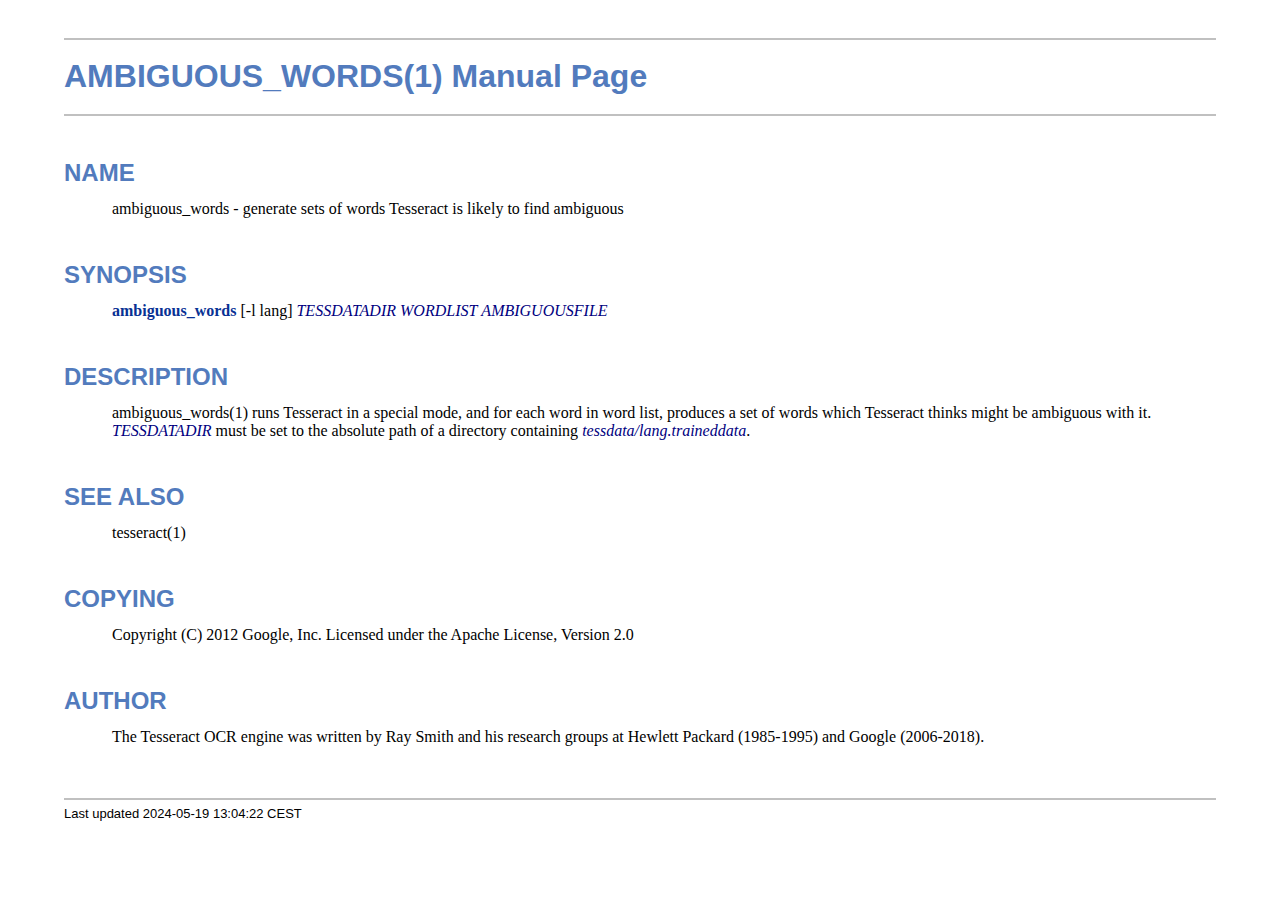
<file: Drawing_question_solving/ambiguous_words.1.html>
<!DOCTYPE html>
<html lang="en">
<head>
<meta http-equiv="Content-Type" content="text/html; charset=UTF-8">
<meta name="generator" content="AsciiDoc 10.2.0">
<title>AMBIGUOUS_WORDS(1)</title>
<style type="text/css">
/* Shared CSS for AsciiDoc xhtml11 and html5 backends */

/* Default font. */
body {
  font-family: Georgia,serif;
}

/* Title font. */
h1, h2, h3, h4, h5, h6,
div.title, caption.title,
thead, p.table.header,
#toctitle,
#author, #revnumber, #revdate, #revremark,
#footer {
  font-family: Arial,Helvetica,sans-serif;
}

body {
  margin: 1em 5% 1em 5%;
}

a {
  color: blue;
  text-decoration: underline;
}
a:visited {
  color: fuchsia;
}

em {
  font-style: italic;
  color: navy;
}

strong {
  font-weight: bold;
  color: #083194;
}

h1, h2, h3, h4, h5, h6 {
  color: #527bbd;
  margin-top: 1.2em;
  margin-bottom: 0.5em;
  line-height: 1.3;
}

h1, h2, h3 {
  border-bottom: 2px solid silver;
}
h2 {
  padding-top: 0.5em;
}
h3 {
  float: left;
}
h3 + * {
  clear: left;
}
h5 {
  font-size: 1.0em;
}

div.sectionbody {
  margin-left: 0;
}

hr {
  border: 1px solid silver;
}

p {
  margin-top: 0.5em;
  margin-bottom: 0.5em;
}

ul, ol, li > p {
  margin-top: 0;
}
ul > li     { color: #aaa; }
ul > li > * { color: black; }

.monospaced, code, pre {
  font-family: "Courier New", Courier, monospace;
  font-size: inherit;
  color: navy;
  padding: 0;
  margin: 0;
}
pre {
  white-space: pre-wrap;
}

#author {
  color: #527bbd;
  font-weight: bold;
  font-size: 1.1em;
}
#email {
}
#revnumber, #revdate, #revremark {
}

#footer {
  font-size: small;
  border-top: 2px solid silver;
  padding-top: 0.5em;
  margin-top: 4.0em;
}
#footer-text {
  float: left;
  padding-bottom: 0.5em;
}
#footer-badges {
  float: right;
  padding-bottom: 0.5em;
}

#preamble {
  margin-top: 1.5em;
  margin-bottom: 1.5em;
}
div.imageblock, div.exampleblock, div.verseblock,
div.quoteblock, div.literalblock, div.listingblock, div.sidebarblock,
div.admonitionblock {
  margin-top: 1.0em;
  margin-bottom: 1.5em;
}
div.admonitionblock {
  margin-top: 2.0em;
  margin-bottom: 2.0em;
  margin-right: 10%;
  color: #606060;
}

div.content { /* Block element content. */
  padding: 0;
}

/* Block element titles. */
div.title, caption.title {
  color: #527bbd;
  font-weight: bold;
  text-align: left;
  margin-top: 1.0em;
  margin-bottom: 0.5em;
}
div.title + * {
  margin-top: 0;
}

td div.title:first-child {
  margin-top: 0.0em;
}
div.content div.title:first-child {
  margin-top: 0.0em;
}
div.content + div.title {
  margin-top: 0.0em;
}

div.sidebarblock > div.content {
  background: #ffffee;
  border: 1px solid #dddddd;
  border-left: 4px solid #f0f0f0;
  padding: 0.5em;
}

div.listingblock > div.content {
  border: 1px solid #dddddd;
  border-left: 5px solid #f0f0f0;
  background: #f8f8f8;
  padding: 0.5em;
}

div.quoteblock, div.verseblock {
  padding-left: 1.0em;
  margin-left: 1.0em;
  margin-right: 10%;
  border-left: 5px solid #f0f0f0;
  color: #888;
}

div.quoteblock > div.attribution {
  padding-top: 0.5em;
  text-align: right;
}

div.verseblock > pre.content {
  font-family: inherit;
  font-size: inherit;
}
div.verseblock > div.attribution {
  padding-top: 0.75em;
  text-align: left;
}
/* DEPRECATED: Pre version 8.2.7 verse style literal block. */
div.verseblock + div.attribution {
  text-align: left;
}

div.admonitionblock .icon {
  vertical-align: top;
  font-size: 1.1em;
  font-weight: bold;
  text-decoration: underline;
  color: #527bbd;
  padding-right: 0.5em;
}
div.admonitionblock td.content {
  padding-left: 0.5em;
  border-left: 3px solid #dddddd;
}

div.exampleblock > div.content {
  border-left: 3px solid #dddddd;
  padding-left: 0.5em;
}

div.imageblock div.content { padding-left: 0; }
span.image img { border-style: none; vertical-align: text-bottom; }
a.image:visited { color: white; }

dl {
  margin-top: 0.8em;
  margin-bottom: 0.8em;
}
dt {
  margin-top: 0.5em;
  margin-bottom: 0;
  font-style: normal;
  color: navy;
}
dd > *:first-child {
  margin-top: 0.1em;
}

ul, ol {
    list-style-position: outside;
}
ol.arabic {
  list-style-type: decimal;
}
ol.loweralpha {
  list-style-type: lower-alpha;
}
ol.upperalpha {
  list-style-type: upper-alpha;
}
ol.lowerroman {
  list-style-type: lower-roman;
}
ol.upperroman {
  list-style-type: upper-roman;
}

div.compact ul, div.compact ol,
div.compact p, div.compact p,
div.compact div, div.compact div {
  margin-top: 0.1em;
  margin-bottom: 0.1em;
}

tfoot {
  font-weight: bold;
}
td > div.verse {
  white-space: pre;
}

div.hdlist {
  margin-top: 0.8em;
  margin-bottom: 0.8em;
}
div.hdlist tr {
  padding-bottom: 15px;
}
dt.hdlist1.strong, td.hdlist1.strong {
  font-weight: bold;
}
td.hdlist1 {
  vertical-align: top;
  font-style: normal;
  padding-right: 0.8em;
  color: navy;
}
td.hdlist2 {
  vertical-align: top;
}
div.hdlist.compact tr {
  margin: 0;
  padding-bottom: 0;
}

.comment {
  background: yellow;
}

.footnote, .footnoteref {
  font-size: 0.8em;
}

span.footnote, span.footnoteref {
  vertical-align: super;
}

#footnotes {
  margin: 20px 0 20px 0;
  padding: 7px 0 0 0;
}

#footnotes div.footnote {
  margin: 0 0 5px 0;
}

#footnotes hr {
  border: none;
  border-top: 1px solid silver;
  height: 1px;
  text-align: left;
  margin-left: 0;
  width: 20%;
  min-width: 100px;
}

div.colist td {
  padding-right: 0.5em;
  padding-bottom: 0.3em;
  vertical-align: top;
}
div.colist td img {
  margin-top: 0.3em;
}

@media print {
  #footer-badges { display: none; }
}

#toc {
  margin-bottom: 2.5em;
}

#toctitle {
  color: #527bbd;
  font-size: 1.1em;
  font-weight: bold;
  margin-top: 1.0em;
  margin-bottom: 0.1em;
}

div.toclevel0, div.toclevel1, div.toclevel2, div.toclevel3, div.toclevel4 {
  margin-top: 0;
  margin-bottom: 0;
}
div.toclevel2 {
  margin-left: 2em;
  font-size: 0.9em;
}
div.toclevel3 {
  margin-left: 4em;
  font-size: 0.9em;
}
div.toclevel4 {
  margin-left: 6em;
  font-size: 0.9em;
}

span.aqua { color: aqua; }
span.black { color: black; }
span.blue { color: blue; }
span.fuchsia { color: fuchsia; }
span.gray { color: gray; }
span.green { color: green; }
span.lime { color: lime; }
span.maroon { color: maroon; }
span.navy { color: navy; }
span.olive { color: olive; }
span.purple { color: purple; }
span.red { color: red; }
span.silver { color: silver; }
span.teal { color: teal; }
span.white { color: white; }
span.yellow { color: yellow; }

span.aqua-background { background: aqua; }
span.black-background { background: black; }
span.blue-background { background: blue; }
span.fuchsia-background { background: fuchsia; }
span.gray-background { background: gray; }
span.green-background { background: green; }
span.lime-background { background: lime; }
span.maroon-background { background: maroon; }
span.navy-background { background: navy; }
span.olive-background { background: olive; }
span.purple-background { background: purple; }
span.red-background { background: red; }
span.silver-background { background: silver; }
span.teal-background { background: teal; }
span.white-background { background: white; }
span.yellow-background { background: yellow; }

span.big { font-size: 2em; }
span.small { font-size: 0.6em; }

span.underline { text-decoration: underline; }
span.overline { text-decoration: overline; }
span.line-through { text-decoration: line-through; }

div.unbreakable { page-break-inside: avoid; }


/*
 * xhtml11 specific
 *
 * */

div.tableblock {
  margin-top: 1.0em;
  margin-bottom: 1.5em;
}
div.tableblock > table {
  border: 3px solid #527bbd;
}
thead, p.table.header {
  font-weight: bold;
  color: #527bbd;
}
p.table {
  margin-top: 0;
}
/* Because the table frame attribute is overridden by CSS in most browsers. */
div.tableblock > table[frame="void"] {
  border-style: none;
}
div.tableblock > table[frame="hsides"] {
  border-left-style: none;
  border-right-style: none;
}
div.tableblock > table[frame="vsides"] {
  border-top-style: none;
  border-bottom-style: none;
}


/*
 * html5 specific
 *
 * */

table.tableblock {
  margin-top: 1.0em;
  margin-bottom: 1.5em;
}
thead, p.tableblock.header {
  font-weight: bold;
  color: #527bbd;
}
p.tableblock {
  margin-top: 0;
}
table.tableblock {
  border-width: 3px;
  border-spacing: 0px;
  border-style: solid;
  border-color: #527bbd;
  border-collapse: collapse;
}
th.tableblock, td.tableblock {
  border-width: 1px;
  padding: 4px;
  border-style: solid;
  border-color: #527bbd;
}

table.tableblock.frame-topbot {
  border-left-style: hidden;
  border-right-style: hidden;
}
table.tableblock.frame-sides {
  border-top-style: hidden;
  border-bottom-style: hidden;
}
table.tableblock.frame-none {
  border-style: hidden;
}

th.tableblock.halign-left, td.tableblock.halign-left {
  text-align: left;
}
th.tableblock.halign-center, td.tableblock.halign-center {
  text-align: center;
}
th.tableblock.halign-right, td.tableblock.halign-right {
  text-align: right;
}

th.tableblock.valign-top, td.tableblock.valign-top {
  vertical-align: top;
}
th.tableblock.valign-middle, td.tableblock.valign-middle {
  vertical-align: middle;
}
th.tableblock.valign-bottom, td.tableblock.valign-bottom {
  vertical-align: bottom;
}


/*
 * manpage specific
 *
 * */

body.manpage h1 {
  padding-top: 0.5em;
  padding-bottom: 0.5em;
  border-top: 2px solid silver;
  border-bottom: 2px solid silver;
}
body.manpage h2 {
  border-style: none;
}
body.manpage div.sectionbody {
  margin-left: 3em;
}

@media print {
  body.manpage div#toc { display: none; }
}


</style>
<script type="text/javascript">
/*<![CDATA[*/
var asciidoc = {  // Namespace.

/////////////////////////////////////////////////////////////////////
// Table Of Contents generator
/////////////////////////////////////////////////////////////////////

/* Author: Mihai Bazon, September 2002
 * http://students.infoiasi.ro/~mishoo
 *
 * Table Of Content generator
 * Version: 0.4
 *
 * Feel free to use this script under the terms of the GNU General Public
 * License, as long as you do not remove or alter this notice.
 */

 /* modified by Troy D. Hanson, September 2006. License: GPL */
 /* modified by Stuart Rackham, 2006, 2009. License: GPL */

// toclevels = 1..4.
toc: function (toclevels) {

  function getText(el) {
    var text = "";
    for (var i = el.firstChild; i != null; i = i.nextSibling) {
      if (i.nodeType == 3 /* Node.TEXT_NODE */) // IE doesn't speak constants.
        text += i.data;
      else if (i.firstChild != null)
        text += getText(i);
    }
    return text;
  }

  function TocEntry(el, text, toclevel) {
    this.element = el;
    this.text = text;
    this.toclevel = toclevel;
  }

  function tocEntries(el, toclevels) {
    var result = new Array;
    var re = new RegExp('[hH]([1-'+(toclevels+1)+'])');
    // Function that scans the DOM tree for header elements (the DOM2
    // nodeIterator API would be a better technique but not supported by all
    // browsers).
    var iterate = function (el) {
      for (var i = el.firstChild; i != null; i = i.nextSibling) {
        if (i.nodeType == 1 /* Node.ELEMENT_NODE */) {
          var mo = re.exec(i.tagName);
          if (mo && (i.getAttribute("class") || i.getAttribute("className")) != "float") {
            result[result.length] = new TocEntry(i, getText(i), mo[1]-1);
          }
          iterate(i);
        }
      }
    }
    iterate(el);
    return result;
  }

  var toc = document.getElementById("toc");
  if (!toc) {
    return;
  }

  // Delete existing TOC entries in case we're reloading the TOC.
  var tocEntriesToRemove = [];
  var i;
  for (i = 0; i < toc.childNodes.length; i++) {
    var entry = toc.childNodes[i];
    if (entry.nodeName.toLowerCase() == 'div'
     && entry.getAttribute("class")
     && entry.getAttribute("class").match(/^toclevel/))
      tocEntriesToRemove.push(entry);
  }
  for (i = 0; i < tocEntriesToRemove.length; i++) {
    toc.removeChild(tocEntriesToRemove[i]);
  }

  // Rebuild TOC entries.
  var entries = tocEntries(document.getElementById("content"), toclevels);
  for (var i = 0; i < entries.length; ++i) {
    var entry = entries[i];
    if (entry.element.id == "")
      entry.element.id = "_toc_" + i;
    var a = document.createElement("a");
    a.href = "#" + entry.element.id;
    a.appendChild(document.createTextNode(entry.text));
    var div = document.createElement("div");
    div.appendChild(a);
    div.className = "toclevel" + entry.toclevel;
    toc.appendChild(div);
  }
  if (entries.length == 0)
    toc.parentNode.removeChild(toc);
},


/////////////////////////////////////////////////////////////////////
// Footnotes generator
/////////////////////////////////////////////////////////////////////

/* Based on footnote generation code from:
 * http://www.brandspankingnew.net/archive/2005/07/format_footnote.html
 */

footnotes: function () {
  // Delete existing footnote entries in case we're reloading the footnodes.
  var i;
  var noteholder = document.getElementById("footnotes");
  if (!noteholder) {
    return;
  }
  var entriesToRemove = [];
  for (i = 0; i < noteholder.childNodes.length; i++) {
    var entry = noteholder.childNodes[i];
    if (entry.nodeName.toLowerCase() == 'div' && entry.getAttribute("class") == "footnote")
      entriesToRemove.push(entry);
  }
  for (i = 0; i < entriesToRemove.length; i++) {
    noteholder.removeChild(entriesToRemove[i]);
  }

  // Rebuild footnote entries.
  var cont = document.getElementById("content");
  var spans = cont.getElementsByTagName("span");
  var refs = {};
  var n = 0;
  for (i=0; i<spans.length; i++) {
    if (spans[i].className == "footnote") {
      n++;
      var note = spans[i].getAttribute("data-note");
      if (!note) {
        // Use [\s\S] in place of . so multi-line matches work.
        // Because JavaScript has no s (dotall) regex flag.
        note = spans[i].innerHTML.match(/\s*\[([\s\S]*)]\s*/)[1];
        spans[i].innerHTML =
          "[<a id='_footnoteref_" + n + "' href='#_footnote_" + n +
          "' title='View footnote' class='footnote'>" + n + "</a>]";
        spans[i].setAttribute("data-note", note);
      }
      noteholder.innerHTML +=
        "<div class='footnote' id='_footnote_" + n + "'>" +
        "<a href='#_footnoteref_" + n + "' title='Return to text'>" +
        n + "</a>. " + note + "</div>";
      var id =spans[i].getAttribute("id");
      if (id != null) refs["#"+id] = n;
    }
  }
  if (n == 0)
    noteholder.parentNode.removeChild(noteholder);
  else {
    // Process footnoterefs.
    for (i=0; i<spans.length; i++) {
      if (spans[i].className == "footnoteref") {
        var href = spans[i].getElementsByTagName("a")[0].getAttribute("href");
        href = href.match(/#.*/)[0];  // Because IE return full URL.
        n = refs[href];
        spans[i].innerHTML =
          "[<a href='#_footnote_" + n +
          "' title='View footnote' class='footnote'>" + n + "</a>]";
      }
    }
  }
},

install: function(toclevels) {
  var timerId;

  function reinstall() {
    asciidoc.footnotes();
    if (toclevels) {
      asciidoc.toc(toclevels);
    }
  }

  function reinstallAndRemoveTimer() {
    clearInterval(timerId);
    reinstall();
  }

  timerId = setInterval(reinstall, 500);
  if (document.addEventListener)
    document.addEventListener("DOMContentLoaded", reinstallAndRemoveTimer, false);
  else
    window.onload = reinstallAndRemoveTimer;
}

}
asciidoc.install();
/*]]>*/
</script>
</head>
<body class="manpage">
<div id="header">
<h1>
AMBIGUOUS_WORDS(1) Manual Page
</h1>
<h2>NAME</h2>
<div class="sectionbody">
<p>ambiguous_words -
   generate sets of words Tesseract is likely to find ambiguous
</p>
</div>
</div>
<div id="content">
<div class="sect1">
<h2 id="_synopsis">SYNOPSIS</h2>
<div class="sectionbody">
<div class="paragraph"><p><strong>ambiguous_words</strong> [-l lang] <em>TESSDATADIR</em> <em>WORDLIST</em> <em>AMBIGUOUSFILE</em></p></div>
</div>
</div>
<div class="sect1">
<h2 id="_description">DESCRIPTION</h2>
<div class="sectionbody">
<div class="paragraph"><p>ambiguous_words(1) runs Tesseract in a special mode, and for each word
in word list, produces a set of words which Tesseract thinks might be
ambiguous with it.   <em>TESSDATADIR</em> must be set to the absolute path of
a directory containing <em>tessdata/lang.traineddata</em>.</p></div>
</div>
</div>
<div class="sect1">
<h2 id="_see_also">SEE ALSO</h2>
<div class="sectionbody">
<div class="paragraph"><p>tesseract(1)</p></div>
</div>
</div>
<div class="sect1">
<h2 id="_copying">COPYING</h2>
<div class="sectionbody">
<div class="paragraph"><p>Copyright (C) 2012 Google, Inc.
Licensed under the Apache License, Version 2.0</p></div>
</div>
</div>
<div class="sect1">
<h2 id="_author">AUTHOR</h2>
<div class="sectionbody">
<div class="paragraph"><p>The Tesseract OCR engine was written by Ray Smith and his research groups
at Hewlett Packard (1985-1995) and Google (2006-2018).</p></div>
</div>
</div>
</div>
<div id="footnotes"><hr></div>
<div id="footer">
<div id="footer-text">
Last updated
 2024-05-19 13:04:22 CEST
</div>
</div>
</body>
</html>
</file>
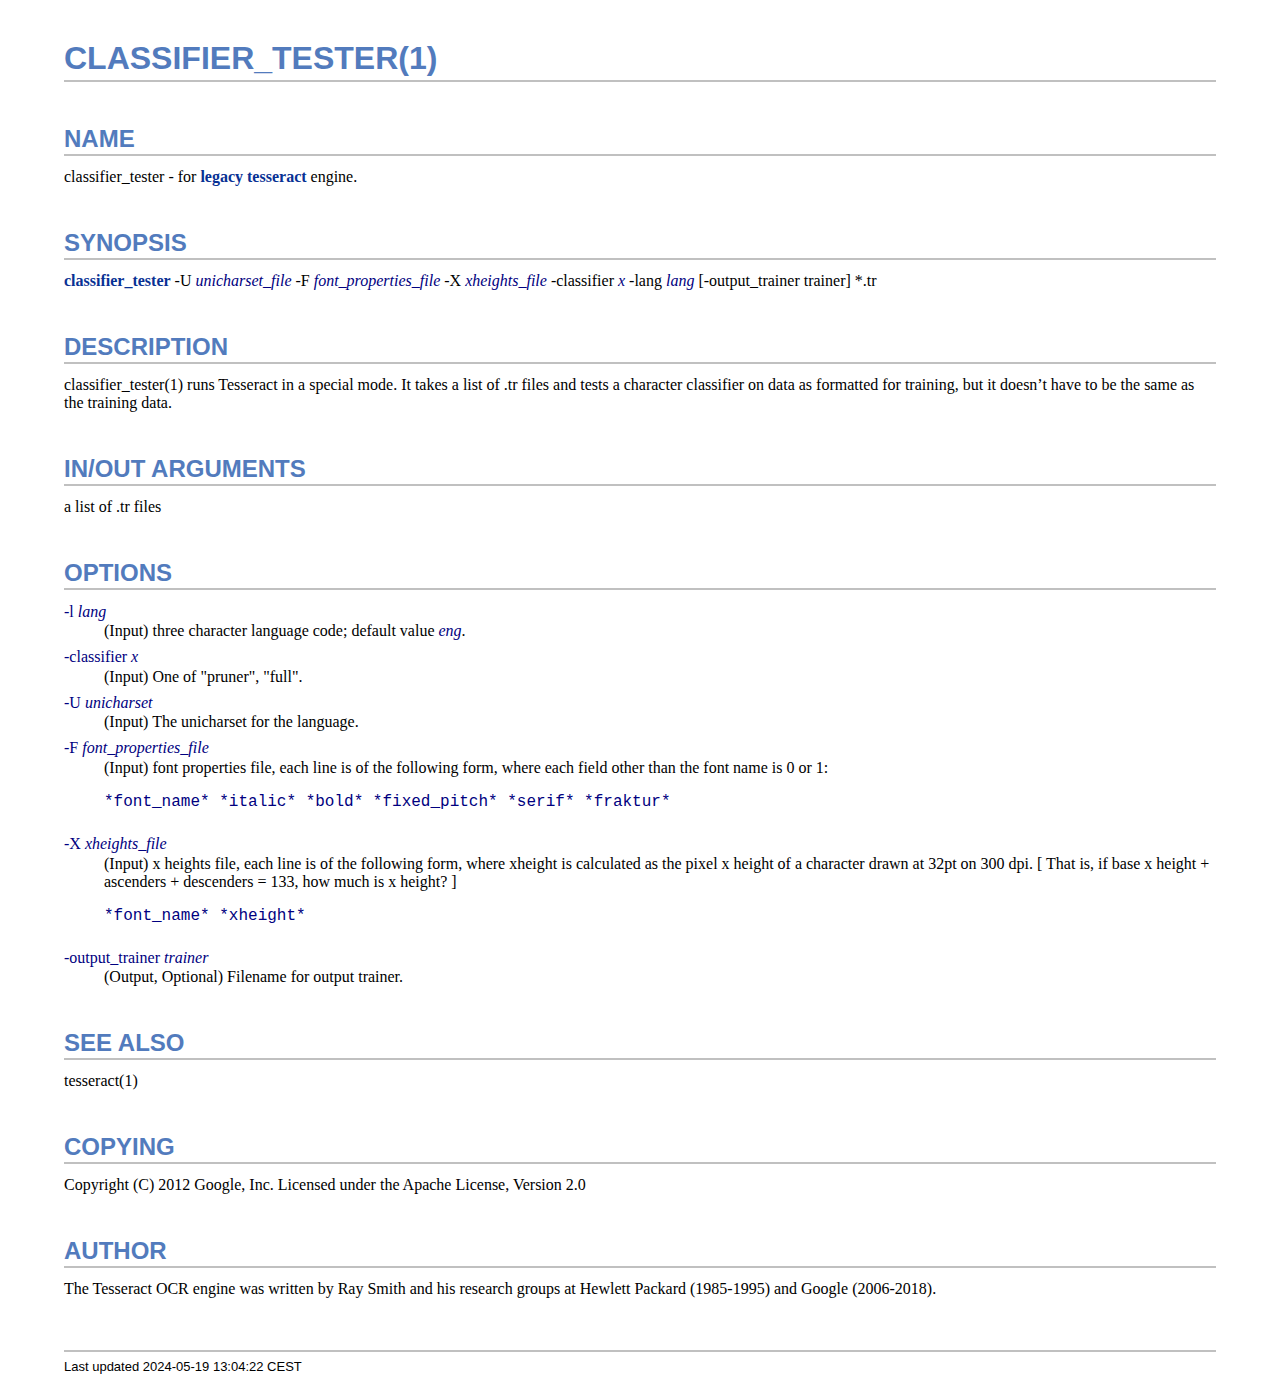
<file: Drawing_question_solving/classifier_tester.1.html>
<!DOCTYPE html>
<html lang="en">
<head>
<meta http-equiv="Content-Type" content="text/html; charset=UTF-8">
<meta name="generator" content="AsciiDoc 10.2.0">
<title>CLASSIFIER_TESTER(1)</title>
<style type="text/css">
/* Shared CSS for AsciiDoc xhtml11 and html5 backends */

/* Default font. */
body {
  font-family: Georgia,serif;
}

/* Title font. */
h1, h2, h3, h4, h5, h6,
div.title, caption.title,
thead, p.table.header,
#toctitle,
#author, #revnumber, #revdate, #revremark,
#footer {
  font-family: Arial,Helvetica,sans-serif;
}

body {
  margin: 1em 5% 1em 5%;
}

a {
  color: blue;
  text-decoration: underline;
}
a:visited {
  color: fuchsia;
}

em {
  font-style: italic;
  color: navy;
}

strong {
  font-weight: bold;
  color: #083194;
}

h1, h2, h3, h4, h5, h6 {
  color: #527bbd;
  margin-top: 1.2em;
  margin-bottom: 0.5em;
  line-height: 1.3;
}

h1, h2, h3 {
  border-bottom: 2px solid silver;
}
h2 {
  padding-top: 0.5em;
}
h3 {
  float: left;
}
h3 + * {
  clear: left;
}
h5 {
  font-size: 1.0em;
}

div.sectionbody {
  margin-left: 0;
}

hr {
  border: 1px solid silver;
}

p {
  margin-top: 0.5em;
  margin-bottom: 0.5em;
}

ul, ol, li > p {
  margin-top: 0;
}
ul > li     { color: #aaa; }
ul > li > * { color: black; }

.monospaced, code, pre {
  font-family: "Courier New", Courier, monospace;
  font-size: inherit;
  color: navy;
  padding: 0;
  margin: 0;
}
pre {
  white-space: pre-wrap;
}

#author {
  color: #527bbd;
  font-weight: bold;
  font-size: 1.1em;
}
#email {
}
#revnumber, #revdate, #revremark {
}

#footer {
  font-size: small;
  border-top: 2px solid silver;
  padding-top: 0.5em;
  margin-top: 4.0em;
}
#footer-text {
  float: left;
  padding-bottom: 0.5em;
}
#footer-badges {
  float: right;
  padding-bottom: 0.5em;
}

#preamble {
  margin-top: 1.5em;
  margin-bottom: 1.5em;
}
div.imageblock, div.exampleblock, div.verseblock,
div.quoteblock, div.literalblock, div.listingblock, div.sidebarblock,
div.admonitionblock {
  margin-top: 1.0em;
  margin-bottom: 1.5em;
}
div.admonitionblock {
  margin-top: 2.0em;
  margin-bottom: 2.0em;
  margin-right: 10%;
  color: #606060;
}

div.content { /* Block element content. */
  padding: 0;
}

/* Block element titles. */
div.title, caption.title {
  color: #527bbd;
  font-weight: bold;
  text-align: left;
  margin-top: 1.0em;
  margin-bottom: 0.5em;
}
div.title + * {
  margin-top: 0;
}

td div.title:first-child {
  margin-top: 0.0em;
}
div.content div.title:first-child {
  margin-top: 0.0em;
}
div.content + div.title {
  margin-top: 0.0em;
}

div.sidebarblock > div.content {
  background: #ffffee;
  border: 1px solid #dddddd;
  border-left: 4px solid #f0f0f0;
  padding: 0.5em;
}

div.listingblock > div.content {
  border: 1px solid #dddddd;
  border-left: 5px solid #f0f0f0;
  background: #f8f8f8;
  padding: 0.5em;
}

div.quoteblock, div.verseblock {
  padding-left: 1.0em;
  margin-left: 1.0em;
  margin-right: 10%;
  border-left: 5px solid #f0f0f0;
  color: #888;
}

div.quoteblock > div.attribution {
  padding-top: 0.5em;
  text-align: right;
}

div.verseblock > pre.content {
  font-family: inherit;
  font-size: inherit;
}
div.verseblock > div.attribution {
  padding-top: 0.75em;
  text-align: left;
}
/* DEPRECATED: Pre version 8.2.7 verse style literal block. */
div.verseblock + div.attribution {
  text-align: left;
}

div.admonitionblock .icon {
  vertical-align: top;
  font-size: 1.1em;
  font-weight: bold;
  text-decoration: underline;
  color: #527bbd;
  padding-right: 0.5em;
}
div.admonitionblock td.content {
  padding-left: 0.5em;
  border-left: 3px solid #dddddd;
}

div.exampleblock > div.content {
  border-left: 3px solid #dddddd;
  padding-left: 0.5em;
}

div.imageblock div.content { padding-left: 0; }
span.image img { border-style: none; vertical-align: text-bottom; }
a.image:visited { color: white; }

dl {
  margin-top: 0.8em;
  margin-bottom: 0.8em;
}
dt {
  margin-top: 0.5em;
  margin-bottom: 0;
  font-style: normal;
  color: navy;
}
dd > *:first-child {
  margin-top: 0.1em;
}

ul, ol {
    list-style-position: outside;
}
ol.arabic {
  list-style-type: decimal;
}
ol.loweralpha {
  list-style-type: lower-alpha;
}
ol.upperalpha {
  list-style-type: upper-alpha;
}
ol.lowerroman {
  list-style-type: lower-roman;
}
ol.upperroman {
  list-style-type: upper-roman;
}

div.compact ul, div.compact ol,
div.compact p, div.compact p,
div.compact div, div.compact div {
  margin-top: 0.1em;
  margin-bottom: 0.1em;
}

tfoot {
  font-weight: bold;
}
td > div.verse {
  white-space: pre;
}

div.hdlist {
  margin-top: 0.8em;
  margin-bottom: 0.8em;
}
div.hdlist tr {
  padding-bottom: 15px;
}
dt.hdlist1.strong, td.hdlist1.strong {
  font-weight: bold;
}
td.hdlist1 {
  vertical-align: top;
  font-style: normal;
  padding-right: 0.8em;
  color: navy;
}
td.hdlist2 {
  vertical-align: top;
}
div.hdlist.compact tr {
  margin: 0;
  padding-bottom: 0;
}

.comment {
  background: yellow;
}

.footnote, .footnoteref {
  font-size: 0.8em;
}

span.footnote, span.footnoteref {
  vertical-align: super;
}

#footnotes {
  margin: 20px 0 20px 0;
  padding: 7px 0 0 0;
}

#footnotes div.footnote {
  margin: 0 0 5px 0;
}

#footnotes hr {
  border: none;
  border-top: 1px solid silver;
  height: 1px;
  text-align: left;
  margin-left: 0;
  width: 20%;
  min-width: 100px;
}

div.colist td {
  padding-right: 0.5em;
  padding-bottom: 0.3em;
  vertical-align: top;
}
div.colist td img {
  margin-top: 0.3em;
}

@media print {
  #footer-badges { display: none; }
}

#toc {
  margin-bottom: 2.5em;
}

#toctitle {
  color: #527bbd;
  font-size: 1.1em;
  font-weight: bold;
  margin-top: 1.0em;
  margin-bottom: 0.1em;
}

div.toclevel0, div.toclevel1, div.toclevel2, div.toclevel3, div.toclevel4 {
  margin-top: 0;
  margin-bottom: 0;
}
div.toclevel2 {
  margin-left: 2em;
  font-size: 0.9em;
}
div.toclevel3 {
  margin-left: 4em;
  font-size: 0.9em;
}
div.toclevel4 {
  margin-left: 6em;
  font-size: 0.9em;
}

span.aqua { color: aqua; }
span.black { color: black; }
span.blue { color: blue; }
span.fuchsia { color: fuchsia; }
span.gray { color: gray; }
span.green { color: green; }
span.lime { color: lime; }
span.maroon { color: maroon; }
span.navy { color: navy; }
span.olive { color: olive; }
span.purple { color: purple; }
span.red { color: red; }
span.silver { color: silver; }
span.teal { color: teal; }
span.white { color: white; }
span.yellow { color: yellow; }

span.aqua-background { background: aqua; }
span.black-background { background: black; }
span.blue-background { background: blue; }
span.fuchsia-background { background: fuchsia; }
span.gray-background { background: gray; }
span.green-background { background: green; }
span.lime-background { background: lime; }
span.maroon-background { background: maroon; }
span.navy-background { background: navy; }
span.olive-background { background: olive; }
span.purple-background { background: purple; }
span.red-background { background: red; }
span.silver-background { background: silver; }
span.teal-background { background: teal; }
span.white-background { background: white; }
span.yellow-background { background: yellow; }

span.big { font-size: 2em; }
span.small { font-size: 0.6em; }

span.underline { text-decoration: underline; }
span.overline { text-decoration: overline; }
span.line-through { text-decoration: line-through; }

div.unbreakable { page-break-inside: avoid; }


/*
 * xhtml11 specific
 *
 * */

div.tableblock {
  margin-top: 1.0em;
  margin-bottom: 1.5em;
}
div.tableblock > table {
  border: 3px solid #527bbd;
}
thead, p.table.header {
  font-weight: bold;
  color: #527bbd;
}
p.table {
  margin-top: 0;
}
/* Because the table frame attribute is overridden by CSS in most browsers. */
div.tableblock > table[frame="void"] {
  border-style: none;
}
div.tableblock > table[frame="hsides"] {
  border-left-style: none;
  border-right-style: none;
}
div.tableblock > table[frame="vsides"] {
  border-top-style: none;
  border-bottom-style: none;
}


/*
 * html5 specific
 *
 * */

table.tableblock {
  margin-top: 1.0em;
  margin-bottom: 1.5em;
}
thead, p.tableblock.header {
  font-weight: bold;
  color: #527bbd;
}
p.tableblock {
  margin-top: 0;
}
table.tableblock {
  border-width: 3px;
  border-spacing: 0px;
  border-style: solid;
  border-color: #527bbd;
  border-collapse: collapse;
}
th.tableblock, td.tableblock {
  border-width: 1px;
  padding: 4px;
  border-style: solid;
  border-color: #527bbd;
}

table.tableblock.frame-topbot {
  border-left-style: hidden;
  border-right-style: hidden;
}
table.tableblock.frame-sides {
  border-top-style: hidden;
  border-bottom-style: hidden;
}
table.tableblock.frame-none {
  border-style: hidden;
}

th.tableblock.halign-left, td.tableblock.halign-left {
  text-align: left;
}
th.tableblock.halign-center, td.tableblock.halign-center {
  text-align: center;
}
th.tableblock.halign-right, td.tableblock.halign-right {
  text-align: right;
}

th.tableblock.valign-top, td.tableblock.valign-top {
  vertical-align: top;
}
th.tableblock.valign-middle, td.tableblock.valign-middle {
  vertical-align: middle;
}
th.tableblock.valign-bottom, td.tableblock.valign-bottom {
  vertical-align: bottom;
}


/*
 * manpage specific
 *
 * */

body.manpage h1 {
  padding-top: 0.5em;
  padding-bottom: 0.5em;
  border-top: 2px solid silver;
  border-bottom: 2px solid silver;
}
body.manpage h2 {
  border-style: none;
}
body.manpage div.sectionbody {
  margin-left: 3em;
}

@media print {
  body.manpage div#toc { display: none; }
}


</style>
<script type="text/javascript">
/*<![CDATA[*/
var asciidoc = {  // Namespace.

/////////////////////////////////////////////////////////////////////
// Table Of Contents generator
/////////////////////////////////////////////////////////////////////

/* Author: Mihai Bazon, September 2002
 * http://students.infoiasi.ro/~mishoo
 *
 * Table Of Content generator
 * Version: 0.4
 *
 * Feel free to use this script under the terms of the GNU General Public
 * License, as long as you do not remove or alter this notice.
 */

 /* modified by Troy D. Hanson, September 2006. License: GPL */
 /* modified by Stuart Rackham, 2006, 2009. License: GPL */

// toclevels = 1..4.
toc: function (toclevels) {

  function getText(el) {
    var text = "";
    for (var i = el.firstChild; i != null; i = i.nextSibling) {
      if (i.nodeType == 3 /* Node.TEXT_NODE */) // IE doesn't speak constants.
        text += i.data;
      else if (i.firstChild != null)
        text += getText(i);
    }
    return text;
  }

  function TocEntry(el, text, toclevel) {
    this.element = el;
    this.text = text;
    this.toclevel = toclevel;
  }

  function tocEntries(el, toclevels) {
    var result = new Array;
    var re = new RegExp('[hH]([1-'+(toclevels+1)+'])');
    // Function that scans the DOM tree for header elements (the DOM2
    // nodeIterator API would be a better technique but not supported by all
    // browsers).
    var iterate = function (el) {
      for (var i = el.firstChild; i != null; i = i.nextSibling) {
        if (i.nodeType == 1 /* Node.ELEMENT_NODE */) {
          var mo = re.exec(i.tagName);
          if (mo && (i.getAttribute("class") || i.getAttribute("className")) != "float") {
            result[result.length] = new TocEntry(i, getText(i), mo[1]-1);
          }
          iterate(i);
        }
      }
    }
    iterate(el);
    return result;
  }

  var toc = document.getElementById("toc");
  if (!toc) {
    return;
  }

  // Delete existing TOC entries in case we're reloading the TOC.
  var tocEntriesToRemove = [];
  var i;
  for (i = 0; i < toc.childNodes.length; i++) {
    var entry = toc.childNodes[i];
    if (entry.nodeName.toLowerCase() == 'div'
     && entry.getAttribute("class")
     && entry.getAttribute("class").match(/^toclevel/))
      tocEntriesToRemove.push(entry);
  }
  for (i = 0; i < tocEntriesToRemove.length; i++) {
    toc.removeChild(tocEntriesToRemove[i]);
  }

  // Rebuild TOC entries.
  var entries = tocEntries(document.getElementById("content"), toclevels);
  for (var i = 0; i < entries.length; ++i) {
    var entry = entries[i];
    if (entry.element.id == "")
      entry.element.id = "_toc_" + i;
    var a = document.createElement("a");
    a.href = "#" + entry.element.id;
    a.appendChild(document.createTextNode(entry.text));
    var div = document.createElement("div");
    div.appendChild(a);
    div.className = "toclevel" + entry.toclevel;
    toc.appendChild(div);
  }
  if (entries.length == 0)
    toc.parentNode.removeChild(toc);
},


/////////////////////////////////////////////////////////////////////
// Footnotes generator
/////////////////////////////////////////////////////////////////////

/* Based on footnote generation code from:
 * http://www.brandspankingnew.net/archive/2005/07/format_footnote.html
 */

footnotes: function () {
  // Delete existing footnote entries in case we're reloading the footnodes.
  var i;
  var noteholder = document.getElementById("footnotes");
  if (!noteholder) {
    return;
  }
  var entriesToRemove = [];
  for (i = 0; i < noteholder.childNodes.length; i++) {
    var entry = noteholder.childNodes[i];
    if (entry.nodeName.toLowerCase() == 'div' && entry.getAttribute("class") == "footnote")
      entriesToRemove.push(entry);
  }
  for (i = 0; i < entriesToRemove.length; i++) {
    noteholder.removeChild(entriesToRemove[i]);
  }

  // Rebuild footnote entries.
  var cont = document.getElementById("content");
  var spans = cont.getElementsByTagName("span");
  var refs = {};
  var n = 0;
  for (i=0; i<spans.length; i++) {
    if (spans[i].className == "footnote") {
      n++;
      var note = spans[i].getAttribute("data-note");
      if (!note) {
        // Use [\s\S] in place of . so multi-line matches work.
        // Because JavaScript has no s (dotall) regex flag.
        note = spans[i].innerHTML.match(/\s*\[([\s\S]*)]\s*/)[1];
        spans[i].innerHTML =
          "[<a id='_footnoteref_" + n + "' href='#_footnote_" + n +
          "' title='View footnote' class='footnote'>" + n + "</a>]";
        spans[i].setAttribute("data-note", note);
      }
      noteholder.innerHTML +=
        "<div class='footnote' id='_footnote_" + n + "'>" +
        "<a href='#_footnoteref_" + n + "' title='Return to text'>" +
        n + "</a>. " + note + "</div>";
      var id =spans[i].getAttribute("id");
      if (id != null) refs["#"+id] = n;
    }
  }
  if (n == 0)
    noteholder.parentNode.removeChild(noteholder);
  else {
    // Process footnoterefs.
    for (i=0; i<spans.length; i++) {
      if (spans[i].className == "footnoteref") {
        var href = spans[i].getElementsByTagName("a")[0].getAttribute("href");
        href = href.match(/#.*/)[0];  // Because IE return full URL.
        n = refs[href];
        spans[i].innerHTML =
          "[<a href='#_footnote_" + n +
          "' title='View footnote' class='footnote'>" + n + "</a>]";
      }
    }
  }
},

install: function(toclevels) {
  var timerId;

  function reinstall() {
    asciidoc.footnotes();
    if (toclevels) {
      asciidoc.toc(toclevels);
    }
  }

  function reinstallAndRemoveTimer() {
    clearInterval(timerId);
    reinstall();
  }

  timerId = setInterval(reinstall, 500);
  if (document.addEventListener)
    document.addEventListener("DOMContentLoaded", reinstallAndRemoveTimer, false);
  else
    window.onload = reinstallAndRemoveTimer;
}

}
asciidoc.install();
/*]]>*/
</script>
</head>
<body class="article">
<div id="header">
<h1>CLASSIFIER_TESTER(1)</h1>
</div>
<div id="content">
<div class="sect1">
<h2 id="_name">NAME</h2>
<div class="sectionbody">
<div class="paragraph"><p>classifier_tester - for <strong>legacy tesseract</strong> engine.</p></div>
</div>
</div>
<div class="sect1">
<h2 id="_synopsis">SYNOPSIS</h2>
<div class="sectionbody">
<div class="paragraph"><p><strong>classifier_tester</strong> -U <em>unicharset_file</em> -F <em>font_properties_file</em> -X <em>xheights_file</em>  -classifier <em>x</em> -lang <em>lang</em> [-output_trainer trainer] *.tr</p></div>
</div>
</div>
<div class="sect1">
<h2 id="_description">DESCRIPTION</h2>
<div class="sectionbody">
<div class="paragraph"><p>classifier_tester(1) runs Tesseract in a special mode.
It takes a list of .tr files and tests a character classifier
on data as formatted for training,
but it doesn&#8217;t have to be the same as the training data.</p></div>
</div>
</div>
<div class="sect1">
<h2 id="_in_out_arguments">IN/OUT ARGUMENTS</h2>
<div class="sectionbody">
<div class="paragraph"><p>a list of .tr files</p></div>
</div>
</div>
<div class="sect1">
<h2 id="_options">OPTIONS</h2>
<div class="sectionbody">
<div class="dlist"><dl>
<dt class="hdlist1">
-l <em>lang</em>
</dt>
<dd>
<p>
        (Input) three character language code; default value <em>eng</em>.
</p>
</dd>
<dt class="hdlist1">
-classifier <em>x</em>
</dt>
<dd>
<p>
        (Input) One of "pruner", "full".
</p>
</dd>
<dt class="hdlist1">
-U <em>unicharset</em>
</dt>
<dd>
<p>
        (Input) The unicharset for the language.
</p>
</dd>
<dt class="hdlist1">
-F <em>font_properties_file</em>
</dt>
<dd>
<p>
        (Input) font properties file, each line is of the following form, where each field other than the font name is 0 or 1:
</p>
<div class="literalblock">
<div class="content monospaced">
<pre>*font_name* *italic* *bold* *fixed_pitch* *serif* *fraktur*</pre>
</div></div>
</dd>
<dt class="hdlist1">
-X <em>xheights_file</em>
</dt>
<dd>
<p>
        (Input) x heights file, each line is of the following form, where xheight is calculated as the pixel x height of a character drawn at 32pt on 300 dpi. [ That is, if base x height + ascenders + descenders = 133, how much is x height? ]
</p>
<div class="literalblock">
<div class="content monospaced">
<pre>*font_name* *xheight*</pre>
</div></div>
</dd>
<dt class="hdlist1">
-output_trainer <em>trainer</em>
</dt>
<dd>
<p>
        (Output, Optional) Filename for output trainer.
</p>
</dd>
</dl></div>
</div>
</div>
<div class="sect1">
<h2 id="_see_also">SEE ALSO</h2>
<div class="sectionbody">
<div class="paragraph"><p>tesseract(1)</p></div>
</div>
</div>
<div class="sect1">
<h2 id="_copying">COPYING</h2>
<div class="sectionbody">
<div class="paragraph"><p>Copyright (C) 2012 Google, Inc.
Licensed under the Apache License, Version 2.0</p></div>
</div>
</div>
<div class="sect1">
<h2 id="_author">AUTHOR</h2>
<div class="sectionbody">
<div class="paragraph"><p>The Tesseract OCR engine was written by Ray Smith and his research groups
at Hewlett Packard (1985-1995) and Google (2006-2018).</p></div>
</div>
</div>
</div>
<div id="footnotes"><hr></div>
<div id="footer">
<div id="footer-text">
Last updated
 2024-05-19 13:04:22 CEST
</div>
</div>
</body>
</html>
</file>
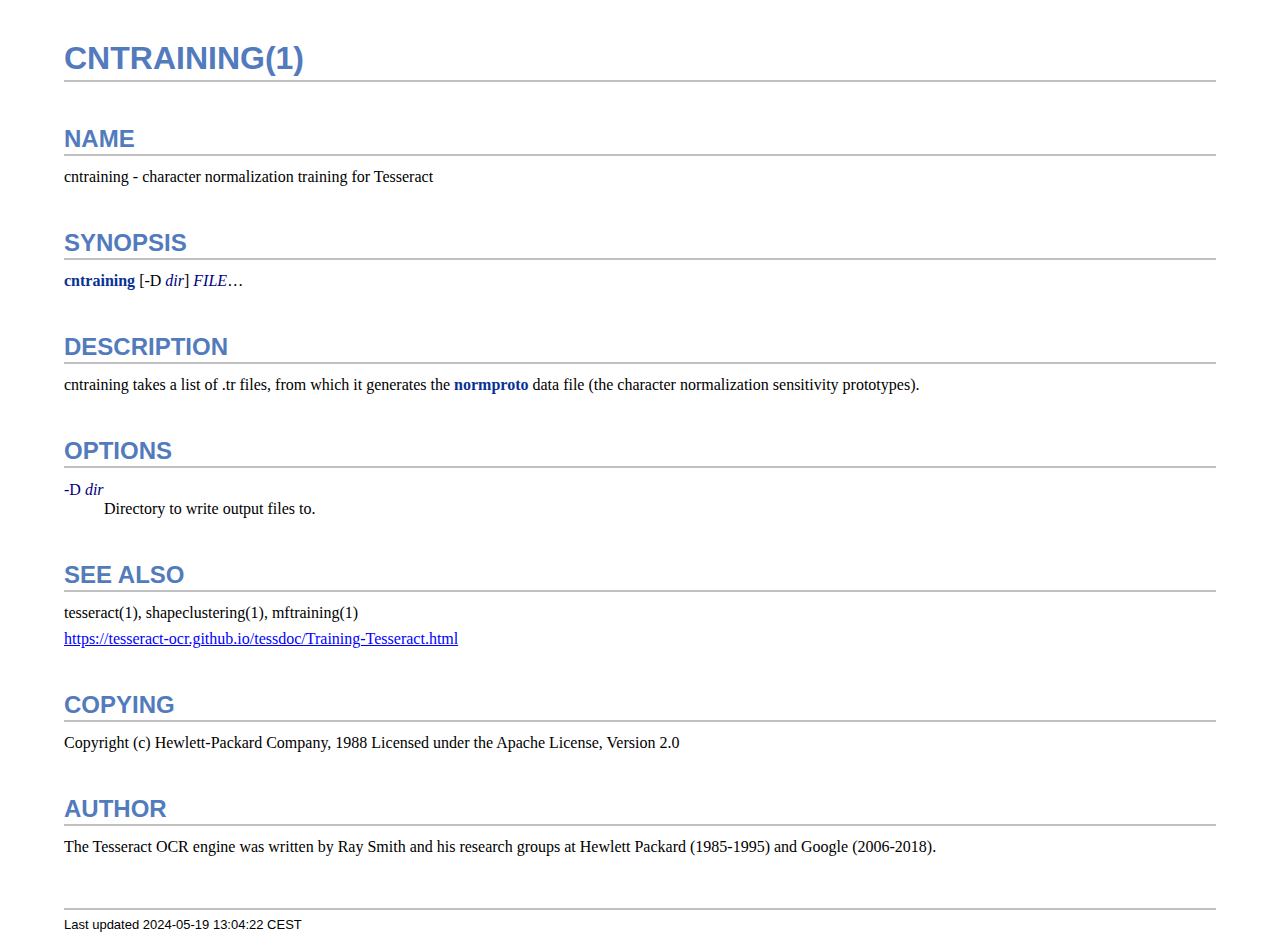
<file: Drawing_question_solving/cntraining.1.html>
<!DOCTYPE html>
<html lang="en">
<head>
<meta http-equiv="Content-Type" content="text/html; charset=UTF-8">
<meta name="generator" content="AsciiDoc 10.2.0">
<title>CNTRAINING(1)</title>
<style type="text/css">
/* Shared CSS for AsciiDoc xhtml11 and html5 backends */

/* Default font. */
body {
  font-family: Georgia,serif;
}

/* Title font. */
h1, h2, h3, h4, h5, h6,
div.title, caption.title,
thead, p.table.header,
#toctitle,
#author, #revnumber, #revdate, #revremark,
#footer {
  font-family: Arial,Helvetica,sans-serif;
}

body {
  margin: 1em 5% 1em 5%;
}

a {
  color: blue;
  text-decoration: underline;
}
a:visited {
  color: fuchsia;
}

em {
  font-style: italic;
  color: navy;
}

strong {
  font-weight: bold;
  color: #083194;
}

h1, h2, h3, h4, h5, h6 {
  color: #527bbd;
  margin-top: 1.2em;
  margin-bottom: 0.5em;
  line-height: 1.3;
}

h1, h2, h3 {
  border-bottom: 2px solid silver;
}
h2 {
  padding-top: 0.5em;
}
h3 {
  float: left;
}
h3 + * {
  clear: left;
}
h5 {
  font-size: 1.0em;
}

div.sectionbody {
  margin-left: 0;
}

hr {
  border: 1px solid silver;
}

p {
  margin-top: 0.5em;
  margin-bottom: 0.5em;
}

ul, ol, li > p {
  margin-top: 0;
}
ul > li     { color: #aaa; }
ul > li > * { color: black; }

.monospaced, code, pre {
  font-family: "Courier New", Courier, monospace;
  font-size: inherit;
  color: navy;
  padding: 0;
  margin: 0;
}
pre {
  white-space: pre-wrap;
}

#author {
  color: #527bbd;
  font-weight: bold;
  font-size: 1.1em;
}
#email {
}
#revnumber, #revdate, #revremark {
}

#footer {
  font-size: small;
  border-top: 2px solid silver;
  padding-top: 0.5em;
  margin-top: 4.0em;
}
#footer-text {
  float: left;
  padding-bottom: 0.5em;
}
#footer-badges {
  float: right;
  padding-bottom: 0.5em;
}

#preamble {
  margin-top: 1.5em;
  margin-bottom: 1.5em;
}
div.imageblock, div.exampleblock, div.verseblock,
div.quoteblock, div.literalblock, div.listingblock, div.sidebarblock,
div.admonitionblock {
  margin-top: 1.0em;
  margin-bottom: 1.5em;
}
div.admonitionblock {
  margin-top: 2.0em;
  margin-bottom: 2.0em;
  margin-right: 10%;
  color: #606060;
}

div.content { /* Block element content. */
  padding: 0;
}

/* Block element titles. */
div.title, caption.title {
  color: #527bbd;
  font-weight: bold;
  text-align: left;
  margin-top: 1.0em;
  margin-bottom: 0.5em;
}
div.title + * {
  margin-top: 0;
}

td div.title:first-child {
  margin-top: 0.0em;
}
div.content div.title:first-child {
  margin-top: 0.0em;
}
div.content + div.title {
  margin-top: 0.0em;
}

div.sidebarblock > div.content {
  background: #ffffee;
  border: 1px solid #dddddd;
  border-left: 4px solid #f0f0f0;
  padding: 0.5em;
}

div.listingblock > div.content {
  border: 1px solid #dddddd;
  border-left: 5px solid #f0f0f0;
  background: #f8f8f8;
  padding: 0.5em;
}

div.quoteblock, div.verseblock {
  padding-left: 1.0em;
  margin-left: 1.0em;
  margin-right: 10%;
  border-left: 5px solid #f0f0f0;
  color: #888;
}

div.quoteblock > div.attribution {
  padding-top: 0.5em;
  text-align: right;
}

div.verseblock > pre.content {
  font-family: inherit;
  font-size: inherit;
}
div.verseblock > div.attribution {
  padding-top: 0.75em;
  text-align: left;
}
/* DEPRECATED: Pre version 8.2.7 verse style literal block. */
div.verseblock + div.attribution {
  text-align: left;
}

div.admonitionblock .icon {
  vertical-align: top;
  font-size: 1.1em;
  font-weight: bold;
  text-decoration: underline;
  color: #527bbd;
  padding-right: 0.5em;
}
div.admonitionblock td.content {
  padding-left: 0.5em;
  border-left: 3px solid #dddddd;
}

div.exampleblock > div.content {
  border-left: 3px solid #dddddd;
  padding-left: 0.5em;
}

div.imageblock div.content { padding-left: 0; }
span.image img { border-style: none; vertical-align: text-bottom; }
a.image:visited { color: white; }

dl {
  margin-top: 0.8em;
  margin-bottom: 0.8em;
}
dt {
  margin-top: 0.5em;
  margin-bottom: 0;
  font-style: normal;
  color: navy;
}
dd > *:first-child {
  margin-top: 0.1em;
}

ul, ol {
    list-style-position: outside;
}
ol.arabic {
  list-style-type: decimal;
}
ol.loweralpha {
  list-style-type: lower-alpha;
}
ol.upperalpha {
  list-style-type: upper-alpha;
}
ol.lowerroman {
  list-style-type: lower-roman;
}
ol.upperroman {
  list-style-type: upper-roman;
}

div.compact ul, div.compact ol,
div.compact p, div.compact p,
div.compact div, div.compact div {
  margin-top: 0.1em;
  margin-bottom: 0.1em;
}

tfoot {
  font-weight: bold;
}
td > div.verse {
  white-space: pre;
}

div.hdlist {
  margin-top: 0.8em;
  margin-bottom: 0.8em;
}
div.hdlist tr {
  padding-bottom: 15px;
}
dt.hdlist1.strong, td.hdlist1.strong {
  font-weight: bold;
}
td.hdlist1 {
  vertical-align: top;
  font-style: normal;
  padding-right: 0.8em;
  color: navy;
}
td.hdlist2 {
  vertical-align: top;
}
div.hdlist.compact tr {
  margin: 0;
  padding-bottom: 0;
}

.comment {
  background: yellow;
}

.footnote, .footnoteref {
  font-size: 0.8em;
}

span.footnote, span.footnoteref {
  vertical-align: super;
}

#footnotes {
  margin: 20px 0 20px 0;
  padding: 7px 0 0 0;
}

#footnotes div.footnote {
  margin: 0 0 5px 0;
}

#footnotes hr {
  border: none;
  border-top: 1px solid silver;
  height: 1px;
  text-align: left;
  margin-left: 0;
  width: 20%;
  min-width: 100px;
}

div.colist td {
  padding-right: 0.5em;
  padding-bottom: 0.3em;
  vertical-align: top;
}
div.colist td img {
  margin-top: 0.3em;
}

@media print {
  #footer-badges { display: none; }
}

#toc {
  margin-bottom: 2.5em;
}

#toctitle {
  color: #527bbd;
  font-size: 1.1em;
  font-weight: bold;
  margin-top: 1.0em;
  margin-bottom: 0.1em;
}

div.toclevel0, div.toclevel1, div.toclevel2, div.toclevel3, div.toclevel4 {
  margin-top: 0;
  margin-bottom: 0;
}
div.toclevel2 {
  margin-left: 2em;
  font-size: 0.9em;
}
div.toclevel3 {
  margin-left: 4em;
  font-size: 0.9em;
}
div.toclevel4 {
  margin-left: 6em;
  font-size: 0.9em;
}

span.aqua { color: aqua; }
span.black { color: black; }
span.blue { color: blue; }
span.fuchsia { color: fuchsia; }
span.gray { color: gray; }
span.green { color: green; }
span.lime { color: lime; }
span.maroon { color: maroon; }
span.navy { color: navy; }
span.olive { color: olive; }
span.purple { color: purple; }
span.red { color: red; }
span.silver { color: silver; }
span.teal { color: teal; }
span.white { color: white; }
span.yellow { color: yellow; }

span.aqua-background { background: aqua; }
span.black-background { background: black; }
span.blue-background { background: blue; }
span.fuchsia-background { background: fuchsia; }
span.gray-background { background: gray; }
span.green-background { background: green; }
span.lime-background { background: lime; }
span.maroon-background { background: maroon; }
span.navy-background { background: navy; }
span.olive-background { background: olive; }
span.purple-background { background: purple; }
span.red-background { background: red; }
span.silver-background { background: silver; }
span.teal-background { background: teal; }
span.white-background { background: white; }
span.yellow-background { background: yellow; }

span.big { font-size: 2em; }
span.small { font-size: 0.6em; }

span.underline { text-decoration: underline; }
span.overline { text-decoration: overline; }
span.line-through { text-decoration: line-through; }

div.unbreakable { page-break-inside: avoid; }


/*
 * xhtml11 specific
 *
 * */

div.tableblock {
  margin-top: 1.0em;
  margin-bottom: 1.5em;
}
div.tableblock > table {
  border: 3px solid #527bbd;
}
thead, p.table.header {
  font-weight: bold;
  color: #527bbd;
}
p.table {
  margin-top: 0;
}
/* Because the table frame attribute is overridden by CSS in most browsers. */
div.tableblock > table[frame="void"] {
  border-style: none;
}
div.tableblock > table[frame="hsides"] {
  border-left-style: none;
  border-right-style: none;
}
div.tableblock > table[frame="vsides"] {
  border-top-style: none;
  border-bottom-style: none;
}


/*
 * html5 specific
 *
 * */

table.tableblock {
  margin-top: 1.0em;
  margin-bottom: 1.5em;
}
thead, p.tableblock.header {
  font-weight: bold;
  color: #527bbd;
}
p.tableblock {
  margin-top: 0;
}
table.tableblock {
  border-width: 3px;
  border-spacing: 0px;
  border-style: solid;
  border-color: #527bbd;
  border-collapse: collapse;
}
th.tableblock, td.tableblock {
  border-width: 1px;
  padding: 4px;
  border-style: solid;
  border-color: #527bbd;
}

table.tableblock.frame-topbot {
  border-left-style: hidden;
  border-right-style: hidden;
}
table.tableblock.frame-sides {
  border-top-style: hidden;
  border-bottom-style: hidden;
}
table.tableblock.frame-none {
  border-style: hidden;
}

th.tableblock.halign-left, td.tableblock.halign-left {
  text-align: left;
}
th.tableblock.halign-center, td.tableblock.halign-center {
  text-align: center;
}
th.tableblock.halign-right, td.tableblock.halign-right {
  text-align: right;
}

th.tableblock.valign-top, td.tableblock.valign-top {
  vertical-align: top;
}
th.tableblock.valign-middle, td.tableblock.valign-middle {
  vertical-align: middle;
}
th.tableblock.valign-bottom, td.tableblock.valign-bottom {
  vertical-align: bottom;
}


/*
 * manpage specific
 *
 * */

body.manpage h1 {
  padding-top: 0.5em;
  padding-bottom: 0.5em;
  border-top: 2px solid silver;
  border-bottom: 2px solid silver;
}
body.manpage h2 {
  border-style: none;
}
body.manpage div.sectionbody {
  margin-left: 3em;
}

@media print {
  body.manpage div#toc { display: none; }
}


</style>
<script type="text/javascript">
/*<![CDATA[*/
var asciidoc = {  // Namespace.

/////////////////////////////////////////////////////////////////////
// Table Of Contents generator
/////////////////////////////////////////////////////////////////////

/* Author: Mihai Bazon, September 2002
 * http://students.infoiasi.ro/~mishoo
 *
 * Table Of Content generator
 * Version: 0.4
 *
 * Feel free to use this script under the terms of the GNU General Public
 * License, as long as you do not remove or alter this notice.
 */

 /* modified by Troy D. Hanson, September 2006. License: GPL */
 /* modified by Stuart Rackham, 2006, 2009. License: GPL */

// toclevels = 1..4.
toc: function (toclevels) {

  function getText(el) {
    var text = "";
    for (var i = el.firstChild; i != null; i = i.nextSibling) {
      if (i.nodeType == 3 /* Node.TEXT_NODE */) // IE doesn't speak constants.
        text += i.data;
      else if (i.firstChild != null)
        text += getText(i);
    }
    return text;
  }

  function TocEntry(el, text, toclevel) {
    this.element = el;
    this.text = text;
    this.toclevel = toclevel;
  }

  function tocEntries(el, toclevels) {
    var result = new Array;
    var re = new RegExp('[hH]([1-'+(toclevels+1)+'])');
    // Function that scans the DOM tree for header elements (the DOM2
    // nodeIterator API would be a better technique but not supported by all
    // browsers).
    var iterate = function (el) {
      for (var i = el.firstChild; i != null; i = i.nextSibling) {
        if (i.nodeType == 1 /* Node.ELEMENT_NODE */) {
          var mo = re.exec(i.tagName);
          if (mo && (i.getAttribute("class") || i.getAttribute("className")) != "float") {
            result[result.length] = new TocEntry(i, getText(i), mo[1]-1);
          }
          iterate(i);
        }
      }
    }
    iterate(el);
    return result;
  }

  var toc = document.getElementById("toc");
  if (!toc) {
    return;
  }

  // Delete existing TOC entries in case we're reloading the TOC.
  var tocEntriesToRemove = [];
  var i;
  for (i = 0; i < toc.childNodes.length; i++) {
    var entry = toc.childNodes[i];
    if (entry.nodeName.toLowerCase() == 'div'
     && entry.getAttribute("class")
     && entry.getAttribute("class").match(/^toclevel/))
      tocEntriesToRemove.push(entry);
  }
  for (i = 0; i < tocEntriesToRemove.length; i++) {
    toc.removeChild(tocEntriesToRemove[i]);
  }

  // Rebuild TOC entries.
  var entries = tocEntries(document.getElementById("content"), toclevels);
  for (var i = 0; i < entries.length; ++i) {
    var entry = entries[i];
    if (entry.element.id == "")
      entry.element.id = "_toc_" + i;
    var a = document.createElement("a");
    a.href = "#" + entry.element.id;
    a.appendChild(document.createTextNode(entry.text));
    var div = document.createElement("div");
    div.appendChild(a);
    div.className = "toclevel" + entry.toclevel;
    toc.appendChild(div);
  }
  if (entries.length == 0)
    toc.parentNode.removeChild(toc);
},


/////////////////////////////////////////////////////////////////////
// Footnotes generator
/////////////////////////////////////////////////////////////////////

/* Based on footnote generation code from:
 * http://www.brandspankingnew.net/archive/2005/07/format_footnote.html
 */

footnotes: function () {
  // Delete existing footnote entries in case we're reloading the footnodes.
  var i;
  var noteholder = document.getElementById("footnotes");
  if (!noteholder) {
    return;
  }
  var entriesToRemove = [];
  for (i = 0; i < noteholder.childNodes.length; i++) {
    var entry = noteholder.childNodes[i];
    if (entry.nodeName.toLowerCase() == 'div' && entry.getAttribute("class") == "footnote")
      entriesToRemove.push(entry);
  }
  for (i = 0; i < entriesToRemove.length; i++) {
    noteholder.removeChild(entriesToRemove[i]);
  }

  // Rebuild footnote entries.
  var cont = document.getElementById("content");
  var spans = cont.getElementsByTagName("span");
  var refs = {};
  var n = 0;
  for (i=0; i<spans.length; i++) {
    if (spans[i].className == "footnote") {
      n++;
      var note = spans[i].getAttribute("data-note");
      if (!note) {
        // Use [\s\S] in place of . so multi-line matches work.
        // Because JavaScript has no s (dotall) regex flag.
        note = spans[i].innerHTML.match(/\s*\[([\s\S]*)]\s*/)[1];
        spans[i].innerHTML =
          "[<a id='_footnoteref_" + n + "' href='#_footnote_" + n +
          "' title='View footnote' class='footnote'>" + n + "</a>]";
        spans[i].setAttribute("data-note", note);
      }
      noteholder.innerHTML +=
        "<div class='footnote' id='_footnote_" + n + "'>" +
        "<a href='#_footnoteref_" + n + "' title='Return to text'>" +
        n + "</a>. " + note + "</div>";
      var id =spans[i].getAttribute("id");
      if (id != null) refs["#"+id] = n;
    }
  }
  if (n == 0)
    noteholder.parentNode.removeChild(noteholder);
  else {
    // Process footnoterefs.
    for (i=0; i<spans.length; i++) {
      if (spans[i].className == "footnoteref") {
        var href = spans[i].getElementsByTagName("a")[0].getAttribute("href");
        href = href.match(/#.*/)[0];  // Because IE return full URL.
        n = refs[href];
        spans[i].innerHTML =
          "[<a href='#_footnote_" + n +
          "' title='View footnote' class='footnote'>" + n + "</a>]";
      }
    }
  }
},

install: function(toclevels) {
  var timerId;

  function reinstall() {
    asciidoc.footnotes();
    if (toclevels) {
      asciidoc.toc(toclevels);
    }
  }

  function reinstallAndRemoveTimer() {
    clearInterval(timerId);
    reinstall();
  }

  timerId = setInterval(reinstall, 500);
  if (document.addEventListener)
    document.addEventListener("DOMContentLoaded", reinstallAndRemoveTimer, false);
  else
    window.onload = reinstallAndRemoveTimer;
}

}
asciidoc.install();
/*]]>*/
</script>
</head>
<body class="article">
<div id="header">
<h1>CNTRAINING(1)</h1>
</div>
<div id="content">
<div class="sect1">
<h2 id="_name">NAME</h2>
<div class="sectionbody">
<div class="paragraph"><p>cntraining - character normalization training for Tesseract</p></div>
</div>
</div>
<div class="sect1">
<h2 id="_synopsis">SYNOPSIS</h2>
<div class="sectionbody">
<div class="paragraph"><p><strong>cntraining</strong> [-D <em>dir</em>] <em>FILE</em>&#8230;</p></div>
</div>
</div>
<div class="sect1">
<h2 id="_description">DESCRIPTION</h2>
<div class="sectionbody">
<div class="paragraph"><p>cntraining takes a list of .tr files, from which it generates the
<strong>normproto</strong> data file (the character normalization sensitivity
prototypes).</p></div>
</div>
</div>
<div class="sect1">
<h2 id="_options">OPTIONS</h2>
<div class="sectionbody">
<div class="dlist"><dl>
<dt class="hdlist1">
-D <em>dir</em>
</dt>
<dd>
<p>
        Directory to write output files to.
</p>
</dd>
</dl></div>
</div>
</div>
<div class="sect1">
<h2 id="_see_also">SEE ALSO</h2>
<div class="sectionbody">
<div class="paragraph"><p>tesseract(1), shapeclustering(1), mftraining(1)</p></div>
<div class="paragraph"><p><a href="https://tesseract-ocr.github.io/tessdoc/Training-Tesseract.html">https://tesseract-ocr.github.io/tessdoc/Training-Tesseract.html</a></p></div>
</div>
</div>
<div class="sect1">
<h2 id="_copying">COPYING</h2>
<div class="sectionbody">
<div class="paragraph"><p>Copyright (c) Hewlett-Packard Company, 1988
Licensed under the Apache License, Version 2.0</p></div>
</div>
</div>
<div class="sect1">
<h2 id="_author">AUTHOR</h2>
<div class="sectionbody">
<div class="paragraph"><p>The Tesseract OCR engine was written by Ray Smith and his research groups
at Hewlett Packard (1985-1995) and Google (2006-2018).</p></div>
</div>
</div>
</div>
<div id="footnotes"><hr></div>
<div id="footer">
<div id="footer-text">
Last updated
 2024-05-19 13:04:22 CEST
</div>
</div>
</body>
</html>
</file>
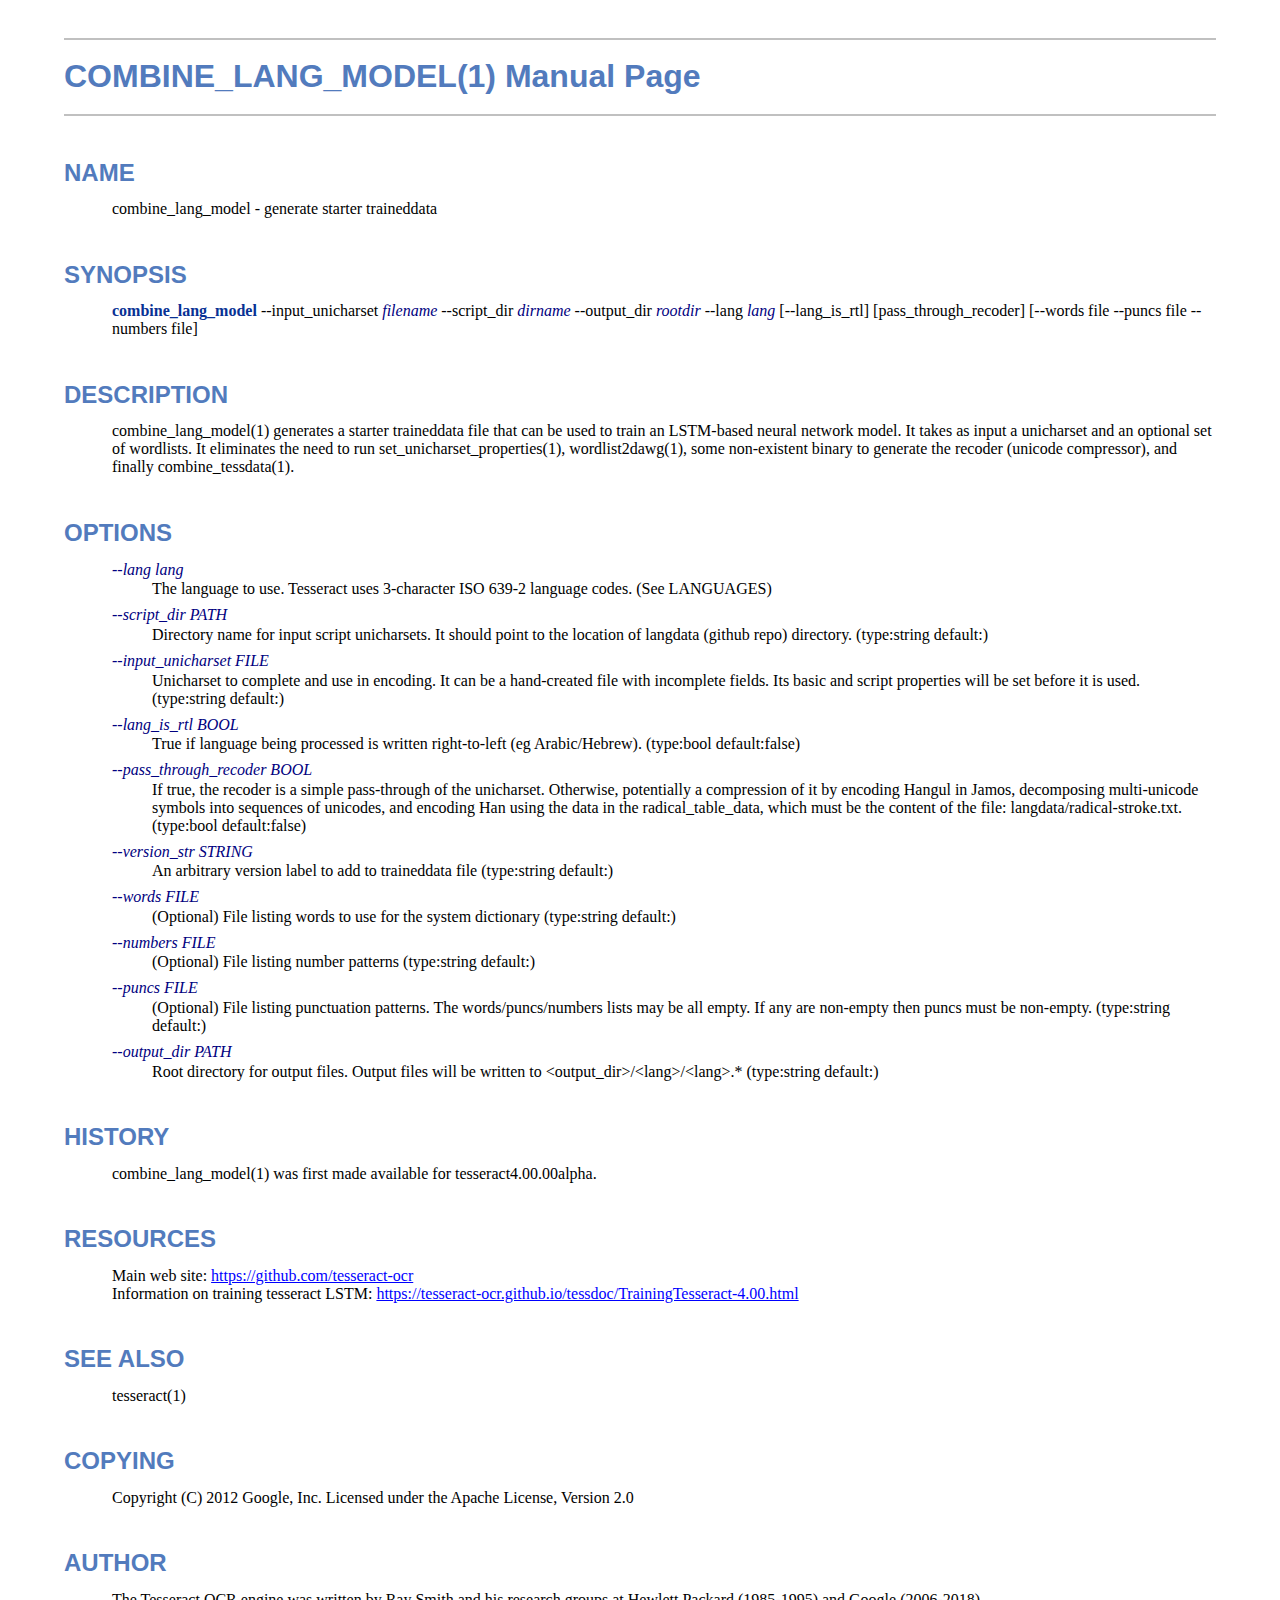
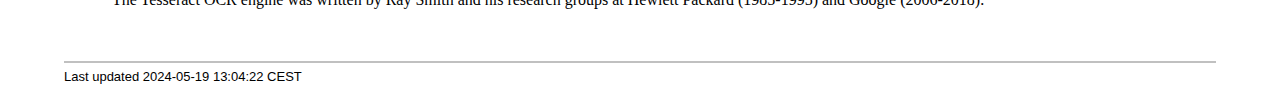
<file: Drawing_question_solving/combine_lang_model.1.html>
<!DOCTYPE html>
<html lang="en">
<head>
<meta http-equiv="Content-Type" content="text/html; charset=UTF-8">
<meta name="generator" content="AsciiDoc 10.2.0">
<title>COMBINE_LANG_MODEL(1)</title>
<style type="text/css">
/* Shared CSS for AsciiDoc xhtml11 and html5 backends */

/* Default font. */
body {
  font-family: Georgia,serif;
}

/* Title font. */
h1, h2, h3, h4, h5, h6,
div.title, caption.title,
thead, p.table.header,
#toctitle,
#author, #revnumber, #revdate, #revremark,
#footer {
  font-family: Arial,Helvetica,sans-serif;
}

body {
  margin: 1em 5% 1em 5%;
}

a {
  color: blue;
  text-decoration: underline;
}
a:visited {
  color: fuchsia;
}

em {
  font-style: italic;
  color: navy;
}

strong {
  font-weight: bold;
  color: #083194;
}

h1, h2, h3, h4, h5, h6 {
  color: #527bbd;
  margin-top: 1.2em;
  margin-bottom: 0.5em;
  line-height: 1.3;
}

h1, h2, h3 {
  border-bottom: 2px solid silver;
}
h2 {
  padding-top: 0.5em;
}
h3 {
  float: left;
}
h3 + * {
  clear: left;
}
h5 {
  font-size: 1.0em;
}

div.sectionbody {
  margin-left: 0;
}

hr {
  border: 1px solid silver;
}

p {
  margin-top: 0.5em;
  margin-bottom: 0.5em;
}

ul, ol, li > p {
  margin-top: 0;
}
ul > li     { color: #aaa; }
ul > li > * { color: black; }

.monospaced, code, pre {
  font-family: "Courier New", Courier, monospace;
  font-size: inherit;
  color: navy;
  padding: 0;
  margin: 0;
}
pre {
  white-space: pre-wrap;
}

#author {
  color: #527bbd;
  font-weight: bold;
  font-size: 1.1em;
}
#email {
}
#revnumber, #revdate, #revremark {
}

#footer {
  font-size: small;
  border-top: 2px solid silver;
  padding-top: 0.5em;
  margin-top: 4.0em;
}
#footer-text {
  float: left;
  padding-bottom: 0.5em;
}
#footer-badges {
  float: right;
  padding-bottom: 0.5em;
}

#preamble {
  margin-top: 1.5em;
  margin-bottom: 1.5em;
}
div.imageblock, div.exampleblock, div.verseblock,
div.quoteblock, div.literalblock, div.listingblock, div.sidebarblock,
div.admonitionblock {
  margin-top: 1.0em;
  margin-bottom: 1.5em;
}
div.admonitionblock {
  margin-top: 2.0em;
  margin-bottom: 2.0em;
  margin-right: 10%;
  color: #606060;
}

div.content { /* Block element content. */
  padding: 0;
}

/* Block element titles. */
div.title, caption.title {
  color: #527bbd;
  font-weight: bold;
  text-align: left;
  margin-top: 1.0em;
  margin-bottom: 0.5em;
}
div.title + * {
  margin-top: 0;
}

td div.title:first-child {
  margin-top: 0.0em;
}
div.content div.title:first-child {
  margin-top: 0.0em;
}
div.content + div.title {
  margin-top: 0.0em;
}

div.sidebarblock > div.content {
  background: #ffffee;
  border: 1px solid #dddddd;
  border-left: 4px solid #f0f0f0;
  padding: 0.5em;
}

div.listingblock > div.content {
  border: 1px solid #dddddd;
  border-left: 5px solid #f0f0f0;
  background: #f8f8f8;
  padding: 0.5em;
}

div.quoteblock, div.verseblock {
  padding-left: 1.0em;
  margin-left: 1.0em;
  margin-right: 10%;
  border-left: 5px solid #f0f0f0;
  color: #888;
}

div.quoteblock > div.attribution {
  padding-top: 0.5em;
  text-align: right;
}

div.verseblock > pre.content {
  font-family: inherit;
  font-size: inherit;
}
div.verseblock > div.attribution {
  padding-top: 0.75em;
  text-align: left;
}
/* DEPRECATED: Pre version 8.2.7 verse style literal block. */
div.verseblock + div.attribution {
  text-align: left;
}

div.admonitionblock .icon {
  vertical-align: top;
  font-size: 1.1em;
  font-weight: bold;
  text-decoration: underline;
  color: #527bbd;
  padding-right: 0.5em;
}
div.admonitionblock td.content {
  padding-left: 0.5em;
  border-left: 3px solid #dddddd;
}

div.exampleblock > div.content {
  border-left: 3px solid #dddddd;
  padding-left: 0.5em;
}

div.imageblock div.content { padding-left: 0; }
span.image img { border-style: none; vertical-align: text-bottom; }
a.image:visited { color: white; }

dl {
  margin-top: 0.8em;
  margin-bottom: 0.8em;
}
dt {
  margin-top: 0.5em;
  margin-bottom: 0;
  font-style: normal;
  color: navy;
}
dd > *:first-child {
  margin-top: 0.1em;
}

ul, ol {
    list-style-position: outside;
}
ol.arabic {
  list-style-type: decimal;
}
ol.loweralpha {
  list-style-type: lower-alpha;
}
ol.upperalpha {
  list-style-type: upper-alpha;
}
ol.lowerroman {
  list-style-type: lower-roman;
}
ol.upperroman {
  list-style-type: upper-roman;
}

div.compact ul, div.compact ol,
div.compact p, div.compact p,
div.compact div, div.compact div {
  margin-top: 0.1em;
  margin-bottom: 0.1em;
}

tfoot {
  font-weight: bold;
}
td > div.verse {
  white-space: pre;
}

div.hdlist {
  margin-top: 0.8em;
  margin-bottom: 0.8em;
}
div.hdlist tr {
  padding-bottom: 15px;
}
dt.hdlist1.strong, td.hdlist1.strong {
  font-weight: bold;
}
td.hdlist1 {
  vertical-align: top;
  font-style: normal;
  padding-right: 0.8em;
  color: navy;
}
td.hdlist2 {
  vertical-align: top;
}
div.hdlist.compact tr {
  margin: 0;
  padding-bottom: 0;
}

.comment {
  background: yellow;
}

.footnote, .footnoteref {
  font-size: 0.8em;
}

span.footnote, span.footnoteref {
  vertical-align: super;
}

#footnotes {
  margin: 20px 0 20px 0;
  padding: 7px 0 0 0;
}

#footnotes div.footnote {
  margin: 0 0 5px 0;
}

#footnotes hr {
  border: none;
  border-top: 1px solid silver;
  height: 1px;
  text-align: left;
  margin-left: 0;
  width: 20%;
  min-width: 100px;
}

div.colist td {
  padding-right: 0.5em;
  padding-bottom: 0.3em;
  vertical-align: top;
}
div.colist td img {
  margin-top: 0.3em;
}

@media print {
  #footer-badges { display: none; }
}

#toc {
  margin-bottom: 2.5em;
}

#toctitle {
  color: #527bbd;
  font-size: 1.1em;
  font-weight: bold;
  margin-top: 1.0em;
  margin-bottom: 0.1em;
}

div.toclevel0, div.toclevel1, div.toclevel2, div.toclevel3, div.toclevel4 {
  margin-top: 0;
  margin-bottom: 0;
}
div.toclevel2 {
  margin-left: 2em;
  font-size: 0.9em;
}
div.toclevel3 {
  margin-left: 4em;
  font-size: 0.9em;
}
div.toclevel4 {
  margin-left: 6em;
  font-size: 0.9em;
}

span.aqua { color: aqua; }
span.black { color: black; }
span.blue { color: blue; }
span.fuchsia { color: fuchsia; }
span.gray { color: gray; }
span.green { color: green; }
span.lime { color: lime; }
span.maroon { color: maroon; }
span.navy { color: navy; }
span.olive { color: olive; }
span.purple { color: purple; }
span.red { color: red; }
span.silver { color: silver; }
span.teal { color: teal; }
span.white { color: white; }
span.yellow { color: yellow; }

span.aqua-background { background: aqua; }
span.black-background { background: black; }
span.blue-background { background: blue; }
span.fuchsia-background { background: fuchsia; }
span.gray-background { background: gray; }
span.green-background { background: green; }
span.lime-background { background: lime; }
span.maroon-background { background: maroon; }
span.navy-background { background: navy; }
span.olive-background { background: olive; }
span.purple-background { background: purple; }
span.red-background { background: red; }
span.silver-background { background: silver; }
span.teal-background { background: teal; }
span.white-background { background: white; }
span.yellow-background { background: yellow; }

span.big { font-size: 2em; }
span.small { font-size: 0.6em; }

span.underline { text-decoration: underline; }
span.overline { text-decoration: overline; }
span.line-through { text-decoration: line-through; }

div.unbreakable { page-break-inside: avoid; }


/*
 * xhtml11 specific
 *
 * */

div.tableblock {
  margin-top: 1.0em;
  margin-bottom: 1.5em;
}
div.tableblock > table {
  border: 3px solid #527bbd;
}
thead, p.table.header {
  font-weight: bold;
  color: #527bbd;
}
p.table {
  margin-top: 0;
}
/* Because the table frame attribute is overridden by CSS in most browsers. */
div.tableblock > table[frame="void"] {
  border-style: none;
}
div.tableblock > table[frame="hsides"] {
  border-left-style: none;
  border-right-style: none;
}
div.tableblock > table[frame="vsides"] {
  border-top-style: none;
  border-bottom-style: none;
}


/*
 * html5 specific
 *
 * */

table.tableblock {
  margin-top: 1.0em;
  margin-bottom: 1.5em;
}
thead, p.tableblock.header {
  font-weight: bold;
  color: #527bbd;
}
p.tableblock {
  margin-top: 0;
}
table.tableblock {
  border-width: 3px;
  border-spacing: 0px;
  border-style: solid;
  border-color: #527bbd;
  border-collapse: collapse;
}
th.tableblock, td.tableblock {
  border-width: 1px;
  padding: 4px;
  border-style: solid;
  border-color: #527bbd;
}

table.tableblock.frame-topbot {
  border-left-style: hidden;
  border-right-style: hidden;
}
table.tableblock.frame-sides {
  border-top-style: hidden;
  border-bottom-style: hidden;
}
table.tableblock.frame-none {
  border-style: hidden;
}

th.tableblock.halign-left, td.tableblock.halign-left {
  text-align: left;
}
th.tableblock.halign-center, td.tableblock.halign-center {
  text-align: center;
}
th.tableblock.halign-right, td.tableblock.halign-right {
  text-align: right;
}

th.tableblock.valign-top, td.tableblock.valign-top {
  vertical-align: top;
}
th.tableblock.valign-middle, td.tableblock.valign-middle {
  vertical-align: middle;
}
th.tableblock.valign-bottom, td.tableblock.valign-bottom {
  vertical-align: bottom;
}


/*
 * manpage specific
 *
 * */

body.manpage h1 {
  padding-top: 0.5em;
  padding-bottom: 0.5em;
  border-top: 2px solid silver;
  border-bottom: 2px solid silver;
}
body.manpage h2 {
  border-style: none;
}
body.manpage div.sectionbody {
  margin-left: 3em;
}

@media print {
  body.manpage div#toc { display: none; }
}


</style>
<script type="text/javascript">
/*<![CDATA[*/
var asciidoc = {  // Namespace.

/////////////////////////////////////////////////////////////////////
// Table Of Contents generator
/////////////////////////////////////////////////////////////////////

/* Author: Mihai Bazon, September 2002
 * http://students.infoiasi.ro/~mishoo
 *
 * Table Of Content generator
 * Version: 0.4
 *
 * Feel free to use this script under the terms of the GNU General Public
 * License, as long as you do not remove or alter this notice.
 */

 /* modified by Troy D. Hanson, September 2006. License: GPL */
 /* modified by Stuart Rackham, 2006, 2009. License: GPL */

// toclevels = 1..4.
toc: function (toclevels) {

  function getText(el) {
    var text = "";
    for (var i = el.firstChild; i != null; i = i.nextSibling) {
      if (i.nodeType == 3 /* Node.TEXT_NODE */) // IE doesn't speak constants.
        text += i.data;
      else if (i.firstChild != null)
        text += getText(i);
    }
    return text;
  }

  function TocEntry(el, text, toclevel) {
    this.element = el;
    this.text = text;
    this.toclevel = toclevel;
  }

  function tocEntries(el, toclevels) {
    var result = new Array;
    var re = new RegExp('[hH]([1-'+(toclevels+1)+'])');
    // Function that scans the DOM tree for header elements (the DOM2
    // nodeIterator API would be a better technique but not supported by all
    // browsers).
    var iterate = function (el) {
      for (var i = el.firstChild; i != null; i = i.nextSibling) {
        if (i.nodeType == 1 /* Node.ELEMENT_NODE */) {
          var mo = re.exec(i.tagName);
          if (mo && (i.getAttribute("class") || i.getAttribute("className")) != "float") {
            result[result.length] = new TocEntry(i, getText(i), mo[1]-1);
          }
          iterate(i);
        }
      }
    }
    iterate(el);
    return result;
  }

  var toc = document.getElementById("toc");
  if (!toc) {
    return;
  }

  // Delete existing TOC entries in case we're reloading the TOC.
  var tocEntriesToRemove = [];
  var i;
  for (i = 0; i < toc.childNodes.length; i++) {
    var entry = toc.childNodes[i];
    if (entry.nodeName.toLowerCase() == 'div'
     && entry.getAttribute("class")
     && entry.getAttribute("class").match(/^toclevel/))
      tocEntriesToRemove.push(entry);
  }
  for (i = 0; i < tocEntriesToRemove.length; i++) {
    toc.removeChild(tocEntriesToRemove[i]);
  }

  // Rebuild TOC entries.
  var entries = tocEntries(document.getElementById("content"), toclevels);
  for (var i = 0; i < entries.length; ++i) {
    var entry = entries[i];
    if (entry.element.id == "")
      entry.element.id = "_toc_" + i;
    var a = document.createElement("a");
    a.href = "#" + entry.element.id;
    a.appendChild(document.createTextNode(entry.text));
    var div = document.createElement("div");
    div.appendChild(a);
    div.className = "toclevel" + entry.toclevel;
    toc.appendChild(div);
  }
  if (entries.length == 0)
    toc.parentNode.removeChild(toc);
},


/////////////////////////////////////////////////////////////////////
// Footnotes generator
/////////////////////////////////////////////////////////////////////

/* Based on footnote generation code from:
 * http://www.brandspankingnew.net/archive/2005/07/format_footnote.html
 */

footnotes: function () {
  // Delete existing footnote entries in case we're reloading the footnodes.
  var i;
  var noteholder = document.getElementById("footnotes");
  if (!noteholder) {
    return;
  }
  var entriesToRemove = [];
  for (i = 0; i < noteholder.childNodes.length; i++) {
    var entry = noteholder.childNodes[i];
    if (entry.nodeName.toLowerCase() == 'div' && entry.getAttribute("class") == "footnote")
      entriesToRemove.push(entry);
  }
  for (i = 0; i < entriesToRemove.length; i++) {
    noteholder.removeChild(entriesToRemove[i]);
  }

  // Rebuild footnote entries.
  var cont = document.getElementById("content");
  var spans = cont.getElementsByTagName("span");
  var refs = {};
  var n = 0;
  for (i=0; i<spans.length; i++) {
    if (spans[i].className == "footnote") {
      n++;
      var note = spans[i].getAttribute("data-note");
      if (!note) {
        // Use [\s\S] in place of . so multi-line matches work.
        // Because JavaScript has no s (dotall) regex flag.
        note = spans[i].innerHTML.match(/\s*\[([\s\S]*)]\s*/)[1];
        spans[i].innerHTML =
          "[<a id='_footnoteref_" + n + "' href='#_footnote_" + n +
          "' title='View footnote' class='footnote'>" + n + "</a>]";
        spans[i].setAttribute("data-note", note);
      }
      noteholder.innerHTML +=
        "<div class='footnote' id='_footnote_" + n + "'>" +
        "<a href='#_footnoteref_" + n + "' title='Return to text'>" +
        n + "</a>. " + note + "</div>";
      var id =spans[i].getAttribute("id");
      if (id != null) refs["#"+id] = n;
    }
  }
  if (n == 0)
    noteholder.parentNode.removeChild(noteholder);
  else {
    // Process footnoterefs.
    for (i=0; i<spans.length; i++) {
      if (spans[i].className == "footnoteref") {
        var href = spans[i].getElementsByTagName("a")[0].getAttribute("href");
        href = href.match(/#.*/)[0];  // Because IE return full URL.
        n = refs[href];
        spans[i].innerHTML =
          "[<a href='#_footnote_" + n +
          "' title='View footnote' class='footnote'>" + n + "</a>]";
      }
    }
  }
},

install: function(toclevels) {
  var timerId;

  function reinstall() {
    asciidoc.footnotes();
    if (toclevels) {
      asciidoc.toc(toclevels);
    }
  }

  function reinstallAndRemoveTimer() {
    clearInterval(timerId);
    reinstall();
  }

  timerId = setInterval(reinstall, 500);
  if (document.addEventListener)
    document.addEventListener("DOMContentLoaded", reinstallAndRemoveTimer, false);
  else
    window.onload = reinstallAndRemoveTimer;
}

}
asciidoc.install();
/*]]>*/
</script>
</head>
<body class="manpage">
<div id="header">
<h1>
COMBINE_LANG_MODEL(1) Manual Page
</h1>
<h2>NAME</h2>
<div class="sectionbody">
<p>combine_lang_model -
   generate starter traineddata
</p>
</div>
</div>
<div id="content">
<div class="sect1">
<h2 id="_synopsis">SYNOPSIS</h2>
<div class="sectionbody">
<div class="paragraph"><p><strong>combine_lang_model</strong>  --input_unicharset <em>filename</em> --script_dir <em>dirname</em> --output_dir <em>rootdir</em> --lang <em>lang</em> [--lang_is_rtl] [pass_through_recoder] [--words file --puncs file --numbers file]</p></div>
</div>
</div>
<div class="sect1">
<h2 id="_description">DESCRIPTION</h2>
<div class="sectionbody">
<div class="paragraph"><p>combine_lang_model(1) generates a starter traineddata file that can be used to train an LSTM-based neural network model. It takes as input a unicharset and an optional set of wordlists. It eliminates the need to run set_unicharset_properties(1), wordlist2dawg(1), some non-existent binary to generate the recoder (unicode compressor), and finally combine_tessdata(1).</p></div>
</div>
</div>
<div class="sect1">
<h2 id="_options">OPTIONS</h2>
<div class="sectionbody">
<div class="dlist"><dl>
<dt class="hdlist1">
<em>--lang lang</em>
</dt>
<dd>
<p>
        The language to use.
        Tesseract uses 3-character ISO 639-2 language codes. (See LANGUAGES)
</p>
</dd>
<dt class="hdlist1">
<em>--script_dir  PATH</em>
</dt>
<dd>
<p>
  Directory name for input script unicharsets. It should point to the location of langdata (github repo) directory.  (type:string default:)
</p>
</dd>
<dt class="hdlist1">
<em>--input_unicharset  FILE</em>
</dt>
<dd>
<p>
  Unicharset to complete and use in encoding. It can be a hand-created file with incomplete fields. Its basic and script properties will be set before it is used.  (type:string default:)
</p>
</dd>
<dt class="hdlist1">
<em>--lang_is_rtl  BOOL</em>
</dt>
<dd>
<p>
  True if language being processed is written right-to-left (eg Arabic/Hebrew). (type:bool default:false)
</p>
</dd>
<dt class="hdlist1">
<em>--pass_through_recoder BOOL</em>
</dt>
<dd>
<p>
  If true, the recoder is a simple pass-through of the unicharset. Otherwise, potentially a compression of it by encoding Hangul in Jamos, decomposing multi-unicode symbols into sequences of unicodes, and encoding Han using the data in the radical_table_data, which must be the content of the file: langdata/radical-stroke.txt. (type:bool default:false)
</p>
</dd>
<dt class="hdlist1">
<em>--version_str  STRING</em>
</dt>
<dd>
<p>
  An arbitrary version label to add to traineddata file  (type:string default:)
</p>
</dd>
<dt class="hdlist1">
<em>--words  FILE</em>
</dt>
<dd>
<p>
  (Optional) File listing words to use for the system dictionary  (type:string default:)
</p>
</dd>
<dt class="hdlist1">
<em>--numbers  FILE</em>
</dt>
<dd>
<p>
  (Optional) File listing number patterns  (type:string default:)
</p>
</dd>
<dt class="hdlist1">
<em>--puncs  FILE</em>
</dt>
<dd>
<p>
  (Optional) File listing punctuation patterns. The words/puncs/numbers lists may be all empty. If any are non-empty then puncs must be non-empty.  (type:string default:)
</p>
</dd>
<dt class="hdlist1">
<em>--output_dir   PATH</em>
</dt>
<dd>
<p>
  Root directory for output files. Output files will be written to &lt;output_dir&gt;/&lt;lang&gt;/&lt;lang&gt;.*  (type:string default:)
</p>
</dd>
</dl></div>
</div>
</div>
<div class="sect1">
<h2 id="_history">HISTORY</h2>
<div class="sectionbody">
<div class="paragraph"><p>combine_lang_model(1) was first made available for tesseract4.00.00alpha.</p></div>
</div>
</div>
<div class="sect1">
<h2 id="_resources">RESOURCES</h2>
<div class="sectionbody">
<div class="paragraph"><p>Main web site: <a href="https://github.com/tesseract-ocr">https://github.com/tesseract-ocr</a><br>
Information on training tesseract LSTM: <a href="https://tesseract-ocr.github.io/tessdoc/TrainingTesseract-4.00.html">https://tesseract-ocr.github.io/tessdoc/TrainingTesseract-4.00.html</a></p></div>
</div>
</div>
<div class="sect1">
<h2 id="_see_also">SEE ALSO</h2>
<div class="sectionbody">
<div class="paragraph"><p>tesseract(1)</p></div>
</div>
</div>
<div class="sect1">
<h2 id="_copying">COPYING</h2>
<div class="sectionbody">
<div class="paragraph"><p>Copyright (C) 2012 Google, Inc.
Licensed under the Apache License, Version 2.0</p></div>
</div>
</div>
<div class="sect1">
<h2 id="_author">AUTHOR</h2>
<div class="sectionbody">
<div class="paragraph"><p>The Tesseract OCR engine was written by Ray Smith and his research groups
at Hewlett Packard (1985-1995) and Google (2006-2018).</p></div>
</div>
</div>
</div>
<div id="footnotes"><hr></div>
<div id="footer">
<div id="footer-text">
Last updated
 2024-05-19 13:04:22 CEST
</div>
</div>
</body>
</html>
</file>
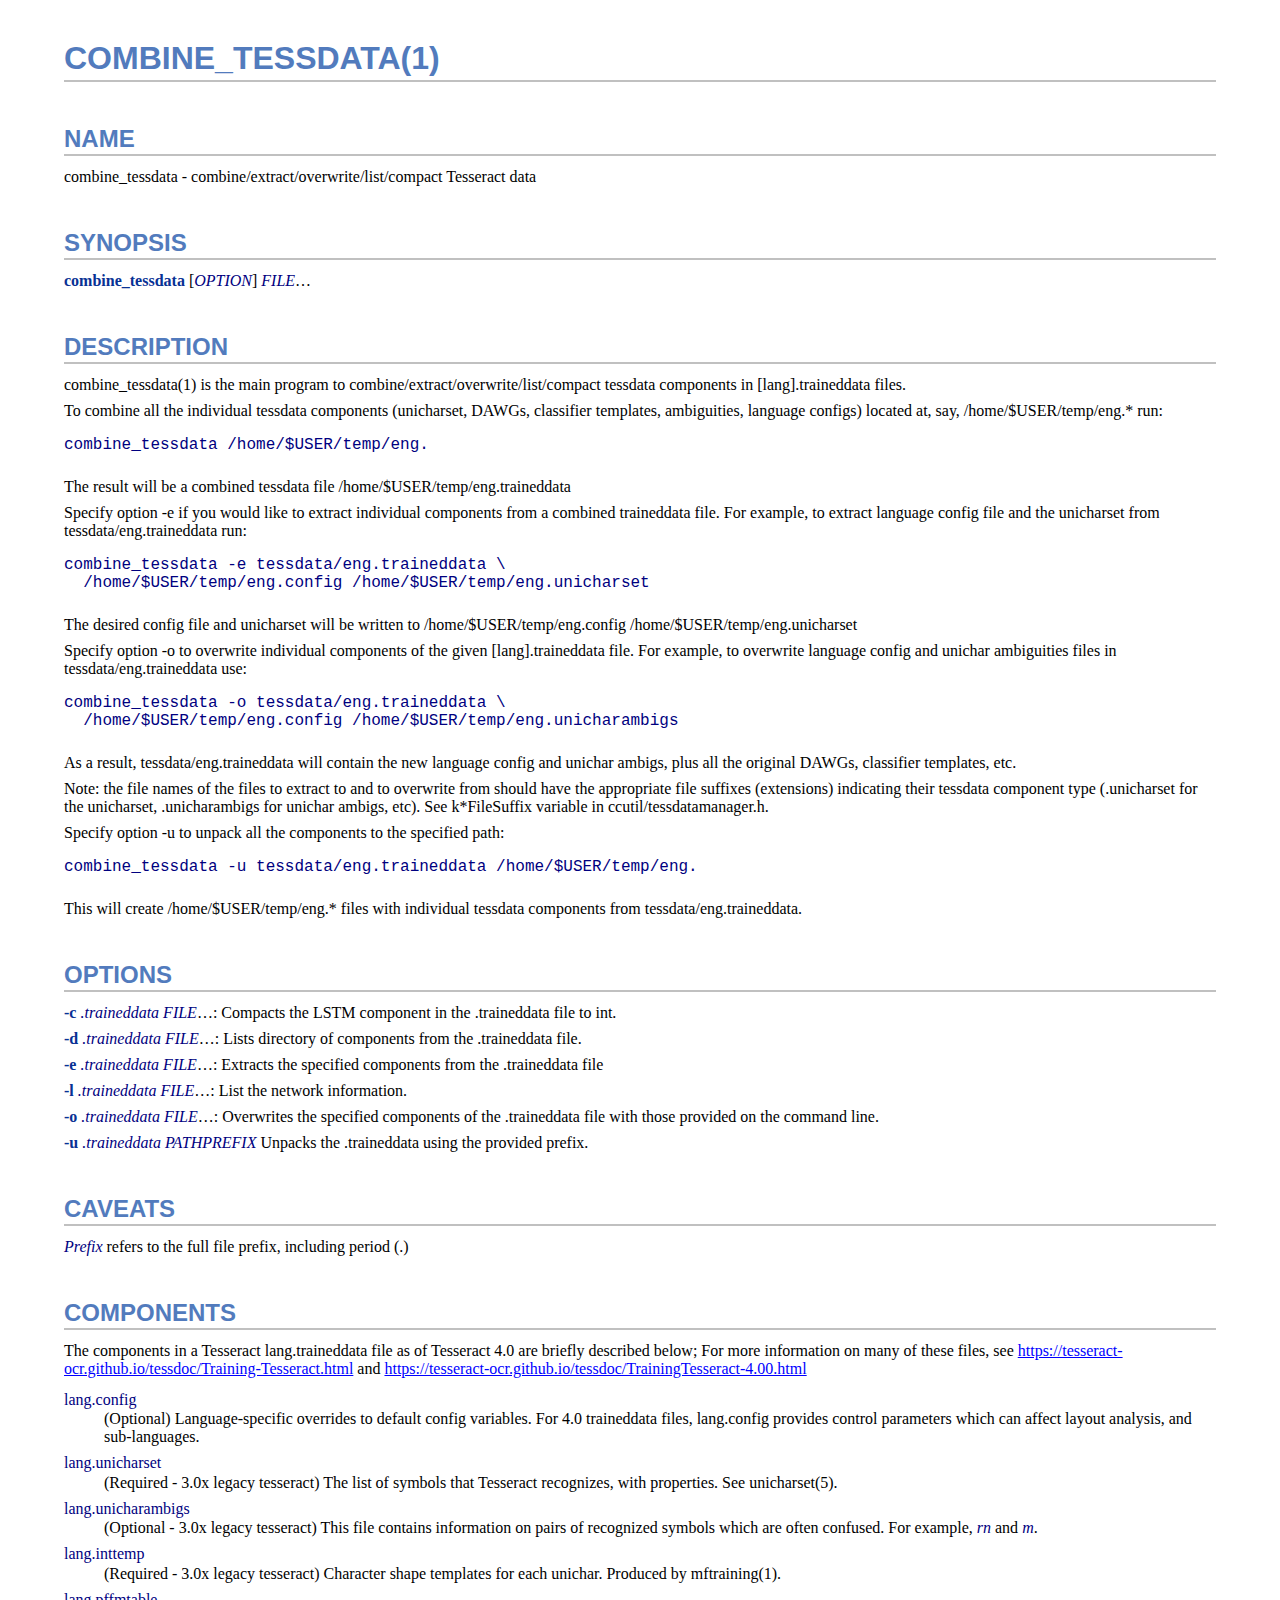
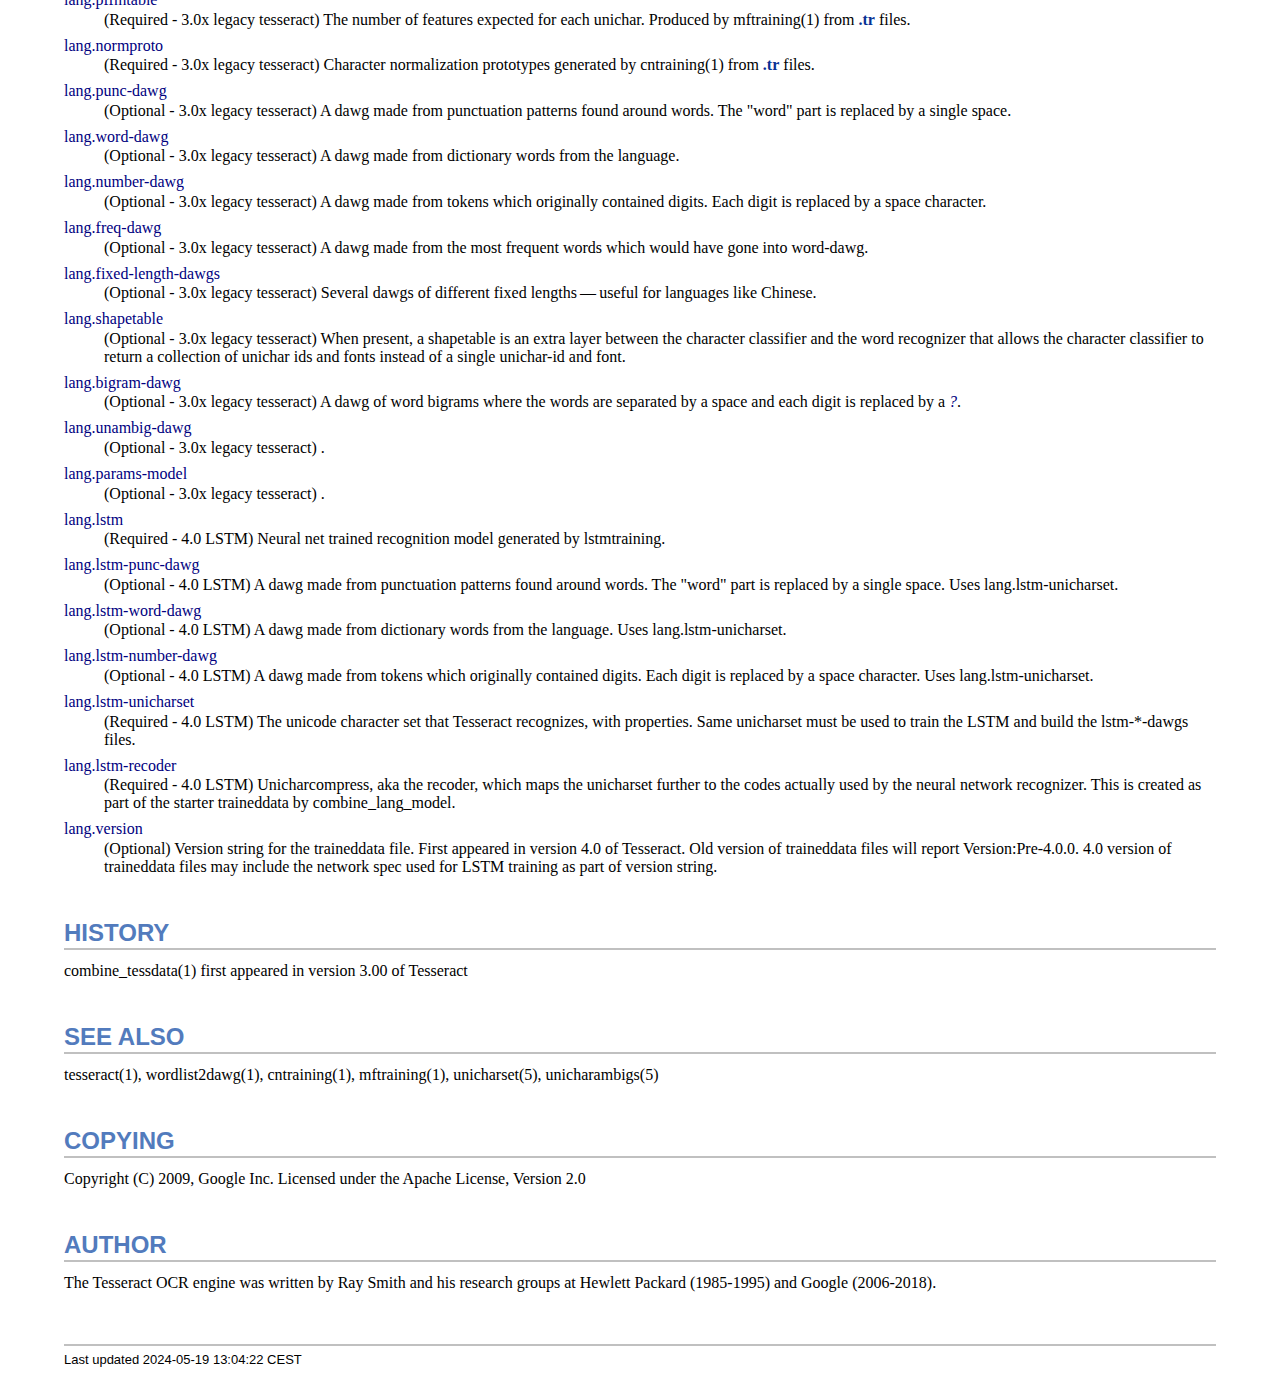
<file: Drawing_question_solving/combine_tessdata.1.html>
<!DOCTYPE html>
<html lang="en">
<head>
<meta http-equiv="Content-Type" content="text/html; charset=UTF-8">
<meta name="generator" content="AsciiDoc 10.2.0">
<title>COMBINE_TESSDATA(1)</title>
<style type="text/css">
/* Shared CSS for AsciiDoc xhtml11 and html5 backends */

/* Default font. */
body {
  font-family: Georgia,serif;
}

/* Title font. */
h1, h2, h3, h4, h5, h6,
div.title, caption.title,
thead, p.table.header,
#toctitle,
#author, #revnumber, #revdate, #revremark,
#footer {
  font-family: Arial,Helvetica,sans-serif;
}

body {
  margin: 1em 5% 1em 5%;
}

a {
  color: blue;
  text-decoration: underline;
}
a:visited {
  color: fuchsia;
}

em {
  font-style: italic;
  color: navy;
}

strong {
  font-weight: bold;
  color: #083194;
}

h1, h2, h3, h4, h5, h6 {
  color: #527bbd;
  margin-top: 1.2em;
  margin-bottom: 0.5em;
  line-height: 1.3;
}

h1, h2, h3 {
  border-bottom: 2px solid silver;
}
h2 {
  padding-top: 0.5em;
}
h3 {
  float: left;
}
h3 + * {
  clear: left;
}
h5 {
  font-size: 1.0em;
}

div.sectionbody {
  margin-left: 0;
}

hr {
  border: 1px solid silver;
}

p {
  margin-top: 0.5em;
  margin-bottom: 0.5em;
}

ul, ol, li > p {
  margin-top: 0;
}
ul > li     { color: #aaa; }
ul > li > * { color: black; }

.monospaced, code, pre {
  font-family: "Courier New", Courier, monospace;
  font-size: inherit;
  color: navy;
  padding: 0;
  margin: 0;
}
pre {
  white-space: pre-wrap;
}

#author {
  color: #527bbd;
  font-weight: bold;
  font-size: 1.1em;
}
#email {
}
#revnumber, #revdate, #revremark {
}

#footer {
  font-size: small;
  border-top: 2px solid silver;
  padding-top: 0.5em;
  margin-top: 4.0em;
}
#footer-text {
  float: left;
  padding-bottom: 0.5em;
}
#footer-badges {
  float: right;
  padding-bottom: 0.5em;
}

#preamble {
  margin-top: 1.5em;
  margin-bottom: 1.5em;
}
div.imageblock, div.exampleblock, div.verseblock,
div.quoteblock, div.literalblock, div.listingblock, div.sidebarblock,
div.admonitionblock {
  margin-top: 1.0em;
  margin-bottom: 1.5em;
}
div.admonitionblock {
  margin-top: 2.0em;
  margin-bottom: 2.0em;
  margin-right: 10%;
  color: #606060;
}

div.content { /* Block element content. */
  padding: 0;
}

/* Block element titles. */
div.title, caption.title {
  color: #527bbd;
  font-weight: bold;
  text-align: left;
  margin-top: 1.0em;
  margin-bottom: 0.5em;
}
div.title + * {
  margin-top: 0;
}

td div.title:first-child {
  margin-top: 0.0em;
}
div.content div.title:first-child {
  margin-top: 0.0em;
}
div.content + div.title {
  margin-top: 0.0em;
}

div.sidebarblock > div.content {
  background: #ffffee;
  border: 1px solid #dddddd;
  border-left: 4px solid #f0f0f0;
  padding: 0.5em;
}

div.listingblock > div.content {
  border: 1px solid #dddddd;
  border-left: 5px solid #f0f0f0;
  background: #f8f8f8;
  padding: 0.5em;
}

div.quoteblock, div.verseblock {
  padding-left: 1.0em;
  margin-left: 1.0em;
  margin-right: 10%;
  border-left: 5px solid #f0f0f0;
  color: #888;
}

div.quoteblock > div.attribution {
  padding-top: 0.5em;
  text-align: right;
}

div.verseblock > pre.content {
  font-family: inherit;
  font-size: inherit;
}
div.verseblock > div.attribution {
  padding-top: 0.75em;
  text-align: left;
}
/* DEPRECATED: Pre version 8.2.7 verse style literal block. */
div.verseblock + div.attribution {
  text-align: left;
}

div.admonitionblock .icon {
  vertical-align: top;
  font-size: 1.1em;
  font-weight: bold;
  text-decoration: underline;
  color: #527bbd;
  padding-right: 0.5em;
}
div.admonitionblock td.content {
  padding-left: 0.5em;
  border-left: 3px solid #dddddd;
}

div.exampleblock > div.content {
  border-left: 3px solid #dddddd;
  padding-left: 0.5em;
}

div.imageblock div.content { padding-left: 0; }
span.image img { border-style: none; vertical-align: text-bottom; }
a.image:visited { color: white; }

dl {
  margin-top: 0.8em;
  margin-bottom: 0.8em;
}
dt {
  margin-top: 0.5em;
  margin-bottom: 0;
  font-style: normal;
  color: navy;
}
dd > *:first-child {
  margin-top: 0.1em;
}

ul, ol {
    list-style-position: outside;
}
ol.arabic {
  list-style-type: decimal;
}
ol.loweralpha {
  list-style-type: lower-alpha;
}
ol.upperalpha {
  list-style-type: upper-alpha;
}
ol.lowerroman {
  list-style-type: lower-roman;
}
ol.upperroman {
  list-style-type: upper-roman;
}

div.compact ul, div.compact ol,
div.compact p, div.compact p,
div.compact div, div.compact div {
  margin-top: 0.1em;
  margin-bottom: 0.1em;
}

tfoot {
  font-weight: bold;
}
td > div.verse {
  white-space: pre;
}

div.hdlist {
  margin-top: 0.8em;
  margin-bottom: 0.8em;
}
div.hdlist tr {
  padding-bottom: 15px;
}
dt.hdlist1.strong, td.hdlist1.strong {
  font-weight: bold;
}
td.hdlist1 {
  vertical-align: top;
  font-style: normal;
  padding-right: 0.8em;
  color: navy;
}
td.hdlist2 {
  vertical-align: top;
}
div.hdlist.compact tr {
  margin: 0;
  padding-bottom: 0;
}

.comment {
  background: yellow;
}

.footnote, .footnoteref {
  font-size: 0.8em;
}

span.footnote, span.footnoteref {
  vertical-align: super;
}

#footnotes {
  margin: 20px 0 20px 0;
  padding: 7px 0 0 0;
}

#footnotes div.footnote {
  margin: 0 0 5px 0;
}

#footnotes hr {
  border: none;
  border-top: 1px solid silver;
  height: 1px;
  text-align: left;
  margin-left: 0;
  width: 20%;
  min-width: 100px;
}

div.colist td {
  padding-right: 0.5em;
  padding-bottom: 0.3em;
  vertical-align: top;
}
div.colist td img {
  margin-top: 0.3em;
}

@media print {
  #footer-badges { display: none; }
}

#toc {
  margin-bottom: 2.5em;
}

#toctitle {
  color: #527bbd;
  font-size: 1.1em;
  font-weight: bold;
  margin-top: 1.0em;
  margin-bottom: 0.1em;
}

div.toclevel0, div.toclevel1, div.toclevel2, div.toclevel3, div.toclevel4 {
  margin-top: 0;
  margin-bottom: 0;
}
div.toclevel2 {
  margin-left: 2em;
  font-size: 0.9em;
}
div.toclevel3 {
  margin-left: 4em;
  font-size: 0.9em;
}
div.toclevel4 {
  margin-left: 6em;
  font-size: 0.9em;
}

span.aqua { color: aqua; }
span.black { color: black; }
span.blue { color: blue; }
span.fuchsia { color: fuchsia; }
span.gray { color: gray; }
span.green { color: green; }
span.lime { color: lime; }
span.maroon { color: maroon; }
span.navy { color: navy; }
span.olive { color: olive; }
span.purple { color: purple; }
span.red { color: red; }
span.silver { color: silver; }
span.teal { color: teal; }
span.white { color: white; }
span.yellow { color: yellow; }

span.aqua-background { background: aqua; }
span.black-background { background: black; }
span.blue-background { background: blue; }
span.fuchsia-background { background: fuchsia; }
span.gray-background { background: gray; }
span.green-background { background: green; }
span.lime-background { background: lime; }
span.maroon-background { background: maroon; }
span.navy-background { background: navy; }
span.olive-background { background: olive; }
span.purple-background { background: purple; }
span.red-background { background: red; }
span.silver-background { background: silver; }
span.teal-background { background: teal; }
span.white-background { background: white; }
span.yellow-background { background: yellow; }

span.big { font-size: 2em; }
span.small { font-size: 0.6em; }

span.underline { text-decoration: underline; }
span.overline { text-decoration: overline; }
span.line-through { text-decoration: line-through; }

div.unbreakable { page-break-inside: avoid; }


/*
 * xhtml11 specific
 *
 * */

div.tableblock {
  margin-top: 1.0em;
  margin-bottom: 1.5em;
}
div.tableblock > table {
  border: 3px solid #527bbd;
}
thead, p.table.header {
  font-weight: bold;
  color: #527bbd;
}
p.table {
  margin-top: 0;
}
/* Because the table frame attribute is overridden by CSS in most browsers. */
div.tableblock > table[frame="void"] {
  border-style: none;
}
div.tableblock > table[frame="hsides"] {
  border-left-style: none;
  border-right-style: none;
}
div.tableblock > table[frame="vsides"] {
  border-top-style: none;
  border-bottom-style: none;
}


/*
 * html5 specific
 *
 * */

table.tableblock {
  margin-top: 1.0em;
  margin-bottom: 1.5em;
}
thead, p.tableblock.header {
  font-weight: bold;
  color: #527bbd;
}
p.tableblock {
  margin-top: 0;
}
table.tableblock {
  border-width: 3px;
  border-spacing: 0px;
  border-style: solid;
  border-color: #527bbd;
  border-collapse: collapse;
}
th.tableblock, td.tableblock {
  border-width: 1px;
  padding: 4px;
  border-style: solid;
  border-color: #527bbd;
}

table.tableblock.frame-topbot {
  border-left-style: hidden;
  border-right-style: hidden;
}
table.tableblock.frame-sides {
  border-top-style: hidden;
  border-bottom-style: hidden;
}
table.tableblock.frame-none {
  border-style: hidden;
}

th.tableblock.halign-left, td.tableblock.halign-left {
  text-align: left;
}
th.tableblock.halign-center, td.tableblock.halign-center {
  text-align: center;
}
th.tableblock.halign-right, td.tableblock.halign-right {
  text-align: right;
}

th.tableblock.valign-top, td.tableblock.valign-top {
  vertical-align: top;
}
th.tableblock.valign-middle, td.tableblock.valign-middle {
  vertical-align: middle;
}
th.tableblock.valign-bottom, td.tableblock.valign-bottom {
  vertical-align: bottom;
}


/*
 * manpage specific
 *
 * */

body.manpage h1 {
  padding-top: 0.5em;
  padding-bottom: 0.5em;
  border-top: 2px solid silver;
  border-bottom: 2px solid silver;
}
body.manpage h2 {
  border-style: none;
}
body.manpage div.sectionbody {
  margin-left: 3em;
}

@media print {
  body.manpage div#toc { display: none; }
}


</style>
<script type="text/javascript">
/*<![CDATA[*/
var asciidoc = {  // Namespace.

/////////////////////////////////////////////////////////////////////
// Table Of Contents generator
/////////////////////////////////////////////////////////////////////

/* Author: Mihai Bazon, September 2002
 * http://students.infoiasi.ro/~mishoo
 *
 * Table Of Content generator
 * Version: 0.4
 *
 * Feel free to use this script under the terms of the GNU General Public
 * License, as long as you do not remove or alter this notice.
 */

 /* modified by Troy D. Hanson, September 2006. License: GPL */
 /* modified by Stuart Rackham, 2006, 2009. License: GPL */

// toclevels = 1..4.
toc: function (toclevels) {

  function getText(el) {
    var text = "";
    for (var i = el.firstChild; i != null; i = i.nextSibling) {
      if (i.nodeType == 3 /* Node.TEXT_NODE */) // IE doesn't speak constants.
        text += i.data;
      else if (i.firstChild != null)
        text += getText(i);
    }
    return text;
  }

  function TocEntry(el, text, toclevel) {
    this.element = el;
    this.text = text;
    this.toclevel = toclevel;
  }

  function tocEntries(el, toclevels) {
    var result = new Array;
    var re = new RegExp('[hH]([1-'+(toclevels+1)+'])');
    // Function that scans the DOM tree for header elements (the DOM2
    // nodeIterator API would be a better technique but not supported by all
    // browsers).
    var iterate = function (el) {
      for (var i = el.firstChild; i != null; i = i.nextSibling) {
        if (i.nodeType == 1 /* Node.ELEMENT_NODE */) {
          var mo = re.exec(i.tagName);
          if (mo && (i.getAttribute("class") || i.getAttribute("className")) != "float") {
            result[result.length] = new TocEntry(i, getText(i), mo[1]-1);
          }
          iterate(i);
        }
      }
    }
    iterate(el);
    return result;
  }

  var toc = document.getElementById("toc");
  if (!toc) {
    return;
  }

  // Delete existing TOC entries in case we're reloading the TOC.
  var tocEntriesToRemove = [];
  var i;
  for (i = 0; i < toc.childNodes.length; i++) {
    var entry = toc.childNodes[i];
    if (entry.nodeName.toLowerCase() == 'div'
     && entry.getAttribute("class")
     && entry.getAttribute("class").match(/^toclevel/))
      tocEntriesToRemove.push(entry);
  }
  for (i = 0; i < tocEntriesToRemove.length; i++) {
    toc.removeChild(tocEntriesToRemove[i]);
  }

  // Rebuild TOC entries.
  var entries = tocEntries(document.getElementById("content"), toclevels);
  for (var i = 0; i < entries.length; ++i) {
    var entry = entries[i];
    if (entry.element.id == "")
      entry.element.id = "_toc_" + i;
    var a = document.createElement("a");
    a.href = "#" + entry.element.id;
    a.appendChild(document.createTextNode(entry.text));
    var div = document.createElement("div");
    div.appendChild(a);
    div.className = "toclevel" + entry.toclevel;
    toc.appendChild(div);
  }
  if (entries.length == 0)
    toc.parentNode.removeChild(toc);
},


/////////////////////////////////////////////////////////////////////
// Footnotes generator
/////////////////////////////////////////////////////////////////////

/* Based on footnote generation code from:
 * http://www.brandspankingnew.net/archive/2005/07/format_footnote.html
 */

footnotes: function () {
  // Delete existing footnote entries in case we're reloading the footnodes.
  var i;
  var noteholder = document.getElementById("footnotes");
  if (!noteholder) {
    return;
  }
  var entriesToRemove = [];
  for (i = 0; i < noteholder.childNodes.length; i++) {
    var entry = noteholder.childNodes[i];
    if (entry.nodeName.toLowerCase() == 'div' && entry.getAttribute("class") == "footnote")
      entriesToRemove.push(entry);
  }
  for (i = 0; i < entriesToRemove.length; i++) {
    noteholder.removeChild(entriesToRemove[i]);
  }

  // Rebuild footnote entries.
  var cont = document.getElementById("content");
  var spans = cont.getElementsByTagName("span");
  var refs = {};
  var n = 0;
  for (i=0; i<spans.length; i++) {
    if (spans[i].className == "footnote") {
      n++;
      var note = spans[i].getAttribute("data-note");
      if (!note) {
        // Use [\s\S] in place of . so multi-line matches work.
        // Because JavaScript has no s (dotall) regex flag.
        note = spans[i].innerHTML.match(/\s*\[([\s\S]*)]\s*/)[1];
        spans[i].innerHTML =
          "[<a id='_footnoteref_" + n + "' href='#_footnote_" + n +
          "' title='View footnote' class='footnote'>" + n + "</a>]";
        spans[i].setAttribute("data-note", note);
      }
      noteholder.innerHTML +=
        "<div class='footnote' id='_footnote_" + n + "'>" +
        "<a href='#_footnoteref_" + n + "' title='Return to text'>" +
        n + "</a>. " + note + "</div>";
      var id =spans[i].getAttribute("id");
      if (id != null) refs["#"+id] = n;
    }
  }
  if (n == 0)
    noteholder.parentNode.removeChild(noteholder);
  else {
    // Process footnoterefs.
    for (i=0; i<spans.length; i++) {
      if (spans[i].className == "footnoteref") {
        var href = spans[i].getElementsByTagName("a")[0].getAttribute("href");
        href = href.match(/#.*/)[0];  // Because IE return full URL.
        n = refs[href];
        spans[i].innerHTML =
          "[<a href='#_footnote_" + n +
          "' title='View footnote' class='footnote'>" + n + "</a>]";
      }
    }
  }
},

install: function(toclevels) {
  var timerId;

  function reinstall() {
    asciidoc.footnotes();
    if (toclevels) {
      asciidoc.toc(toclevels);
    }
  }

  function reinstallAndRemoveTimer() {
    clearInterval(timerId);
    reinstall();
  }

  timerId = setInterval(reinstall, 500);
  if (document.addEventListener)
    document.addEventListener("DOMContentLoaded", reinstallAndRemoveTimer, false);
  else
    window.onload = reinstallAndRemoveTimer;
}

}
asciidoc.install();
/*]]>*/
</script>
</head>
<body class="article">
<div id="header">
<h1>COMBINE_TESSDATA(1)</h1>
</div>
<div id="content">
<div class="sect1">
<h2 id="_name">NAME</h2>
<div class="sectionbody">
<div class="paragraph"><p>combine_tessdata - combine/extract/overwrite/list/compact Tesseract data</p></div>
</div>
</div>
<div class="sect1">
<h2 id="_synopsis">SYNOPSIS</h2>
<div class="sectionbody">
<div class="paragraph"><p><strong>combine_tessdata</strong> [<em>OPTION</em>] <em>FILE</em>&#8230;</p></div>
</div>
</div>
<div class="sect1">
<h2 id="_description">DESCRIPTION</h2>
<div class="sectionbody">
<div class="paragraph"><p>combine_tessdata(1) is the main program to combine/extract/overwrite/list/compact
tessdata components in [lang].traineddata files.</p></div>
<div class="paragraph"><p>To combine all the individual tessdata components (unicharset, DAWGs,
classifier templates, ambiguities, language configs) located at, say,
/home/$USER/temp/eng.* run:</p></div>
<div class="literalblock">
<div class="content monospaced">
<pre>combine_tessdata /home/$USER/temp/eng.</pre>
</div></div>
<div class="paragraph"><p>The result will be a combined tessdata file /home/$USER/temp/eng.traineddata</p></div>
<div class="paragraph"><p>Specify option -e if you would like to extract individual components
from a combined traineddata file. For example, to extract language config
file and the unicharset from tessdata/eng.traineddata run:</p></div>
<div class="literalblock">
<div class="content monospaced">
<pre>combine_tessdata -e tessdata/eng.traineddata \
  /home/$USER/temp/eng.config /home/$USER/temp/eng.unicharset</pre>
</div></div>
<div class="paragraph"><p>The desired config file and unicharset will be written to
/home/$USER/temp/eng.config /home/$USER/temp/eng.unicharset</p></div>
<div class="paragraph"><p>Specify option -o to overwrite individual components of the given
[lang].traineddata file. For example, to overwrite language config
and unichar ambiguities files in tessdata/eng.traineddata use:</p></div>
<div class="literalblock">
<div class="content monospaced">
<pre>combine_tessdata -o tessdata/eng.traineddata \
  /home/$USER/temp/eng.config /home/$USER/temp/eng.unicharambigs</pre>
</div></div>
<div class="paragraph"><p>As a result, tessdata/eng.traineddata will contain the new language config
and unichar ambigs, plus all the original DAWGs, classifier templates, etc.</p></div>
<div class="paragraph"><p>Note: the file names of the files to extract to and to overwrite from should
have the appropriate file suffixes (extensions) indicating their tessdata
component type (.unicharset for the unicharset, .unicharambigs for unichar
ambigs, etc). See k*FileSuffix variable in ccutil/tessdatamanager.h.</p></div>
<div class="paragraph"><p>Specify option -u to unpack all the components to the specified path:</p></div>
<div class="literalblock">
<div class="content monospaced">
<pre>combine_tessdata -u tessdata/eng.traineddata /home/$USER/temp/eng.</pre>
</div></div>
<div class="paragraph"><p>This will create  /home/$USER/temp/eng.* files with individual tessdata
components from tessdata/eng.traineddata.</p></div>
</div>
</div>
<div class="sect1">
<h2 id="_options">OPTIONS</h2>
<div class="sectionbody">
<div class="paragraph"><p><strong>-c</strong> <em>.traineddata</em> <em>FILE</em>&#8230;:
    Compacts the LSTM component in the .traineddata file to int.</p></div>
<div class="paragraph"><p><strong>-d</strong> <em>.traineddata</em> <em>FILE</em>&#8230;:
    Lists directory of components from the .traineddata file.</p></div>
<div class="paragraph"><p><strong>-e</strong> <em>.traineddata</em> <em>FILE</em>&#8230;:
    Extracts the specified components from the .traineddata file</p></div>
<div class="paragraph"><p><strong>-l</strong> <em>.traineddata</em> <em>FILE</em>&#8230;:
   List the network information.</p></div>
<div class="paragraph"><p><strong>-o</strong> <em>.traineddata</em> <em>FILE</em>&#8230;:
    Overwrites the specified components of the .traineddata file
    with those provided on the command line.</p></div>
<div class="paragraph"><p><strong>-u</strong> <em>.traineddata</em> <em>PATHPREFIX</em>
    Unpacks the .traineddata using the provided prefix.</p></div>
</div>
</div>
<div class="sect1">
<h2 id="_caveats">CAVEATS</h2>
<div class="sectionbody">
<div class="paragraph"><p><em>Prefix</em> refers to the full file prefix, including period (.)</p></div>
</div>
</div>
<div class="sect1">
<h2 id="_components">COMPONENTS</h2>
<div class="sectionbody">
<div class="paragraph"><p>The components in a Tesseract lang.traineddata file as of
Tesseract 4.0 are briefly described below; For more information on
many of these files, see
<a href="https://tesseract-ocr.github.io/tessdoc/Training-Tesseract.html">https://tesseract-ocr.github.io/tessdoc/Training-Tesseract.html</a>
and
<a href="https://tesseract-ocr.github.io/tessdoc/TrainingTesseract-4.00.html">https://tesseract-ocr.github.io/tessdoc/TrainingTesseract-4.00.html</a></p></div>
<div class="dlist"><dl>
<dt class="hdlist1">
lang.config
</dt>
<dd>
<p>
  (Optional) Language-specific overrides to default config variables.
  For 4.0 traineddata files, lang.config provides control parameters which
  can affect layout analysis, and sub-languages.
</p>
</dd>
<dt class="hdlist1">
lang.unicharset
</dt>
<dd>
<p>
  (Required - 3.0x  legacy tesseract) The list of symbols that Tesseract recognizes, with properties.
  See unicharset(5).
</p>
</dd>
<dt class="hdlist1">
lang.unicharambigs
</dt>
<dd>
<p>
  (Optional - 3.0x  legacy tesseract) This file contains information on pairs of recognized symbols
  which are often confused.  For example, <em>rn</em> and <em>m</em>.
</p>
</dd>
<dt class="hdlist1">
lang.inttemp
</dt>
<dd>
<p>
  (Required - 3.0x  legacy tesseract) Character shape templates for each unichar.  Produced by
  mftraining(1).
</p>
</dd>
<dt class="hdlist1">
lang.pffmtable
</dt>
<dd>
<p>
  (Required - 3.0x  legacy tesseract) The number of features expected for each unichar.
  Produced by mftraining(1) from <strong>.tr</strong> files.
</p>
</dd>
<dt class="hdlist1">
lang.normproto
</dt>
<dd>
<p>
  (Required - 3.0x  legacy tesseract) Character normalization prototypes generated by cntraining(1)
  from <strong>.tr</strong> files.
</p>
</dd>
<dt class="hdlist1">
lang.punc-dawg
</dt>
<dd>
<p>
  (Optional - 3.0x  legacy tesseract) A dawg made from punctuation patterns found around words.
  The "word" part is replaced by a single space.
</p>
</dd>
<dt class="hdlist1">
lang.word-dawg
</dt>
<dd>
<p>
  (Optional - 3.0x  legacy tesseract) A dawg made from dictionary words from the language.
</p>
</dd>
<dt class="hdlist1">
lang.number-dawg
</dt>
<dd>
<p>
  (Optional - 3.0x  legacy tesseract) A dawg made from tokens which originally contained digits.
  Each digit is replaced by a space character.
</p>
</dd>
<dt class="hdlist1">
lang.freq-dawg
</dt>
<dd>
<p>
  (Optional - 3.0x  legacy tesseract) A dawg made from the most frequent words which would have
  gone into word-dawg.
</p>
</dd>
<dt class="hdlist1">
lang.fixed-length-dawgs
</dt>
<dd>
<p>
  (Optional - 3.0x  legacy tesseract) Several dawgs of different fixed lengths&#8201;&#8212;&#8201;useful for
  languages like Chinese.
</p>
</dd>
<dt class="hdlist1">
lang.shapetable
</dt>
<dd>
<p>
  (Optional - 3.0x  legacy tesseract) When present, a shapetable is an extra layer between the character
  classifier and the word recognizer that allows the character classifier to
  return a collection of unichar ids and fonts instead of a single unichar-id
  and font.
</p>
</dd>
<dt class="hdlist1">
lang.bigram-dawg
</dt>
<dd>
<p>
  (Optional - 3.0x  legacy tesseract) A dawg of word bigrams where the words are separated by a space
  and each digit is replaced by a <em>?</em>.
</p>
</dd>
<dt class="hdlist1">
lang.unambig-dawg
</dt>
<dd>
<p>
  (Optional - 3.0x  legacy tesseract) .
</p>
</dd>
<dt class="hdlist1">
lang.params-model
</dt>
<dd>
<p>
  (Optional - 3.0x  legacy tesseract) .
</p>
</dd>
<dt class="hdlist1">
lang.lstm
</dt>
<dd>
<p>
  (Required - 4.0 LSTM) Neural net trained recognition model generated by lstmtraining.
</p>
</dd>
<dt class="hdlist1">
lang.lstm-punc-dawg
</dt>
<dd>
<p>
  (Optional - 4.0 LSTM) A dawg made from punctuation patterns found around words.
  The "word" part is replaced by a single space. Uses lang.lstm-unicharset.
</p>
</dd>
<dt class="hdlist1">
lang.lstm-word-dawg
</dt>
<dd>
<p>
  (Optional - 4.0 LSTM) A dawg made from dictionary words from the language.
  Uses lang.lstm-unicharset.
</p>
</dd>
<dt class="hdlist1">
lang.lstm-number-dawg
</dt>
<dd>
<p>
  (Optional - 4.0 LSTM) A dawg made from tokens which originally contained digits.
  Each digit is replaced by a space character. Uses lang.lstm-unicharset.
</p>
</dd>
<dt class="hdlist1">
lang.lstm-unicharset
</dt>
<dd>
<p>
  (Required - 4.0 LSTM) The unicode character set that Tesseract recognizes, with properties.
  Same unicharset must be used to train the LSTM and build the lstm-*-dawgs files.
</p>
</dd>
<dt class="hdlist1">
lang.lstm-recoder
</dt>
<dd>
<p>
  (Required - 4.0 LSTM) Unicharcompress, aka the recoder, which maps the unicharset
  further to the codes actually used by the neural network recognizer. This is created as
  part of the starter traineddata by combine_lang_model.
</p>
</dd>
<dt class="hdlist1">
lang.version
</dt>
<dd>
<p>
  (Optional) Version string for the traineddata file.
  First appeared in version 4.0 of Tesseract.
  Old version of traineddata files will report Version:Pre-4.0.0.
  4.0 version of traineddata files may include the network spec
  used for LSTM training as part of version string.
</p>
</dd>
</dl></div>
</div>
</div>
<div class="sect1">
<h2 id="_history">HISTORY</h2>
<div class="sectionbody">
<div class="paragraph"><p>combine_tessdata(1) first appeared in version 3.00 of Tesseract</p></div>
</div>
</div>
<div class="sect1">
<h2 id="_see_also">SEE ALSO</h2>
<div class="sectionbody">
<div class="paragraph"><p>tesseract(1), wordlist2dawg(1), cntraining(1), mftraining(1), unicharset(5),
unicharambigs(5)</p></div>
</div>
</div>
<div class="sect1">
<h2 id="_copying">COPYING</h2>
<div class="sectionbody">
<div class="paragraph"><p>Copyright (C) 2009, Google Inc.
Licensed under the Apache License, Version 2.0</p></div>
</div>
</div>
<div class="sect1">
<h2 id="_author">AUTHOR</h2>
<div class="sectionbody">
<div class="paragraph"><p>The Tesseract OCR engine was written by Ray Smith and his research groups
at Hewlett Packard (1985-1995) and Google (2006-2018).</p></div>
</div>
</div>
</div>
<div id="footnotes"><hr></div>
<div id="footer">
<div id="footer-text">
Last updated
 2024-05-19 13:04:22 CEST
</div>
</div>
</body>
</html>
</file>
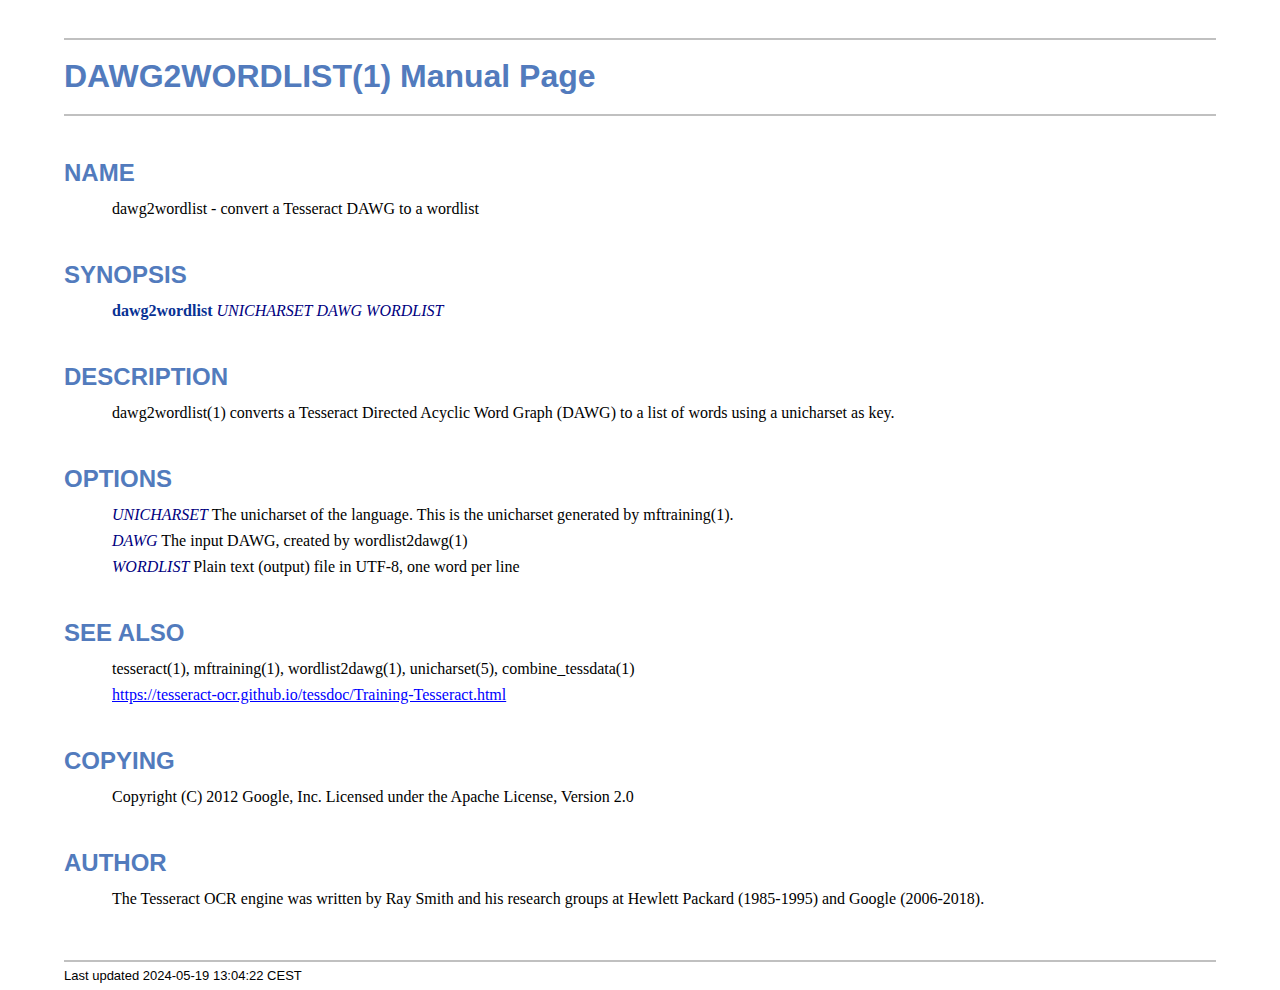
<file: Drawing_question_solving/dawg2wordlist.1.html>
<!DOCTYPE html>
<html lang="en">
<head>
<meta http-equiv="Content-Type" content="text/html; charset=UTF-8">
<meta name="generator" content="AsciiDoc 10.2.0">
<title>DAWG2WORDLIST(1)</title>
<style type="text/css">
/* Shared CSS for AsciiDoc xhtml11 and html5 backends */

/* Default font. */
body {
  font-family: Georgia,serif;
}

/* Title font. */
h1, h2, h3, h4, h5, h6,
div.title, caption.title,
thead, p.table.header,
#toctitle,
#author, #revnumber, #revdate, #revremark,
#footer {
  font-family: Arial,Helvetica,sans-serif;
}

body {
  margin: 1em 5% 1em 5%;
}

a {
  color: blue;
  text-decoration: underline;
}
a:visited {
  color: fuchsia;
}

em {
  font-style: italic;
  color: navy;
}

strong {
  font-weight: bold;
  color: #083194;
}

h1, h2, h3, h4, h5, h6 {
  color: #527bbd;
  margin-top: 1.2em;
  margin-bottom: 0.5em;
  line-height: 1.3;
}

h1, h2, h3 {
  border-bottom: 2px solid silver;
}
h2 {
  padding-top: 0.5em;
}
h3 {
  float: left;
}
h3 + * {
  clear: left;
}
h5 {
  font-size: 1.0em;
}

div.sectionbody {
  margin-left: 0;
}

hr {
  border: 1px solid silver;
}

p {
  margin-top: 0.5em;
  margin-bottom: 0.5em;
}

ul, ol, li > p {
  margin-top: 0;
}
ul > li     { color: #aaa; }
ul > li > * { color: black; }

.monospaced, code, pre {
  font-family: "Courier New", Courier, monospace;
  font-size: inherit;
  color: navy;
  padding: 0;
  margin: 0;
}
pre {
  white-space: pre-wrap;
}

#author {
  color: #527bbd;
  font-weight: bold;
  font-size: 1.1em;
}
#email {
}
#revnumber, #revdate, #revremark {
}

#footer {
  font-size: small;
  border-top: 2px solid silver;
  padding-top: 0.5em;
  margin-top: 4.0em;
}
#footer-text {
  float: left;
  padding-bottom: 0.5em;
}
#footer-badges {
  float: right;
  padding-bottom: 0.5em;
}

#preamble {
  margin-top: 1.5em;
  margin-bottom: 1.5em;
}
div.imageblock, div.exampleblock, div.verseblock,
div.quoteblock, div.literalblock, div.listingblock, div.sidebarblock,
div.admonitionblock {
  margin-top: 1.0em;
  margin-bottom: 1.5em;
}
div.admonitionblock {
  margin-top: 2.0em;
  margin-bottom: 2.0em;
  margin-right: 10%;
  color: #606060;
}

div.content { /* Block element content. */
  padding: 0;
}

/* Block element titles. */
div.title, caption.title {
  color: #527bbd;
  font-weight: bold;
  text-align: left;
  margin-top: 1.0em;
  margin-bottom: 0.5em;
}
div.title + * {
  margin-top: 0;
}

td div.title:first-child {
  margin-top: 0.0em;
}
div.content div.title:first-child {
  margin-top: 0.0em;
}
div.content + div.title {
  margin-top: 0.0em;
}

div.sidebarblock > div.content {
  background: #ffffee;
  border: 1px solid #dddddd;
  border-left: 4px solid #f0f0f0;
  padding: 0.5em;
}

div.listingblock > div.content {
  border: 1px solid #dddddd;
  border-left: 5px solid #f0f0f0;
  background: #f8f8f8;
  padding: 0.5em;
}

div.quoteblock, div.verseblock {
  padding-left: 1.0em;
  margin-left: 1.0em;
  margin-right: 10%;
  border-left: 5px solid #f0f0f0;
  color: #888;
}

div.quoteblock > div.attribution {
  padding-top: 0.5em;
  text-align: right;
}

div.verseblock > pre.content {
  font-family: inherit;
  font-size: inherit;
}
div.verseblock > div.attribution {
  padding-top: 0.75em;
  text-align: left;
}
/* DEPRECATED: Pre version 8.2.7 verse style literal block. */
div.verseblock + div.attribution {
  text-align: left;
}

div.admonitionblock .icon {
  vertical-align: top;
  font-size: 1.1em;
  font-weight: bold;
  text-decoration: underline;
  color: #527bbd;
  padding-right: 0.5em;
}
div.admonitionblock td.content {
  padding-left: 0.5em;
  border-left: 3px solid #dddddd;
}

div.exampleblock > div.content {
  border-left: 3px solid #dddddd;
  padding-left: 0.5em;
}

div.imageblock div.content { padding-left: 0; }
span.image img { border-style: none; vertical-align: text-bottom; }
a.image:visited { color: white; }

dl {
  margin-top: 0.8em;
  margin-bottom: 0.8em;
}
dt {
  margin-top: 0.5em;
  margin-bottom: 0;
  font-style: normal;
  color: navy;
}
dd > *:first-child {
  margin-top: 0.1em;
}

ul, ol {
    list-style-position: outside;
}
ol.arabic {
  list-style-type: decimal;
}
ol.loweralpha {
  list-style-type: lower-alpha;
}
ol.upperalpha {
  list-style-type: upper-alpha;
}
ol.lowerroman {
  list-style-type: lower-roman;
}
ol.upperroman {
  list-style-type: upper-roman;
}

div.compact ul, div.compact ol,
div.compact p, div.compact p,
div.compact div, div.compact div {
  margin-top: 0.1em;
  margin-bottom: 0.1em;
}

tfoot {
  font-weight: bold;
}
td > div.verse {
  white-space: pre;
}

div.hdlist {
  margin-top: 0.8em;
  margin-bottom: 0.8em;
}
div.hdlist tr {
  padding-bottom: 15px;
}
dt.hdlist1.strong, td.hdlist1.strong {
  font-weight: bold;
}
td.hdlist1 {
  vertical-align: top;
  font-style: normal;
  padding-right: 0.8em;
  color: navy;
}
td.hdlist2 {
  vertical-align: top;
}
div.hdlist.compact tr {
  margin: 0;
  padding-bottom: 0;
}

.comment {
  background: yellow;
}

.footnote, .footnoteref {
  font-size: 0.8em;
}

span.footnote, span.footnoteref {
  vertical-align: super;
}

#footnotes {
  margin: 20px 0 20px 0;
  padding: 7px 0 0 0;
}

#footnotes div.footnote {
  margin: 0 0 5px 0;
}

#footnotes hr {
  border: none;
  border-top: 1px solid silver;
  height: 1px;
  text-align: left;
  margin-left: 0;
  width: 20%;
  min-width: 100px;
}

div.colist td {
  padding-right: 0.5em;
  padding-bottom: 0.3em;
  vertical-align: top;
}
div.colist td img {
  margin-top: 0.3em;
}

@media print {
  #footer-badges { display: none; }
}

#toc {
  margin-bottom: 2.5em;
}

#toctitle {
  color: #527bbd;
  font-size: 1.1em;
  font-weight: bold;
  margin-top: 1.0em;
  margin-bottom: 0.1em;
}

div.toclevel0, div.toclevel1, div.toclevel2, div.toclevel3, div.toclevel4 {
  margin-top: 0;
  margin-bottom: 0;
}
div.toclevel2 {
  margin-left: 2em;
  font-size: 0.9em;
}
div.toclevel3 {
  margin-left: 4em;
  font-size: 0.9em;
}
div.toclevel4 {
  margin-left: 6em;
  font-size: 0.9em;
}

span.aqua { color: aqua; }
span.black { color: black; }
span.blue { color: blue; }
span.fuchsia { color: fuchsia; }
span.gray { color: gray; }
span.green { color: green; }
span.lime { color: lime; }
span.maroon { color: maroon; }
span.navy { color: navy; }
span.olive { color: olive; }
span.purple { color: purple; }
span.red { color: red; }
span.silver { color: silver; }
span.teal { color: teal; }
span.white { color: white; }
span.yellow { color: yellow; }

span.aqua-background { background: aqua; }
span.black-background { background: black; }
span.blue-background { background: blue; }
span.fuchsia-background { background: fuchsia; }
span.gray-background { background: gray; }
span.green-background { background: green; }
span.lime-background { background: lime; }
span.maroon-background { background: maroon; }
span.navy-background { background: navy; }
span.olive-background { background: olive; }
span.purple-background { background: purple; }
span.red-background { background: red; }
span.silver-background { background: silver; }
span.teal-background { background: teal; }
span.white-background { background: white; }
span.yellow-background { background: yellow; }

span.big { font-size: 2em; }
span.small { font-size: 0.6em; }

span.underline { text-decoration: underline; }
span.overline { text-decoration: overline; }
span.line-through { text-decoration: line-through; }

div.unbreakable { page-break-inside: avoid; }


/*
 * xhtml11 specific
 *
 * */

div.tableblock {
  margin-top: 1.0em;
  margin-bottom: 1.5em;
}
div.tableblock > table {
  border: 3px solid #527bbd;
}
thead, p.table.header {
  font-weight: bold;
  color: #527bbd;
}
p.table {
  margin-top: 0;
}
/* Because the table frame attribute is overridden by CSS in most browsers. */
div.tableblock > table[frame="void"] {
  border-style: none;
}
div.tableblock > table[frame="hsides"] {
  border-left-style: none;
  border-right-style: none;
}
div.tableblock > table[frame="vsides"] {
  border-top-style: none;
  border-bottom-style: none;
}


/*
 * html5 specific
 *
 * */

table.tableblock {
  margin-top: 1.0em;
  margin-bottom: 1.5em;
}
thead, p.tableblock.header {
  font-weight: bold;
  color: #527bbd;
}
p.tableblock {
  margin-top: 0;
}
table.tableblock {
  border-width: 3px;
  border-spacing: 0px;
  border-style: solid;
  border-color: #527bbd;
  border-collapse: collapse;
}
th.tableblock, td.tableblock {
  border-width: 1px;
  padding: 4px;
  border-style: solid;
  border-color: #527bbd;
}

table.tableblock.frame-topbot {
  border-left-style: hidden;
  border-right-style: hidden;
}
table.tableblock.frame-sides {
  border-top-style: hidden;
  border-bottom-style: hidden;
}
table.tableblock.frame-none {
  border-style: hidden;
}

th.tableblock.halign-left, td.tableblock.halign-left {
  text-align: left;
}
th.tableblock.halign-center, td.tableblock.halign-center {
  text-align: center;
}
th.tableblock.halign-right, td.tableblock.halign-right {
  text-align: right;
}

th.tableblock.valign-top, td.tableblock.valign-top {
  vertical-align: top;
}
th.tableblock.valign-middle, td.tableblock.valign-middle {
  vertical-align: middle;
}
th.tableblock.valign-bottom, td.tableblock.valign-bottom {
  vertical-align: bottom;
}


/*
 * manpage specific
 *
 * */

body.manpage h1 {
  padding-top: 0.5em;
  padding-bottom: 0.5em;
  border-top: 2px solid silver;
  border-bottom: 2px solid silver;
}
body.manpage h2 {
  border-style: none;
}
body.manpage div.sectionbody {
  margin-left: 3em;
}

@media print {
  body.manpage div#toc { display: none; }
}


</style>
<script type="text/javascript">
/*<![CDATA[*/
var asciidoc = {  // Namespace.

/////////////////////////////////////////////////////////////////////
// Table Of Contents generator
/////////////////////////////////////////////////////////////////////

/* Author: Mihai Bazon, September 2002
 * http://students.infoiasi.ro/~mishoo
 *
 * Table Of Content generator
 * Version: 0.4
 *
 * Feel free to use this script under the terms of the GNU General Public
 * License, as long as you do not remove or alter this notice.
 */

 /* modified by Troy D. Hanson, September 2006. License: GPL */
 /* modified by Stuart Rackham, 2006, 2009. License: GPL */

// toclevels = 1..4.
toc: function (toclevels) {

  function getText(el) {
    var text = "";
    for (var i = el.firstChild; i != null; i = i.nextSibling) {
      if (i.nodeType == 3 /* Node.TEXT_NODE */) // IE doesn't speak constants.
        text += i.data;
      else if (i.firstChild != null)
        text += getText(i);
    }
    return text;
  }

  function TocEntry(el, text, toclevel) {
    this.element = el;
    this.text = text;
    this.toclevel = toclevel;
  }

  function tocEntries(el, toclevels) {
    var result = new Array;
    var re = new RegExp('[hH]([1-'+(toclevels+1)+'])');
    // Function that scans the DOM tree for header elements (the DOM2
    // nodeIterator API would be a better technique but not supported by all
    // browsers).
    var iterate = function (el) {
      for (var i = el.firstChild; i != null; i = i.nextSibling) {
        if (i.nodeType == 1 /* Node.ELEMENT_NODE */) {
          var mo = re.exec(i.tagName);
          if (mo && (i.getAttribute("class") || i.getAttribute("className")) != "float") {
            result[result.length] = new TocEntry(i, getText(i), mo[1]-1);
          }
          iterate(i);
        }
      }
    }
    iterate(el);
    return result;
  }

  var toc = document.getElementById("toc");
  if (!toc) {
    return;
  }

  // Delete existing TOC entries in case we're reloading the TOC.
  var tocEntriesToRemove = [];
  var i;
  for (i = 0; i < toc.childNodes.length; i++) {
    var entry = toc.childNodes[i];
    if (entry.nodeName.toLowerCase() == 'div'
     && entry.getAttribute("class")
     && entry.getAttribute("class").match(/^toclevel/))
      tocEntriesToRemove.push(entry);
  }
  for (i = 0; i < tocEntriesToRemove.length; i++) {
    toc.removeChild(tocEntriesToRemove[i]);
  }

  // Rebuild TOC entries.
  var entries = tocEntries(document.getElementById("content"), toclevels);
  for (var i = 0; i < entries.length; ++i) {
    var entry = entries[i];
    if (entry.element.id == "")
      entry.element.id = "_toc_" + i;
    var a = document.createElement("a");
    a.href = "#" + entry.element.id;
    a.appendChild(document.createTextNode(entry.text));
    var div = document.createElement("div");
    div.appendChild(a);
    div.className = "toclevel" + entry.toclevel;
    toc.appendChild(div);
  }
  if (entries.length == 0)
    toc.parentNode.removeChild(toc);
},


/////////////////////////////////////////////////////////////////////
// Footnotes generator
/////////////////////////////////////////////////////////////////////

/* Based on footnote generation code from:
 * http://www.brandspankingnew.net/archive/2005/07/format_footnote.html
 */

footnotes: function () {
  // Delete existing footnote entries in case we're reloading the footnodes.
  var i;
  var noteholder = document.getElementById("footnotes");
  if (!noteholder) {
    return;
  }
  var entriesToRemove = [];
  for (i = 0; i < noteholder.childNodes.length; i++) {
    var entry = noteholder.childNodes[i];
    if (entry.nodeName.toLowerCase() == 'div' && entry.getAttribute("class") == "footnote")
      entriesToRemove.push(entry);
  }
  for (i = 0; i < entriesToRemove.length; i++) {
    noteholder.removeChild(entriesToRemove[i]);
  }

  // Rebuild footnote entries.
  var cont = document.getElementById("content");
  var spans = cont.getElementsByTagName("span");
  var refs = {};
  var n = 0;
  for (i=0; i<spans.length; i++) {
    if (spans[i].className == "footnote") {
      n++;
      var note = spans[i].getAttribute("data-note");
      if (!note) {
        // Use [\s\S] in place of . so multi-line matches work.
        // Because JavaScript has no s (dotall) regex flag.
        note = spans[i].innerHTML.match(/\s*\[([\s\S]*)]\s*/)[1];
        spans[i].innerHTML =
          "[<a id='_footnoteref_" + n + "' href='#_footnote_" + n +
          "' title='View footnote' class='footnote'>" + n + "</a>]";
        spans[i].setAttribute("data-note", note);
      }
      noteholder.innerHTML +=
        "<div class='footnote' id='_footnote_" + n + "'>" +
        "<a href='#_footnoteref_" + n + "' title='Return to text'>" +
        n + "</a>. " + note + "</div>";
      var id =spans[i].getAttribute("id");
      if (id != null) refs["#"+id] = n;
    }
  }
  if (n == 0)
    noteholder.parentNode.removeChild(noteholder);
  else {
    // Process footnoterefs.
    for (i=0; i<spans.length; i++) {
      if (spans[i].className == "footnoteref") {
        var href = spans[i].getElementsByTagName("a")[0].getAttribute("href");
        href = href.match(/#.*/)[0];  // Because IE return full URL.
        n = refs[href];
        spans[i].innerHTML =
          "[<a href='#_footnote_" + n +
          "' title='View footnote' class='footnote'>" + n + "</a>]";
      }
    }
  }
},

install: function(toclevels) {
  var timerId;

  function reinstall() {
    asciidoc.footnotes();
    if (toclevels) {
      asciidoc.toc(toclevels);
    }
  }

  function reinstallAndRemoveTimer() {
    clearInterval(timerId);
    reinstall();
  }

  timerId = setInterval(reinstall, 500);
  if (document.addEventListener)
    document.addEventListener("DOMContentLoaded", reinstallAndRemoveTimer, false);
  else
    window.onload = reinstallAndRemoveTimer;
}

}
asciidoc.install();
/*]]>*/
</script>
</head>
<body class="manpage">
<div id="header">
<h1>
DAWG2WORDLIST(1) Manual Page
</h1>
<h2>NAME</h2>
<div class="sectionbody">
<p>dawg2wordlist -
   convert a Tesseract DAWG to a wordlist
</p>
</div>
</div>
<div id="content">
<div class="sect1">
<h2 id="_synopsis">SYNOPSIS</h2>
<div class="sectionbody">
<div class="paragraph"><p><strong>dawg2wordlist</strong> <em>UNICHARSET</em> <em>DAWG</em> <em>WORDLIST</em></p></div>
</div>
</div>
<div class="sect1">
<h2 id="_description">DESCRIPTION</h2>
<div class="sectionbody">
<div class="paragraph"><p>dawg2wordlist(1) converts a Tesseract Directed Acyclic Word
Graph (DAWG) to a list of words using a unicharset as key.</p></div>
</div>
</div>
<div class="sect1">
<h2 id="_options">OPTIONS</h2>
<div class="sectionbody">
<div class="paragraph"><p><em>UNICHARSET</em>
        The unicharset of the language. This is the unicharset
        generated by mftraining(1).</p></div>
<div class="paragraph"><p><em>DAWG</em>
        The input DAWG, created by wordlist2dawg(1)</p></div>
<div class="paragraph"><p><em>WORDLIST</em>
        Plain text (output) file in UTF-8, one word per line</p></div>
</div>
</div>
<div class="sect1">
<h2 id="_see_also">SEE ALSO</h2>
<div class="sectionbody">
<div class="paragraph"><p>tesseract(1), mftraining(1), wordlist2dawg(1), unicharset(5),
combine_tessdata(1)</p></div>
<div class="paragraph"><p><a href="https://tesseract-ocr.github.io/tessdoc/Training-Tesseract.html">https://tesseract-ocr.github.io/tessdoc/Training-Tesseract.html</a></p></div>
</div>
</div>
<div class="sect1">
<h2 id="_copying">COPYING</h2>
<div class="sectionbody">
<div class="paragraph"><p>Copyright (C) 2012 Google, Inc.
Licensed under the Apache License, Version 2.0</p></div>
</div>
</div>
<div class="sect1">
<h2 id="_author">AUTHOR</h2>
<div class="sectionbody">
<div class="paragraph"><p>The Tesseract OCR engine was written by Ray Smith and his research groups
at Hewlett Packard (1985-1995) and Google (2006-2018).</p></div>
</div>
</div>
</div>
<div id="footnotes"><hr></div>
<div id="footer">
<div id="footer-text">
Last updated
 2024-05-19 13:04:22 CEST
</div>
</div>
</body>
</html>
</file>
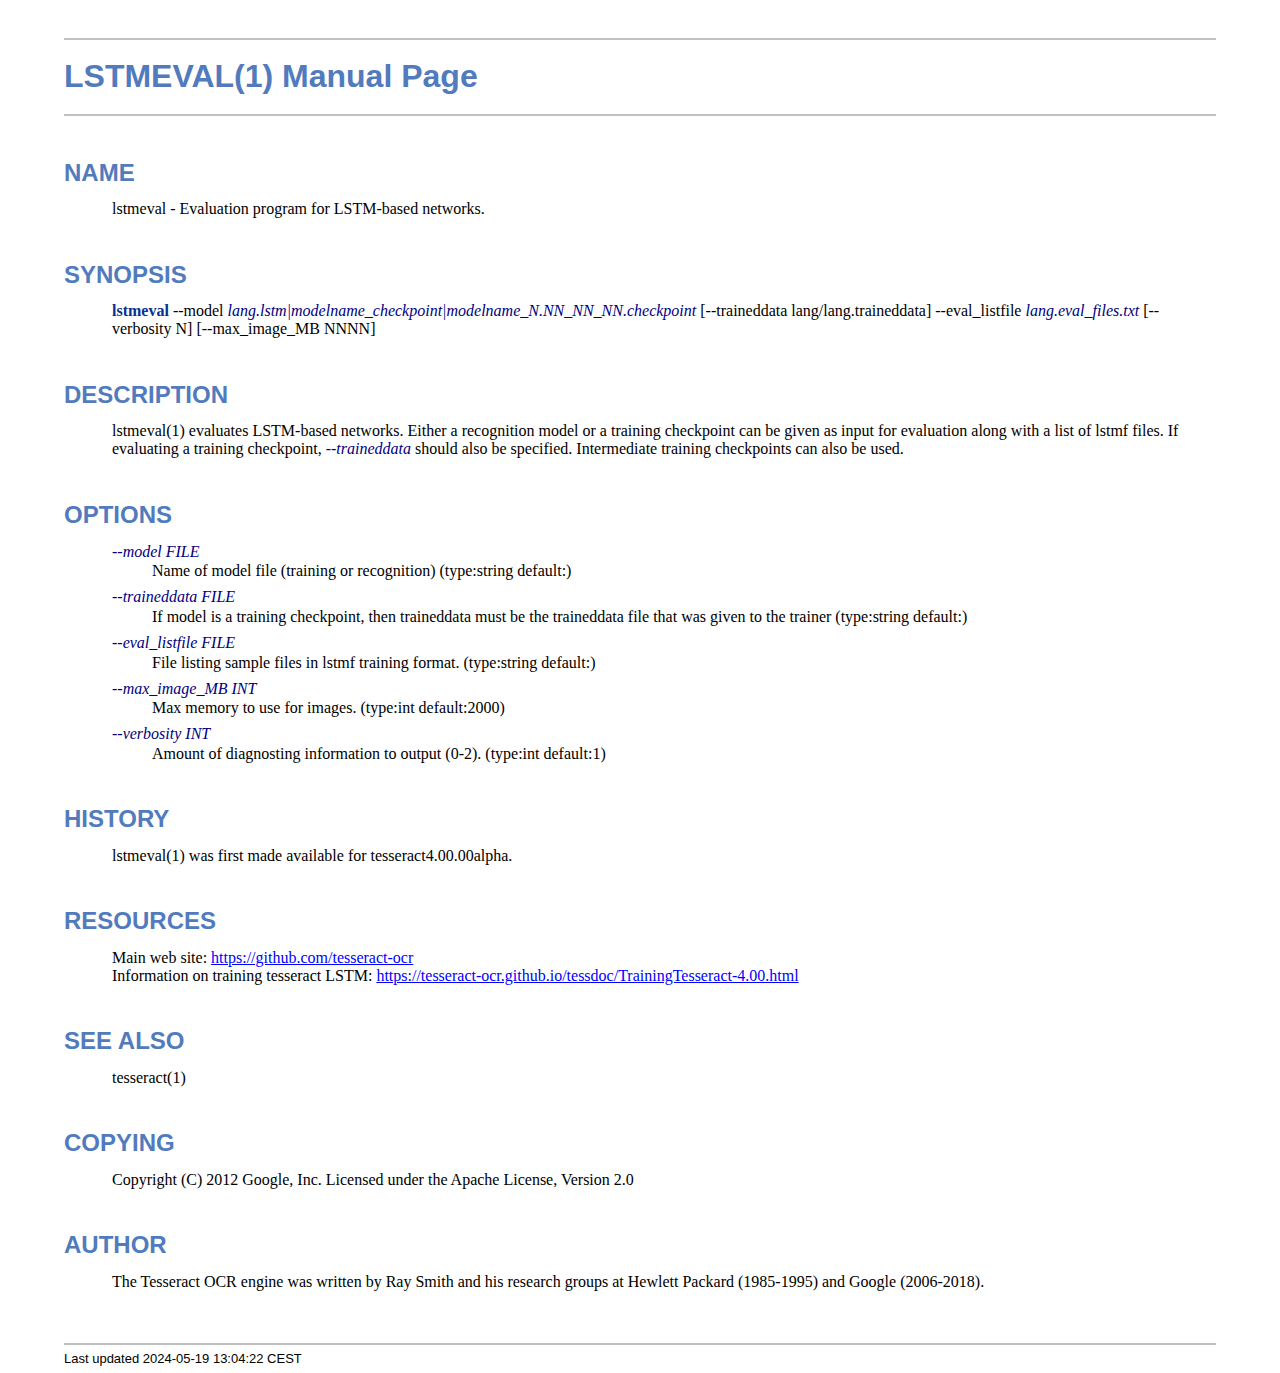
<file: Drawing_question_solving/lstmeval.1.html>
<!DOCTYPE html>
<html lang="en">
<head>
<meta http-equiv="Content-Type" content="text/html; charset=UTF-8">
<meta name="generator" content="AsciiDoc 10.2.0">
<title>LSTMEVAL(1)</title>
<style type="text/css">
/* Shared CSS for AsciiDoc xhtml11 and html5 backends */

/* Default font. */
body {
  font-family: Georgia,serif;
}

/* Title font. */
h1, h2, h3, h4, h5, h6,
div.title, caption.title,
thead, p.table.header,
#toctitle,
#author, #revnumber, #revdate, #revremark,
#footer {
  font-family: Arial,Helvetica,sans-serif;
}

body {
  margin: 1em 5% 1em 5%;
}

a {
  color: blue;
  text-decoration: underline;
}
a:visited {
  color: fuchsia;
}

em {
  font-style: italic;
  color: navy;
}

strong {
  font-weight: bold;
  color: #083194;
}

h1, h2, h3, h4, h5, h6 {
  color: #527bbd;
  margin-top: 1.2em;
  margin-bottom: 0.5em;
  line-height: 1.3;
}

h1, h2, h3 {
  border-bottom: 2px solid silver;
}
h2 {
  padding-top: 0.5em;
}
h3 {
  float: left;
}
h3 + * {
  clear: left;
}
h5 {
  font-size: 1.0em;
}

div.sectionbody {
  margin-left: 0;
}

hr {
  border: 1px solid silver;
}

p {
  margin-top: 0.5em;
  margin-bottom: 0.5em;
}

ul, ol, li > p {
  margin-top: 0;
}
ul > li     { color: #aaa; }
ul > li > * { color: black; }

.monospaced, code, pre {
  font-family: "Courier New", Courier, monospace;
  font-size: inherit;
  color: navy;
  padding: 0;
  margin: 0;
}
pre {
  white-space: pre-wrap;
}

#author {
  color: #527bbd;
  font-weight: bold;
  font-size: 1.1em;
}
#email {
}
#revnumber, #revdate, #revremark {
}

#footer {
  font-size: small;
  border-top: 2px solid silver;
  padding-top: 0.5em;
  margin-top: 4.0em;
}
#footer-text {
  float: left;
  padding-bottom: 0.5em;
}
#footer-badges {
  float: right;
  padding-bottom: 0.5em;
}

#preamble {
  margin-top: 1.5em;
  margin-bottom: 1.5em;
}
div.imageblock, div.exampleblock, div.verseblock,
div.quoteblock, div.literalblock, div.listingblock, div.sidebarblock,
div.admonitionblock {
  margin-top: 1.0em;
  margin-bottom: 1.5em;
}
div.admonitionblock {
  margin-top: 2.0em;
  margin-bottom: 2.0em;
  margin-right: 10%;
  color: #606060;
}

div.content { /* Block element content. */
  padding: 0;
}

/* Block element titles. */
div.title, caption.title {
  color: #527bbd;
  font-weight: bold;
  text-align: left;
  margin-top: 1.0em;
  margin-bottom: 0.5em;
}
div.title + * {
  margin-top: 0;
}

td div.title:first-child {
  margin-top: 0.0em;
}
div.content div.title:first-child {
  margin-top: 0.0em;
}
div.content + div.title {
  margin-top: 0.0em;
}

div.sidebarblock > div.content {
  background: #ffffee;
  border: 1px solid #dddddd;
  border-left: 4px solid #f0f0f0;
  padding: 0.5em;
}

div.listingblock > div.content {
  border: 1px solid #dddddd;
  border-left: 5px solid #f0f0f0;
  background: #f8f8f8;
  padding: 0.5em;
}

div.quoteblock, div.verseblock {
  padding-left: 1.0em;
  margin-left: 1.0em;
  margin-right: 10%;
  border-left: 5px solid #f0f0f0;
  color: #888;
}

div.quoteblock > div.attribution {
  padding-top: 0.5em;
  text-align: right;
}

div.verseblock > pre.content {
  font-family: inherit;
  font-size: inherit;
}
div.verseblock > div.attribution {
  padding-top: 0.75em;
  text-align: left;
}
/* DEPRECATED: Pre version 8.2.7 verse style literal block. */
div.verseblock + div.attribution {
  text-align: left;
}

div.admonitionblock .icon {
  vertical-align: top;
  font-size: 1.1em;
  font-weight: bold;
  text-decoration: underline;
  color: #527bbd;
  padding-right: 0.5em;
}
div.admonitionblock td.content {
  padding-left: 0.5em;
  border-left: 3px solid #dddddd;
}

div.exampleblock > div.content {
  border-left: 3px solid #dddddd;
  padding-left: 0.5em;
}

div.imageblock div.content { padding-left: 0; }
span.image img { border-style: none; vertical-align: text-bottom; }
a.image:visited { color: white; }

dl {
  margin-top: 0.8em;
  margin-bottom: 0.8em;
}
dt {
  margin-top: 0.5em;
  margin-bottom: 0;
  font-style: normal;
  color: navy;
}
dd > *:first-child {
  margin-top: 0.1em;
}

ul, ol {
    list-style-position: outside;
}
ol.arabic {
  list-style-type: decimal;
}
ol.loweralpha {
  list-style-type: lower-alpha;
}
ol.upperalpha {
  list-style-type: upper-alpha;
}
ol.lowerroman {
  list-style-type: lower-roman;
}
ol.upperroman {
  list-style-type: upper-roman;
}

div.compact ul, div.compact ol,
div.compact p, div.compact p,
div.compact div, div.compact div {
  margin-top: 0.1em;
  margin-bottom: 0.1em;
}

tfoot {
  font-weight: bold;
}
td > div.verse {
  white-space: pre;
}

div.hdlist {
  margin-top: 0.8em;
  margin-bottom: 0.8em;
}
div.hdlist tr {
  padding-bottom: 15px;
}
dt.hdlist1.strong, td.hdlist1.strong {
  font-weight: bold;
}
td.hdlist1 {
  vertical-align: top;
  font-style: normal;
  padding-right: 0.8em;
  color: navy;
}
td.hdlist2 {
  vertical-align: top;
}
div.hdlist.compact tr {
  margin: 0;
  padding-bottom: 0;
}

.comment {
  background: yellow;
}

.footnote, .footnoteref {
  font-size: 0.8em;
}

span.footnote, span.footnoteref {
  vertical-align: super;
}

#footnotes {
  margin: 20px 0 20px 0;
  padding: 7px 0 0 0;
}

#footnotes div.footnote {
  margin: 0 0 5px 0;
}

#footnotes hr {
  border: none;
  border-top: 1px solid silver;
  height: 1px;
  text-align: left;
  margin-left: 0;
  width: 20%;
  min-width: 100px;
}

div.colist td {
  padding-right: 0.5em;
  padding-bottom: 0.3em;
  vertical-align: top;
}
div.colist td img {
  margin-top: 0.3em;
}

@media print {
  #footer-badges { display: none; }
}

#toc {
  margin-bottom: 2.5em;
}

#toctitle {
  color: #527bbd;
  font-size: 1.1em;
  font-weight: bold;
  margin-top: 1.0em;
  margin-bottom: 0.1em;
}

div.toclevel0, div.toclevel1, div.toclevel2, div.toclevel3, div.toclevel4 {
  margin-top: 0;
  margin-bottom: 0;
}
div.toclevel2 {
  margin-left: 2em;
  font-size: 0.9em;
}
div.toclevel3 {
  margin-left: 4em;
  font-size: 0.9em;
}
div.toclevel4 {
  margin-left: 6em;
  font-size: 0.9em;
}

span.aqua { color: aqua; }
span.black { color: black; }
span.blue { color: blue; }
span.fuchsia { color: fuchsia; }
span.gray { color: gray; }
span.green { color: green; }
span.lime { color: lime; }
span.maroon { color: maroon; }
span.navy { color: navy; }
span.olive { color: olive; }
span.purple { color: purple; }
span.red { color: red; }
span.silver { color: silver; }
span.teal { color: teal; }
span.white { color: white; }
span.yellow { color: yellow; }

span.aqua-background { background: aqua; }
span.black-background { background: black; }
span.blue-background { background: blue; }
span.fuchsia-background { background: fuchsia; }
span.gray-background { background: gray; }
span.green-background { background: green; }
span.lime-background { background: lime; }
span.maroon-background { background: maroon; }
span.navy-background { background: navy; }
span.olive-background { background: olive; }
span.purple-background { background: purple; }
span.red-background { background: red; }
span.silver-background { background: silver; }
span.teal-background { background: teal; }
span.white-background { background: white; }
span.yellow-background { background: yellow; }

span.big { font-size: 2em; }
span.small { font-size: 0.6em; }

span.underline { text-decoration: underline; }
span.overline { text-decoration: overline; }
span.line-through { text-decoration: line-through; }

div.unbreakable { page-break-inside: avoid; }


/*
 * xhtml11 specific
 *
 * */

div.tableblock {
  margin-top: 1.0em;
  margin-bottom: 1.5em;
}
div.tableblock > table {
  border: 3px solid #527bbd;
}
thead, p.table.header {
  font-weight: bold;
  color: #527bbd;
}
p.table {
  margin-top: 0;
}
/* Because the table frame attribute is overridden by CSS in most browsers. */
div.tableblock > table[frame="void"] {
  border-style: none;
}
div.tableblock > table[frame="hsides"] {
  border-left-style: none;
  border-right-style: none;
}
div.tableblock > table[frame="vsides"] {
  border-top-style: none;
  border-bottom-style: none;
}


/*
 * html5 specific
 *
 * */

table.tableblock {
  margin-top: 1.0em;
  margin-bottom: 1.5em;
}
thead, p.tableblock.header {
  font-weight: bold;
  color: #527bbd;
}
p.tableblock {
  margin-top: 0;
}
table.tableblock {
  border-width: 3px;
  border-spacing: 0px;
  border-style: solid;
  border-color: #527bbd;
  border-collapse: collapse;
}
th.tableblock, td.tableblock {
  border-width: 1px;
  padding: 4px;
  border-style: solid;
  border-color: #527bbd;
}

table.tableblock.frame-topbot {
  border-left-style: hidden;
  border-right-style: hidden;
}
table.tableblock.frame-sides {
  border-top-style: hidden;
  border-bottom-style: hidden;
}
table.tableblock.frame-none {
  border-style: hidden;
}

th.tableblock.halign-left, td.tableblock.halign-left {
  text-align: left;
}
th.tableblock.halign-center, td.tableblock.halign-center {
  text-align: center;
}
th.tableblock.halign-right, td.tableblock.halign-right {
  text-align: right;
}

th.tableblock.valign-top, td.tableblock.valign-top {
  vertical-align: top;
}
th.tableblock.valign-middle, td.tableblock.valign-middle {
  vertical-align: middle;
}
th.tableblock.valign-bottom, td.tableblock.valign-bottom {
  vertical-align: bottom;
}


/*
 * manpage specific
 *
 * */

body.manpage h1 {
  padding-top: 0.5em;
  padding-bottom: 0.5em;
  border-top: 2px solid silver;
  border-bottom: 2px solid silver;
}
body.manpage h2 {
  border-style: none;
}
body.manpage div.sectionbody {
  margin-left: 3em;
}

@media print {
  body.manpage div#toc { display: none; }
}


</style>
<script type="text/javascript">
/*<![CDATA[*/
var asciidoc = {  // Namespace.

/////////////////////////////////////////////////////////////////////
// Table Of Contents generator
/////////////////////////////////////////////////////////////////////

/* Author: Mihai Bazon, September 2002
 * http://students.infoiasi.ro/~mishoo
 *
 * Table Of Content generator
 * Version: 0.4
 *
 * Feel free to use this script under the terms of the GNU General Public
 * License, as long as you do not remove or alter this notice.
 */

 /* modified by Troy D. Hanson, September 2006. License: GPL */
 /* modified by Stuart Rackham, 2006, 2009. License: GPL */

// toclevels = 1..4.
toc: function (toclevels) {

  function getText(el) {
    var text = "";
    for (var i = el.firstChild; i != null; i = i.nextSibling) {
      if (i.nodeType == 3 /* Node.TEXT_NODE */) // IE doesn't speak constants.
        text += i.data;
      else if (i.firstChild != null)
        text += getText(i);
    }
    return text;
  }

  function TocEntry(el, text, toclevel) {
    this.element = el;
    this.text = text;
    this.toclevel = toclevel;
  }

  function tocEntries(el, toclevels) {
    var result = new Array;
    var re = new RegExp('[hH]([1-'+(toclevels+1)+'])');
    // Function that scans the DOM tree for header elements (the DOM2
    // nodeIterator API would be a better technique but not supported by all
    // browsers).
    var iterate = function (el) {
      for (var i = el.firstChild; i != null; i = i.nextSibling) {
        if (i.nodeType == 1 /* Node.ELEMENT_NODE */) {
          var mo = re.exec(i.tagName);
          if (mo && (i.getAttribute("class") || i.getAttribute("className")) != "float") {
            result[result.length] = new TocEntry(i, getText(i), mo[1]-1);
          }
          iterate(i);
        }
      }
    }
    iterate(el);
    return result;
  }

  var toc = document.getElementById("toc");
  if (!toc) {
    return;
  }

  // Delete existing TOC entries in case we're reloading the TOC.
  var tocEntriesToRemove = [];
  var i;
  for (i = 0; i < toc.childNodes.length; i++) {
    var entry = toc.childNodes[i];
    if (entry.nodeName.toLowerCase() == 'div'
     && entry.getAttribute("class")
     && entry.getAttribute("class").match(/^toclevel/))
      tocEntriesToRemove.push(entry);
  }
  for (i = 0; i < tocEntriesToRemove.length; i++) {
    toc.removeChild(tocEntriesToRemove[i]);
  }

  // Rebuild TOC entries.
  var entries = tocEntries(document.getElementById("content"), toclevels);
  for (var i = 0; i < entries.length; ++i) {
    var entry = entries[i];
    if (entry.element.id == "")
      entry.element.id = "_toc_" + i;
    var a = document.createElement("a");
    a.href = "#" + entry.element.id;
    a.appendChild(document.createTextNode(entry.text));
    var div = document.createElement("div");
    div.appendChild(a);
    div.className = "toclevel" + entry.toclevel;
    toc.appendChild(div);
  }
  if (entries.length == 0)
    toc.parentNode.removeChild(toc);
},


/////////////////////////////////////////////////////////////////////
// Footnotes generator
/////////////////////////////////////////////////////////////////////

/* Based on footnote generation code from:
 * http://www.brandspankingnew.net/archive/2005/07/format_footnote.html
 */

footnotes: function () {
  // Delete existing footnote entries in case we're reloading the footnodes.
  var i;
  var noteholder = document.getElementById("footnotes");
  if (!noteholder) {
    return;
  }
  var entriesToRemove = [];
  for (i = 0; i < noteholder.childNodes.length; i++) {
    var entry = noteholder.childNodes[i];
    if (entry.nodeName.toLowerCase() == 'div' && entry.getAttribute("class") == "footnote")
      entriesToRemove.push(entry);
  }
  for (i = 0; i < entriesToRemove.length; i++) {
    noteholder.removeChild(entriesToRemove[i]);
  }

  // Rebuild footnote entries.
  var cont = document.getElementById("content");
  var spans = cont.getElementsByTagName("span");
  var refs = {};
  var n = 0;
  for (i=0; i<spans.length; i++) {
    if (spans[i].className == "footnote") {
      n++;
      var note = spans[i].getAttribute("data-note");
      if (!note) {
        // Use [\s\S] in place of . so multi-line matches work.
        // Because JavaScript has no s (dotall) regex flag.
        note = spans[i].innerHTML.match(/\s*\[([\s\S]*)]\s*/)[1];
        spans[i].innerHTML =
          "[<a id='_footnoteref_" + n + "' href='#_footnote_" + n +
          "' title='View footnote' class='footnote'>" + n + "</a>]";
        spans[i].setAttribute("data-note", note);
      }
      noteholder.innerHTML +=
        "<div class='footnote' id='_footnote_" + n + "'>" +
        "<a href='#_footnoteref_" + n + "' title='Return to text'>" +
        n + "</a>. " + note + "</div>";
      var id =spans[i].getAttribute("id");
      if (id != null) refs["#"+id] = n;
    }
  }
  if (n == 0)
    noteholder.parentNode.removeChild(noteholder);
  else {
    // Process footnoterefs.
    for (i=0; i<spans.length; i++) {
      if (spans[i].className == "footnoteref") {
        var href = spans[i].getElementsByTagName("a")[0].getAttribute("href");
        href = href.match(/#.*/)[0];  // Because IE return full URL.
        n = refs[href];
        spans[i].innerHTML =
          "[<a href='#_footnote_" + n +
          "' title='View footnote' class='footnote'>" + n + "</a>]";
      }
    }
  }
},

install: function(toclevels) {
  var timerId;

  function reinstall() {
    asciidoc.footnotes();
    if (toclevels) {
      asciidoc.toc(toclevels);
    }
  }

  function reinstallAndRemoveTimer() {
    clearInterval(timerId);
    reinstall();
  }

  timerId = setInterval(reinstall, 500);
  if (document.addEventListener)
    document.addEventListener("DOMContentLoaded", reinstallAndRemoveTimer, false);
  else
    window.onload = reinstallAndRemoveTimer;
}

}
asciidoc.install();
/*]]>*/
</script>
</head>
<body class="manpage">
<div id="header">
<h1>
LSTMEVAL(1) Manual Page
</h1>
<h2>NAME</h2>
<div class="sectionbody">
<p>lstmeval -
   Evaluation program for LSTM-based networks.
</p>
</div>
</div>
<div id="content">
<div class="sect1">
<h2 id="_synopsis">SYNOPSIS</h2>
<div class="sectionbody">
<div class="paragraph"><p><strong>lstmeval</strong> --model <em>lang.lstm|modelname_checkpoint|modelname_N.NN_NN_NN.checkpoint</em> [--traineddata lang/lang.traineddata] --eval_listfile <em>lang.eval_files.txt</em> [--verbosity N] [--max_image_MB NNNN]</p></div>
</div>
</div>
<div class="sect1">
<h2 id="_description">DESCRIPTION</h2>
<div class="sectionbody">
<div class="paragraph"><p>lstmeval(1) evaluates LSTM-based networks. Either a recognition model or a training checkpoint can be given as input for evaluation along with a list of lstmf files. If evaluating a training checkpoint, <em>--traineddata</em> should also be specified. Intermediate training checkpoints can also be used.</p></div>
</div>
</div>
<div class="sect1">
<h2 id="_options">OPTIONS</h2>
<div class="sectionbody">
<div class="dlist"><dl>
<dt class="hdlist1">
<em>--model  FILE</em>
</dt>
<dd>
<p>
  Name of model file (training or recognition)  (type:string default:)
</p>
</dd>
<dt class="hdlist1">
<em>--traineddata  FILE</em>
</dt>
<dd>
<p>
  If model is a training checkpoint, then traineddata must be the traineddata file that was given to the trainer  (type:string default:)
</p>
</dd>
<dt class="hdlist1">
<em>--eval_listfile  FILE</em>
</dt>
<dd>
<p>
  File listing sample files in lstmf training format.  (type:string default:)
</p>
</dd>
<dt class="hdlist1">
<em>--max_image_MB  INT</em>
</dt>
<dd>
<p>
  Max memory to use for images.  (type:int default:2000)
</p>
</dd>
<dt class="hdlist1">
<em>--verbosity  INT</em>
</dt>
<dd>
<p>
  Amount of diagnosting information to output (0-2).  (type:int default:1)
</p>
</dd>
</dl></div>
</div>
</div>
<div class="sect1">
<h2 id="_history">HISTORY</h2>
<div class="sectionbody">
<div class="paragraph"><p>lstmeval(1) was first made available for tesseract4.00.00alpha.</p></div>
</div>
</div>
<div class="sect1">
<h2 id="_resources">RESOURCES</h2>
<div class="sectionbody">
<div class="paragraph"><p>Main web site: <a href="https://github.com/tesseract-ocr">https://github.com/tesseract-ocr</a><br>
Information on training tesseract LSTM: <a href="https://tesseract-ocr.github.io/tessdoc/TrainingTesseract-4.00.html">https://tesseract-ocr.github.io/tessdoc/TrainingTesseract-4.00.html</a></p></div>
</div>
</div>
<div class="sect1">
<h2 id="_see_also">SEE ALSO</h2>
<div class="sectionbody">
<div class="paragraph"><p>tesseract(1)</p></div>
</div>
</div>
<div class="sect1">
<h2 id="_copying">COPYING</h2>
<div class="sectionbody">
<div class="paragraph"><p>Copyright (C) 2012 Google, Inc.
Licensed under the Apache License, Version 2.0</p></div>
</div>
</div>
<div class="sect1">
<h2 id="_author">AUTHOR</h2>
<div class="sectionbody">
<div class="paragraph"><p>The Tesseract OCR engine was written by Ray Smith and his research groups
at Hewlett Packard (1985-1995) and Google (2006-2018).</p></div>
</div>
</div>
</div>
<div id="footnotes"><hr></div>
<div id="footer">
<div id="footer-text">
Last updated
 2024-05-19 13:04:22 CEST
</div>
</div>
</body>
</html>
</file>
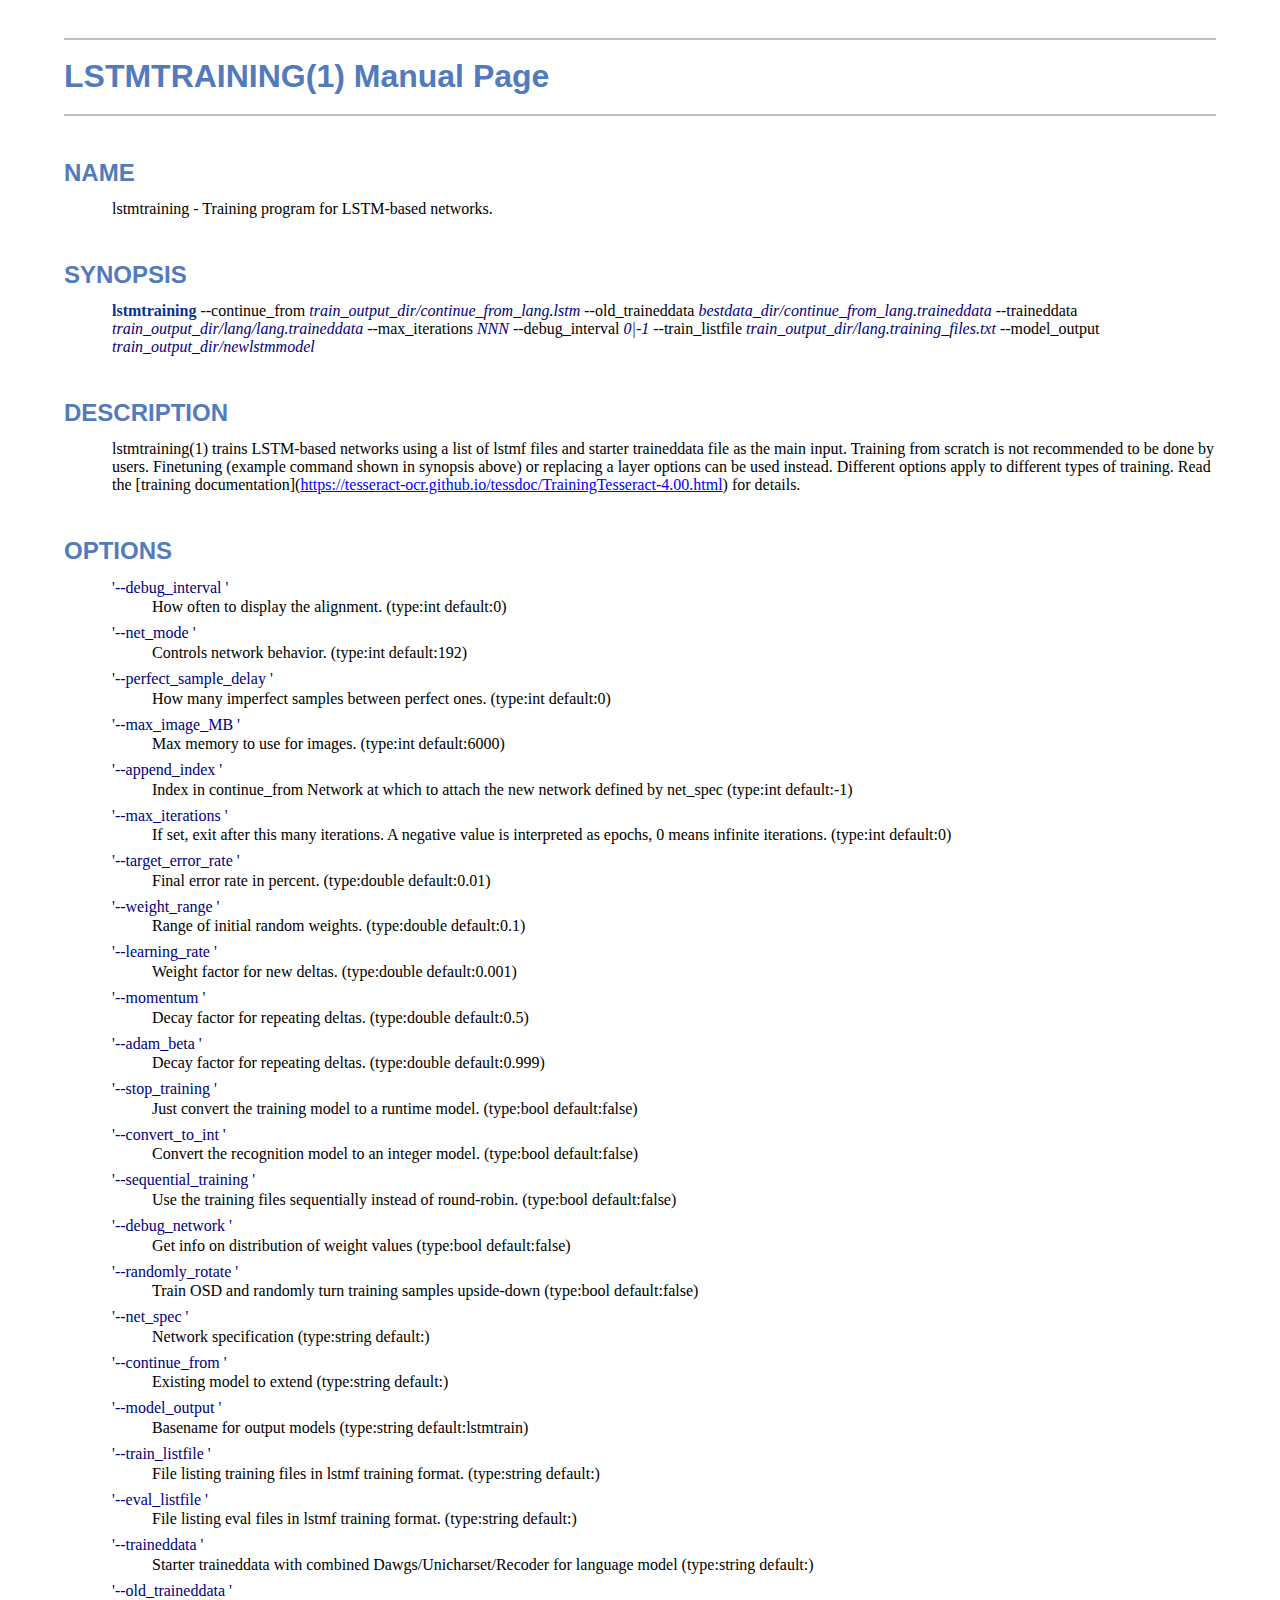
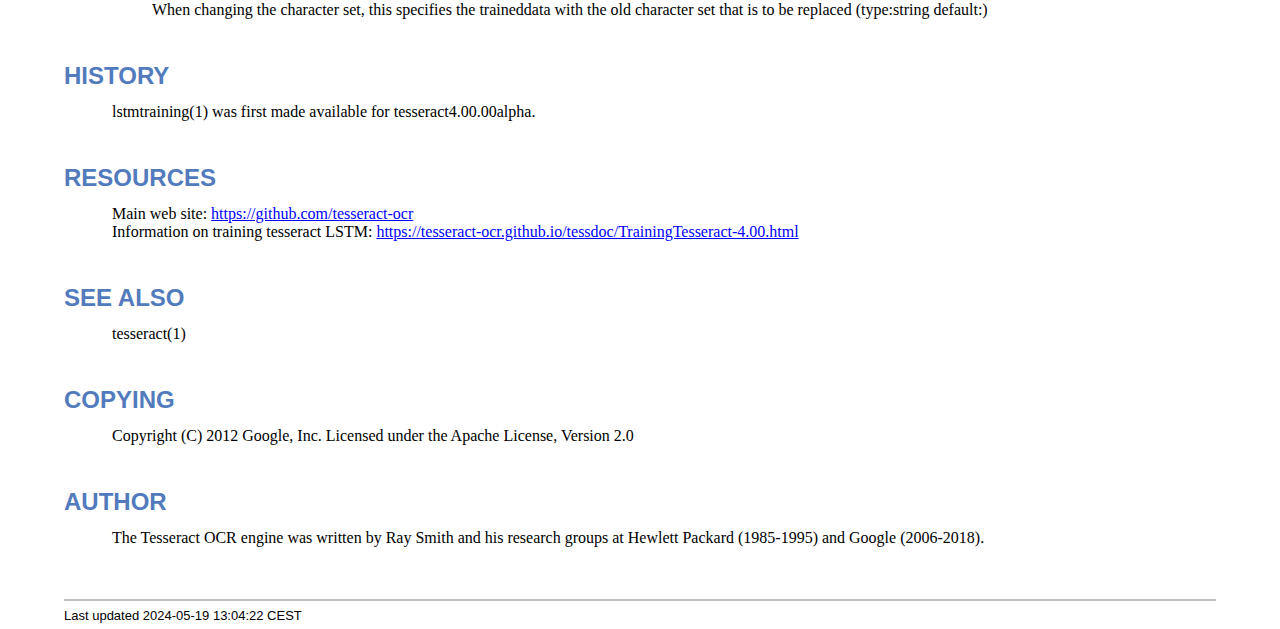
<file: Drawing_question_solving/lstmtraining.1.html>
<!DOCTYPE html>
<html lang="en">
<head>
<meta http-equiv="Content-Type" content="text/html; charset=UTF-8">
<meta name="generator" content="AsciiDoc 10.2.0">
<title>LSTMTRAINING(1)</title>
<style type="text/css">
/* Shared CSS for AsciiDoc xhtml11 and html5 backends */

/* Default font. */
body {
  font-family: Georgia,serif;
}

/* Title font. */
h1, h2, h3, h4, h5, h6,
div.title, caption.title,
thead, p.table.header,
#toctitle,
#author, #revnumber, #revdate, #revremark,
#footer {
  font-family: Arial,Helvetica,sans-serif;
}

body {
  margin: 1em 5% 1em 5%;
}

a {
  color: blue;
  text-decoration: underline;
}
a:visited {
  color: fuchsia;
}

em {
  font-style: italic;
  color: navy;
}

strong {
  font-weight: bold;
  color: #083194;
}

h1, h2, h3, h4, h5, h6 {
  color: #527bbd;
  margin-top: 1.2em;
  margin-bottom: 0.5em;
  line-height: 1.3;
}

h1, h2, h3 {
  border-bottom: 2px solid silver;
}
h2 {
  padding-top: 0.5em;
}
h3 {
  float: left;
}
h3 + * {
  clear: left;
}
h5 {
  font-size: 1.0em;
}

div.sectionbody {
  margin-left: 0;
}

hr {
  border: 1px solid silver;
}

p {
  margin-top: 0.5em;
  margin-bottom: 0.5em;
}

ul, ol, li > p {
  margin-top: 0;
}
ul > li     { color: #aaa; }
ul > li > * { color: black; }

.monospaced, code, pre {
  font-family: "Courier New", Courier, monospace;
  font-size: inherit;
  color: navy;
  padding: 0;
  margin: 0;
}
pre {
  white-space: pre-wrap;
}

#author {
  color: #527bbd;
  font-weight: bold;
  font-size: 1.1em;
}
#email {
}
#revnumber, #revdate, #revremark {
}

#footer {
  font-size: small;
  border-top: 2px solid silver;
  padding-top: 0.5em;
  margin-top: 4.0em;
}
#footer-text {
  float: left;
  padding-bottom: 0.5em;
}
#footer-badges {
  float: right;
  padding-bottom: 0.5em;
}

#preamble {
  margin-top: 1.5em;
  margin-bottom: 1.5em;
}
div.imageblock, div.exampleblock, div.verseblock,
div.quoteblock, div.literalblock, div.listingblock, div.sidebarblock,
div.admonitionblock {
  margin-top: 1.0em;
  margin-bottom: 1.5em;
}
div.admonitionblock {
  margin-top: 2.0em;
  margin-bottom: 2.0em;
  margin-right: 10%;
  color: #606060;
}

div.content { /* Block element content. */
  padding: 0;
}

/* Block element titles. */
div.title, caption.title {
  color: #527bbd;
  font-weight: bold;
  text-align: left;
  margin-top: 1.0em;
  margin-bottom: 0.5em;
}
div.title + * {
  margin-top: 0;
}

td div.title:first-child {
  margin-top: 0.0em;
}
div.content div.title:first-child {
  margin-top: 0.0em;
}
div.content + div.title {
  margin-top: 0.0em;
}

div.sidebarblock > div.content {
  background: #ffffee;
  border: 1px solid #dddddd;
  border-left: 4px solid #f0f0f0;
  padding: 0.5em;
}

div.listingblock > div.content {
  border: 1px solid #dddddd;
  border-left: 5px solid #f0f0f0;
  background: #f8f8f8;
  padding: 0.5em;
}

div.quoteblock, div.verseblock {
  padding-left: 1.0em;
  margin-left: 1.0em;
  margin-right: 10%;
  border-left: 5px solid #f0f0f0;
  color: #888;
}

div.quoteblock > div.attribution {
  padding-top: 0.5em;
  text-align: right;
}

div.verseblock > pre.content {
  font-family: inherit;
  font-size: inherit;
}
div.verseblock > div.attribution {
  padding-top: 0.75em;
  text-align: left;
}
/* DEPRECATED: Pre version 8.2.7 verse style literal block. */
div.verseblock + div.attribution {
  text-align: left;
}

div.admonitionblock .icon {
  vertical-align: top;
  font-size: 1.1em;
  font-weight: bold;
  text-decoration: underline;
  color: #527bbd;
  padding-right: 0.5em;
}
div.admonitionblock td.content {
  padding-left: 0.5em;
  border-left: 3px solid #dddddd;
}

div.exampleblock > div.content {
  border-left: 3px solid #dddddd;
  padding-left: 0.5em;
}

div.imageblock div.content { padding-left: 0; }
span.image img { border-style: none; vertical-align: text-bottom; }
a.image:visited { color: white; }

dl {
  margin-top: 0.8em;
  margin-bottom: 0.8em;
}
dt {
  margin-top: 0.5em;
  margin-bottom: 0;
  font-style: normal;
  color: navy;
}
dd > *:first-child {
  margin-top: 0.1em;
}

ul, ol {
    list-style-position: outside;
}
ol.arabic {
  list-style-type: decimal;
}
ol.loweralpha {
  list-style-type: lower-alpha;
}
ol.upperalpha {
  list-style-type: upper-alpha;
}
ol.lowerroman {
  list-style-type: lower-roman;
}
ol.upperroman {
  list-style-type: upper-roman;
}

div.compact ul, div.compact ol,
div.compact p, div.compact p,
div.compact div, div.compact div {
  margin-top: 0.1em;
  margin-bottom: 0.1em;
}

tfoot {
  font-weight: bold;
}
td > div.verse {
  white-space: pre;
}

div.hdlist {
  margin-top: 0.8em;
  margin-bottom: 0.8em;
}
div.hdlist tr {
  padding-bottom: 15px;
}
dt.hdlist1.strong, td.hdlist1.strong {
  font-weight: bold;
}
td.hdlist1 {
  vertical-align: top;
  font-style: normal;
  padding-right: 0.8em;
  color: navy;
}
td.hdlist2 {
  vertical-align: top;
}
div.hdlist.compact tr {
  margin: 0;
  padding-bottom: 0;
}

.comment {
  background: yellow;
}

.footnote, .footnoteref {
  font-size: 0.8em;
}

span.footnote, span.footnoteref {
  vertical-align: super;
}

#footnotes {
  margin: 20px 0 20px 0;
  padding: 7px 0 0 0;
}

#footnotes div.footnote {
  margin: 0 0 5px 0;
}

#footnotes hr {
  border: none;
  border-top: 1px solid silver;
  height: 1px;
  text-align: left;
  margin-left: 0;
  width: 20%;
  min-width: 100px;
}

div.colist td {
  padding-right: 0.5em;
  padding-bottom: 0.3em;
  vertical-align: top;
}
div.colist td img {
  margin-top: 0.3em;
}

@media print {
  #footer-badges { display: none; }
}

#toc {
  margin-bottom: 2.5em;
}

#toctitle {
  color: #527bbd;
  font-size: 1.1em;
  font-weight: bold;
  margin-top: 1.0em;
  margin-bottom: 0.1em;
}

div.toclevel0, div.toclevel1, div.toclevel2, div.toclevel3, div.toclevel4 {
  margin-top: 0;
  margin-bottom: 0;
}
div.toclevel2 {
  margin-left: 2em;
  font-size: 0.9em;
}
div.toclevel3 {
  margin-left: 4em;
  font-size: 0.9em;
}
div.toclevel4 {
  margin-left: 6em;
  font-size: 0.9em;
}

span.aqua { color: aqua; }
span.black { color: black; }
span.blue { color: blue; }
span.fuchsia { color: fuchsia; }
span.gray { color: gray; }
span.green { color: green; }
span.lime { color: lime; }
span.maroon { color: maroon; }
span.navy { color: navy; }
span.olive { color: olive; }
span.purple { color: purple; }
span.red { color: red; }
span.silver { color: silver; }
span.teal { color: teal; }
span.white { color: white; }
span.yellow { color: yellow; }

span.aqua-background { background: aqua; }
span.black-background { background: black; }
span.blue-background { background: blue; }
span.fuchsia-background { background: fuchsia; }
span.gray-background { background: gray; }
span.green-background { background: green; }
span.lime-background { background: lime; }
span.maroon-background { background: maroon; }
span.navy-background { background: navy; }
span.olive-background { background: olive; }
span.purple-background { background: purple; }
span.red-background { background: red; }
span.silver-background { background: silver; }
span.teal-background { background: teal; }
span.white-background { background: white; }
span.yellow-background { background: yellow; }

span.big { font-size: 2em; }
span.small { font-size: 0.6em; }

span.underline { text-decoration: underline; }
span.overline { text-decoration: overline; }
span.line-through { text-decoration: line-through; }

div.unbreakable { page-break-inside: avoid; }


/*
 * xhtml11 specific
 *
 * */

div.tableblock {
  margin-top: 1.0em;
  margin-bottom: 1.5em;
}
div.tableblock > table {
  border: 3px solid #527bbd;
}
thead, p.table.header {
  font-weight: bold;
  color: #527bbd;
}
p.table {
  margin-top: 0;
}
/* Because the table frame attribute is overridden by CSS in most browsers. */
div.tableblock > table[frame="void"] {
  border-style: none;
}
div.tableblock > table[frame="hsides"] {
  border-left-style: none;
  border-right-style: none;
}
div.tableblock > table[frame="vsides"] {
  border-top-style: none;
  border-bottom-style: none;
}


/*
 * html5 specific
 *
 * */

table.tableblock {
  margin-top: 1.0em;
  margin-bottom: 1.5em;
}
thead, p.tableblock.header {
  font-weight: bold;
  color: #527bbd;
}
p.tableblock {
  margin-top: 0;
}
table.tableblock {
  border-width: 3px;
  border-spacing: 0px;
  border-style: solid;
  border-color: #527bbd;
  border-collapse: collapse;
}
th.tableblock, td.tableblock {
  border-width: 1px;
  padding: 4px;
  border-style: solid;
  border-color: #527bbd;
}

table.tableblock.frame-topbot {
  border-left-style: hidden;
  border-right-style: hidden;
}
table.tableblock.frame-sides {
  border-top-style: hidden;
  border-bottom-style: hidden;
}
table.tableblock.frame-none {
  border-style: hidden;
}

th.tableblock.halign-left, td.tableblock.halign-left {
  text-align: left;
}
th.tableblock.halign-center, td.tableblock.halign-center {
  text-align: center;
}
th.tableblock.halign-right, td.tableblock.halign-right {
  text-align: right;
}

th.tableblock.valign-top, td.tableblock.valign-top {
  vertical-align: top;
}
th.tableblock.valign-middle, td.tableblock.valign-middle {
  vertical-align: middle;
}
th.tableblock.valign-bottom, td.tableblock.valign-bottom {
  vertical-align: bottom;
}


/*
 * manpage specific
 *
 * */

body.manpage h1 {
  padding-top: 0.5em;
  padding-bottom: 0.5em;
  border-top: 2px solid silver;
  border-bottom: 2px solid silver;
}
body.manpage h2 {
  border-style: none;
}
body.manpage div.sectionbody {
  margin-left: 3em;
}

@media print {
  body.manpage div#toc { display: none; }
}


</style>
<script type="text/javascript">
/*<![CDATA[*/
var asciidoc = {  // Namespace.

/////////////////////////////////////////////////////////////////////
// Table Of Contents generator
/////////////////////////////////////////////////////////////////////

/* Author: Mihai Bazon, September 2002
 * http://students.infoiasi.ro/~mishoo
 *
 * Table Of Content generator
 * Version: 0.4
 *
 * Feel free to use this script under the terms of the GNU General Public
 * License, as long as you do not remove or alter this notice.
 */

 /* modified by Troy D. Hanson, September 2006. License: GPL */
 /* modified by Stuart Rackham, 2006, 2009. License: GPL */

// toclevels = 1..4.
toc: function (toclevels) {

  function getText(el) {
    var text = "";
    for (var i = el.firstChild; i != null; i = i.nextSibling) {
      if (i.nodeType == 3 /* Node.TEXT_NODE */) // IE doesn't speak constants.
        text += i.data;
      else if (i.firstChild != null)
        text += getText(i);
    }
    return text;
  }

  function TocEntry(el, text, toclevel) {
    this.element = el;
    this.text = text;
    this.toclevel = toclevel;
  }

  function tocEntries(el, toclevels) {
    var result = new Array;
    var re = new RegExp('[hH]([1-'+(toclevels+1)+'])');
    // Function that scans the DOM tree for header elements (the DOM2
    // nodeIterator API would be a better technique but not supported by all
    // browsers).
    var iterate = function (el) {
      for (var i = el.firstChild; i != null; i = i.nextSibling) {
        if (i.nodeType == 1 /* Node.ELEMENT_NODE */) {
          var mo = re.exec(i.tagName);
          if (mo && (i.getAttribute("class") || i.getAttribute("className")) != "float") {
            result[result.length] = new TocEntry(i, getText(i), mo[1]-1);
          }
          iterate(i);
        }
      }
    }
    iterate(el);
    return result;
  }

  var toc = document.getElementById("toc");
  if (!toc) {
    return;
  }

  // Delete existing TOC entries in case we're reloading the TOC.
  var tocEntriesToRemove = [];
  var i;
  for (i = 0; i < toc.childNodes.length; i++) {
    var entry = toc.childNodes[i];
    if (entry.nodeName.toLowerCase() == 'div'
     && entry.getAttribute("class")
     && entry.getAttribute("class").match(/^toclevel/))
      tocEntriesToRemove.push(entry);
  }
  for (i = 0; i < tocEntriesToRemove.length; i++) {
    toc.removeChild(tocEntriesToRemove[i]);
  }

  // Rebuild TOC entries.
  var entries = tocEntries(document.getElementById("content"), toclevels);
  for (var i = 0; i < entries.length; ++i) {
    var entry = entries[i];
    if (entry.element.id == "")
      entry.element.id = "_toc_" + i;
    var a = document.createElement("a");
    a.href = "#" + entry.element.id;
    a.appendChild(document.createTextNode(entry.text));
    var div = document.createElement("div");
    div.appendChild(a);
    div.className = "toclevel" + entry.toclevel;
    toc.appendChild(div);
  }
  if (entries.length == 0)
    toc.parentNode.removeChild(toc);
},


/////////////////////////////////////////////////////////////////////
// Footnotes generator
/////////////////////////////////////////////////////////////////////

/* Based on footnote generation code from:
 * http://www.brandspankingnew.net/archive/2005/07/format_footnote.html
 */

footnotes: function () {
  // Delete existing footnote entries in case we're reloading the footnodes.
  var i;
  var noteholder = document.getElementById("footnotes");
  if (!noteholder) {
    return;
  }
  var entriesToRemove = [];
  for (i = 0; i < noteholder.childNodes.length; i++) {
    var entry = noteholder.childNodes[i];
    if (entry.nodeName.toLowerCase() == 'div' && entry.getAttribute("class") == "footnote")
      entriesToRemove.push(entry);
  }
  for (i = 0; i < entriesToRemove.length; i++) {
    noteholder.removeChild(entriesToRemove[i]);
  }

  // Rebuild footnote entries.
  var cont = document.getElementById("content");
  var spans = cont.getElementsByTagName("span");
  var refs = {};
  var n = 0;
  for (i=0; i<spans.length; i++) {
    if (spans[i].className == "footnote") {
      n++;
      var note = spans[i].getAttribute("data-note");
      if (!note) {
        // Use [\s\S] in place of . so multi-line matches work.
        // Because JavaScript has no s (dotall) regex flag.
        note = spans[i].innerHTML.match(/\s*\[([\s\S]*)]\s*/)[1];
        spans[i].innerHTML =
          "[<a id='_footnoteref_" + n + "' href='#_footnote_" + n +
          "' title='View footnote' class='footnote'>" + n + "</a>]";
        spans[i].setAttribute("data-note", note);
      }
      noteholder.innerHTML +=
        "<div class='footnote' id='_footnote_" + n + "'>" +
        "<a href='#_footnoteref_" + n + "' title='Return to text'>" +
        n + "</a>. " + note + "</div>";
      var id =spans[i].getAttribute("id");
      if (id != null) refs["#"+id] = n;
    }
  }
  if (n == 0)
    noteholder.parentNode.removeChild(noteholder);
  else {
    // Process footnoterefs.
    for (i=0; i<spans.length; i++) {
      if (spans[i].className == "footnoteref") {
        var href = spans[i].getElementsByTagName("a")[0].getAttribute("href");
        href = href.match(/#.*/)[0];  // Because IE return full URL.
        n = refs[href];
        spans[i].innerHTML =
          "[<a href='#_footnote_" + n +
          "' title='View footnote' class='footnote'>" + n + "</a>]";
      }
    }
  }
},

install: function(toclevels) {
  var timerId;

  function reinstall() {
    asciidoc.footnotes();
    if (toclevels) {
      asciidoc.toc(toclevels);
    }
  }

  function reinstallAndRemoveTimer() {
    clearInterval(timerId);
    reinstall();
  }

  timerId = setInterval(reinstall, 500);
  if (document.addEventListener)
    document.addEventListener("DOMContentLoaded", reinstallAndRemoveTimer, false);
  else
    window.onload = reinstallAndRemoveTimer;
}

}
asciidoc.install();
/*]]>*/
</script>
</head>
<body class="manpage">
<div id="header">
<h1>
LSTMTRAINING(1) Manual Page
</h1>
<h2>NAME</h2>
<div class="sectionbody">
<p>lstmtraining -
   Training program for LSTM-based networks.
</p>
</div>
</div>
<div id="content">
<div class="sect1">
<h2 id="_synopsis">SYNOPSIS</h2>
<div class="sectionbody">
<div class="paragraph"><p><strong>lstmtraining</strong>
  --continue_from  <em>train_output_dir/continue_from_lang.lstm</em>
  --old_traineddata <em>bestdata_dir/continue_from_lang.traineddata</em>
  --traineddata   <em>train_output_dir/lang/lang.traineddata</em>
  --max_iterations <em>NNN</em>
  --debug_interval <em>0|-1</em>
  --train_listfile <em>train_output_dir/lang.training_files.txt</em>
  --model_output  <em>train_output_dir/newlstmmodel</em></p></div>
</div>
</div>
<div class="sect1">
<h2 id="_description">DESCRIPTION</h2>
<div class="sectionbody">
<div class="paragraph"><p>lstmtraining(1)  trains LSTM-based networks using a list of lstmf files and starter traineddata file as the main input. Training from scratch is not recommended to be done by users. Finetuning (example command shown in synopsis above) or replacing a layer options can be used instead. Different options apply to different types of training.
Read the [training documentation](<a href="https://tesseract-ocr.github.io/tessdoc/TrainingTesseract-4.00.html">https://tesseract-ocr.github.io/tessdoc/TrainingTesseract-4.00.html</a>) for details.</p></div>
</div>
</div>
<div class="sect1">
<h2 id="_options">OPTIONS</h2>
<div class="sectionbody">
<div class="dlist"><dl>
<dt class="hdlist1">
'--debug_interval  '
</dt>
<dd>
<p>
  How often to display the alignment.  (type:int default:0)
</p>
</dd>
<dt class="hdlist1">
'--net_mode  '
</dt>
<dd>
<p>
  Controls network behavior.  (type:int default:192)
</p>
</dd>
<dt class="hdlist1">
'--perfect_sample_delay  '
</dt>
<dd>
<p>
  How many imperfect samples between perfect ones.  (type:int default:0)
</p>
</dd>
<dt class="hdlist1">
'--max_image_MB  '
</dt>
<dd>
<p>
  Max memory to use for images.  (type:int default:6000)
</p>
</dd>
<dt class="hdlist1">
'--append_index  '
</dt>
<dd>
<p>
  Index in continue_from Network at which to attach the new network defined by net_spec  (type:int default:-1)
</p>
</dd>
<dt class="hdlist1">
'--max_iterations  '
</dt>
<dd>
<p>
  If set, exit after this many iterations. A negative value is interpreted as epochs, 0 means infinite iterations.  (type:int default:0)
</p>
</dd>
<dt class="hdlist1">
'--target_error_rate  '
</dt>
<dd>
<p>
  Final error rate in percent.  (type:double default:0.01)
</p>
</dd>
<dt class="hdlist1">
'--weight_range  '
</dt>
<dd>
<p>
  Range of initial random weights.  (type:double default:0.1)
</p>
</dd>
<dt class="hdlist1">
'--learning_rate  '
</dt>
<dd>
<p>
  Weight factor for new deltas.  (type:double default:0.001)
</p>
</dd>
<dt class="hdlist1">
'--momentum  '
</dt>
<dd>
<p>
  Decay factor for repeating deltas.  (type:double default:0.5)
</p>
</dd>
<dt class="hdlist1">
'--adam_beta  '
</dt>
<dd>
<p>
  Decay factor for repeating deltas.  (type:double default:0.999)
</p>
</dd>
<dt class="hdlist1">
'--stop_training  '
</dt>
<dd>
<p>
  Just convert the training model to a runtime model.  (type:bool default:false)
</p>
</dd>
<dt class="hdlist1">
'--convert_to_int  '
</dt>
<dd>
<p>
  Convert the recognition model to an integer model.  (type:bool default:false)
</p>
</dd>
<dt class="hdlist1">
'--sequential_training  '
</dt>
<dd>
<p>
  Use the training files sequentially instead of round-robin.  (type:bool default:false)
</p>
</dd>
<dt class="hdlist1">
'--debug_network  '
</dt>
<dd>
<p>
  Get info on distribution of weight values  (type:bool default:false)
</p>
</dd>
<dt class="hdlist1">
'--randomly_rotate  '
</dt>
<dd>
<p>
  Train OSD and randomly turn training samples upside-down  (type:bool default:false)
</p>
</dd>
<dt class="hdlist1">
'--net_spec  '
</dt>
<dd>
<p>
  Network specification  (type:string default:)
</p>
</dd>
<dt class="hdlist1">
'--continue_from  '
</dt>
<dd>
<p>
  Existing model to extend  (type:string default:)
</p>
</dd>
<dt class="hdlist1">
'--model_output  '
</dt>
<dd>
<p>
  Basename for output models  (type:string default:lstmtrain)
</p>
</dd>
<dt class="hdlist1">
'--train_listfile  '
</dt>
<dd>
<p>
  File listing training files in lstmf training format.  (type:string default:)
</p>
</dd>
<dt class="hdlist1">
'--eval_listfile  '
</dt>
<dd>
<p>
  File listing eval files in lstmf training format.  (type:string default:)
</p>
</dd>
<dt class="hdlist1">
'--traineddata  '
</dt>
<dd>
<p>
  Starter traineddata with combined Dawgs/Unicharset/Recoder for language model  (type:string default:)
</p>
</dd>
<dt class="hdlist1">
'--old_traineddata  '
</dt>
<dd>
<p>
  When changing the character set, this specifies the traineddata with the old character set that is to be replaced  (type:string default:)
</p>
</dd>
</dl></div>
</div>
</div>
<div class="sect1">
<h2 id="_history">HISTORY</h2>
<div class="sectionbody">
<div class="paragraph"><p>lstmtraining(1) was first made available for tesseract4.00.00alpha.</p></div>
</div>
</div>
<div class="sect1">
<h2 id="_resources">RESOURCES</h2>
<div class="sectionbody">
<div class="paragraph"><p>Main web site: <a href="https://github.com/tesseract-ocr">https://github.com/tesseract-ocr</a><br>
Information on training tesseract LSTM: <a href="https://tesseract-ocr.github.io/tessdoc/TrainingTesseract-4.00.html">https://tesseract-ocr.github.io/tessdoc/TrainingTesseract-4.00.html</a></p></div>
</div>
</div>
<div class="sect1">
<h2 id="_see_also">SEE ALSO</h2>
<div class="sectionbody">
<div class="paragraph"><p>tesseract(1)</p></div>
</div>
</div>
<div class="sect1">
<h2 id="_copying">COPYING</h2>
<div class="sectionbody">
<div class="paragraph"><p>Copyright (C) 2012 Google, Inc.
Licensed under the Apache License, Version 2.0</p></div>
</div>
</div>
<div class="sect1">
<h2 id="_author">AUTHOR</h2>
<div class="sectionbody">
<div class="paragraph"><p>The Tesseract OCR engine was written by Ray Smith and his research groups
at Hewlett Packard (1985-1995) and Google (2006-2018).</p></div>
</div>
</div>
</div>
<div id="footnotes"><hr></div>
<div id="footer">
<div id="footer-text">
Last updated
 2024-05-19 13:04:22 CEST
</div>
</div>
</body>
</html>
</file>
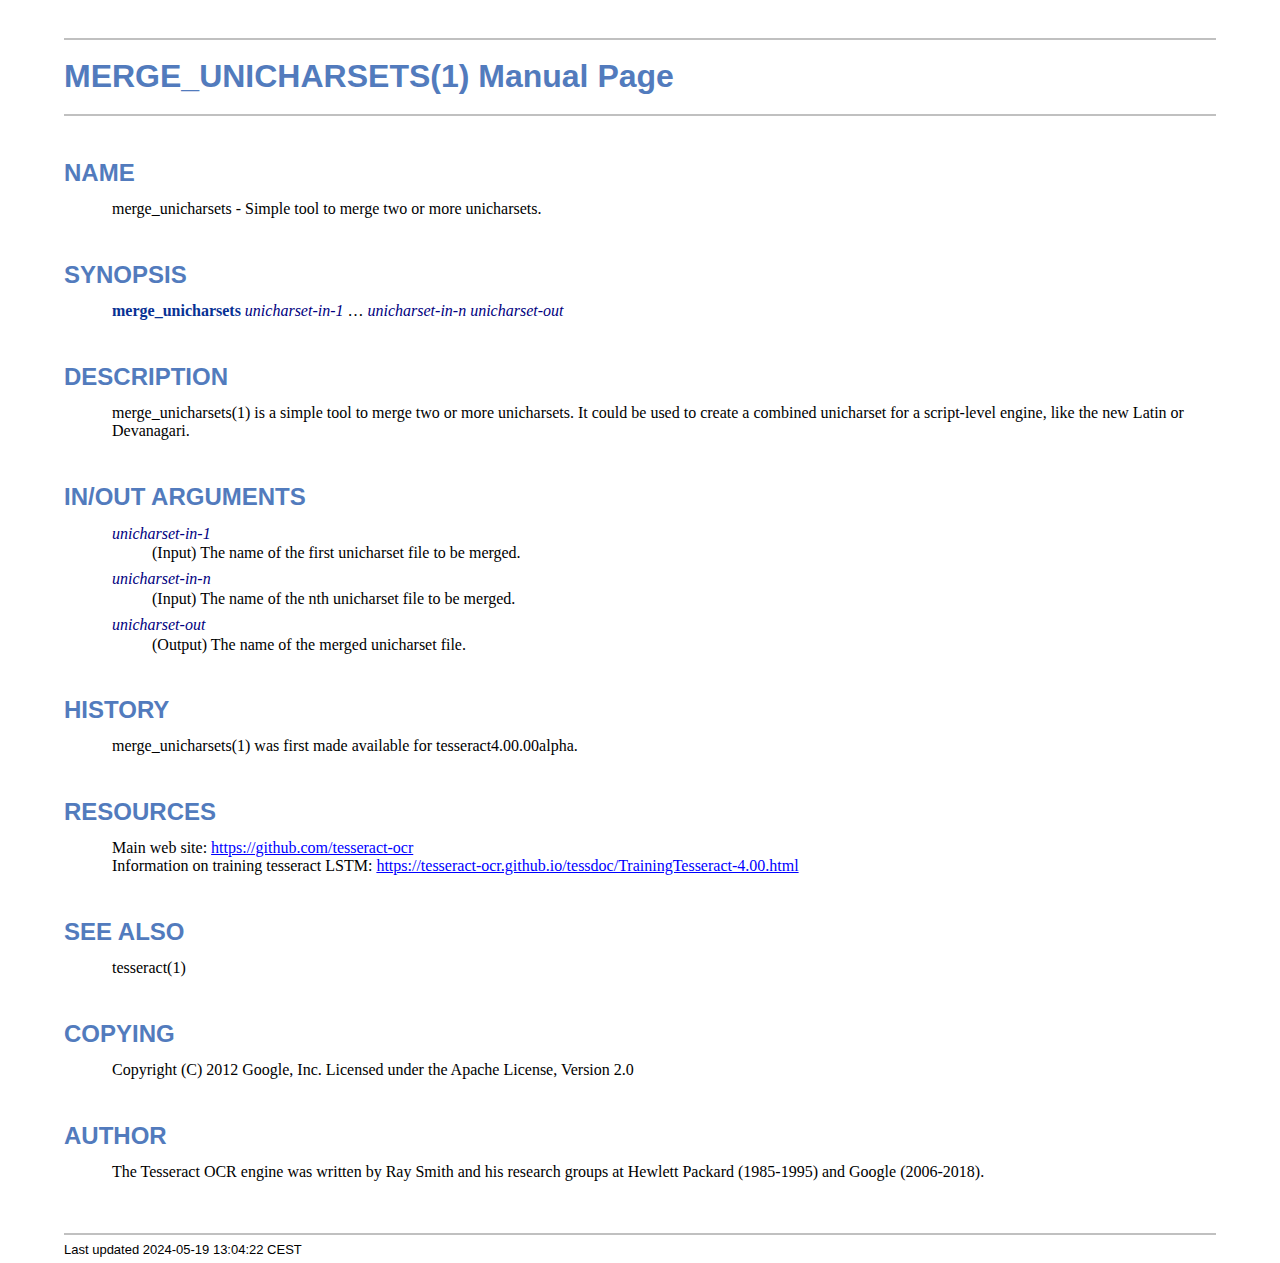
<file: Drawing_question_solving/merge_unicharsets.1.html>
<!DOCTYPE html>
<html lang="en">
<head>
<meta http-equiv="Content-Type" content="text/html; charset=UTF-8">
<meta name="generator" content="AsciiDoc 10.2.0">
<title>MERGE_UNICHARSETS(1)</title>
<style type="text/css">
/* Shared CSS for AsciiDoc xhtml11 and html5 backends */

/* Default font. */
body {
  font-family: Georgia,serif;
}

/* Title font. */
h1, h2, h3, h4, h5, h6,
div.title, caption.title,
thead, p.table.header,
#toctitle,
#author, #revnumber, #revdate, #revremark,
#footer {
  font-family: Arial,Helvetica,sans-serif;
}

body {
  margin: 1em 5% 1em 5%;
}

a {
  color: blue;
  text-decoration: underline;
}
a:visited {
  color: fuchsia;
}

em {
  font-style: italic;
  color: navy;
}

strong {
  font-weight: bold;
  color: #083194;
}

h1, h2, h3, h4, h5, h6 {
  color: #527bbd;
  margin-top: 1.2em;
  margin-bottom: 0.5em;
  line-height: 1.3;
}

h1, h2, h3 {
  border-bottom: 2px solid silver;
}
h2 {
  padding-top: 0.5em;
}
h3 {
  float: left;
}
h3 + * {
  clear: left;
}
h5 {
  font-size: 1.0em;
}

div.sectionbody {
  margin-left: 0;
}

hr {
  border: 1px solid silver;
}

p {
  margin-top: 0.5em;
  margin-bottom: 0.5em;
}

ul, ol, li > p {
  margin-top: 0;
}
ul > li     { color: #aaa; }
ul > li > * { color: black; }

.monospaced, code, pre {
  font-family: "Courier New", Courier, monospace;
  font-size: inherit;
  color: navy;
  padding: 0;
  margin: 0;
}
pre {
  white-space: pre-wrap;
}

#author {
  color: #527bbd;
  font-weight: bold;
  font-size: 1.1em;
}
#email {
}
#revnumber, #revdate, #revremark {
}

#footer {
  font-size: small;
  border-top: 2px solid silver;
  padding-top: 0.5em;
  margin-top: 4.0em;
}
#footer-text {
  float: left;
  padding-bottom: 0.5em;
}
#footer-badges {
  float: right;
  padding-bottom: 0.5em;
}

#preamble {
  margin-top: 1.5em;
  margin-bottom: 1.5em;
}
div.imageblock, div.exampleblock, div.verseblock,
div.quoteblock, div.literalblock, div.listingblock, div.sidebarblock,
div.admonitionblock {
  margin-top: 1.0em;
  margin-bottom: 1.5em;
}
div.admonitionblock {
  margin-top: 2.0em;
  margin-bottom: 2.0em;
  margin-right: 10%;
  color: #606060;
}

div.content { /* Block element content. */
  padding: 0;
}

/* Block element titles. */
div.title, caption.title {
  color: #527bbd;
  font-weight: bold;
  text-align: left;
  margin-top: 1.0em;
  margin-bottom: 0.5em;
}
div.title + * {
  margin-top: 0;
}

td div.title:first-child {
  margin-top: 0.0em;
}
div.content div.title:first-child {
  margin-top: 0.0em;
}
div.content + div.title {
  margin-top: 0.0em;
}

div.sidebarblock > div.content {
  background: #ffffee;
  border: 1px solid #dddddd;
  border-left: 4px solid #f0f0f0;
  padding: 0.5em;
}

div.listingblock > div.content {
  border: 1px solid #dddddd;
  border-left: 5px solid #f0f0f0;
  background: #f8f8f8;
  padding: 0.5em;
}

div.quoteblock, div.verseblock {
  padding-left: 1.0em;
  margin-left: 1.0em;
  margin-right: 10%;
  border-left: 5px solid #f0f0f0;
  color: #888;
}

div.quoteblock > div.attribution {
  padding-top: 0.5em;
  text-align: right;
}

div.verseblock > pre.content {
  font-family: inherit;
  font-size: inherit;
}
div.verseblock > div.attribution {
  padding-top: 0.75em;
  text-align: left;
}
/* DEPRECATED: Pre version 8.2.7 verse style literal block. */
div.verseblock + div.attribution {
  text-align: left;
}

div.admonitionblock .icon {
  vertical-align: top;
  font-size: 1.1em;
  font-weight: bold;
  text-decoration: underline;
  color: #527bbd;
  padding-right: 0.5em;
}
div.admonitionblock td.content {
  padding-left: 0.5em;
  border-left: 3px solid #dddddd;
}

div.exampleblock > div.content {
  border-left: 3px solid #dddddd;
  padding-left: 0.5em;
}

div.imageblock div.content { padding-left: 0; }
span.image img { border-style: none; vertical-align: text-bottom; }
a.image:visited { color: white; }

dl {
  margin-top: 0.8em;
  margin-bottom: 0.8em;
}
dt {
  margin-top: 0.5em;
  margin-bottom: 0;
  font-style: normal;
  color: navy;
}
dd > *:first-child {
  margin-top: 0.1em;
}

ul, ol {
    list-style-position: outside;
}
ol.arabic {
  list-style-type: decimal;
}
ol.loweralpha {
  list-style-type: lower-alpha;
}
ol.upperalpha {
  list-style-type: upper-alpha;
}
ol.lowerroman {
  list-style-type: lower-roman;
}
ol.upperroman {
  list-style-type: upper-roman;
}

div.compact ul, div.compact ol,
div.compact p, div.compact p,
div.compact div, div.compact div {
  margin-top: 0.1em;
  margin-bottom: 0.1em;
}

tfoot {
  font-weight: bold;
}
td > div.verse {
  white-space: pre;
}

div.hdlist {
  margin-top: 0.8em;
  margin-bottom: 0.8em;
}
div.hdlist tr {
  padding-bottom: 15px;
}
dt.hdlist1.strong, td.hdlist1.strong {
  font-weight: bold;
}
td.hdlist1 {
  vertical-align: top;
  font-style: normal;
  padding-right: 0.8em;
  color: navy;
}
td.hdlist2 {
  vertical-align: top;
}
div.hdlist.compact tr {
  margin: 0;
  padding-bottom: 0;
}

.comment {
  background: yellow;
}

.footnote, .footnoteref {
  font-size: 0.8em;
}

span.footnote, span.footnoteref {
  vertical-align: super;
}

#footnotes {
  margin: 20px 0 20px 0;
  padding: 7px 0 0 0;
}

#footnotes div.footnote {
  margin: 0 0 5px 0;
}

#footnotes hr {
  border: none;
  border-top: 1px solid silver;
  height: 1px;
  text-align: left;
  margin-left: 0;
  width: 20%;
  min-width: 100px;
}

div.colist td {
  padding-right: 0.5em;
  padding-bottom: 0.3em;
  vertical-align: top;
}
div.colist td img {
  margin-top: 0.3em;
}

@media print {
  #footer-badges { display: none; }
}

#toc {
  margin-bottom: 2.5em;
}

#toctitle {
  color: #527bbd;
  font-size: 1.1em;
  font-weight: bold;
  margin-top: 1.0em;
  margin-bottom: 0.1em;
}

div.toclevel0, div.toclevel1, div.toclevel2, div.toclevel3, div.toclevel4 {
  margin-top: 0;
  margin-bottom: 0;
}
div.toclevel2 {
  margin-left: 2em;
  font-size: 0.9em;
}
div.toclevel3 {
  margin-left: 4em;
  font-size: 0.9em;
}
div.toclevel4 {
  margin-left: 6em;
  font-size: 0.9em;
}

span.aqua { color: aqua; }
span.black { color: black; }
span.blue { color: blue; }
span.fuchsia { color: fuchsia; }
span.gray { color: gray; }
span.green { color: green; }
span.lime { color: lime; }
span.maroon { color: maroon; }
span.navy { color: navy; }
span.olive { color: olive; }
span.purple { color: purple; }
span.red { color: red; }
span.silver { color: silver; }
span.teal { color: teal; }
span.white { color: white; }
span.yellow { color: yellow; }

span.aqua-background { background: aqua; }
span.black-background { background: black; }
span.blue-background { background: blue; }
span.fuchsia-background { background: fuchsia; }
span.gray-background { background: gray; }
span.green-background { background: green; }
span.lime-background { background: lime; }
span.maroon-background { background: maroon; }
span.navy-background { background: navy; }
span.olive-background { background: olive; }
span.purple-background { background: purple; }
span.red-background { background: red; }
span.silver-background { background: silver; }
span.teal-background { background: teal; }
span.white-background { background: white; }
span.yellow-background { background: yellow; }

span.big { font-size: 2em; }
span.small { font-size: 0.6em; }

span.underline { text-decoration: underline; }
span.overline { text-decoration: overline; }
span.line-through { text-decoration: line-through; }

div.unbreakable { page-break-inside: avoid; }


/*
 * xhtml11 specific
 *
 * */

div.tableblock {
  margin-top: 1.0em;
  margin-bottom: 1.5em;
}
div.tableblock > table {
  border: 3px solid #527bbd;
}
thead, p.table.header {
  font-weight: bold;
  color: #527bbd;
}
p.table {
  margin-top: 0;
}
/* Because the table frame attribute is overridden by CSS in most browsers. */
div.tableblock > table[frame="void"] {
  border-style: none;
}
div.tableblock > table[frame="hsides"] {
  border-left-style: none;
  border-right-style: none;
}
div.tableblock > table[frame="vsides"] {
  border-top-style: none;
  border-bottom-style: none;
}


/*
 * html5 specific
 *
 * */

table.tableblock {
  margin-top: 1.0em;
  margin-bottom: 1.5em;
}
thead, p.tableblock.header {
  font-weight: bold;
  color: #527bbd;
}
p.tableblock {
  margin-top: 0;
}
table.tableblock {
  border-width: 3px;
  border-spacing: 0px;
  border-style: solid;
  border-color: #527bbd;
  border-collapse: collapse;
}
th.tableblock, td.tableblock {
  border-width: 1px;
  padding: 4px;
  border-style: solid;
  border-color: #527bbd;
}

table.tableblock.frame-topbot {
  border-left-style: hidden;
  border-right-style: hidden;
}
table.tableblock.frame-sides {
  border-top-style: hidden;
  border-bottom-style: hidden;
}
table.tableblock.frame-none {
  border-style: hidden;
}

th.tableblock.halign-left, td.tableblock.halign-left {
  text-align: left;
}
th.tableblock.halign-center, td.tableblock.halign-center {
  text-align: center;
}
th.tableblock.halign-right, td.tableblock.halign-right {
  text-align: right;
}

th.tableblock.valign-top, td.tableblock.valign-top {
  vertical-align: top;
}
th.tableblock.valign-middle, td.tableblock.valign-middle {
  vertical-align: middle;
}
th.tableblock.valign-bottom, td.tableblock.valign-bottom {
  vertical-align: bottom;
}


/*
 * manpage specific
 *
 * */

body.manpage h1 {
  padding-top: 0.5em;
  padding-bottom: 0.5em;
  border-top: 2px solid silver;
  border-bottom: 2px solid silver;
}
body.manpage h2 {
  border-style: none;
}
body.manpage div.sectionbody {
  margin-left: 3em;
}

@media print {
  body.manpage div#toc { display: none; }
}


</style>
<script type="text/javascript">
/*<![CDATA[*/
var asciidoc = {  // Namespace.

/////////////////////////////////////////////////////////////////////
// Table Of Contents generator
/////////////////////////////////////////////////////////////////////

/* Author: Mihai Bazon, September 2002
 * http://students.infoiasi.ro/~mishoo
 *
 * Table Of Content generator
 * Version: 0.4
 *
 * Feel free to use this script under the terms of the GNU General Public
 * License, as long as you do not remove or alter this notice.
 */

 /* modified by Troy D. Hanson, September 2006. License: GPL */
 /* modified by Stuart Rackham, 2006, 2009. License: GPL */

// toclevels = 1..4.
toc: function (toclevels) {

  function getText(el) {
    var text = "";
    for (var i = el.firstChild; i != null; i = i.nextSibling) {
      if (i.nodeType == 3 /* Node.TEXT_NODE */) // IE doesn't speak constants.
        text += i.data;
      else if (i.firstChild != null)
        text += getText(i);
    }
    return text;
  }

  function TocEntry(el, text, toclevel) {
    this.element = el;
    this.text = text;
    this.toclevel = toclevel;
  }

  function tocEntries(el, toclevels) {
    var result = new Array;
    var re = new RegExp('[hH]([1-'+(toclevels+1)+'])');
    // Function that scans the DOM tree for header elements (the DOM2
    // nodeIterator API would be a better technique but not supported by all
    // browsers).
    var iterate = function (el) {
      for (var i = el.firstChild; i != null; i = i.nextSibling) {
        if (i.nodeType == 1 /* Node.ELEMENT_NODE */) {
          var mo = re.exec(i.tagName);
          if (mo && (i.getAttribute("class") || i.getAttribute("className")) != "float") {
            result[result.length] = new TocEntry(i, getText(i), mo[1]-1);
          }
          iterate(i);
        }
      }
    }
    iterate(el);
    return result;
  }

  var toc = document.getElementById("toc");
  if (!toc) {
    return;
  }

  // Delete existing TOC entries in case we're reloading the TOC.
  var tocEntriesToRemove = [];
  var i;
  for (i = 0; i < toc.childNodes.length; i++) {
    var entry = toc.childNodes[i];
    if (entry.nodeName.toLowerCase() == 'div'
     && entry.getAttribute("class")
     && entry.getAttribute("class").match(/^toclevel/))
      tocEntriesToRemove.push(entry);
  }
  for (i = 0; i < tocEntriesToRemove.length; i++) {
    toc.removeChild(tocEntriesToRemove[i]);
  }

  // Rebuild TOC entries.
  var entries = tocEntries(document.getElementById("content"), toclevels);
  for (var i = 0; i < entries.length; ++i) {
    var entry = entries[i];
    if (entry.element.id == "")
      entry.element.id = "_toc_" + i;
    var a = document.createElement("a");
    a.href = "#" + entry.element.id;
    a.appendChild(document.createTextNode(entry.text));
    var div = document.createElement("div");
    div.appendChild(a);
    div.className = "toclevel" + entry.toclevel;
    toc.appendChild(div);
  }
  if (entries.length == 0)
    toc.parentNode.removeChild(toc);
},


/////////////////////////////////////////////////////////////////////
// Footnotes generator
/////////////////////////////////////////////////////////////////////

/* Based on footnote generation code from:
 * http://www.brandspankingnew.net/archive/2005/07/format_footnote.html
 */

footnotes: function () {
  // Delete existing footnote entries in case we're reloading the footnodes.
  var i;
  var noteholder = document.getElementById("footnotes");
  if (!noteholder) {
    return;
  }
  var entriesToRemove = [];
  for (i = 0; i < noteholder.childNodes.length; i++) {
    var entry = noteholder.childNodes[i];
    if (entry.nodeName.toLowerCase() == 'div' && entry.getAttribute("class") == "footnote")
      entriesToRemove.push(entry);
  }
  for (i = 0; i < entriesToRemove.length; i++) {
    noteholder.removeChild(entriesToRemove[i]);
  }

  // Rebuild footnote entries.
  var cont = document.getElementById("content");
  var spans = cont.getElementsByTagName("span");
  var refs = {};
  var n = 0;
  for (i=0; i<spans.length; i++) {
    if (spans[i].className == "footnote") {
      n++;
      var note = spans[i].getAttribute("data-note");
      if (!note) {
        // Use [\s\S] in place of . so multi-line matches work.
        // Because JavaScript has no s (dotall) regex flag.
        note = spans[i].innerHTML.match(/\s*\[([\s\S]*)]\s*/)[1];
        spans[i].innerHTML =
          "[<a id='_footnoteref_" + n + "' href='#_footnote_" + n +
          "' title='View footnote' class='footnote'>" + n + "</a>]";
        spans[i].setAttribute("data-note", note);
      }
      noteholder.innerHTML +=
        "<div class='footnote' id='_footnote_" + n + "'>" +
        "<a href='#_footnoteref_" + n + "' title='Return to text'>" +
        n + "</a>. " + note + "</div>";
      var id =spans[i].getAttribute("id");
      if (id != null) refs["#"+id] = n;
    }
  }
  if (n == 0)
    noteholder.parentNode.removeChild(noteholder);
  else {
    // Process footnoterefs.
    for (i=0; i<spans.length; i++) {
      if (spans[i].className == "footnoteref") {
        var href = spans[i].getElementsByTagName("a")[0].getAttribute("href");
        href = href.match(/#.*/)[0];  // Because IE return full URL.
        n = refs[href];
        spans[i].innerHTML =
          "[<a href='#_footnote_" + n +
          "' title='View footnote' class='footnote'>" + n + "</a>]";
      }
    }
  }
},

install: function(toclevels) {
  var timerId;

  function reinstall() {
    asciidoc.footnotes();
    if (toclevels) {
      asciidoc.toc(toclevels);
    }
  }

  function reinstallAndRemoveTimer() {
    clearInterval(timerId);
    reinstall();
  }

  timerId = setInterval(reinstall, 500);
  if (document.addEventListener)
    document.addEventListener("DOMContentLoaded", reinstallAndRemoveTimer, false);
  else
    window.onload = reinstallAndRemoveTimer;
}

}
asciidoc.install();
/*]]>*/
</script>
</head>
<body class="manpage">
<div id="header">
<h1>
MERGE_UNICHARSETS(1) Manual Page
</h1>
<h2>NAME</h2>
<div class="sectionbody">
<p>merge_unicharsets -
   Simple tool to merge two or more unicharsets.
</p>
</div>
</div>
<div id="content">
<div class="sect1">
<h2 id="_synopsis">SYNOPSIS</h2>
<div class="sectionbody">
<div class="paragraph"><p><strong>merge_unicharsets</strong> <em>unicharset-in-1</em> &#8230; <em>unicharset-in-n</em> <em>unicharset-out</em></p></div>
</div>
</div>
<div class="sect1">
<h2 id="_description">DESCRIPTION</h2>
<div class="sectionbody">
<div class="paragraph"><p>merge_unicharsets(1) is a simple tool to merge two or more unicharsets.
It could be used to create a combined unicharset for a script-level engine,
like the new Latin or Devanagari.</p></div>
</div>
</div>
<div class="sect1">
<h2 id="_in_out_arguments">IN/OUT ARGUMENTS</h2>
<div class="sectionbody">
<div class="dlist"><dl>
<dt class="hdlist1">
<em>unicharset-in-1</em>
</dt>
<dd>
<p>
        (Input) The name of the first unicharset file to be merged.
</p>
</dd>
<dt class="hdlist1">
<em>unicharset-in-n</em>
</dt>
<dd>
<p>
        (Input) The name of the nth unicharset file to be merged.
</p>
</dd>
<dt class="hdlist1">
<em>unicharset-out</em>
</dt>
<dd>
<p>
        (Output) The name of the merged unicharset file.
</p>
</dd>
</dl></div>
</div>
</div>
<div class="sect1">
<h2 id="_history">HISTORY</h2>
<div class="sectionbody">
<div class="paragraph"><p>merge_unicharsets(1) was first made available for tesseract4.00.00alpha.</p></div>
</div>
</div>
<div class="sect1">
<h2 id="_resources">RESOURCES</h2>
<div class="sectionbody">
<div class="paragraph"><p>Main web site: <a href="https://github.com/tesseract-ocr">https://github.com/tesseract-ocr</a><br>
Information on training tesseract LSTM: <a href="https://tesseract-ocr.github.io/tessdoc/TrainingTesseract-4.00.html">https://tesseract-ocr.github.io/tessdoc/TrainingTesseract-4.00.html</a></p></div>
</div>
</div>
<div class="sect1">
<h2 id="_see_also">SEE ALSO</h2>
<div class="sectionbody">
<div class="paragraph"><p>tesseract(1)</p></div>
</div>
</div>
<div class="sect1">
<h2 id="_copying">COPYING</h2>
<div class="sectionbody">
<div class="paragraph"><p>Copyright (C) 2012 Google, Inc.
Licensed under the Apache License, Version 2.0</p></div>
</div>
</div>
<div class="sect1">
<h2 id="_author">AUTHOR</h2>
<div class="sectionbody">
<div class="paragraph"><p>The Tesseract OCR engine was written by Ray Smith and his research groups
at Hewlett Packard (1985-1995) and Google (2006-2018).</p></div>
</div>
</div>
</div>
<div id="footnotes"><hr></div>
<div id="footer">
<div id="footer-text">
Last updated
 2024-05-19 13:04:22 CEST
</div>
</div>
</body>
</html>
</file>
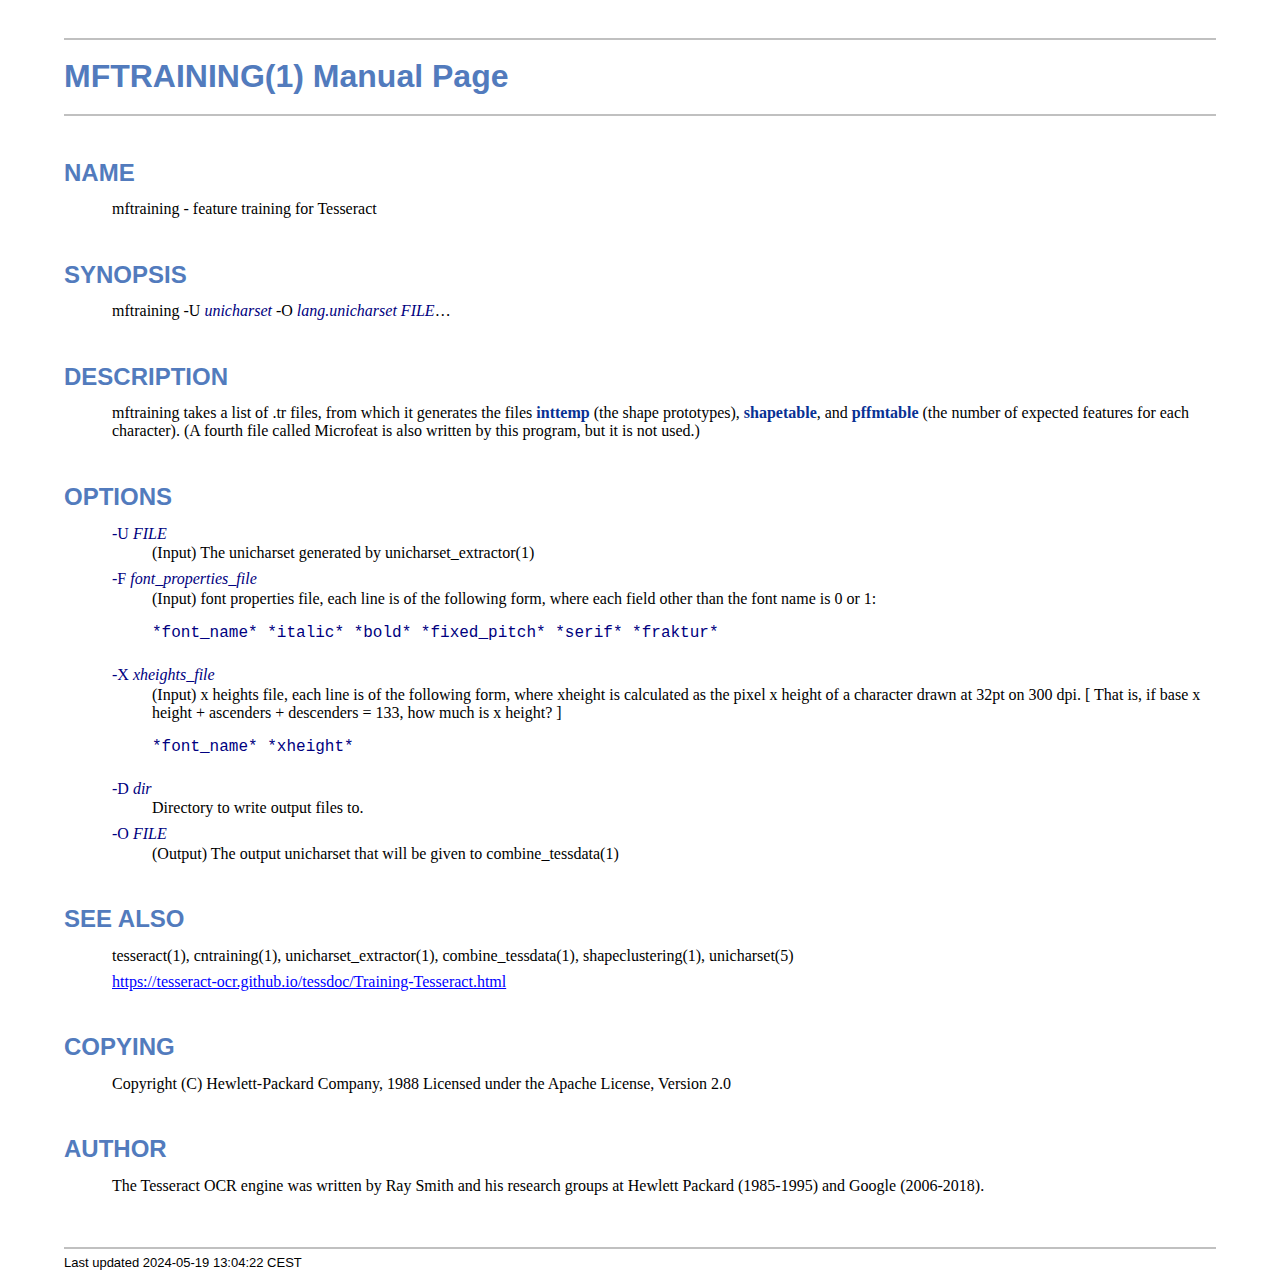
<file: Drawing_question_solving/mftraining.1.html>
<!DOCTYPE html>
<html lang="en">
<head>
<meta http-equiv="Content-Type" content="text/html; charset=UTF-8">
<meta name="generator" content="AsciiDoc 10.2.0">
<title>MFTRAINING(1)</title>
<style type="text/css">
/* Shared CSS for AsciiDoc xhtml11 and html5 backends */

/* Default font. */
body {
  font-family: Georgia,serif;
}

/* Title font. */
h1, h2, h3, h4, h5, h6,
div.title, caption.title,
thead, p.table.header,
#toctitle,
#author, #revnumber, #revdate, #revremark,
#footer {
  font-family: Arial,Helvetica,sans-serif;
}

body {
  margin: 1em 5% 1em 5%;
}

a {
  color: blue;
  text-decoration: underline;
}
a:visited {
  color: fuchsia;
}

em {
  font-style: italic;
  color: navy;
}

strong {
  font-weight: bold;
  color: #083194;
}

h1, h2, h3, h4, h5, h6 {
  color: #527bbd;
  margin-top: 1.2em;
  margin-bottom: 0.5em;
  line-height: 1.3;
}

h1, h2, h3 {
  border-bottom: 2px solid silver;
}
h2 {
  padding-top: 0.5em;
}
h3 {
  float: left;
}
h3 + * {
  clear: left;
}
h5 {
  font-size: 1.0em;
}

div.sectionbody {
  margin-left: 0;
}

hr {
  border: 1px solid silver;
}

p {
  margin-top: 0.5em;
  margin-bottom: 0.5em;
}

ul, ol, li > p {
  margin-top: 0;
}
ul > li     { color: #aaa; }
ul > li > * { color: black; }

.monospaced, code, pre {
  font-family: "Courier New", Courier, monospace;
  font-size: inherit;
  color: navy;
  padding: 0;
  margin: 0;
}
pre {
  white-space: pre-wrap;
}

#author {
  color: #527bbd;
  font-weight: bold;
  font-size: 1.1em;
}
#email {
}
#revnumber, #revdate, #revremark {
}

#footer {
  font-size: small;
  border-top: 2px solid silver;
  padding-top: 0.5em;
  margin-top: 4.0em;
}
#footer-text {
  float: left;
  padding-bottom: 0.5em;
}
#footer-badges {
  float: right;
  padding-bottom: 0.5em;
}

#preamble {
  margin-top: 1.5em;
  margin-bottom: 1.5em;
}
div.imageblock, div.exampleblock, div.verseblock,
div.quoteblock, div.literalblock, div.listingblock, div.sidebarblock,
div.admonitionblock {
  margin-top: 1.0em;
  margin-bottom: 1.5em;
}
div.admonitionblock {
  margin-top: 2.0em;
  margin-bottom: 2.0em;
  margin-right: 10%;
  color: #606060;
}

div.content { /* Block element content. */
  padding: 0;
}

/* Block element titles. */
div.title, caption.title {
  color: #527bbd;
  font-weight: bold;
  text-align: left;
  margin-top: 1.0em;
  margin-bottom: 0.5em;
}
div.title + * {
  margin-top: 0;
}

td div.title:first-child {
  margin-top: 0.0em;
}
div.content div.title:first-child {
  margin-top: 0.0em;
}
div.content + div.title {
  margin-top: 0.0em;
}

div.sidebarblock > div.content {
  background: #ffffee;
  border: 1px solid #dddddd;
  border-left: 4px solid #f0f0f0;
  padding: 0.5em;
}

div.listingblock > div.content {
  border: 1px solid #dddddd;
  border-left: 5px solid #f0f0f0;
  background: #f8f8f8;
  padding: 0.5em;
}

div.quoteblock, div.verseblock {
  padding-left: 1.0em;
  margin-left: 1.0em;
  margin-right: 10%;
  border-left: 5px solid #f0f0f0;
  color: #888;
}

div.quoteblock > div.attribution {
  padding-top: 0.5em;
  text-align: right;
}

div.verseblock > pre.content {
  font-family: inherit;
  font-size: inherit;
}
div.verseblock > div.attribution {
  padding-top: 0.75em;
  text-align: left;
}
/* DEPRECATED: Pre version 8.2.7 verse style literal block. */
div.verseblock + div.attribution {
  text-align: left;
}

div.admonitionblock .icon {
  vertical-align: top;
  font-size: 1.1em;
  font-weight: bold;
  text-decoration: underline;
  color: #527bbd;
  padding-right: 0.5em;
}
div.admonitionblock td.content {
  padding-left: 0.5em;
  border-left: 3px solid #dddddd;
}

div.exampleblock > div.content {
  border-left: 3px solid #dddddd;
  padding-left: 0.5em;
}

div.imageblock div.content { padding-left: 0; }
span.image img { border-style: none; vertical-align: text-bottom; }
a.image:visited { color: white; }

dl {
  margin-top: 0.8em;
  margin-bottom: 0.8em;
}
dt {
  margin-top: 0.5em;
  margin-bottom: 0;
  font-style: normal;
  color: navy;
}
dd > *:first-child {
  margin-top: 0.1em;
}

ul, ol {
    list-style-position: outside;
}
ol.arabic {
  list-style-type: decimal;
}
ol.loweralpha {
  list-style-type: lower-alpha;
}
ol.upperalpha {
  list-style-type: upper-alpha;
}
ol.lowerroman {
  list-style-type: lower-roman;
}
ol.upperroman {
  list-style-type: upper-roman;
}

div.compact ul, div.compact ol,
div.compact p, div.compact p,
div.compact div, div.compact div {
  margin-top: 0.1em;
  margin-bottom: 0.1em;
}

tfoot {
  font-weight: bold;
}
td > div.verse {
  white-space: pre;
}

div.hdlist {
  margin-top: 0.8em;
  margin-bottom: 0.8em;
}
div.hdlist tr {
  padding-bottom: 15px;
}
dt.hdlist1.strong, td.hdlist1.strong {
  font-weight: bold;
}
td.hdlist1 {
  vertical-align: top;
  font-style: normal;
  padding-right: 0.8em;
  color: navy;
}
td.hdlist2 {
  vertical-align: top;
}
div.hdlist.compact tr {
  margin: 0;
  padding-bottom: 0;
}

.comment {
  background: yellow;
}

.footnote, .footnoteref {
  font-size: 0.8em;
}

span.footnote, span.footnoteref {
  vertical-align: super;
}

#footnotes {
  margin: 20px 0 20px 0;
  padding: 7px 0 0 0;
}

#footnotes div.footnote {
  margin: 0 0 5px 0;
}

#footnotes hr {
  border: none;
  border-top: 1px solid silver;
  height: 1px;
  text-align: left;
  margin-left: 0;
  width: 20%;
  min-width: 100px;
}

div.colist td {
  padding-right: 0.5em;
  padding-bottom: 0.3em;
  vertical-align: top;
}
div.colist td img {
  margin-top: 0.3em;
}

@media print {
  #footer-badges { display: none; }
}

#toc {
  margin-bottom: 2.5em;
}

#toctitle {
  color: #527bbd;
  font-size: 1.1em;
  font-weight: bold;
  margin-top: 1.0em;
  margin-bottom: 0.1em;
}

div.toclevel0, div.toclevel1, div.toclevel2, div.toclevel3, div.toclevel4 {
  margin-top: 0;
  margin-bottom: 0;
}
div.toclevel2 {
  margin-left: 2em;
  font-size: 0.9em;
}
div.toclevel3 {
  margin-left: 4em;
  font-size: 0.9em;
}
div.toclevel4 {
  margin-left: 6em;
  font-size: 0.9em;
}

span.aqua { color: aqua; }
span.black { color: black; }
span.blue { color: blue; }
span.fuchsia { color: fuchsia; }
span.gray { color: gray; }
span.green { color: green; }
span.lime { color: lime; }
span.maroon { color: maroon; }
span.navy { color: navy; }
span.olive { color: olive; }
span.purple { color: purple; }
span.red { color: red; }
span.silver { color: silver; }
span.teal { color: teal; }
span.white { color: white; }
span.yellow { color: yellow; }

span.aqua-background { background: aqua; }
span.black-background { background: black; }
span.blue-background { background: blue; }
span.fuchsia-background { background: fuchsia; }
span.gray-background { background: gray; }
span.green-background { background: green; }
span.lime-background { background: lime; }
span.maroon-background { background: maroon; }
span.navy-background { background: navy; }
span.olive-background { background: olive; }
span.purple-background { background: purple; }
span.red-background { background: red; }
span.silver-background { background: silver; }
span.teal-background { background: teal; }
span.white-background { background: white; }
span.yellow-background { background: yellow; }

span.big { font-size: 2em; }
span.small { font-size: 0.6em; }

span.underline { text-decoration: underline; }
span.overline { text-decoration: overline; }
span.line-through { text-decoration: line-through; }

div.unbreakable { page-break-inside: avoid; }


/*
 * xhtml11 specific
 *
 * */

div.tableblock {
  margin-top: 1.0em;
  margin-bottom: 1.5em;
}
div.tableblock > table {
  border: 3px solid #527bbd;
}
thead, p.table.header {
  font-weight: bold;
  color: #527bbd;
}
p.table {
  margin-top: 0;
}
/* Because the table frame attribute is overridden by CSS in most browsers. */
div.tableblock > table[frame="void"] {
  border-style: none;
}
div.tableblock > table[frame="hsides"] {
  border-left-style: none;
  border-right-style: none;
}
div.tableblock > table[frame="vsides"] {
  border-top-style: none;
  border-bottom-style: none;
}


/*
 * html5 specific
 *
 * */

table.tableblock {
  margin-top: 1.0em;
  margin-bottom: 1.5em;
}
thead, p.tableblock.header {
  font-weight: bold;
  color: #527bbd;
}
p.tableblock {
  margin-top: 0;
}
table.tableblock {
  border-width: 3px;
  border-spacing: 0px;
  border-style: solid;
  border-color: #527bbd;
  border-collapse: collapse;
}
th.tableblock, td.tableblock {
  border-width: 1px;
  padding: 4px;
  border-style: solid;
  border-color: #527bbd;
}

table.tableblock.frame-topbot {
  border-left-style: hidden;
  border-right-style: hidden;
}
table.tableblock.frame-sides {
  border-top-style: hidden;
  border-bottom-style: hidden;
}
table.tableblock.frame-none {
  border-style: hidden;
}

th.tableblock.halign-left, td.tableblock.halign-left {
  text-align: left;
}
th.tableblock.halign-center, td.tableblock.halign-center {
  text-align: center;
}
th.tableblock.halign-right, td.tableblock.halign-right {
  text-align: right;
}

th.tableblock.valign-top, td.tableblock.valign-top {
  vertical-align: top;
}
th.tableblock.valign-middle, td.tableblock.valign-middle {
  vertical-align: middle;
}
th.tableblock.valign-bottom, td.tableblock.valign-bottom {
  vertical-align: bottom;
}


/*
 * manpage specific
 *
 * */

body.manpage h1 {
  padding-top: 0.5em;
  padding-bottom: 0.5em;
  border-top: 2px solid silver;
  border-bottom: 2px solid silver;
}
body.manpage h2 {
  border-style: none;
}
body.manpage div.sectionbody {
  margin-left: 3em;
}

@media print {
  body.manpage div#toc { display: none; }
}


</style>
<script type="text/javascript">
/*<![CDATA[*/
var asciidoc = {  // Namespace.

/////////////////////////////////////////////////////////////////////
// Table Of Contents generator
/////////////////////////////////////////////////////////////////////

/* Author: Mihai Bazon, September 2002
 * http://students.infoiasi.ro/~mishoo
 *
 * Table Of Content generator
 * Version: 0.4
 *
 * Feel free to use this script under the terms of the GNU General Public
 * License, as long as you do not remove or alter this notice.
 */

 /* modified by Troy D. Hanson, September 2006. License: GPL */
 /* modified by Stuart Rackham, 2006, 2009. License: GPL */

// toclevels = 1..4.
toc: function (toclevels) {

  function getText(el) {
    var text = "";
    for (var i = el.firstChild; i != null; i = i.nextSibling) {
      if (i.nodeType == 3 /* Node.TEXT_NODE */) // IE doesn't speak constants.
        text += i.data;
      else if (i.firstChild != null)
        text += getText(i);
    }
    return text;
  }

  function TocEntry(el, text, toclevel) {
    this.element = el;
    this.text = text;
    this.toclevel = toclevel;
  }

  function tocEntries(el, toclevels) {
    var result = new Array;
    var re = new RegExp('[hH]([1-'+(toclevels+1)+'])');
    // Function that scans the DOM tree for header elements (the DOM2
    // nodeIterator API would be a better technique but not supported by all
    // browsers).
    var iterate = function (el) {
      for (var i = el.firstChild; i != null; i = i.nextSibling) {
        if (i.nodeType == 1 /* Node.ELEMENT_NODE */) {
          var mo = re.exec(i.tagName);
          if (mo && (i.getAttribute("class") || i.getAttribute("className")) != "float") {
            result[result.length] = new TocEntry(i, getText(i), mo[1]-1);
          }
          iterate(i);
        }
      }
    }
    iterate(el);
    return result;
  }

  var toc = document.getElementById("toc");
  if (!toc) {
    return;
  }

  // Delete existing TOC entries in case we're reloading the TOC.
  var tocEntriesToRemove = [];
  var i;
  for (i = 0; i < toc.childNodes.length; i++) {
    var entry = toc.childNodes[i];
    if (entry.nodeName.toLowerCase() == 'div'
     && entry.getAttribute("class")
     && entry.getAttribute("class").match(/^toclevel/))
      tocEntriesToRemove.push(entry);
  }
  for (i = 0; i < tocEntriesToRemove.length; i++) {
    toc.removeChild(tocEntriesToRemove[i]);
  }

  // Rebuild TOC entries.
  var entries = tocEntries(document.getElementById("content"), toclevels);
  for (var i = 0; i < entries.length; ++i) {
    var entry = entries[i];
    if (entry.element.id == "")
      entry.element.id = "_toc_" + i;
    var a = document.createElement("a");
    a.href = "#" + entry.element.id;
    a.appendChild(document.createTextNode(entry.text));
    var div = document.createElement("div");
    div.appendChild(a);
    div.className = "toclevel" + entry.toclevel;
    toc.appendChild(div);
  }
  if (entries.length == 0)
    toc.parentNode.removeChild(toc);
},


/////////////////////////////////////////////////////////////////////
// Footnotes generator
/////////////////////////////////////////////////////////////////////

/* Based on footnote generation code from:
 * http://www.brandspankingnew.net/archive/2005/07/format_footnote.html
 */

footnotes: function () {
  // Delete existing footnote entries in case we're reloading the footnodes.
  var i;
  var noteholder = document.getElementById("footnotes");
  if (!noteholder) {
    return;
  }
  var entriesToRemove = [];
  for (i = 0; i < noteholder.childNodes.length; i++) {
    var entry = noteholder.childNodes[i];
    if (entry.nodeName.toLowerCase() == 'div' && entry.getAttribute("class") == "footnote")
      entriesToRemove.push(entry);
  }
  for (i = 0; i < entriesToRemove.length; i++) {
    noteholder.removeChild(entriesToRemove[i]);
  }

  // Rebuild footnote entries.
  var cont = document.getElementById("content");
  var spans = cont.getElementsByTagName("span");
  var refs = {};
  var n = 0;
  for (i=0; i<spans.length; i++) {
    if (spans[i].className == "footnote") {
      n++;
      var note = spans[i].getAttribute("data-note");
      if (!note) {
        // Use [\s\S] in place of . so multi-line matches work.
        // Because JavaScript has no s (dotall) regex flag.
        note = spans[i].innerHTML.match(/\s*\[([\s\S]*)]\s*/)[1];
        spans[i].innerHTML =
          "[<a id='_footnoteref_" + n + "' href='#_footnote_" + n +
          "' title='View footnote' class='footnote'>" + n + "</a>]";
        spans[i].setAttribute("data-note", note);
      }
      noteholder.innerHTML +=
        "<div class='footnote' id='_footnote_" + n + "'>" +
        "<a href='#_footnoteref_" + n + "' title='Return to text'>" +
        n + "</a>. " + note + "</div>";
      var id =spans[i].getAttribute("id");
      if (id != null) refs["#"+id] = n;
    }
  }
  if (n == 0)
    noteholder.parentNode.removeChild(noteholder);
  else {
    // Process footnoterefs.
    for (i=0; i<spans.length; i++) {
      if (spans[i].className == "footnoteref") {
        var href = spans[i].getElementsByTagName("a")[0].getAttribute("href");
        href = href.match(/#.*/)[0];  // Because IE return full URL.
        n = refs[href];
        spans[i].innerHTML =
          "[<a href='#_footnote_" + n +
          "' title='View footnote' class='footnote'>" + n + "</a>]";
      }
    }
  }
},

install: function(toclevels) {
  var timerId;

  function reinstall() {
    asciidoc.footnotes();
    if (toclevels) {
      asciidoc.toc(toclevels);
    }
  }

  function reinstallAndRemoveTimer() {
    clearInterval(timerId);
    reinstall();
  }

  timerId = setInterval(reinstall, 500);
  if (document.addEventListener)
    document.addEventListener("DOMContentLoaded", reinstallAndRemoveTimer, false);
  else
    window.onload = reinstallAndRemoveTimer;
}

}
asciidoc.install();
/*]]>*/
</script>
</head>
<body class="manpage">
<div id="header">
<h1>
MFTRAINING(1) Manual Page
</h1>
<h2>NAME</h2>
<div class="sectionbody">
<p>mftraining -
   feature training for Tesseract
</p>
</div>
</div>
<div id="content">
<div class="sect1">
<h2 id="_synopsis">SYNOPSIS</h2>
<div class="sectionbody">
<div class="paragraph"><p>mftraining -U <em>unicharset</em> -O <em>lang.unicharset</em> <em>FILE</em>&#8230;</p></div>
</div>
</div>
<div class="sect1">
<h2 id="_description">DESCRIPTION</h2>
<div class="sectionbody">
<div class="paragraph"><p>mftraining takes a list of .tr files, from which it generates the
files <strong>inttemp</strong> (the shape prototypes), <strong>shapetable</strong>, and <strong>pffmtable</strong>
(the number of expected features for each character).  (A fourth file
called Microfeat is also written by this program, but it is not used.)</p></div>
</div>
</div>
<div class="sect1">
<h2 id="_options">OPTIONS</h2>
<div class="sectionbody">
<div class="dlist"><dl>
<dt class="hdlist1">
-U <em>FILE</em>
</dt>
<dd>
<p>
        (Input) The unicharset generated by unicharset_extractor(1)
</p>
</dd>
<dt class="hdlist1">
-F <em>font_properties_file</em>
</dt>
<dd>
<p>
        (Input) font properties file, each line is of the following form, where each field other than the font name is 0 or 1:
</p>
<div class="literalblock">
<div class="content monospaced">
<pre>*font_name* *italic* *bold* *fixed_pitch* *serif* *fraktur*</pre>
</div></div>
</dd>
<dt class="hdlist1">
-X <em>xheights_file</em>
</dt>
<dd>
<p>
        (Input) x heights file, each line is of the following form, where xheight is calculated as the pixel x height of a character drawn at 32pt on 300 dpi. [ That is, if base x height + ascenders + descenders = 133, how much is x height? ]
</p>
<div class="literalblock">
<div class="content monospaced">
<pre>*font_name* *xheight*</pre>
</div></div>
</dd>
<dt class="hdlist1">
-D <em>dir</em>
</dt>
<dd>
<p>
        Directory to write output files to.
</p>
</dd>
<dt class="hdlist1">
-O <em>FILE</em>
</dt>
<dd>
<p>
        (Output) The output unicharset that will be given to combine_tessdata(1)
</p>
</dd>
</dl></div>
</div>
</div>
<div class="sect1">
<h2 id="_see_also">SEE ALSO</h2>
<div class="sectionbody">
<div class="paragraph"><p>tesseract(1), cntraining(1), unicharset_extractor(1), combine_tessdata(1),
shapeclustering(1), unicharset(5)</p></div>
<div class="paragraph"><p><a href="https://tesseract-ocr.github.io/tessdoc/Training-Tesseract.html">https://tesseract-ocr.github.io/tessdoc/Training-Tesseract.html</a></p></div>
</div>
</div>
<div class="sect1">
<h2 id="_copying">COPYING</h2>
<div class="sectionbody">
<div class="paragraph"><p>Copyright (C) Hewlett-Packard Company, 1988
Licensed under the Apache License, Version 2.0</p></div>
</div>
</div>
<div class="sect1">
<h2 id="_author">AUTHOR</h2>
<div class="sectionbody">
<div class="paragraph"><p>The Tesseract OCR engine was written by Ray Smith and his research groups
at Hewlett Packard (1985-1995) and Google (2006-2018).</p></div>
</div>
</div>
</div>
<div id="footnotes"><hr></div>
<div id="footer">
<div id="footer-text">
Last updated
 2024-05-19 13:04:22 CEST
</div>
</div>
</body>
</html>
</file>
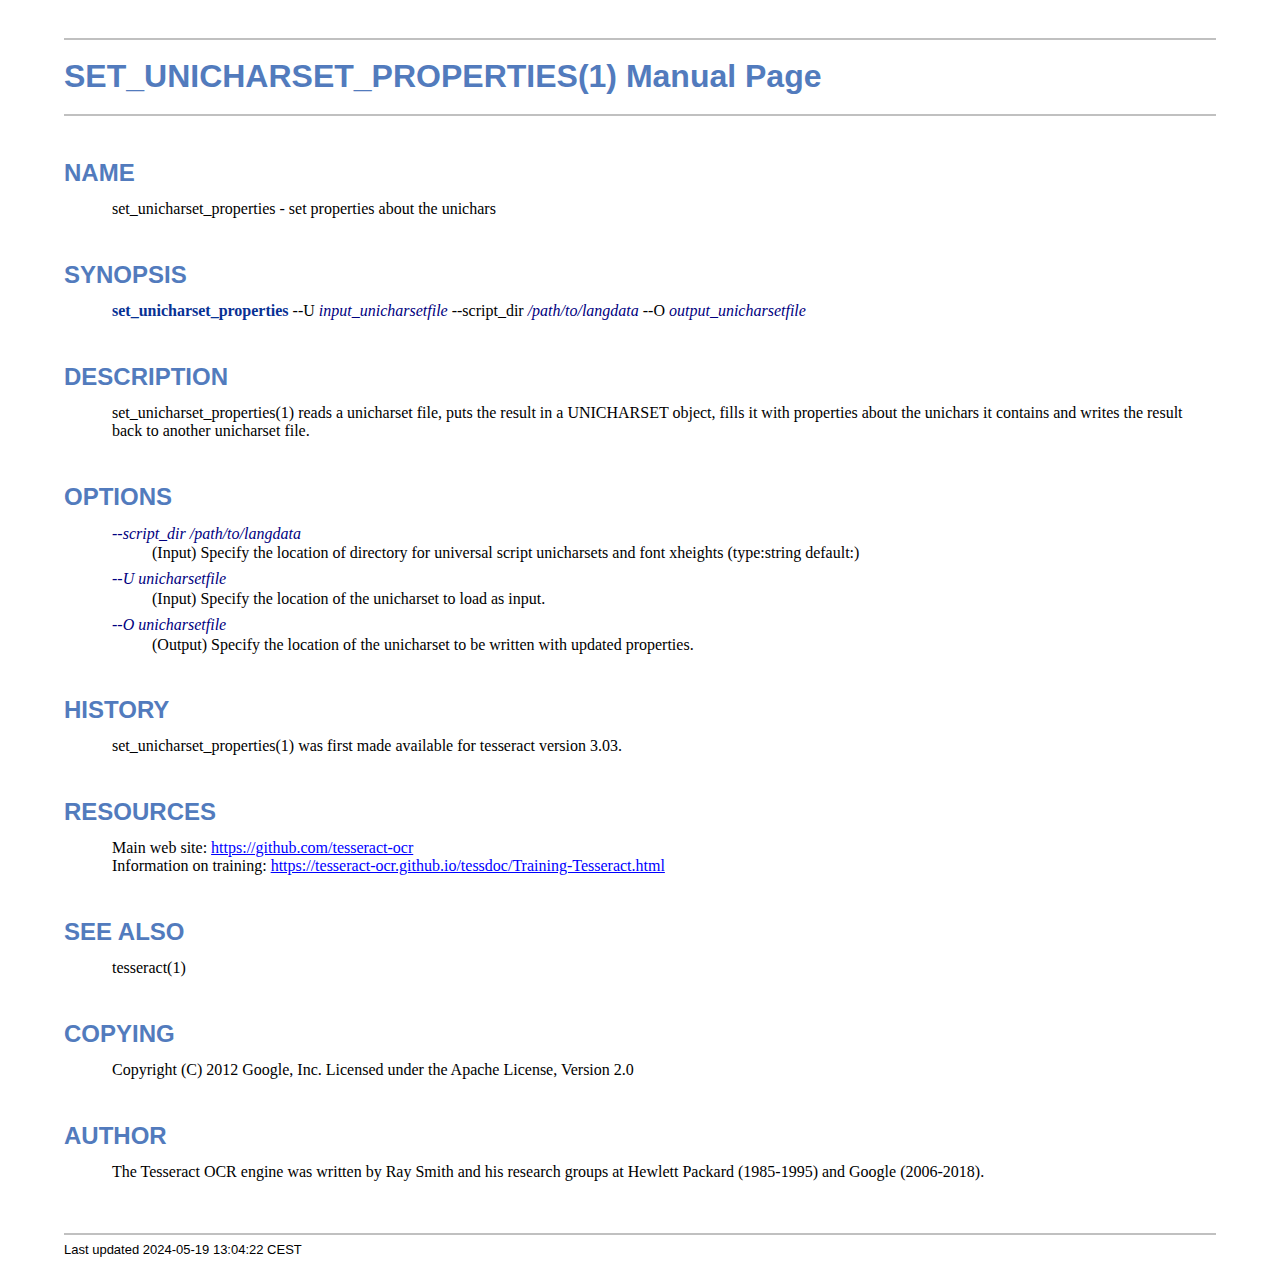
<file: Drawing_question_solving/set_unicharset_properties.1.html>
<!DOCTYPE html>
<html lang="en">
<head>
<meta http-equiv="Content-Type" content="text/html; charset=UTF-8">
<meta name="generator" content="AsciiDoc 10.2.0">
<title>SET_UNICHARSET_PROPERTIES(1)</title>
<style type="text/css">
/* Shared CSS for AsciiDoc xhtml11 and html5 backends */

/* Default font. */
body {
  font-family: Georgia,serif;
}

/* Title font. */
h1, h2, h3, h4, h5, h6,
div.title, caption.title,
thead, p.table.header,
#toctitle,
#author, #revnumber, #revdate, #revremark,
#footer {
  font-family: Arial,Helvetica,sans-serif;
}

body {
  margin: 1em 5% 1em 5%;
}

a {
  color: blue;
  text-decoration: underline;
}
a:visited {
  color: fuchsia;
}

em {
  font-style: italic;
  color: navy;
}

strong {
  font-weight: bold;
  color: #083194;
}

h1, h2, h3, h4, h5, h6 {
  color: #527bbd;
  margin-top: 1.2em;
  margin-bottom: 0.5em;
  line-height: 1.3;
}

h1, h2, h3 {
  border-bottom: 2px solid silver;
}
h2 {
  padding-top: 0.5em;
}
h3 {
  float: left;
}
h3 + * {
  clear: left;
}
h5 {
  font-size: 1.0em;
}

div.sectionbody {
  margin-left: 0;
}

hr {
  border: 1px solid silver;
}

p {
  margin-top: 0.5em;
  margin-bottom: 0.5em;
}

ul, ol, li > p {
  margin-top: 0;
}
ul > li     { color: #aaa; }
ul > li > * { color: black; }

.monospaced, code, pre {
  font-family: "Courier New", Courier, monospace;
  font-size: inherit;
  color: navy;
  padding: 0;
  margin: 0;
}
pre {
  white-space: pre-wrap;
}

#author {
  color: #527bbd;
  font-weight: bold;
  font-size: 1.1em;
}
#email {
}
#revnumber, #revdate, #revremark {
}

#footer {
  font-size: small;
  border-top: 2px solid silver;
  padding-top: 0.5em;
  margin-top: 4.0em;
}
#footer-text {
  float: left;
  padding-bottom: 0.5em;
}
#footer-badges {
  float: right;
  padding-bottom: 0.5em;
}

#preamble {
  margin-top: 1.5em;
  margin-bottom: 1.5em;
}
div.imageblock, div.exampleblock, div.verseblock,
div.quoteblock, div.literalblock, div.listingblock, div.sidebarblock,
div.admonitionblock {
  margin-top: 1.0em;
  margin-bottom: 1.5em;
}
div.admonitionblock {
  margin-top: 2.0em;
  margin-bottom: 2.0em;
  margin-right: 10%;
  color: #606060;
}

div.content { /* Block element content. */
  padding: 0;
}

/* Block element titles. */
div.title, caption.title {
  color: #527bbd;
  font-weight: bold;
  text-align: left;
  margin-top: 1.0em;
  margin-bottom: 0.5em;
}
div.title + * {
  margin-top: 0;
}

td div.title:first-child {
  margin-top: 0.0em;
}
div.content div.title:first-child {
  margin-top: 0.0em;
}
div.content + div.title {
  margin-top: 0.0em;
}

div.sidebarblock > div.content {
  background: #ffffee;
  border: 1px solid #dddddd;
  border-left: 4px solid #f0f0f0;
  padding: 0.5em;
}

div.listingblock > div.content {
  border: 1px solid #dddddd;
  border-left: 5px solid #f0f0f0;
  background: #f8f8f8;
  padding: 0.5em;
}

div.quoteblock, div.verseblock {
  padding-left: 1.0em;
  margin-left: 1.0em;
  margin-right: 10%;
  border-left: 5px solid #f0f0f0;
  color: #888;
}

div.quoteblock > div.attribution {
  padding-top: 0.5em;
  text-align: right;
}

div.verseblock > pre.content {
  font-family: inherit;
  font-size: inherit;
}
div.verseblock > div.attribution {
  padding-top: 0.75em;
  text-align: left;
}
/* DEPRECATED: Pre version 8.2.7 verse style literal block. */
div.verseblock + div.attribution {
  text-align: left;
}

div.admonitionblock .icon {
  vertical-align: top;
  font-size: 1.1em;
  font-weight: bold;
  text-decoration: underline;
  color: #527bbd;
  padding-right: 0.5em;
}
div.admonitionblock td.content {
  padding-left: 0.5em;
  border-left: 3px solid #dddddd;
}

div.exampleblock > div.content {
  border-left: 3px solid #dddddd;
  padding-left: 0.5em;
}

div.imageblock div.content { padding-left: 0; }
span.image img { border-style: none; vertical-align: text-bottom; }
a.image:visited { color: white; }

dl {
  margin-top: 0.8em;
  margin-bottom: 0.8em;
}
dt {
  margin-top: 0.5em;
  margin-bottom: 0;
  font-style: normal;
  color: navy;
}
dd > *:first-child {
  margin-top: 0.1em;
}

ul, ol {
    list-style-position: outside;
}
ol.arabic {
  list-style-type: decimal;
}
ol.loweralpha {
  list-style-type: lower-alpha;
}
ol.upperalpha {
  list-style-type: upper-alpha;
}
ol.lowerroman {
  list-style-type: lower-roman;
}
ol.upperroman {
  list-style-type: upper-roman;
}

div.compact ul, div.compact ol,
div.compact p, div.compact p,
div.compact div, div.compact div {
  margin-top: 0.1em;
  margin-bottom: 0.1em;
}

tfoot {
  font-weight: bold;
}
td > div.verse {
  white-space: pre;
}

div.hdlist {
  margin-top: 0.8em;
  margin-bottom: 0.8em;
}
div.hdlist tr {
  padding-bottom: 15px;
}
dt.hdlist1.strong, td.hdlist1.strong {
  font-weight: bold;
}
td.hdlist1 {
  vertical-align: top;
  font-style: normal;
  padding-right: 0.8em;
  color: navy;
}
td.hdlist2 {
  vertical-align: top;
}
div.hdlist.compact tr {
  margin: 0;
  padding-bottom: 0;
}

.comment {
  background: yellow;
}

.footnote, .footnoteref {
  font-size: 0.8em;
}

span.footnote, span.footnoteref {
  vertical-align: super;
}

#footnotes {
  margin: 20px 0 20px 0;
  padding: 7px 0 0 0;
}

#footnotes div.footnote {
  margin: 0 0 5px 0;
}

#footnotes hr {
  border: none;
  border-top: 1px solid silver;
  height: 1px;
  text-align: left;
  margin-left: 0;
  width: 20%;
  min-width: 100px;
}

div.colist td {
  padding-right: 0.5em;
  padding-bottom: 0.3em;
  vertical-align: top;
}
div.colist td img {
  margin-top: 0.3em;
}

@media print {
  #footer-badges { display: none; }
}

#toc {
  margin-bottom: 2.5em;
}

#toctitle {
  color: #527bbd;
  font-size: 1.1em;
  font-weight: bold;
  margin-top: 1.0em;
  margin-bottom: 0.1em;
}

div.toclevel0, div.toclevel1, div.toclevel2, div.toclevel3, div.toclevel4 {
  margin-top: 0;
  margin-bottom: 0;
}
div.toclevel2 {
  margin-left: 2em;
  font-size: 0.9em;
}
div.toclevel3 {
  margin-left: 4em;
  font-size: 0.9em;
}
div.toclevel4 {
  margin-left: 6em;
  font-size: 0.9em;
}

span.aqua { color: aqua; }
span.black { color: black; }
span.blue { color: blue; }
span.fuchsia { color: fuchsia; }
span.gray { color: gray; }
span.green { color: green; }
span.lime { color: lime; }
span.maroon { color: maroon; }
span.navy { color: navy; }
span.olive { color: olive; }
span.purple { color: purple; }
span.red { color: red; }
span.silver { color: silver; }
span.teal { color: teal; }
span.white { color: white; }
span.yellow { color: yellow; }

span.aqua-background { background: aqua; }
span.black-background { background: black; }
span.blue-background { background: blue; }
span.fuchsia-background { background: fuchsia; }
span.gray-background { background: gray; }
span.green-background { background: green; }
span.lime-background { background: lime; }
span.maroon-background { background: maroon; }
span.navy-background { background: navy; }
span.olive-background { background: olive; }
span.purple-background { background: purple; }
span.red-background { background: red; }
span.silver-background { background: silver; }
span.teal-background { background: teal; }
span.white-background { background: white; }
span.yellow-background { background: yellow; }

span.big { font-size: 2em; }
span.small { font-size: 0.6em; }

span.underline { text-decoration: underline; }
span.overline { text-decoration: overline; }
span.line-through { text-decoration: line-through; }

div.unbreakable { page-break-inside: avoid; }


/*
 * xhtml11 specific
 *
 * */

div.tableblock {
  margin-top: 1.0em;
  margin-bottom: 1.5em;
}
div.tableblock > table {
  border: 3px solid #527bbd;
}
thead, p.table.header {
  font-weight: bold;
  color: #527bbd;
}
p.table {
  margin-top: 0;
}
/* Because the table frame attribute is overridden by CSS in most browsers. */
div.tableblock > table[frame="void"] {
  border-style: none;
}
div.tableblock > table[frame="hsides"] {
  border-left-style: none;
  border-right-style: none;
}
div.tableblock > table[frame="vsides"] {
  border-top-style: none;
  border-bottom-style: none;
}


/*
 * html5 specific
 *
 * */

table.tableblock {
  margin-top: 1.0em;
  margin-bottom: 1.5em;
}
thead, p.tableblock.header {
  font-weight: bold;
  color: #527bbd;
}
p.tableblock {
  margin-top: 0;
}
table.tableblock {
  border-width: 3px;
  border-spacing: 0px;
  border-style: solid;
  border-color: #527bbd;
  border-collapse: collapse;
}
th.tableblock, td.tableblock {
  border-width: 1px;
  padding: 4px;
  border-style: solid;
  border-color: #527bbd;
}

table.tableblock.frame-topbot {
  border-left-style: hidden;
  border-right-style: hidden;
}
table.tableblock.frame-sides {
  border-top-style: hidden;
  border-bottom-style: hidden;
}
table.tableblock.frame-none {
  border-style: hidden;
}

th.tableblock.halign-left, td.tableblock.halign-left {
  text-align: left;
}
th.tableblock.halign-center, td.tableblock.halign-center {
  text-align: center;
}
th.tableblock.halign-right, td.tableblock.halign-right {
  text-align: right;
}

th.tableblock.valign-top, td.tableblock.valign-top {
  vertical-align: top;
}
th.tableblock.valign-middle, td.tableblock.valign-middle {
  vertical-align: middle;
}
th.tableblock.valign-bottom, td.tableblock.valign-bottom {
  vertical-align: bottom;
}


/*
 * manpage specific
 *
 * */

body.manpage h1 {
  padding-top: 0.5em;
  padding-bottom: 0.5em;
  border-top: 2px solid silver;
  border-bottom: 2px solid silver;
}
body.manpage h2 {
  border-style: none;
}
body.manpage div.sectionbody {
  margin-left: 3em;
}

@media print {
  body.manpage div#toc { display: none; }
}


</style>
<script type="text/javascript">
/*<![CDATA[*/
var asciidoc = {  // Namespace.

/////////////////////////////////////////////////////////////////////
// Table Of Contents generator
/////////////////////////////////////////////////////////////////////

/* Author: Mihai Bazon, September 2002
 * http://students.infoiasi.ro/~mishoo
 *
 * Table Of Content generator
 * Version: 0.4
 *
 * Feel free to use this script under the terms of the GNU General Public
 * License, as long as you do not remove or alter this notice.
 */

 /* modified by Troy D. Hanson, September 2006. License: GPL */
 /* modified by Stuart Rackham, 2006, 2009. License: GPL */

// toclevels = 1..4.
toc: function (toclevels) {

  function getText(el) {
    var text = "";
    for (var i = el.firstChild; i != null; i = i.nextSibling) {
      if (i.nodeType == 3 /* Node.TEXT_NODE */) // IE doesn't speak constants.
        text += i.data;
      else if (i.firstChild != null)
        text += getText(i);
    }
    return text;
  }

  function TocEntry(el, text, toclevel) {
    this.element = el;
    this.text = text;
    this.toclevel = toclevel;
  }

  function tocEntries(el, toclevels) {
    var result = new Array;
    var re = new RegExp('[hH]([1-'+(toclevels+1)+'])');
    // Function that scans the DOM tree for header elements (the DOM2
    // nodeIterator API would be a better technique but not supported by all
    // browsers).
    var iterate = function (el) {
      for (var i = el.firstChild; i != null; i = i.nextSibling) {
        if (i.nodeType == 1 /* Node.ELEMENT_NODE */) {
          var mo = re.exec(i.tagName);
          if (mo && (i.getAttribute("class") || i.getAttribute("className")) != "float") {
            result[result.length] = new TocEntry(i, getText(i), mo[1]-1);
          }
          iterate(i);
        }
      }
    }
    iterate(el);
    return result;
  }

  var toc = document.getElementById("toc");
  if (!toc) {
    return;
  }

  // Delete existing TOC entries in case we're reloading the TOC.
  var tocEntriesToRemove = [];
  var i;
  for (i = 0; i < toc.childNodes.length; i++) {
    var entry = toc.childNodes[i];
    if (entry.nodeName.toLowerCase() == 'div'
     && entry.getAttribute("class")
     && entry.getAttribute("class").match(/^toclevel/))
      tocEntriesToRemove.push(entry);
  }
  for (i = 0; i < tocEntriesToRemove.length; i++) {
    toc.removeChild(tocEntriesToRemove[i]);
  }

  // Rebuild TOC entries.
  var entries = tocEntries(document.getElementById("content"), toclevels);
  for (var i = 0; i < entries.length; ++i) {
    var entry = entries[i];
    if (entry.element.id == "")
      entry.element.id = "_toc_" + i;
    var a = document.createElement("a");
    a.href = "#" + entry.element.id;
    a.appendChild(document.createTextNode(entry.text));
    var div = document.createElement("div");
    div.appendChild(a);
    div.className = "toclevel" + entry.toclevel;
    toc.appendChild(div);
  }
  if (entries.length == 0)
    toc.parentNode.removeChild(toc);
},


/////////////////////////////////////////////////////////////////////
// Footnotes generator
/////////////////////////////////////////////////////////////////////

/* Based on footnote generation code from:
 * http://www.brandspankingnew.net/archive/2005/07/format_footnote.html
 */

footnotes: function () {
  // Delete existing footnote entries in case we're reloading the footnodes.
  var i;
  var noteholder = document.getElementById("footnotes");
  if (!noteholder) {
    return;
  }
  var entriesToRemove = [];
  for (i = 0; i < noteholder.childNodes.length; i++) {
    var entry = noteholder.childNodes[i];
    if (entry.nodeName.toLowerCase() == 'div' && entry.getAttribute("class") == "footnote")
      entriesToRemove.push(entry);
  }
  for (i = 0; i < entriesToRemove.length; i++) {
    noteholder.removeChild(entriesToRemove[i]);
  }

  // Rebuild footnote entries.
  var cont = document.getElementById("content");
  var spans = cont.getElementsByTagName("span");
  var refs = {};
  var n = 0;
  for (i=0; i<spans.length; i++) {
    if (spans[i].className == "footnote") {
      n++;
      var note = spans[i].getAttribute("data-note");
      if (!note) {
        // Use [\s\S] in place of . so multi-line matches work.
        // Because JavaScript has no s (dotall) regex flag.
        note = spans[i].innerHTML.match(/\s*\[([\s\S]*)]\s*/)[1];
        spans[i].innerHTML =
          "[<a id='_footnoteref_" + n + "' href='#_footnote_" + n +
          "' title='View footnote' class='footnote'>" + n + "</a>]";
        spans[i].setAttribute("data-note", note);
      }
      noteholder.innerHTML +=
        "<div class='footnote' id='_footnote_" + n + "'>" +
        "<a href='#_footnoteref_" + n + "' title='Return to text'>" +
        n + "</a>. " + note + "</div>";
      var id =spans[i].getAttribute("id");
      if (id != null) refs["#"+id] = n;
    }
  }
  if (n == 0)
    noteholder.parentNode.removeChild(noteholder);
  else {
    // Process footnoterefs.
    for (i=0; i<spans.length; i++) {
      if (spans[i].className == "footnoteref") {
        var href = spans[i].getElementsByTagName("a")[0].getAttribute("href");
        href = href.match(/#.*/)[0];  // Because IE return full URL.
        n = refs[href];
        spans[i].innerHTML =
          "[<a href='#_footnote_" + n +
          "' title='View footnote' class='footnote'>" + n + "</a>]";
      }
    }
  }
},

install: function(toclevels) {
  var timerId;

  function reinstall() {
    asciidoc.footnotes();
    if (toclevels) {
      asciidoc.toc(toclevels);
    }
  }

  function reinstallAndRemoveTimer() {
    clearInterval(timerId);
    reinstall();
  }

  timerId = setInterval(reinstall, 500);
  if (document.addEventListener)
    document.addEventListener("DOMContentLoaded", reinstallAndRemoveTimer, false);
  else
    window.onload = reinstallAndRemoveTimer;
}

}
asciidoc.install();
/*]]>*/
</script>
</head>
<body class="manpage">
<div id="header">
<h1>
SET_UNICHARSET_PROPERTIES(1) Manual Page
</h1>
<h2>NAME</h2>
<div class="sectionbody">
<p>set_unicharset_properties -
   set  properties about the unichars
</p>
</div>
</div>
<div id="content">
<div class="sect1">
<h2 id="_synopsis">SYNOPSIS</h2>
<div class="sectionbody">
<div class="paragraph"><p><strong>set_unicharset_properties</strong>  --U <em>input_unicharsetfile</em>  --script_dir <em>/path/to/langdata</em>   --O <em>output_unicharsetfile</em></p></div>
</div>
</div>
<div class="sect1">
<h2 id="_description">DESCRIPTION</h2>
<div class="sectionbody">
<div class="paragraph"><p>set_unicharset_properties(1) reads a unicharset file, puts the result in a UNICHARSET object, fills it with properties about the unichars it contains and writes the result back to another unicharset file.</p></div>
</div>
</div>
<div class="sect1">
<h2 id="_options">OPTIONS</h2>
<div class="sectionbody">
<div class="dlist"><dl>
<dt class="hdlist1">
<em>--script_dir /path/to/langdata</em>
</dt>
<dd>
<p>
        (Input) Specify the location of directory for universal script unicharsets and font xheights  (type:string default:)
</p>
</dd>
<dt class="hdlist1">
<em>--U unicharsetfile</em>
</dt>
<dd>
<p>
        (Input) Specify the location of the unicharset to load as input.
</p>
</dd>
<dt class="hdlist1">
<em>--O unicharsetfile</em>
</dt>
<dd>
<p>
        (Output) Specify the location of the unicharset to be written with updated properties.
</p>
</dd>
</dl></div>
</div>
</div>
<div class="sect1">
<h2 id="_history">HISTORY</h2>
<div class="sectionbody">
<div class="paragraph"><p>set_unicharset_properties(1) was first made available for tesseract version 3.03.</p></div>
</div>
</div>
<div class="sect1">
<h2 id="_resources">RESOURCES</h2>
<div class="sectionbody">
<div class="paragraph"><p>Main web site: <a href="https://github.com/tesseract-ocr">https://github.com/tesseract-ocr</a><br>
Information on training: <a href="https://tesseract-ocr.github.io/tessdoc/Training-Tesseract.html">https://tesseract-ocr.github.io/tessdoc/Training-Tesseract.html</a></p></div>
</div>
</div>
<div class="sect1">
<h2 id="_see_also">SEE ALSO</h2>
<div class="sectionbody">
<div class="paragraph"><p>tesseract(1)</p></div>
</div>
</div>
<div class="sect1">
<h2 id="_copying">COPYING</h2>
<div class="sectionbody">
<div class="paragraph"><p>Copyright (C) 2012 Google, Inc.
Licensed under the Apache License, Version 2.0</p></div>
</div>
</div>
<div class="sect1">
<h2 id="_author">AUTHOR</h2>
<div class="sectionbody">
<div class="paragraph"><p>The Tesseract OCR engine was written by Ray Smith and his research groups
at Hewlett Packard (1985-1995) and Google (2006-2018).</p></div>
</div>
</div>
</div>
<div id="footnotes"><hr></div>
<div id="footer">
<div id="footer-text">
Last updated
 2024-05-19 13:04:22 CEST
</div>
</div>
</body>
</html>
</file>
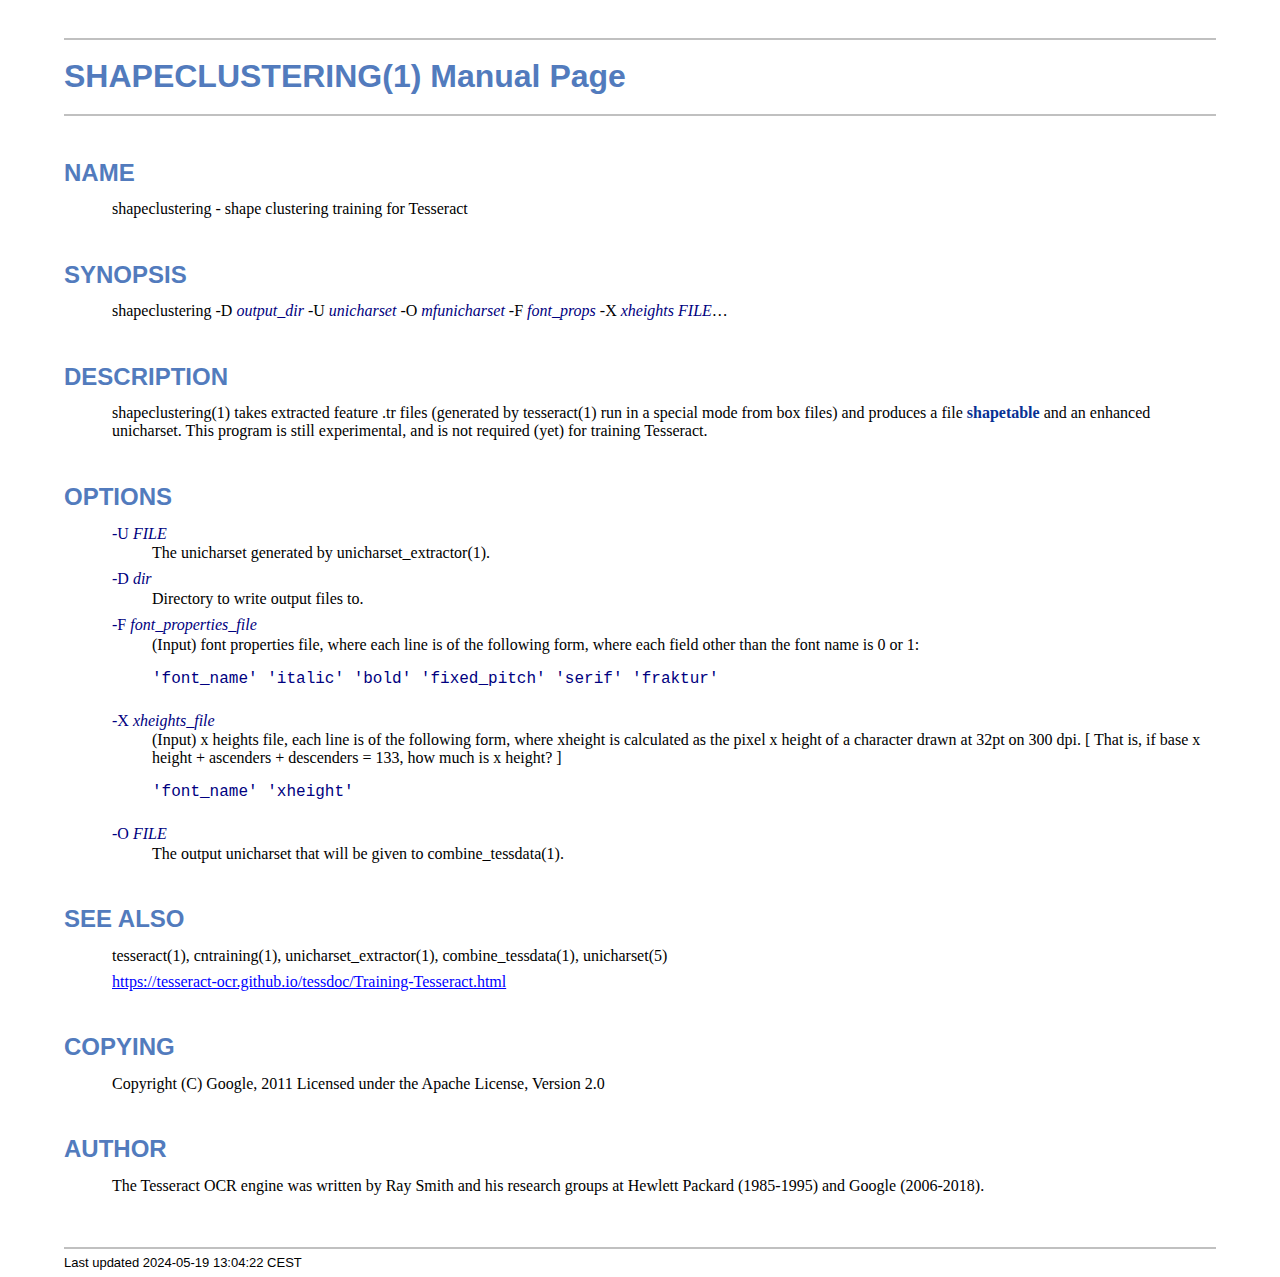
<file: Drawing_question_solving/shapeclustering.1.html>
<!DOCTYPE html>
<html lang="en">
<head>
<meta http-equiv="Content-Type" content="text/html; charset=UTF-8">
<meta name="generator" content="AsciiDoc 10.2.0">
<title>SHAPECLUSTERING(1)</title>
<style type="text/css">
/* Shared CSS for AsciiDoc xhtml11 and html5 backends */

/* Default font. */
body {
  font-family: Georgia,serif;
}

/* Title font. */
h1, h2, h3, h4, h5, h6,
div.title, caption.title,
thead, p.table.header,
#toctitle,
#author, #revnumber, #revdate, #revremark,
#footer {
  font-family: Arial,Helvetica,sans-serif;
}

body {
  margin: 1em 5% 1em 5%;
}

a {
  color: blue;
  text-decoration: underline;
}
a:visited {
  color: fuchsia;
}

em {
  font-style: italic;
  color: navy;
}

strong {
  font-weight: bold;
  color: #083194;
}

h1, h2, h3, h4, h5, h6 {
  color: #527bbd;
  margin-top: 1.2em;
  margin-bottom: 0.5em;
  line-height: 1.3;
}

h1, h2, h3 {
  border-bottom: 2px solid silver;
}
h2 {
  padding-top: 0.5em;
}
h3 {
  float: left;
}
h3 + * {
  clear: left;
}
h5 {
  font-size: 1.0em;
}

div.sectionbody {
  margin-left: 0;
}

hr {
  border: 1px solid silver;
}

p {
  margin-top: 0.5em;
  margin-bottom: 0.5em;
}

ul, ol, li > p {
  margin-top: 0;
}
ul > li     { color: #aaa; }
ul > li > * { color: black; }

.monospaced, code, pre {
  font-family: "Courier New", Courier, monospace;
  font-size: inherit;
  color: navy;
  padding: 0;
  margin: 0;
}
pre {
  white-space: pre-wrap;
}

#author {
  color: #527bbd;
  font-weight: bold;
  font-size: 1.1em;
}
#email {
}
#revnumber, #revdate, #revremark {
}

#footer {
  font-size: small;
  border-top: 2px solid silver;
  padding-top: 0.5em;
  margin-top: 4.0em;
}
#footer-text {
  float: left;
  padding-bottom: 0.5em;
}
#footer-badges {
  float: right;
  padding-bottom: 0.5em;
}

#preamble {
  margin-top: 1.5em;
  margin-bottom: 1.5em;
}
div.imageblock, div.exampleblock, div.verseblock,
div.quoteblock, div.literalblock, div.listingblock, div.sidebarblock,
div.admonitionblock {
  margin-top: 1.0em;
  margin-bottom: 1.5em;
}
div.admonitionblock {
  margin-top: 2.0em;
  margin-bottom: 2.0em;
  margin-right: 10%;
  color: #606060;
}

div.content { /* Block element content. */
  padding: 0;
}

/* Block element titles. */
div.title, caption.title {
  color: #527bbd;
  font-weight: bold;
  text-align: left;
  margin-top: 1.0em;
  margin-bottom: 0.5em;
}
div.title + * {
  margin-top: 0;
}

td div.title:first-child {
  margin-top: 0.0em;
}
div.content div.title:first-child {
  margin-top: 0.0em;
}
div.content + div.title {
  margin-top: 0.0em;
}

div.sidebarblock > div.content {
  background: #ffffee;
  border: 1px solid #dddddd;
  border-left: 4px solid #f0f0f0;
  padding: 0.5em;
}

div.listingblock > div.content {
  border: 1px solid #dddddd;
  border-left: 5px solid #f0f0f0;
  background: #f8f8f8;
  padding: 0.5em;
}

div.quoteblock, div.verseblock {
  padding-left: 1.0em;
  margin-left: 1.0em;
  margin-right: 10%;
  border-left: 5px solid #f0f0f0;
  color: #888;
}

div.quoteblock > div.attribution {
  padding-top: 0.5em;
  text-align: right;
}

div.verseblock > pre.content {
  font-family: inherit;
  font-size: inherit;
}
div.verseblock > div.attribution {
  padding-top: 0.75em;
  text-align: left;
}
/* DEPRECATED: Pre version 8.2.7 verse style literal block. */
div.verseblock + div.attribution {
  text-align: left;
}

div.admonitionblock .icon {
  vertical-align: top;
  font-size: 1.1em;
  font-weight: bold;
  text-decoration: underline;
  color: #527bbd;
  padding-right: 0.5em;
}
div.admonitionblock td.content {
  padding-left: 0.5em;
  border-left: 3px solid #dddddd;
}

div.exampleblock > div.content {
  border-left: 3px solid #dddddd;
  padding-left: 0.5em;
}

div.imageblock div.content { padding-left: 0; }
span.image img { border-style: none; vertical-align: text-bottom; }
a.image:visited { color: white; }

dl {
  margin-top: 0.8em;
  margin-bottom: 0.8em;
}
dt {
  margin-top: 0.5em;
  margin-bottom: 0;
  font-style: normal;
  color: navy;
}
dd > *:first-child {
  margin-top: 0.1em;
}

ul, ol {
    list-style-position: outside;
}
ol.arabic {
  list-style-type: decimal;
}
ol.loweralpha {
  list-style-type: lower-alpha;
}
ol.upperalpha {
  list-style-type: upper-alpha;
}
ol.lowerroman {
  list-style-type: lower-roman;
}
ol.upperroman {
  list-style-type: upper-roman;
}

div.compact ul, div.compact ol,
div.compact p, div.compact p,
div.compact div, div.compact div {
  margin-top: 0.1em;
  margin-bottom: 0.1em;
}

tfoot {
  font-weight: bold;
}
td > div.verse {
  white-space: pre;
}

div.hdlist {
  margin-top: 0.8em;
  margin-bottom: 0.8em;
}
div.hdlist tr {
  padding-bottom: 15px;
}
dt.hdlist1.strong, td.hdlist1.strong {
  font-weight: bold;
}
td.hdlist1 {
  vertical-align: top;
  font-style: normal;
  padding-right: 0.8em;
  color: navy;
}
td.hdlist2 {
  vertical-align: top;
}
div.hdlist.compact tr {
  margin: 0;
  padding-bottom: 0;
}

.comment {
  background: yellow;
}

.footnote, .footnoteref {
  font-size: 0.8em;
}

span.footnote, span.footnoteref {
  vertical-align: super;
}

#footnotes {
  margin: 20px 0 20px 0;
  padding: 7px 0 0 0;
}

#footnotes div.footnote {
  margin: 0 0 5px 0;
}

#footnotes hr {
  border: none;
  border-top: 1px solid silver;
  height: 1px;
  text-align: left;
  margin-left: 0;
  width: 20%;
  min-width: 100px;
}

div.colist td {
  padding-right: 0.5em;
  padding-bottom: 0.3em;
  vertical-align: top;
}
div.colist td img {
  margin-top: 0.3em;
}

@media print {
  #footer-badges { display: none; }
}

#toc {
  margin-bottom: 2.5em;
}

#toctitle {
  color: #527bbd;
  font-size: 1.1em;
  font-weight: bold;
  margin-top: 1.0em;
  margin-bottom: 0.1em;
}

div.toclevel0, div.toclevel1, div.toclevel2, div.toclevel3, div.toclevel4 {
  margin-top: 0;
  margin-bottom: 0;
}
div.toclevel2 {
  margin-left: 2em;
  font-size: 0.9em;
}
div.toclevel3 {
  margin-left: 4em;
  font-size: 0.9em;
}
div.toclevel4 {
  margin-left: 6em;
  font-size: 0.9em;
}

span.aqua { color: aqua; }
span.black { color: black; }
span.blue { color: blue; }
span.fuchsia { color: fuchsia; }
span.gray { color: gray; }
span.green { color: green; }
span.lime { color: lime; }
span.maroon { color: maroon; }
span.navy { color: navy; }
span.olive { color: olive; }
span.purple { color: purple; }
span.red { color: red; }
span.silver { color: silver; }
span.teal { color: teal; }
span.white { color: white; }
span.yellow { color: yellow; }

span.aqua-background { background: aqua; }
span.black-background { background: black; }
span.blue-background { background: blue; }
span.fuchsia-background { background: fuchsia; }
span.gray-background { background: gray; }
span.green-background { background: green; }
span.lime-background { background: lime; }
span.maroon-background { background: maroon; }
span.navy-background { background: navy; }
span.olive-background { background: olive; }
span.purple-background { background: purple; }
span.red-background { background: red; }
span.silver-background { background: silver; }
span.teal-background { background: teal; }
span.white-background { background: white; }
span.yellow-background { background: yellow; }

span.big { font-size: 2em; }
span.small { font-size: 0.6em; }

span.underline { text-decoration: underline; }
span.overline { text-decoration: overline; }
span.line-through { text-decoration: line-through; }

div.unbreakable { page-break-inside: avoid; }


/*
 * xhtml11 specific
 *
 * */

div.tableblock {
  margin-top: 1.0em;
  margin-bottom: 1.5em;
}
div.tableblock > table {
  border: 3px solid #527bbd;
}
thead, p.table.header {
  font-weight: bold;
  color: #527bbd;
}
p.table {
  margin-top: 0;
}
/* Because the table frame attribute is overridden by CSS in most browsers. */
div.tableblock > table[frame="void"] {
  border-style: none;
}
div.tableblock > table[frame="hsides"] {
  border-left-style: none;
  border-right-style: none;
}
div.tableblock > table[frame="vsides"] {
  border-top-style: none;
  border-bottom-style: none;
}


/*
 * html5 specific
 *
 * */

table.tableblock {
  margin-top: 1.0em;
  margin-bottom: 1.5em;
}
thead, p.tableblock.header {
  font-weight: bold;
  color: #527bbd;
}
p.tableblock {
  margin-top: 0;
}
table.tableblock {
  border-width: 3px;
  border-spacing: 0px;
  border-style: solid;
  border-color: #527bbd;
  border-collapse: collapse;
}
th.tableblock, td.tableblock {
  border-width: 1px;
  padding: 4px;
  border-style: solid;
  border-color: #527bbd;
}

table.tableblock.frame-topbot {
  border-left-style: hidden;
  border-right-style: hidden;
}
table.tableblock.frame-sides {
  border-top-style: hidden;
  border-bottom-style: hidden;
}
table.tableblock.frame-none {
  border-style: hidden;
}

th.tableblock.halign-left, td.tableblock.halign-left {
  text-align: left;
}
th.tableblock.halign-center, td.tableblock.halign-center {
  text-align: center;
}
th.tableblock.halign-right, td.tableblock.halign-right {
  text-align: right;
}

th.tableblock.valign-top, td.tableblock.valign-top {
  vertical-align: top;
}
th.tableblock.valign-middle, td.tableblock.valign-middle {
  vertical-align: middle;
}
th.tableblock.valign-bottom, td.tableblock.valign-bottom {
  vertical-align: bottom;
}


/*
 * manpage specific
 *
 * */

body.manpage h1 {
  padding-top: 0.5em;
  padding-bottom: 0.5em;
  border-top: 2px solid silver;
  border-bottom: 2px solid silver;
}
body.manpage h2 {
  border-style: none;
}
body.manpage div.sectionbody {
  margin-left: 3em;
}

@media print {
  body.manpage div#toc { display: none; }
}


</style>
<script type="text/javascript">
/*<![CDATA[*/
var asciidoc = {  // Namespace.

/////////////////////////////////////////////////////////////////////
// Table Of Contents generator
/////////////////////////////////////////////////////////////////////

/* Author: Mihai Bazon, September 2002
 * http://students.infoiasi.ro/~mishoo
 *
 * Table Of Content generator
 * Version: 0.4
 *
 * Feel free to use this script under the terms of the GNU General Public
 * License, as long as you do not remove or alter this notice.
 */

 /* modified by Troy D. Hanson, September 2006. License: GPL */
 /* modified by Stuart Rackham, 2006, 2009. License: GPL */

// toclevels = 1..4.
toc: function (toclevels) {

  function getText(el) {
    var text = "";
    for (var i = el.firstChild; i != null; i = i.nextSibling) {
      if (i.nodeType == 3 /* Node.TEXT_NODE */) // IE doesn't speak constants.
        text += i.data;
      else if (i.firstChild != null)
        text += getText(i);
    }
    return text;
  }

  function TocEntry(el, text, toclevel) {
    this.element = el;
    this.text = text;
    this.toclevel = toclevel;
  }

  function tocEntries(el, toclevels) {
    var result = new Array;
    var re = new RegExp('[hH]([1-'+(toclevels+1)+'])');
    // Function that scans the DOM tree for header elements (the DOM2
    // nodeIterator API would be a better technique but not supported by all
    // browsers).
    var iterate = function (el) {
      for (var i = el.firstChild; i != null; i = i.nextSibling) {
        if (i.nodeType == 1 /* Node.ELEMENT_NODE */) {
          var mo = re.exec(i.tagName);
          if (mo && (i.getAttribute("class") || i.getAttribute("className")) != "float") {
            result[result.length] = new TocEntry(i, getText(i), mo[1]-1);
          }
          iterate(i);
        }
      }
    }
    iterate(el);
    return result;
  }

  var toc = document.getElementById("toc");
  if (!toc) {
    return;
  }

  // Delete existing TOC entries in case we're reloading the TOC.
  var tocEntriesToRemove = [];
  var i;
  for (i = 0; i < toc.childNodes.length; i++) {
    var entry = toc.childNodes[i];
    if (entry.nodeName.toLowerCase() == 'div'
     && entry.getAttribute("class")
     && entry.getAttribute("class").match(/^toclevel/))
      tocEntriesToRemove.push(entry);
  }
  for (i = 0; i < tocEntriesToRemove.length; i++) {
    toc.removeChild(tocEntriesToRemove[i]);
  }

  // Rebuild TOC entries.
  var entries = tocEntries(document.getElementById("content"), toclevels);
  for (var i = 0; i < entries.length; ++i) {
    var entry = entries[i];
    if (entry.element.id == "")
      entry.element.id = "_toc_" + i;
    var a = document.createElement("a");
    a.href = "#" + entry.element.id;
    a.appendChild(document.createTextNode(entry.text));
    var div = document.createElement("div");
    div.appendChild(a);
    div.className = "toclevel" + entry.toclevel;
    toc.appendChild(div);
  }
  if (entries.length == 0)
    toc.parentNode.removeChild(toc);
},


/////////////////////////////////////////////////////////////////////
// Footnotes generator
/////////////////////////////////////////////////////////////////////

/* Based on footnote generation code from:
 * http://www.brandspankingnew.net/archive/2005/07/format_footnote.html
 */

footnotes: function () {
  // Delete existing footnote entries in case we're reloading the footnodes.
  var i;
  var noteholder = document.getElementById("footnotes");
  if (!noteholder) {
    return;
  }
  var entriesToRemove = [];
  for (i = 0; i < noteholder.childNodes.length; i++) {
    var entry = noteholder.childNodes[i];
    if (entry.nodeName.toLowerCase() == 'div' && entry.getAttribute("class") == "footnote")
      entriesToRemove.push(entry);
  }
  for (i = 0; i < entriesToRemove.length; i++) {
    noteholder.removeChild(entriesToRemove[i]);
  }

  // Rebuild footnote entries.
  var cont = document.getElementById("content");
  var spans = cont.getElementsByTagName("span");
  var refs = {};
  var n = 0;
  for (i=0; i<spans.length; i++) {
    if (spans[i].className == "footnote") {
      n++;
      var note = spans[i].getAttribute("data-note");
      if (!note) {
        // Use [\s\S] in place of . so multi-line matches work.
        // Because JavaScript has no s (dotall) regex flag.
        note = spans[i].innerHTML.match(/\s*\[([\s\S]*)]\s*/)[1];
        spans[i].innerHTML =
          "[<a id='_footnoteref_" + n + "' href='#_footnote_" + n +
          "' title='View footnote' class='footnote'>" + n + "</a>]";
        spans[i].setAttribute("data-note", note);
      }
      noteholder.innerHTML +=
        "<div class='footnote' id='_footnote_" + n + "'>" +
        "<a href='#_footnoteref_" + n + "' title='Return to text'>" +
        n + "</a>. " + note + "</div>";
      var id =spans[i].getAttribute("id");
      if (id != null) refs["#"+id] = n;
    }
  }
  if (n == 0)
    noteholder.parentNode.removeChild(noteholder);
  else {
    // Process footnoterefs.
    for (i=0; i<spans.length; i++) {
      if (spans[i].className == "footnoteref") {
        var href = spans[i].getElementsByTagName("a")[0].getAttribute("href");
        href = href.match(/#.*/)[0];  // Because IE return full URL.
        n = refs[href];
        spans[i].innerHTML =
          "[<a href='#_footnote_" + n +
          "' title='View footnote' class='footnote'>" + n + "</a>]";
      }
    }
  }
},

install: function(toclevels) {
  var timerId;

  function reinstall() {
    asciidoc.footnotes();
    if (toclevels) {
      asciidoc.toc(toclevels);
    }
  }

  function reinstallAndRemoveTimer() {
    clearInterval(timerId);
    reinstall();
  }

  timerId = setInterval(reinstall, 500);
  if (document.addEventListener)
    document.addEventListener("DOMContentLoaded", reinstallAndRemoveTimer, false);
  else
    window.onload = reinstallAndRemoveTimer;
}

}
asciidoc.install();
/*]]>*/
</script>
</head>
<body class="manpage">
<div id="header">
<h1>
SHAPECLUSTERING(1) Manual Page
</h1>
<h2>NAME</h2>
<div class="sectionbody">
<p>shapeclustering -
   shape clustering training for Tesseract
</p>
</div>
</div>
<div id="content">
<div class="sect1">
<h2 id="_synopsis">SYNOPSIS</h2>
<div class="sectionbody">
<div class="paragraph"><p>shapeclustering -D <em>output_dir</em>
    -U <em>unicharset</em> -O <em>mfunicharset</em>
    -F <em>font_props</em> -X <em>xheights</em>
    <em>FILE</em>&#8230;</p></div>
</div>
</div>
<div class="sect1">
<h2 id="_description">DESCRIPTION</h2>
<div class="sectionbody">
<div class="paragraph"><p>shapeclustering(1) takes extracted feature .tr files (generated by
tesseract(1) run in a special mode from box files) and produces a
file <strong>shapetable</strong> and an enhanced unicharset.  This program is still
experimental, and is not required (yet) for training Tesseract.</p></div>
</div>
</div>
<div class="sect1">
<h2 id="_options">OPTIONS</h2>
<div class="sectionbody">
<div class="dlist"><dl>
<dt class="hdlist1">
-U <em>FILE</em>
</dt>
<dd>
<p>
        The unicharset generated by unicharset_extractor(1).
</p>
</dd>
<dt class="hdlist1">
-D <em>dir</em>
</dt>
<dd>
<p>
        Directory to write output files to.
</p>
</dd>
<dt class="hdlist1">
-F <em>font_properties_file</em>
</dt>
<dd>
<p>
        (Input) font properties file, where each line is of the following form, where each field other than the font name is 0 or 1:
</p>
<div class="literalblock">
<div class="content monospaced">
<pre>'font_name' 'italic' 'bold' 'fixed_pitch' 'serif' 'fraktur'</pre>
</div></div>
</dd>
<dt class="hdlist1">
-X <em>xheights_file</em>
</dt>
<dd>
<p>
        (Input) x heights file, each line is of the following form, where xheight is calculated as the pixel x height of a character drawn at 32pt on 300 dpi. [ That is, if base x height + ascenders + descenders = 133, how much is x height? ]
</p>
<div class="literalblock">
<div class="content monospaced">
<pre>'font_name' 'xheight'</pre>
</div></div>
</dd>
<dt class="hdlist1">
-O <em>FILE</em>
</dt>
<dd>
<p>
        The output unicharset that will be given to combine_tessdata(1).
</p>
</dd>
</dl></div>
</div>
</div>
<div class="sect1">
<h2 id="_see_also">SEE ALSO</h2>
<div class="sectionbody">
<div class="paragraph"><p>tesseract(1), cntraining(1), unicharset_extractor(1), combine_tessdata(1),
unicharset(5)</p></div>
<div class="paragraph"><p><a href="https://tesseract-ocr.github.io/tessdoc/Training-Tesseract.html">https://tesseract-ocr.github.io/tessdoc/Training-Tesseract.html</a></p></div>
</div>
</div>
<div class="sect1">
<h2 id="_copying">COPYING</h2>
<div class="sectionbody">
<div class="paragraph"><p>Copyright (C) Google, 2011
Licensed under the Apache License, Version 2.0</p></div>
</div>
</div>
<div class="sect1">
<h2 id="_author">AUTHOR</h2>
<div class="sectionbody">
<div class="paragraph"><p>The Tesseract OCR engine was written by Ray Smith and his research groups
at Hewlett Packard (1985-1995) and Google (2006-2018).</p></div>
</div>
</div>
</div>
<div id="footnotes"><hr></div>
<div id="footer">
<div id="footer-text">
Last updated
 2024-05-19 13:04:22 CEST
</div>
</div>
</body>
</html>
</file>
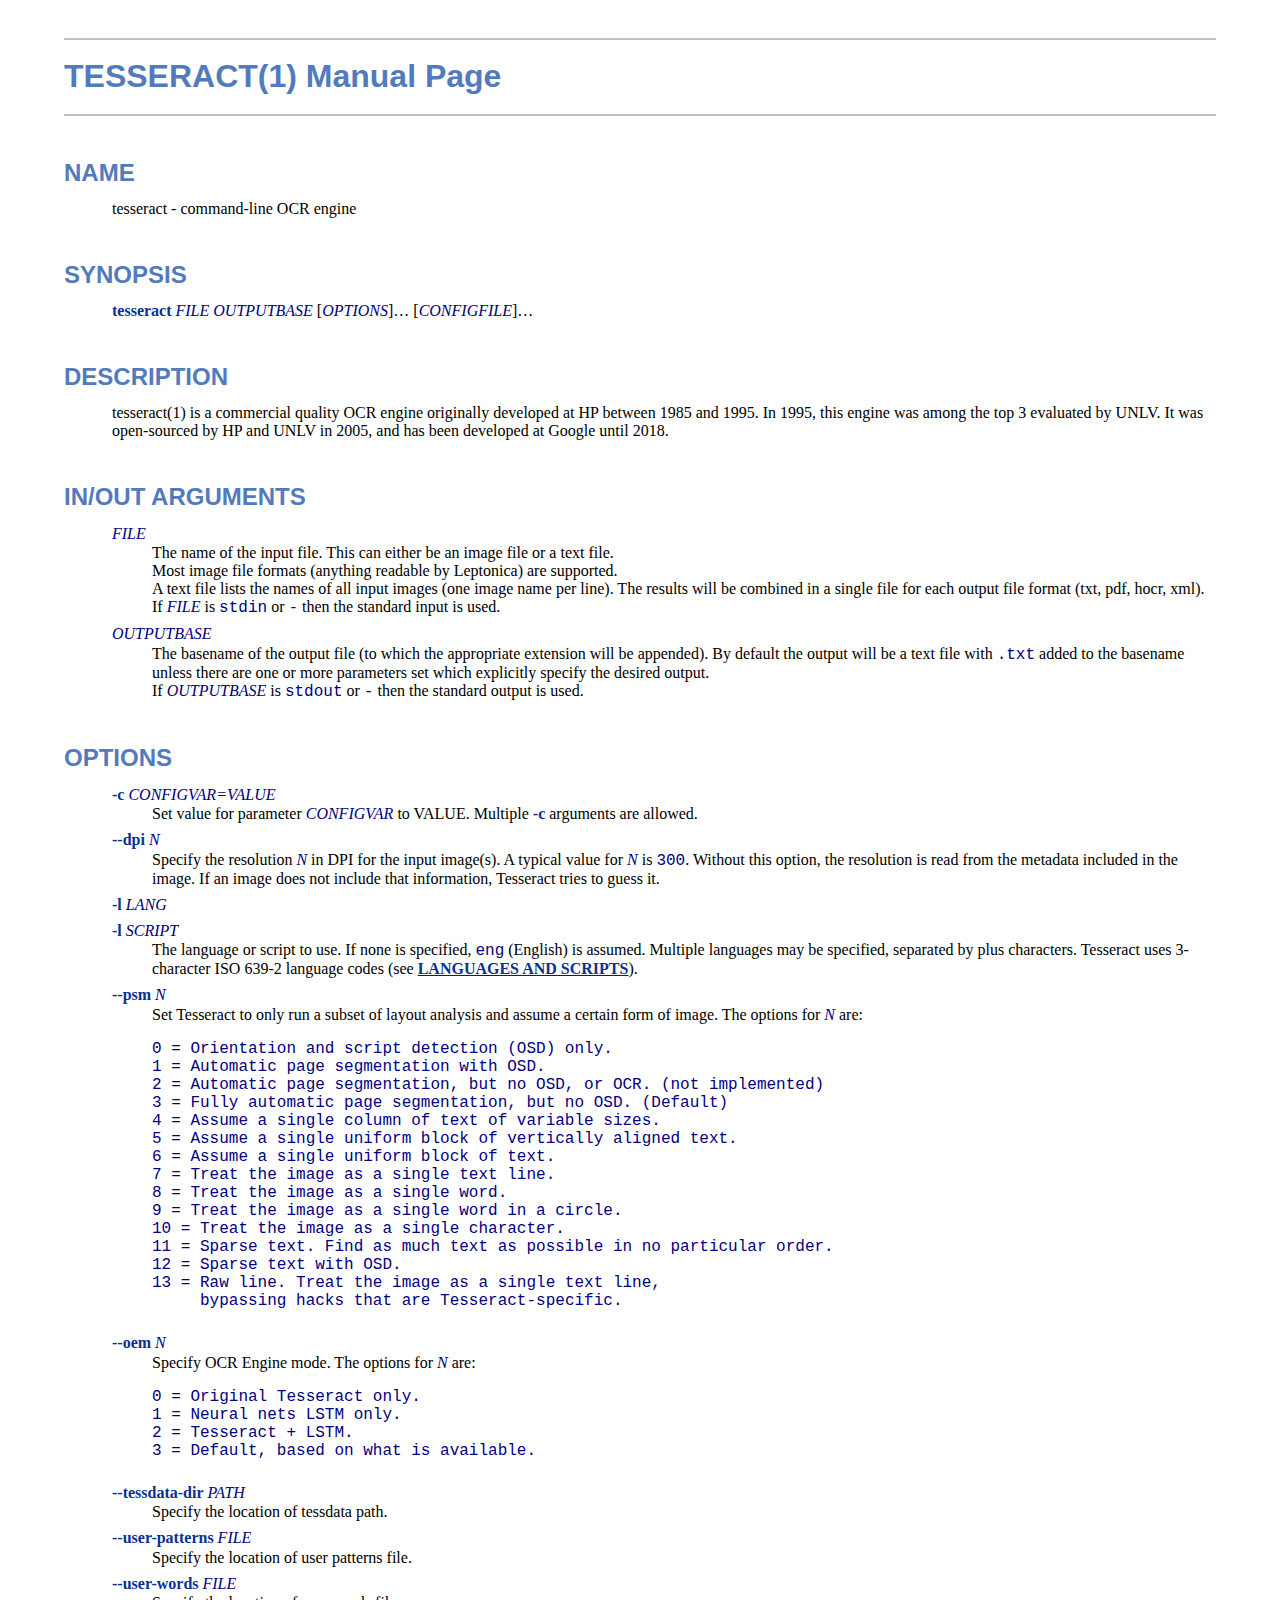
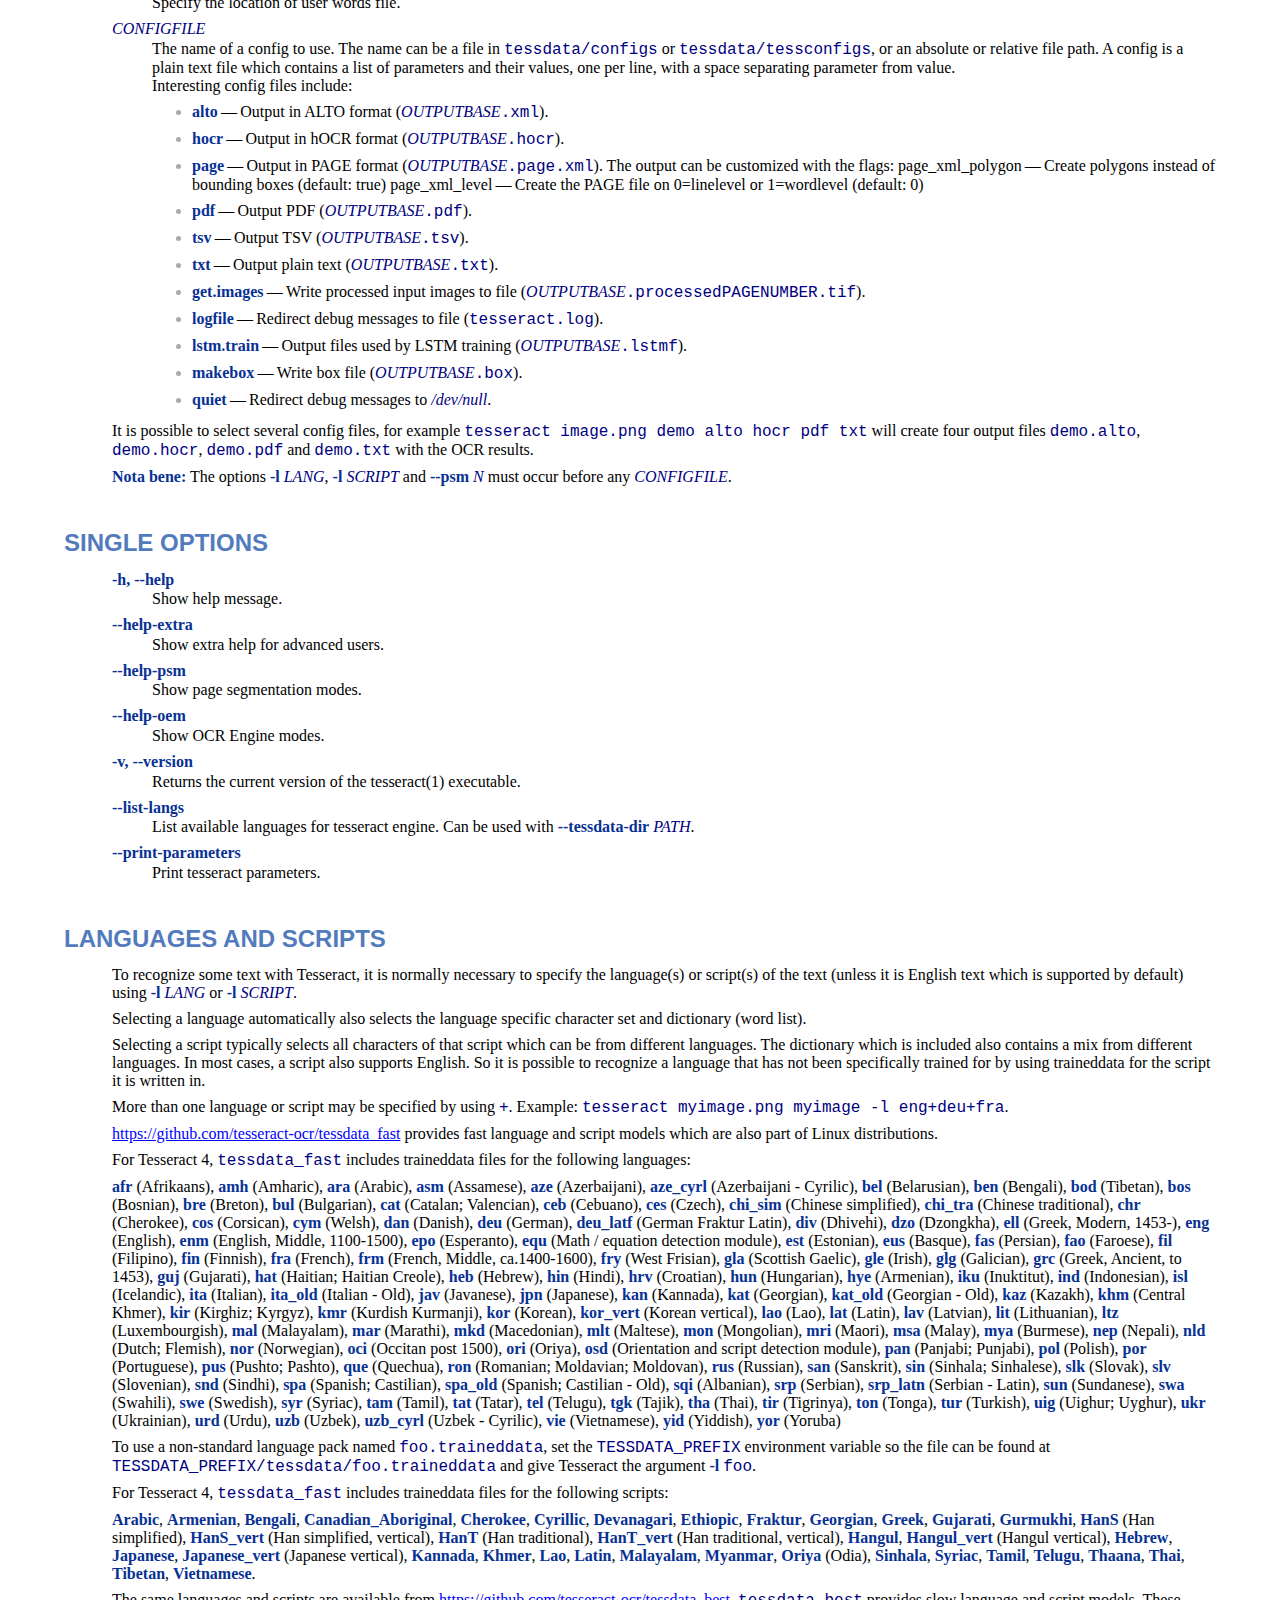
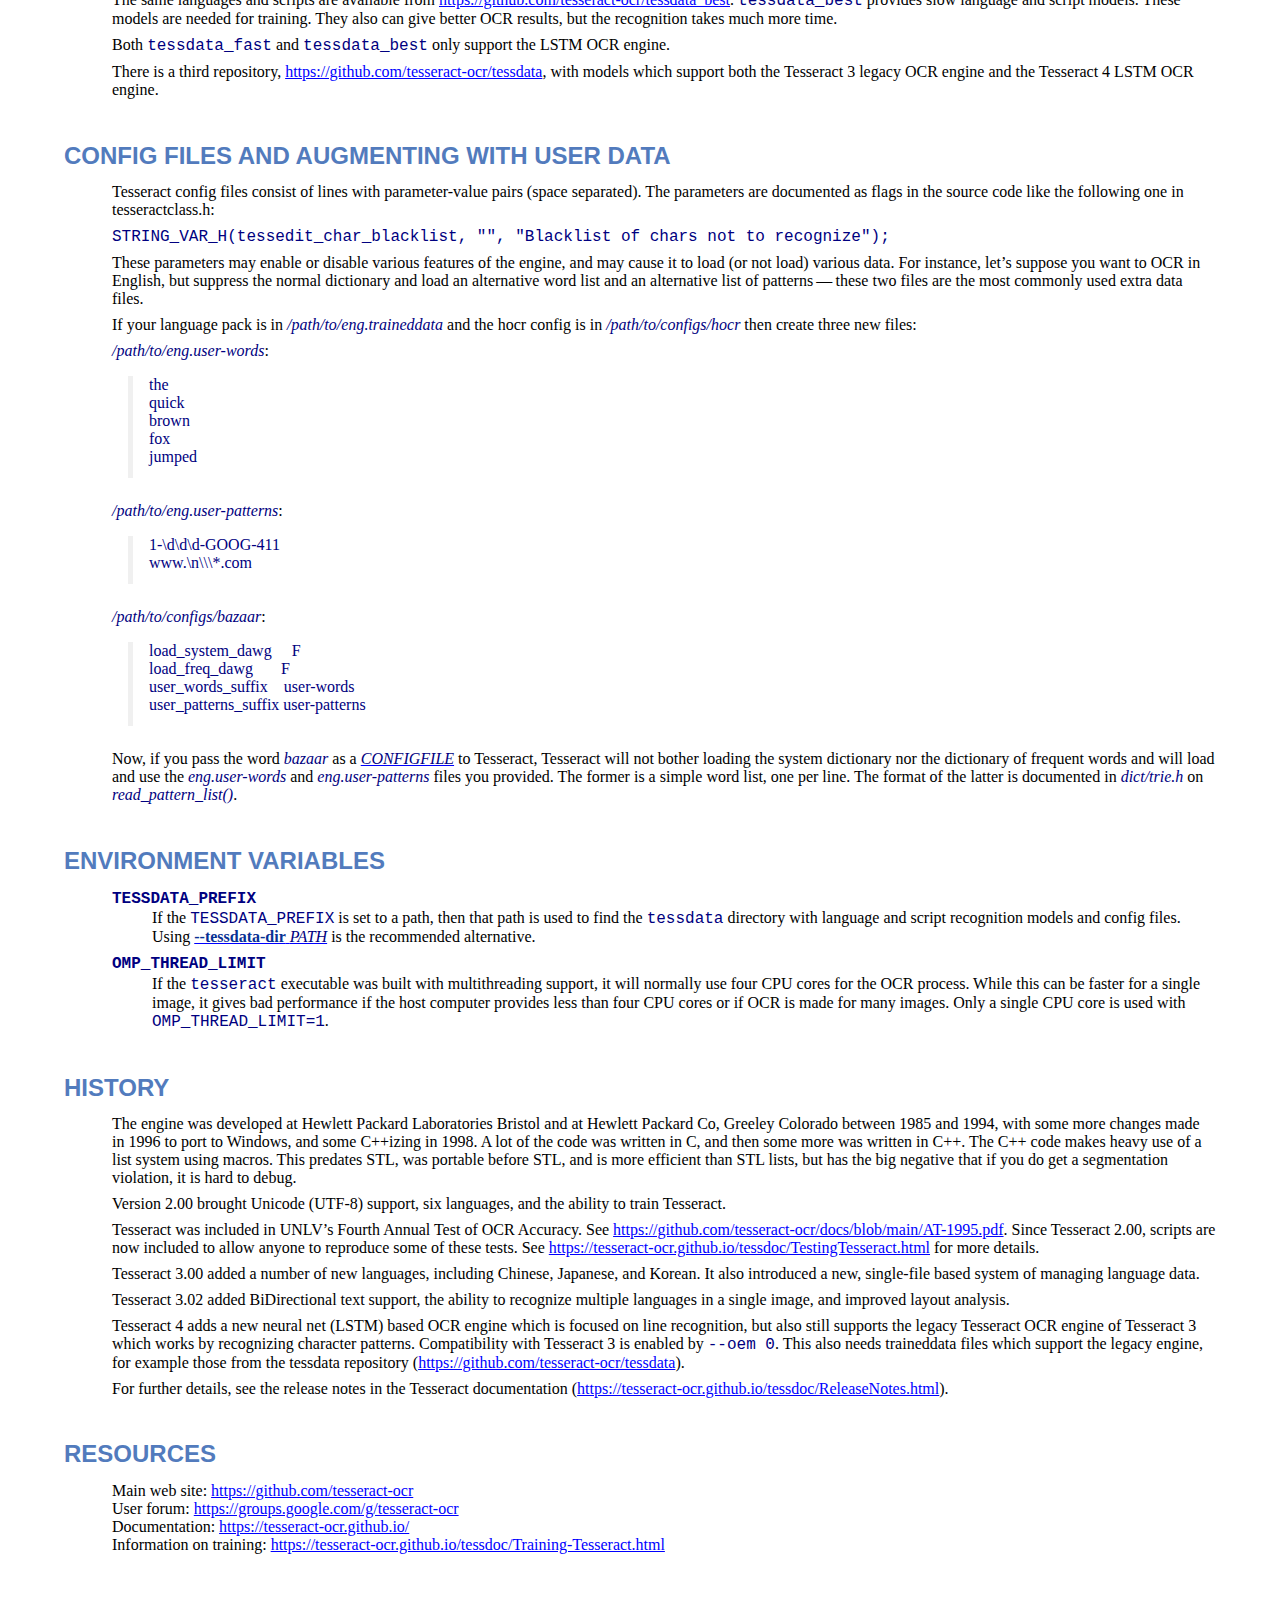
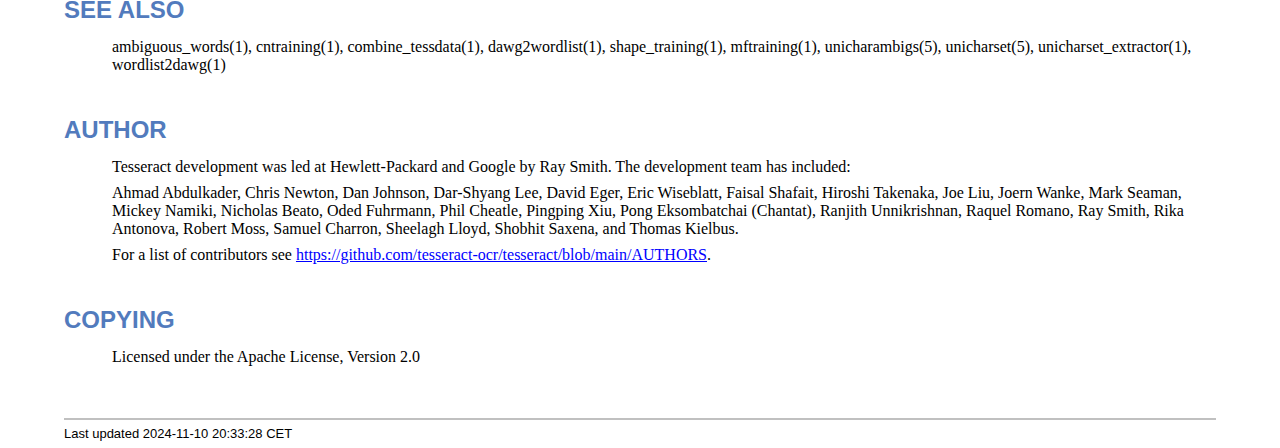
<file: Drawing_question_solving/tesseract.1.html>
<!DOCTYPE html>
<html lang="en">
<head>
<meta http-equiv="Content-Type" content="text/html; charset=UTF-8">
<meta name="generator" content="AsciiDoc 10.2.0">
<title>TESSERACT(1)</title>
<style type="text/css">
/* Shared CSS for AsciiDoc xhtml11 and html5 backends */

/* Default font. */
body {
  font-family: Georgia,serif;
}

/* Title font. */
h1, h2, h3, h4, h5, h6,
div.title, caption.title,
thead, p.table.header,
#toctitle,
#author, #revnumber, #revdate, #revremark,
#footer {
  font-family: Arial,Helvetica,sans-serif;
}

body {
  margin: 1em 5% 1em 5%;
}

a {
  color: blue;
  text-decoration: underline;
}
a:visited {
  color: fuchsia;
}

em {
  font-style: italic;
  color: navy;
}

strong {
  font-weight: bold;
  color: #083194;
}

h1, h2, h3, h4, h5, h6 {
  color: #527bbd;
  margin-top: 1.2em;
  margin-bottom: 0.5em;
  line-height: 1.3;
}

h1, h2, h3 {
  border-bottom: 2px solid silver;
}
h2 {
  padding-top: 0.5em;
}
h3 {
  float: left;
}
h3 + * {
  clear: left;
}
h5 {
  font-size: 1.0em;
}

div.sectionbody {
  margin-left: 0;
}

hr {
  border: 1px solid silver;
}

p {
  margin-top: 0.5em;
  margin-bottom: 0.5em;
}

ul, ol, li > p {
  margin-top: 0;
}
ul > li     { color: #aaa; }
ul > li > * { color: black; }

.monospaced, code, pre {
  font-family: "Courier New", Courier, monospace;
  font-size: inherit;
  color: navy;
  padding: 0;
  margin: 0;
}
pre {
  white-space: pre-wrap;
}

#author {
  color: #527bbd;
  font-weight: bold;
  font-size: 1.1em;
}
#email {
}
#revnumber, #revdate, #revremark {
}

#footer {
  font-size: small;
  border-top: 2px solid silver;
  padding-top: 0.5em;
  margin-top: 4.0em;
}
#footer-text {
  float: left;
  padding-bottom: 0.5em;
}
#footer-badges {
  float: right;
  padding-bottom: 0.5em;
}

#preamble {
  margin-top: 1.5em;
  margin-bottom: 1.5em;
}
div.imageblock, div.exampleblock, div.verseblock,
div.quoteblock, div.literalblock, div.listingblock, div.sidebarblock,
div.admonitionblock {
  margin-top: 1.0em;
  margin-bottom: 1.5em;
}
div.admonitionblock {
  margin-top: 2.0em;
  margin-bottom: 2.0em;
  margin-right: 10%;
  color: #606060;
}

div.content { /* Block element content. */
  padding: 0;
}

/* Block element titles. */
div.title, caption.title {
  color: #527bbd;
  font-weight: bold;
  text-align: left;
  margin-top: 1.0em;
  margin-bottom: 0.5em;
}
div.title + * {
  margin-top: 0;
}

td div.title:first-child {
  margin-top: 0.0em;
}
div.content div.title:first-child {
  margin-top: 0.0em;
}
div.content + div.title {
  margin-top: 0.0em;
}

div.sidebarblock > div.content {
  background: #ffffee;
  border: 1px solid #dddddd;
  border-left: 4px solid #f0f0f0;
  padding: 0.5em;
}

div.listingblock > div.content {
  border: 1px solid #dddddd;
  border-left: 5px solid #f0f0f0;
  background: #f8f8f8;
  padding: 0.5em;
}

div.quoteblock, div.verseblock {
  padding-left: 1.0em;
  margin-left: 1.0em;
  margin-right: 10%;
  border-left: 5px solid #f0f0f0;
  color: #888;
}

div.quoteblock > div.attribution {
  padding-top: 0.5em;
  text-align: right;
}

div.verseblock > pre.content {
  font-family: inherit;
  font-size: inherit;
}
div.verseblock > div.attribution {
  padding-top: 0.75em;
  text-align: left;
}
/* DEPRECATED: Pre version 8.2.7 verse style literal block. */
div.verseblock + div.attribution {
  text-align: left;
}

div.admonitionblock .icon {
  vertical-align: top;
  font-size: 1.1em;
  font-weight: bold;
  text-decoration: underline;
  color: #527bbd;
  padding-right: 0.5em;
}
div.admonitionblock td.content {
  padding-left: 0.5em;
  border-left: 3px solid #dddddd;
}

div.exampleblock > div.content {
  border-left: 3px solid #dddddd;
  padding-left: 0.5em;
}

div.imageblock div.content { padding-left: 0; }
span.image img { border-style: none; vertical-align: text-bottom; }
a.image:visited { color: white; }

dl {
  margin-top: 0.8em;
  margin-bottom: 0.8em;
}
dt {
  margin-top: 0.5em;
  margin-bottom: 0;
  font-style: normal;
  color: navy;
}
dd > *:first-child {
  margin-top: 0.1em;
}

ul, ol {
    list-style-position: outside;
}
ol.arabic {
  list-style-type: decimal;
}
ol.loweralpha {
  list-style-type: lower-alpha;
}
ol.upperalpha {
  list-style-type: upper-alpha;
}
ol.lowerroman {
  list-style-type: lower-roman;
}
ol.upperroman {
  list-style-type: upper-roman;
}

div.compact ul, div.compact ol,
div.compact p, div.compact p,
div.compact div, div.compact div {
  margin-top: 0.1em;
  margin-bottom: 0.1em;
}

tfoot {
  font-weight: bold;
}
td > div.verse {
  white-space: pre;
}

div.hdlist {
  margin-top: 0.8em;
  margin-bottom: 0.8em;
}
div.hdlist tr {
  padding-bottom: 15px;
}
dt.hdlist1.strong, td.hdlist1.strong {
  font-weight: bold;
}
td.hdlist1 {
  vertical-align: top;
  font-style: normal;
  padding-right: 0.8em;
  color: navy;
}
td.hdlist2 {
  vertical-align: top;
}
div.hdlist.compact tr {
  margin: 0;
  padding-bottom: 0;
}

.comment {
  background: yellow;
}

.footnote, .footnoteref {
  font-size: 0.8em;
}

span.footnote, span.footnoteref {
  vertical-align: super;
}

#footnotes {
  margin: 20px 0 20px 0;
  padding: 7px 0 0 0;
}

#footnotes div.footnote {
  margin: 0 0 5px 0;
}

#footnotes hr {
  border: none;
  border-top: 1px solid silver;
  height: 1px;
  text-align: left;
  margin-left: 0;
  width: 20%;
  min-width: 100px;
}

div.colist td {
  padding-right: 0.5em;
  padding-bottom: 0.3em;
  vertical-align: top;
}
div.colist td img {
  margin-top: 0.3em;
}

@media print {
  #footer-badges { display: none; }
}

#toc {
  margin-bottom: 2.5em;
}

#toctitle {
  color: #527bbd;
  font-size: 1.1em;
  font-weight: bold;
  margin-top: 1.0em;
  margin-bottom: 0.1em;
}

div.toclevel0, div.toclevel1, div.toclevel2, div.toclevel3, div.toclevel4 {
  margin-top: 0;
  margin-bottom: 0;
}
div.toclevel2 {
  margin-left: 2em;
  font-size: 0.9em;
}
div.toclevel3 {
  margin-left: 4em;
  font-size: 0.9em;
}
div.toclevel4 {
  margin-left: 6em;
  font-size: 0.9em;
}

span.aqua { color: aqua; }
span.black { color: black; }
span.blue { color: blue; }
span.fuchsia { color: fuchsia; }
span.gray { color: gray; }
span.green { color: green; }
span.lime { color: lime; }
span.maroon { color: maroon; }
span.navy { color: navy; }
span.olive { color: olive; }
span.purple { color: purple; }
span.red { color: red; }
span.silver { color: silver; }
span.teal { color: teal; }
span.white { color: white; }
span.yellow { color: yellow; }

span.aqua-background { background: aqua; }
span.black-background { background: black; }
span.blue-background { background: blue; }
span.fuchsia-background { background: fuchsia; }
span.gray-background { background: gray; }
span.green-background { background: green; }
span.lime-background { background: lime; }
span.maroon-background { background: maroon; }
span.navy-background { background: navy; }
span.olive-background { background: olive; }
span.purple-background { background: purple; }
span.red-background { background: red; }
span.silver-background { background: silver; }
span.teal-background { background: teal; }
span.white-background { background: white; }
span.yellow-background { background: yellow; }

span.big { font-size: 2em; }
span.small { font-size: 0.6em; }

span.underline { text-decoration: underline; }
span.overline { text-decoration: overline; }
span.line-through { text-decoration: line-through; }

div.unbreakable { page-break-inside: avoid; }


/*
 * xhtml11 specific
 *
 * */

div.tableblock {
  margin-top: 1.0em;
  margin-bottom: 1.5em;
}
div.tableblock > table {
  border: 3px solid #527bbd;
}
thead, p.table.header {
  font-weight: bold;
  color: #527bbd;
}
p.table {
  margin-top: 0;
}
/* Because the table frame attribute is overridden by CSS in most browsers. */
div.tableblock > table[frame="void"] {
  border-style: none;
}
div.tableblock > table[frame="hsides"] {
  border-left-style: none;
  border-right-style: none;
}
div.tableblock > table[frame="vsides"] {
  border-top-style: none;
  border-bottom-style: none;
}


/*
 * html5 specific
 *
 * */

table.tableblock {
  margin-top: 1.0em;
  margin-bottom: 1.5em;
}
thead, p.tableblock.header {
  font-weight: bold;
  color: #527bbd;
}
p.tableblock {
  margin-top: 0;
}
table.tableblock {
  border-width: 3px;
  border-spacing: 0px;
  border-style: solid;
  border-color: #527bbd;
  border-collapse: collapse;
}
th.tableblock, td.tableblock {
  border-width: 1px;
  padding: 4px;
  border-style: solid;
  border-color: #527bbd;
}

table.tableblock.frame-topbot {
  border-left-style: hidden;
  border-right-style: hidden;
}
table.tableblock.frame-sides {
  border-top-style: hidden;
  border-bottom-style: hidden;
}
table.tableblock.frame-none {
  border-style: hidden;
}

th.tableblock.halign-left, td.tableblock.halign-left {
  text-align: left;
}
th.tableblock.halign-center, td.tableblock.halign-center {
  text-align: center;
}
th.tableblock.halign-right, td.tableblock.halign-right {
  text-align: right;
}

th.tableblock.valign-top, td.tableblock.valign-top {
  vertical-align: top;
}
th.tableblock.valign-middle, td.tableblock.valign-middle {
  vertical-align: middle;
}
th.tableblock.valign-bottom, td.tableblock.valign-bottom {
  vertical-align: bottom;
}


/*
 * manpage specific
 *
 * */

body.manpage h1 {
  padding-top: 0.5em;
  padding-bottom: 0.5em;
  border-top: 2px solid silver;
  border-bottom: 2px solid silver;
}
body.manpage h2 {
  border-style: none;
}
body.manpage div.sectionbody {
  margin-left: 3em;
}

@media print {
  body.manpage div#toc { display: none; }
}


</style>
<script type="text/javascript">
/*<![CDATA[*/
var asciidoc = {  // Namespace.

/////////////////////////////////////////////////////////////////////
// Table Of Contents generator
/////////////////////////////////////////////////////////////////////

/* Author: Mihai Bazon, September 2002
 * http://students.infoiasi.ro/~mishoo
 *
 * Table Of Content generator
 * Version: 0.4
 *
 * Feel free to use this script under the terms of the GNU General Public
 * License, as long as you do not remove or alter this notice.
 */

 /* modified by Troy D. Hanson, September 2006. License: GPL */
 /* modified by Stuart Rackham, 2006, 2009. License: GPL */

// toclevels = 1..4.
toc: function (toclevels) {

  function getText(el) {
    var text = "";
    for (var i = el.firstChild; i != null; i = i.nextSibling) {
      if (i.nodeType == 3 /* Node.TEXT_NODE */) // IE doesn't speak constants.
        text += i.data;
      else if (i.firstChild != null)
        text += getText(i);
    }
    return text;
  }

  function TocEntry(el, text, toclevel) {
    this.element = el;
    this.text = text;
    this.toclevel = toclevel;
  }

  function tocEntries(el, toclevels) {
    var result = new Array;
    var re = new RegExp('[hH]([1-'+(toclevels+1)+'])');
    // Function that scans the DOM tree for header elements (the DOM2
    // nodeIterator API would be a better technique but not supported by all
    // browsers).
    var iterate = function (el) {
      for (var i = el.firstChild; i != null; i = i.nextSibling) {
        if (i.nodeType == 1 /* Node.ELEMENT_NODE */) {
          var mo = re.exec(i.tagName);
          if (mo && (i.getAttribute("class") || i.getAttribute("className")) != "float") {
            result[result.length] = new TocEntry(i, getText(i), mo[1]-1);
          }
          iterate(i);
        }
      }
    }
    iterate(el);
    return result;
  }

  var toc = document.getElementById("toc");
  if (!toc) {
    return;
  }

  // Delete existing TOC entries in case we're reloading the TOC.
  var tocEntriesToRemove = [];
  var i;
  for (i = 0; i < toc.childNodes.length; i++) {
    var entry = toc.childNodes[i];
    if (entry.nodeName.toLowerCase() == 'div'
     && entry.getAttribute("class")
     && entry.getAttribute("class").match(/^toclevel/))
      tocEntriesToRemove.push(entry);
  }
  for (i = 0; i < tocEntriesToRemove.length; i++) {
    toc.removeChild(tocEntriesToRemove[i]);
  }

  // Rebuild TOC entries.
  var entries = tocEntries(document.getElementById("content"), toclevels);
  for (var i = 0; i < entries.length; ++i) {
    var entry = entries[i];
    if (entry.element.id == "")
      entry.element.id = "_toc_" + i;
    var a = document.createElement("a");
    a.href = "#" + entry.element.id;
    a.appendChild(document.createTextNode(entry.text));
    var div = document.createElement("div");
    div.appendChild(a);
    div.className = "toclevel" + entry.toclevel;
    toc.appendChild(div);
  }
  if (entries.length == 0)
    toc.parentNode.removeChild(toc);
},


/////////////////////////////////////////////////////////////////////
// Footnotes generator
/////////////////////////////////////////////////////////////////////

/* Based on footnote generation code from:
 * http://www.brandspankingnew.net/archive/2005/07/format_footnote.html
 */

footnotes: function () {
  // Delete existing footnote entries in case we're reloading the footnodes.
  var i;
  var noteholder = document.getElementById("footnotes");
  if (!noteholder) {
    return;
  }
  var entriesToRemove = [];
  for (i = 0; i < noteholder.childNodes.length; i++) {
    var entry = noteholder.childNodes[i];
    if (entry.nodeName.toLowerCase() == 'div' && entry.getAttribute("class") == "footnote")
      entriesToRemove.push(entry);
  }
  for (i = 0; i < entriesToRemove.length; i++) {
    noteholder.removeChild(entriesToRemove[i]);
  }

  // Rebuild footnote entries.
  var cont = document.getElementById("content");
  var spans = cont.getElementsByTagName("span");
  var refs = {};
  var n = 0;
  for (i=0; i<spans.length; i++) {
    if (spans[i].className == "footnote") {
      n++;
      var note = spans[i].getAttribute("data-note");
      if (!note) {
        // Use [\s\S] in place of . so multi-line matches work.
        // Because JavaScript has no s (dotall) regex flag.
        note = spans[i].innerHTML.match(/\s*\[([\s\S]*)]\s*/)[1];
        spans[i].innerHTML =
          "[<a id='_footnoteref_" + n + "' href='#_footnote_" + n +
          "' title='View footnote' class='footnote'>" + n + "</a>]";
        spans[i].setAttribute("data-note", note);
      }
      noteholder.innerHTML +=
        "<div class='footnote' id='_footnote_" + n + "'>" +
        "<a href='#_footnoteref_" + n + "' title='Return to text'>" +
        n + "</a>. " + note + "</div>";
      var id =spans[i].getAttribute("id");
      if (id != null) refs["#"+id] = n;
    }
  }
  if (n == 0)
    noteholder.parentNode.removeChild(noteholder);
  else {
    // Process footnoterefs.
    for (i=0; i<spans.length; i++) {
      if (spans[i].className == "footnoteref") {
        var href = spans[i].getElementsByTagName("a")[0].getAttribute("href");
        href = href.match(/#.*/)[0];  // Because IE return full URL.
        n = refs[href];
        spans[i].innerHTML =
          "[<a href='#_footnote_" + n +
          "' title='View footnote' class='footnote'>" + n + "</a>]";
      }
    }
  }
},

install: function(toclevels) {
  var timerId;

  function reinstall() {
    asciidoc.footnotes();
    if (toclevels) {
      asciidoc.toc(toclevels);
    }
  }

  function reinstallAndRemoveTimer() {
    clearInterval(timerId);
    reinstall();
  }

  timerId = setInterval(reinstall, 500);
  if (document.addEventListener)
    document.addEventListener("DOMContentLoaded", reinstallAndRemoveTimer, false);
  else
    window.onload = reinstallAndRemoveTimer;
}

}
asciidoc.install();
/*]]>*/
</script>
</head>
<body class="manpage">
<div id="header">
<h1>
TESSERACT(1) Manual Page
</h1>
<h2>NAME</h2>
<div class="sectionbody">
<p>tesseract -
   command-line OCR engine
</p>
</div>
</div>
<div id="content">
<div class="sect1">
<h2 id="_synopsis">SYNOPSIS</h2>
<div class="sectionbody">
<div class="paragraph"><p><strong>tesseract</strong> <em>FILE</em> <em>OUTPUTBASE</em> [<em>OPTIONS</em>]&#8230; [<em>CONFIGFILE</em>]&#8230;</p></div>
</div>
</div>
<div class="sect1">
<h2 id="_description">DESCRIPTION</h2>
<div class="sectionbody">
<div class="paragraph"><p>tesseract(1) is a commercial quality OCR engine originally developed at HP
between 1985 and 1995. In 1995, this engine was among the top 3 evaluated by
UNLV. It was open-sourced by HP and UNLV in 2005, and has been developed
at Google until 2018.</p></div>
</div>
</div>
<div class="sect1">
<h2 id="_in_out_arguments">IN/OUT ARGUMENTS</h2>
<div class="sectionbody">
<div class="dlist"><dl>
<dt class="hdlist1">
<em>FILE</em>
</dt>
<dd>
<p>
  The name of the input file.
  This can either be an image file or a text file.<br>
  Most image file formats (anything readable by Leptonica) are supported.<br>
  A text file lists the names of all input images (one image name per line).
  The results will be combined in a single file for each output file format
  (txt, pdf, hocr, xml).<br>
  If <em>FILE</em> is <span class="monospaced">stdin</span> or <span class="monospaced">-</span> then the standard input is used.
</p>
</dd>
<dt class="hdlist1">
<em>OUTPUTBASE</em>
</dt>
<dd>
<p>
  The basename of the output file (to which the appropriate extension
  will be appended).  By default the output will be a text file
  with <span class="monospaced">.txt</span> added to the basename unless there are one or more
  parameters set which explicitly specify the desired output.<br>
  If <em>OUTPUTBASE</em> is <span class="monospaced">stdout</span> or <span class="monospaced">-</span> then the standard output is used.
</p>
</dd>
</dl></div>
</div>
</div>
<div class="sect1">
<h2 id="TESSDATADIR">OPTIONS</h2>
<div class="sectionbody">
<div class="dlist"><dl>
<dt class="hdlist1">
<strong>-c</strong> <em>CONFIGVAR=VALUE</em>
</dt>
<dd>
<p>
  Set value for parameter <em>CONFIGVAR</em> to VALUE. Multiple <strong>-c</strong> arguments are allowed.
</p>
</dd>
<dt class="hdlist1">
<strong>--dpi</strong> <em>N</em>
</dt>
<dd>
<p>
  Specify the resolution <em>N</em> in DPI for the input image(s).
  A typical value for <em>N</em> is <span class="monospaced">300</span>. Without this option,
  the resolution is read from the metadata included in the image.
  If an image does not include that information, Tesseract tries to guess it.
</p>
</dd>
<dt class="hdlist1">
<strong>-l</strong> <em>LANG</em>
</dt>
<dt class="hdlist1">
<strong>-l</strong> <em>SCRIPT</em>
</dt>
<dd>
<p>
  The language or script to use.
  If none is specified, <span class="monospaced">eng</span> (English) is assumed.
  Multiple languages may be specified, separated by plus characters.
  Tesseract uses 3-character ISO 639-2 language codes
  (see <a href="#LANGUAGES"><strong>LANGUAGES AND SCRIPTS</strong></a>).
</p>
</dd>
<dt class="hdlist1">
<strong>--psm</strong> <em>N</em>
</dt>
<dd>
<p>
  Set Tesseract to only run a subset of layout analysis and assume
  a certain form of image. The options for <em>N</em> are:
</p>
<div class="literalblock">
<div class="content monospaced">
<pre>0 = Orientation and script detection (OSD) only.
1 = Automatic page segmentation with OSD.
2 = Automatic page segmentation, but no OSD, or OCR. (not implemented)
3 = Fully automatic page segmentation, but no OSD. (Default)
4 = Assume a single column of text of variable sizes.
5 = Assume a single uniform block of vertically aligned text.
6 = Assume a single uniform block of text.
7 = Treat the image as a single text line.
8 = Treat the image as a single word.
9 = Treat the image as a single word in a circle.
10 = Treat the image as a single character.
11 = Sparse text. Find as much text as possible in no particular order.
12 = Sparse text with OSD.
13 = Raw line. Treat the image as a single text line,
     bypassing hacks that are Tesseract-specific.</pre>
</div></div>
</dd>
<dt class="hdlist1">
<strong>--oem</strong> <em>N</em>
</dt>
<dd>
<p>
  Specify OCR Engine mode. The options for <em>N</em> are:
</p>
<div class="literalblock">
<div class="content monospaced">
<pre>0 = Original Tesseract only.
1 = Neural nets LSTM only.
2 = Tesseract + LSTM.
3 = Default, based on what is available.</pre>
</div></div>
</dd>
<dt class="hdlist1">
<strong>--tessdata-dir</strong> <em>PATH</em>
</dt>
<dd>
<p>
  Specify the location of tessdata path.
</p>
</dd>
<dt class="hdlist1">
<strong>--user-patterns</strong> <em>FILE</em>
</dt>
<dd>
<p>
  Specify the location of user patterns file.
</p>
</dd>
<dt class="hdlist1">
<strong>--user-words</strong> <em>FILE</em>
</dt>
<dd>
<p>
  Specify the location of user words file.
</p>
</dd>
<dt class="hdlist1">
<em>CONFIGFILE</em>
</dt>
<dd>
<p>
  The name of a config to use. The name can be a file in <span class="monospaced">tessdata/configs</span>
  or <span class="monospaced">tessdata/tessconfigs</span>, or an absolute or relative file path.
  A config is a plain text file which contains a list of parameters and
  their values, one per line, with a space separating parameter from value.<br>
  Interesting config files include:
</p>
<div class="ulist" id="CONFIGFILE"><ul>
<li>
<p>
<strong>alto</strong>&#8201;&#8212;&#8201;Output in ALTO format (<em>OUTPUTBASE</em><span class="monospaced">.xml</span>).
</p>
</li>
<li>
<p>
<strong>hocr</strong>&#8201;&#8212;&#8201;Output in hOCR format (<em>OUTPUTBASE</em><span class="monospaced">.hocr</span>).
</p>
</li>
<li>
<p>
<strong>page</strong>&#8201;&#8212;&#8201;Output in PAGE format (<em>OUTPUTBASE</em><span class="monospaced">.page.xml</span>).
              The output can be customized with the flags:
              page_xml_polygon&#8201;&#8212;&#8201;Create polygons instead of bounding boxes (default: true)
              page_xml_level&#8201;&#8212;&#8201;Create the PAGE file on  0=linelevel or 1=wordlevel (default: 0)
</p>
</li>
<li>
<p>
<strong>pdf</strong>&#8201;&#8212;&#8201;Output PDF (<em>OUTPUTBASE</em><span class="monospaced">.pdf</span>).
</p>
</li>
<li>
<p>
<strong>tsv</strong>&#8201;&#8212;&#8201;Output TSV (<em>OUTPUTBASE</em><span class="monospaced">.tsv</span>).
</p>
</li>
<li>
<p>
<strong>txt</strong>&#8201;&#8212;&#8201;Output plain text (<em>OUTPUTBASE</em><span class="monospaced">.txt</span>).
</p>
</li>
<li>
<p>
<strong>get.images</strong>&#8201;&#8212;&#8201;Write processed input images to file (<em>OUTPUTBASE</em><span class="monospaced">.processedPAGENUMBER.tif</span>).
</p>
</li>
<li>
<p>
<strong>logfile</strong>&#8201;&#8212;&#8201;Redirect debug messages to file (<span class="monospaced">tesseract.log</span>).
</p>
</li>
<li>
<p>
<strong>lstm.train</strong>&#8201;&#8212;&#8201;Output files used by LSTM training (<em>OUTPUTBASE</em><span class="monospaced">.lstmf</span>).
</p>
</li>
<li>
<p>
<strong>makebox</strong>&#8201;&#8212;&#8201;Write box file (<em>OUTPUTBASE</em><span class="monospaced">.box</span>).
</p>
</li>
<li>
<p>
<strong>quiet</strong>&#8201;&#8212;&#8201;Redirect debug messages to <em>/dev/null</em>.
</p>
</li>
</ul></div>
</dd>
</dl></div>
<div class="paragraph"><p>It is possible to select several config files, for example
<span class="monospaced">tesseract image.png demo alto hocr pdf txt</span> will create four output files
<span class="monospaced">demo.alto</span>, <span class="monospaced">demo.hocr</span>, <span class="monospaced">demo.pdf</span> and <span class="monospaced">demo.txt</span> with the OCR results.</p></div>
<div class="paragraph"><p><strong>Nota bene:</strong>   The options <strong>-l</strong> <em>LANG</em>, <strong>-l</strong> <em>SCRIPT</em> and <strong>--psm</strong> <em>N</em>
must occur before any <em>CONFIGFILE</em>.</p></div>
</div>
</div>
<div class="sect1">
<h2 id="_single_options">SINGLE OPTIONS</h2>
<div class="sectionbody">
<div class="dlist"><dl>
<dt class="hdlist1">
<strong>-h, --help</strong>
</dt>
<dd>
<p>
  Show help message.
</p>
</dd>
<dt class="hdlist1">
<strong>--help-extra</strong>
</dt>
<dd>
<p>
  Show extra help for advanced users.
</p>
</dd>
<dt class="hdlist1">
<strong>--help-psm</strong>
</dt>
<dd>
<p>
  Show page segmentation modes.
</p>
</dd>
<dt class="hdlist1">
<strong>--help-oem</strong>
</dt>
<dd>
<p>
  Show OCR Engine modes.
</p>
</dd>
<dt class="hdlist1">
<strong>-v, --version</strong>
</dt>
<dd>
<p>
  Returns the current version of the tesseract(1) executable.
</p>
</dd>
<dt class="hdlist1">
<strong>--list-langs</strong>
</dt>
<dd>
<p>
  List available languages for tesseract engine.
  Can be used with <strong>--tessdata-dir</strong> <em>PATH</em>.
</p>
</dd>
<dt class="hdlist1">
<strong>--print-parameters</strong>
</dt>
<dd>
<p>
  Print tesseract parameters.
</p>
</dd>
</dl></div>
</div>
</div>
<div class="sect1">
<h2 id="LANGUAGES">LANGUAGES AND SCRIPTS</h2>
<div class="sectionbody">
<div class="paragraph"><p>To recognize some text with Tesseract, it is normally necessary to specify
the language(s) or script(s) of the text (unless it is English text which is
supported by default) using <strong>-l</strong> <em>LANG</em> or <strong>-l</strong> <em>SCRIPT</em>.</p></div>
<div class="paragraph"><p>Selecting a language automatically also selects the language specific
character set and dictionary (word list).</p></div>
<div class="paragraph"><p>Selecting a script typically selects all characters of that script
which can be from different languages. The dictionary which is included
also contains a mix from different languages.
In most cases, a script also supports English.
So it is possible to recognize a language that has not been specifically
trained for by using traineddata for the script it is written in.</p></div>
<div class="paragraph"><p>More than one language or script may be specified by using <span class="monospaced">+</span>.
Example: <span class="monospaced">tesseract myimage.png myimage -l eng+deu+fra</span>.</p></div>
<div class="paragraph"><p><a href="https://github.com/tesseract-ocr/tessdata_fast">https://github.com/tesseract-ocr/tessdata_fast</a> provides fast language and
script models which are also part of Linux distributions.</p></div>
<div class="paragraph"><p>For Tesseract 4, <span class="monospaced">tessdata_fast</span> includes traineddata files for the
following languages:</p></div>
<div class="paragraph"><p><strong>afr</strong> (Afrikaans),
<strong>amh</strong> (Amharic),
<strong>ara</strong> (Arabic),
<strong>asm</strong> (Assamese),
<strong>aze</strong> (Azerbaijani),
<strong>aze_cyrl</strong> (Azerbaijani - Cyrilic),
<strong>bel</strong> (Belarusian),
<strong>ben</strong> (Bengali),
<strong>bod</strong> (Tibetan),
<strong>bos</strong> (Bosnian),
<strong>bre</strong> (Breton),
<strong>bul</strong> (Bulgarian),
<strong>cat</strong> (Catalan; Valencian),
<strong>ceb</strong> (Cebuano),
<strong>ces</strong> (Czech),
<strong>chi_sim</strong> (Chinese simplified),
<strong>chi_tra</strong> (Chinese traditional),
<strong>chr</strong> (Cherokee),
<strong>cos</strong> (Corsican),
<strong>cym</strong> (Welsh),
<strong>dan</strong> (Danish),
<strong>deu</strong> (German),
<strong>deu_latf</strong> (German Fraktur Latin),
<strong>div</strong> (Dhivehi),
<strong>dzo</strong> (Dzongkha),
<strong>ell</strong> (Greek, Modern, 1453-),
<strong>eng</strong> (English),
<strong>enm</strong> (English, Middle, 1100-1500),
<strong>epo</strong> (Esperanto),
<strong>equ</strong> (Math / equation detection module),
<strong>est</strong> (Estonian),
<strong>eus</strong> (Basque),
<strong>fas</strong> (Persian),
<strong>fao</strong> (Faroese),
<strong>fil</strong> (Filipino),
<strong>fin</strong> (Finnish),
<strong>fra</strong> (French),
<strong>frm</strong> (French, Middle, ca.1400-1600),
<strong>fry</strong> (West Frisian),
<strong>gla</strong> (Scottish Gaelic),
<strong>gle</strong> (Irish),
<strong>glg</strong> (Galician),
<strong>grc</strong> (Greek, Ancient, to 1453),
<strong>guj</strong> (Gujarati),
<strong>hat</strong> (Haitian; Haitian Creole),
<strong>heb</strong> (Hebrew),
<strong>hin</strong> (Hindi),
<strong>hrv</strong> (Croatian),
<strong>hun</strong> (Hungarian),
<strong>hye</strong> (Armenian),
<strong>iku</strong> (Inuktitut),
<strong>ind</strong> (Indonesian),
<strong>isl</strong> (Icelandic),
<strong>ita</strong> (Italian),
<strong>ita_old</strong> (Italian - Old),
<strong>jav</strong> (Javanese),
<strong>jpn</strong> (Japanese),
<strong>kan</strong> (Kannada),
<strong>kat</strong> (Georgian),
<strong>kat_old</strong> (Georgian - Old),
<strong>kaz</strong> (Kazakh),
<strong>khm</strong> (Central Khmer),
<strong>kir</strong> (Kirghiz; Kyrgyz),
<strong>kmr</strong> (Kurdish Kurmanji),
<strong>kor</strong> (Korean),
<strong>kor_vert</strong> (Korean vertical),
<strong>lao</strong> (Lao),
<strong>lat</strong> (Latin),
<strong>lav</strong> (Latvian),
<strong>lit</strong> (Lithuanian),
<strong>ltz</strong> (Luxembourgish),
<strong>mal</strong> (Malayalam),
<strong>mar</strong> (Marathi),
<strong>mkd</strong> (Macedonian),
<strong>mlt</strong> (Maltese),
<strong>mon</strong> (Mongolian),
<strong>mri</strong> (Maori),
<strong>msa</strong> (Malay),
<strong>mya</strong> (Burmese),
<strong>nep</strong> (Nepali),
<strong>nld</strong> (Dutch; Flemish),
<strong>nor</strong> (Norwegian),
<strong>oci</strong> (Occitan post 1500),
<strong>ori</strong> (Oriya),
<strong>osd</strong> (Orientation and script detection module),
<strong>pan</strong> (Panjabi; Punjabi),
<strong>pol</strong> (Polish),
<strong>por</strong> (Portuguese),
<strong>pus</strong> (Pushto; Pashto),
<strong>que</strong> (Quechua),
<strong>ron</strong> (Romanian; Moldavian; Moldovan),
<strong>rus</strong> (Russian),
<strong>san</strong> (Sanskrit),
<strong>sin</strong> (Sinhala; Sinhalese),
<strong>slk</strong> (Slovak),
<strong>slv</strong> (Slovenian),
<strong>snd</strong> (Sindhi),
<strong>spa</strong> (Spanish; Castilian),
<strong>spa_old</strong> (Spanish; Castilian - Old),
<strong>sqi</strong> (Albanian),
<strong>srp</strong> (Serbian),
<strong>srp_latn</strong> (Serbian - Latin),
<strong>sun</strong> (Sundanese),
<strong>swa</strong> (Swahili),
<strong>swe</strong> (Swedish),
<strong>syr</strong> (Syriac),
<strong>tam</strong> (Tamil),
<strong>tat</strong> (Tatar),
<strong>tel</strong> (Telugu),
<strong>tgk</strong> (Tajik),
<strong>tha</strong> (Thai),
<strong>tir</strong> (Tigrinya),
<strong>ton</strong> (Tonga),
<strong>tur</strong> (Turkish),
<strong>uig</strong> (Uighur; Uyghur),
<strong>ukr</strong> (Ukrainian),
<strong>urd</strong> (Urdu),
<strong>uzb</strong> (Uzbek),
<strong>uzb_cyrl</strong> (Uzbek - Cyrilic),
<strong>vie</strong> (Vietnamese),
<strong>yid</strong> (Yiddish),
<strong>yor</strong> (Yoruba)</p></div>
<div class="paragraph"><p>To use a non-standard language pack named <span class="monospaced">foo.traineddata</span>, set the
<span class="monospaced">TESSDATA_PREFIX</span> environment variable so the file can be found at
<span class="monospaced">TESSDATA_PREFIX/tessdata/foo.traineddata</span> and give Tesseract the
argument <strong>-l</strong> <span class="monospaced">foo</span>.</p></div>
<div class="paragraph"><p>For Tesseract 4, <span class="monospaced">tessdata_fast</span> includes traineddata files for the
following scripts:</p></div>
<div class="paragraph"><p><strong>Arabic</strong>,
<strong>Armenian</strong>,
<strong>Bengali</strong>,
<strong>Canadian_Aboriginal</strong>,
<strong>Cherokee</strong>,
<strong>Cyrillic</strong>,
<strong>Devanagari</strong>,
<strong>Ethiopic</strong>,
<strong>Fraktur</strong>,
<strong>Georgian</strong>,
<strong>Greek</strong>,
<strong>Gujarati</strong>,
<strong>Gurmukhi</strong>,
<strong>HanS</strong> (Han simplified),
<strong>HanS_vert</strong> (Han simplified, vertical),
<strong>HanT</strong> (Han traditional),
<strong>HanT_vert</strong> (Han traditional, vertical),
<strong>Hangul</strong>,
<strong>Hangul_vert</strong> (Hangul vertical),
<strong>Hebrew</strong>,
<strong>Japanese</strong>,
<strong>Japanese_vert</strong> (Japanese vertical),
<strong>Kannada</strong>,
<strong>Khmer</strong>,
<strong>Lao</strong>,
<strong>Latin</strong>,
<strong>Malayalam</strong>,
<strong>Myanmar</strong>,
<strong>Oriya</strong> (Odia),
<strong>Sinhala</strong>,
<strong>Syriac</strong>,
<strong>Tamil</strong>,
<strong>Telugu</strong>,
<strong>Thaana</strong>,
<strong>Thai</strong>,
<strong>Tibetan</strong>,
<strong>Vietnamese</strong>.</p></div>
<div class="paragraph"><p>The same languages and scripts are available from
<a href="https://github.com/tesseract-ocr/tessdata_best">https://github.com/tesseract-ocr/tessdata_best</a>.
<span class="monospaced">tessdata_best</span> provides slow language and script models.
These models are needed for training. They also can give better OCR results,
but the recognition takes much more time.</p></div>
<div class="paragraph"><p>Both <span class="monospaced">tessdata_fast</span> and <span class="monospaced">tessdata_best</span> only support the LSTM OCR engine.</p></div>
<div class="paragraph"><p>There is a third repository, <a href="https://github.com/tesseract-ocr/tessdata">https://github.com/tesseract-ocr/tessdata</a>,
with models which support both the Tesseract 3 legacy OCR engine and the
Tesseract 4 LSTM OCR engine.</p></div>
</div>
</div>
<div class="sect1">
<h2 id="_config_files_and_augmenting_with_user_data">CONFIG FILES AND AUGMENTING WITH USER DATA</h2>
<div class="sectionbody">
<div class="paragraph"><p>Tesseract config files consist of lines with parameter-value pairs (space
separated).  The parameters are documented as flags in the source code like
the following one in tesseractclass.h:</p></div>
<div class="paragraph"><p><span class="monospaced">STRING_VAR_H(tessedit_char_blacklist, "",
             "Blacklist of chars not to recognize");</span></p></div>
<div class="paragraph"><p>These parameters may enable or disable various features of the engine, and
may cause it to load (or not load) various data.  For instance, let&#8217;s suppose
you want to OCR in English, but suppress the normal dictionary and load an
alternative word list and an alternative list of patterns&#8201;&#8212;&#8201;these two files
are the most commonly used extra data files.</p></div>
<div class="paragraph"><p>If your language pack is in <em>/path/to/eng.traineddata</em> and the hocr config
is in <em>/path/to/configs/hocr</em> then create three new files:</p></div>
<div class="paragraph"><p><em>/path/to/eng.user-words</em>:</p></div>
<div class="verseblock">
<pre class="content">the
quick
brown
fox
jumped</pre>
<div class="attribution">
</div></div>
<div class="paragraph"><p><em>/path/to/eng.user-patterns</em>:</p></div>
<div class="verseblock">
<pre class="content">1-\d\d\d-GOOG-411
www.\n\\\*.com</pre>
<div class="attribution">
</div></div>
<div class="paragraph"><p><em>/path/to/configs/bazaar</em>:</p></div>
<div class="verseblock">
<pre class="content">load_system_dawg     F
load_freq_dawg       F
user_words_suffix    user-words
user_patterns_suffix user-patterns</pre>
<div class="attribution">
</div></div>
<div class="paragraph"><p>Now, if you pass the word <em>bazaar</em> as a <a href="#CONFIGFILE"><em>CONFIGFILE</em></a> to
Tesseract, Tesseract will not bother loading the system dictionary nor
the dictionary of frequent words and will load and use the <em>eng.user-words</em>
and <em>eng.user-patterns</em> files you provided.  The former is a simple word list,
one per line.  The format of the latter is documented in <em>dict/trie.h</em>
on <em>read_pattern_list()</em>.</p></div>
</div>
</div>
<div class="sect1">
<h2 id="_environment_variables">ENVIRONMENT VARIABLES</h2>
<div class="sectionbody">
<div class="dlist"><dl>
<dt class="hdlist1">
<strong><span class="monospaced">TESSDATA_PREFIX</span></strong>
</dt>
<dd>
<p>
  If the <span class="monospaced">TESSDATA_PREFIX</span> is set to a path, then that path is used to
  find the <span class="monospaced">tessdata</span> directory with language and script recognition
  models and config files.
  Using <a href="#TESSDATADIR"><strong>--tessdata-dir</strong> <em>PATH</em></a> is the recommended alternative.
</p>
</dd>
<dt class="hdlist1">
<strong><span class="monospaced">OMP_THREAD_LIMIT</span></strong>
</dt>
<dd>
<p>
  If the <span class="monospaced">tesseract</span> executable was built with multithreading support,
  it will normally use four CPU cores for the OCR process. While this
  can be faster for a single image, it gives bad performance if the host
  computer provides less than four CPU cores or if OCR is made for many images.
  Only a single CPU core is used with <span class="monospaced">OMP_THREAD_LIMIT=1</span>.
</p>
</dd>
</dl></div>
</div>
</div>
<div class="sect1">
<h2 id="_history">HISTORY</h2>
<div class="sectionbody">
<div class="paragraph"><p>The engine was developed at Hewlett Packard Laboratories Bristol and at
Hewlett Packard Co, Greeley Colorado between 1985 and 1994, with some more
changes made in 1996 to port to Windows, and some C++izing in 1998. A
lot of the code was written in C, and then some more was written in C++.
The C++ code makes heavy use of a list system using macros. This predates
STL, was portable before STL, and is more efficient than STL lists, but has
the big negative that if you do get a segmentation violation, it is hard to
debug.</p></div>
<div class="paragraph"><p>Version 2.00 brought Unicode (UTF-8) support, six languages, and the ability
to train Tesseract.</p></div>
<div class="paragraph"><p>Tesseract was included in UNLV&#8217;s Fourth Annual Test of OCR Accuracy.
See <a href="https://github.com/tesseract-ocr/docs/blob/main/AT-1995.pdf">https://github.com/tesseract-ocr/docs/blob/main/AT-1995.pdf</a>.
Since Tesseract 2.00,
scripts are now included to allow anyone to reproduce some of these tests.
See <a href="https://tesseract-ocr.github.io/tessdoc/TestingTesseract.html">https://tesseract-ocr.github.io/tessdoc/TestingTesseract.html</a> for more
details.</p></div>
<div class="paragraph"><p>Tesseract 3.00 added a number of new languages, including Chinese, Japanese,
and Korean. It also introduced a new, single-file based system of managing
language data.</p></div>
<div class="paragraph"><p>Tesseract 3.02 added BiDirectional text support, the ability to recognize
multiple languages in a single image, and improved layout analysis.</p></div>
<div class="paragraph"><p>Tesseract 4 adds a new neural net (LSTM) based OCR engine which is focused
on line recognition, but also still supports the legacy Tesseract OCR engine of
Tesseract 3 which works by recognizing character patterns. Compatibility with
Tesseract 3 is enabled by <span class="monospaced">--oem 0</span>. This also needs traineddata files which
support the legacy engine, for example those from the tessdata repository
(<a href="https://github.com/tesseract-ocr/tessdata">https://github.com/tesseract-ocr/tessdata</a>).</p></div>
<div class="paragraph"><p>For further details, see the release notes in the Tesseract documentation
(<a href="https://tesseract-ocr.github.io/tessdoc/ReleaseNotes.html">https://tesseract-ocr.github.io/tessdoc/ReleaseNotes.html</a>).</p></div>
</div>
</div>
<div class="sect1">
<h2 id="_resources">RESOURCES</h2>
<div class="sectionbody">
<div class="paragraph"><p>Main web site: <a href="https://github.com/tesseract-ocr">https://github.com/tesseract-ocr</a><br>
User forum: <a href="https://groups.google.com/g/tesseract-ocr">https://groups.google.com/g/tesseract-ocr</a><br>
Documentation: <a href="https://tesseract-ocr.github.io/">https://tesseract-ocr.github.io/</a><br>
Information on training: <a href="https://tesseract-ocr.github.io/tessdoc/Training-Tesseract.html">https://tesseract-ocr.github.io/tessdoc/Training-Tesseract.html</a></p></div>
</div>
</div>
<div class="sect1">
<h2 id="_see_also">SEE ALSO</h2>
<div class="sectionbody">
<div class="paragraph"><p>ambiguous_words(1), cntraining(1), combine_tessdata(1), dawg2wordlist(1),
shape_training(1), mftraining(1), unicharambigs(5), unicharset(5),
unicharset_extractor(1), wordlist2dawg(1)</p></div>
</div>
</div>
<div class="sect1">
<h2 id="_author">AUTHOR</h2>
<div class="sectionbody">
<div class="paragraph"><p>Tesseract development was led at Hewlett-Packard and Google by Ray Smith.
The development team has included:</p></div>
<div class="paragraph"><p>Ahmad Abdulkader, Chris Newton, Dan Johnson, Dar-Shyang Lee, David Eger,
Eric Wiseblatt, Faisal Shafait, Hiroshi Takenaka, Joe Liu, Joern Wanke,
Mark Seaman, Mickey Namiki, Nicholas Beato, Oded Fuhrmann, Phil Cheatle,
Pingping Xiu, Pong Eksombatchai (Chantat), Ranjith Unnikrishnan, Raquel
Romano, Ray Smith, Rika Antonova, Robert Moss, Samuel Charron, Sheelagh
Lloyd, Shobhit Saxena, and Thomas Kielbus.</p></div>
<div class="paragraph"><p>For a list of contributors see
<a href="https://github.com/tesseract-ocr/tesseract/blob/main/AUTHORS">https://github.com/tesseract-ocr/tesseract/blob/main/AUTHORS</a>.</p></div>
</div>
</div>
<div class="sect1">
<h2 id="_copying">COPYING</h2>
<div class="sectionbody">
<div class="paragraph"><p>Licensed under the Apache License, Version 2.0</p></div>
</div>
</div>
</div>
<div id="footnotes"><hr></div>
<div id="footer">
<div id="footer-text">
Last updated
 2024-11-10 20:33:28 CET
</div>
</div>
</body>
</html>
</file>
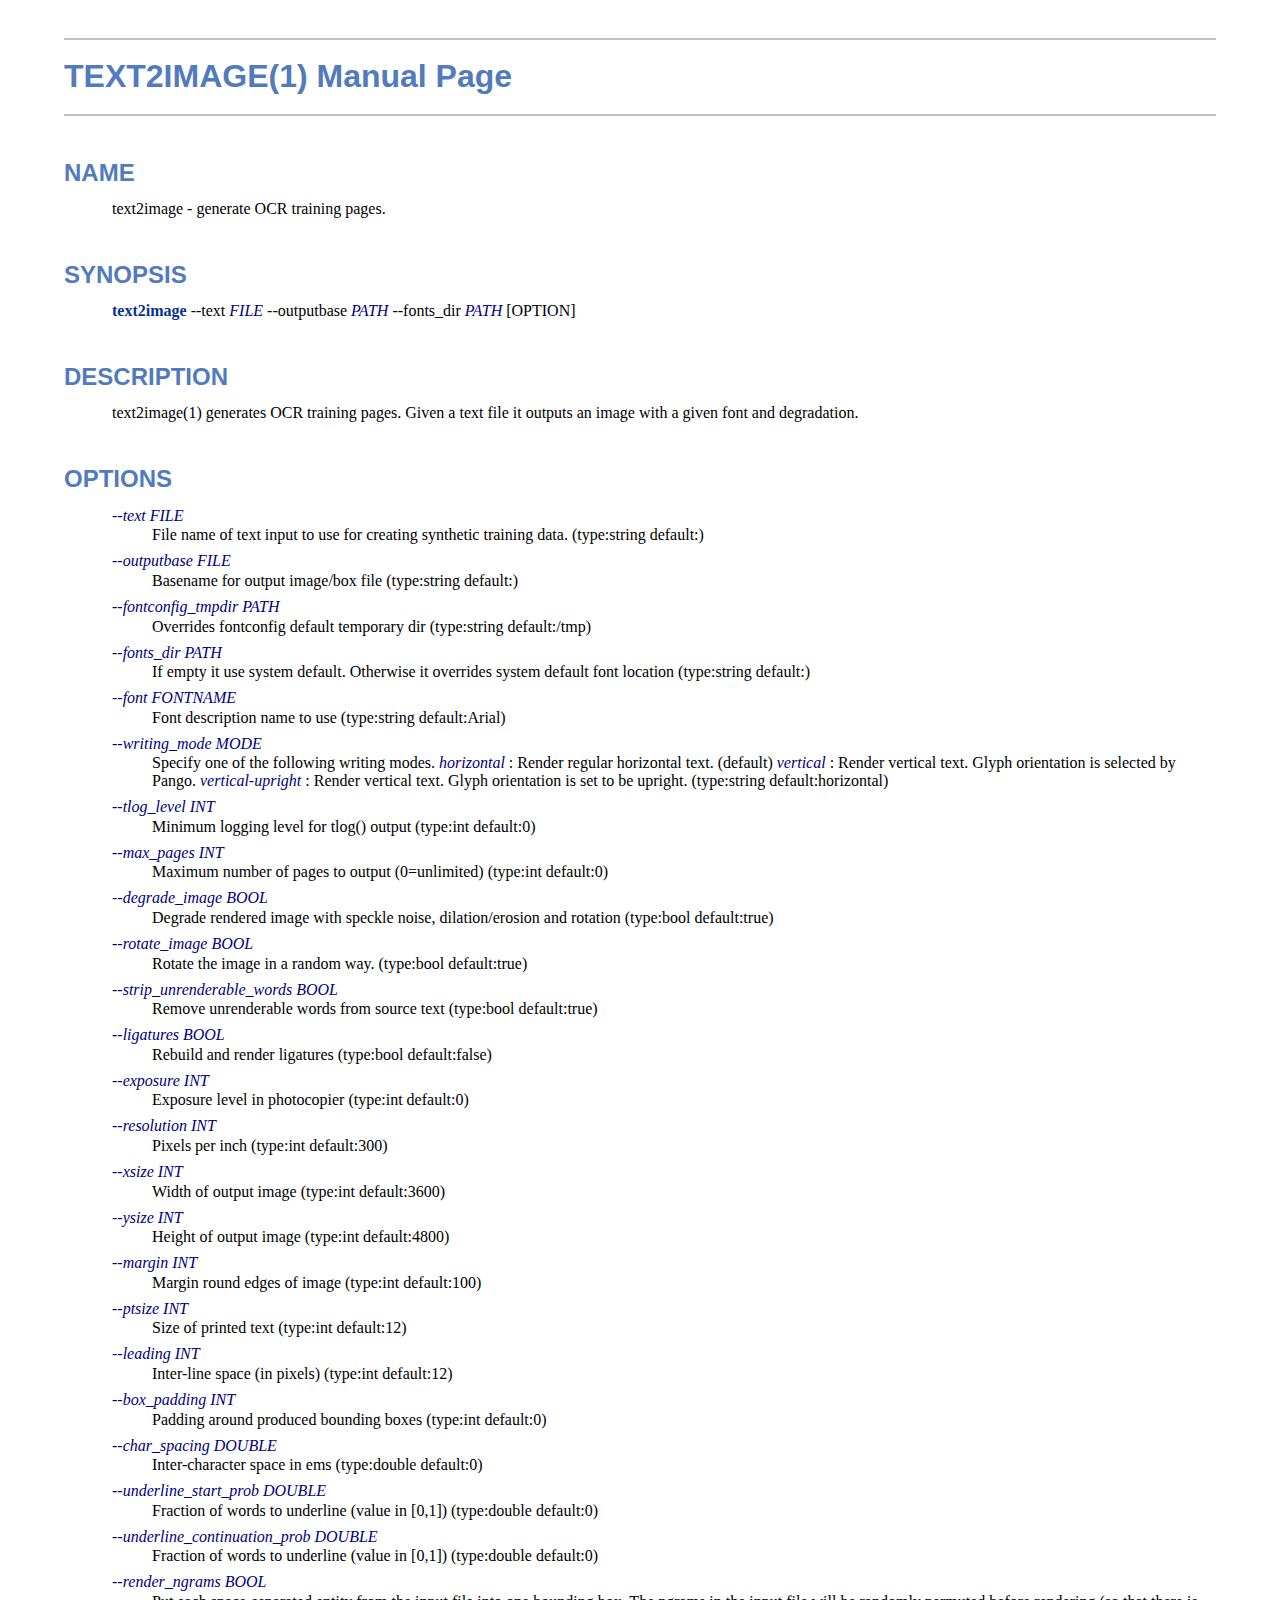
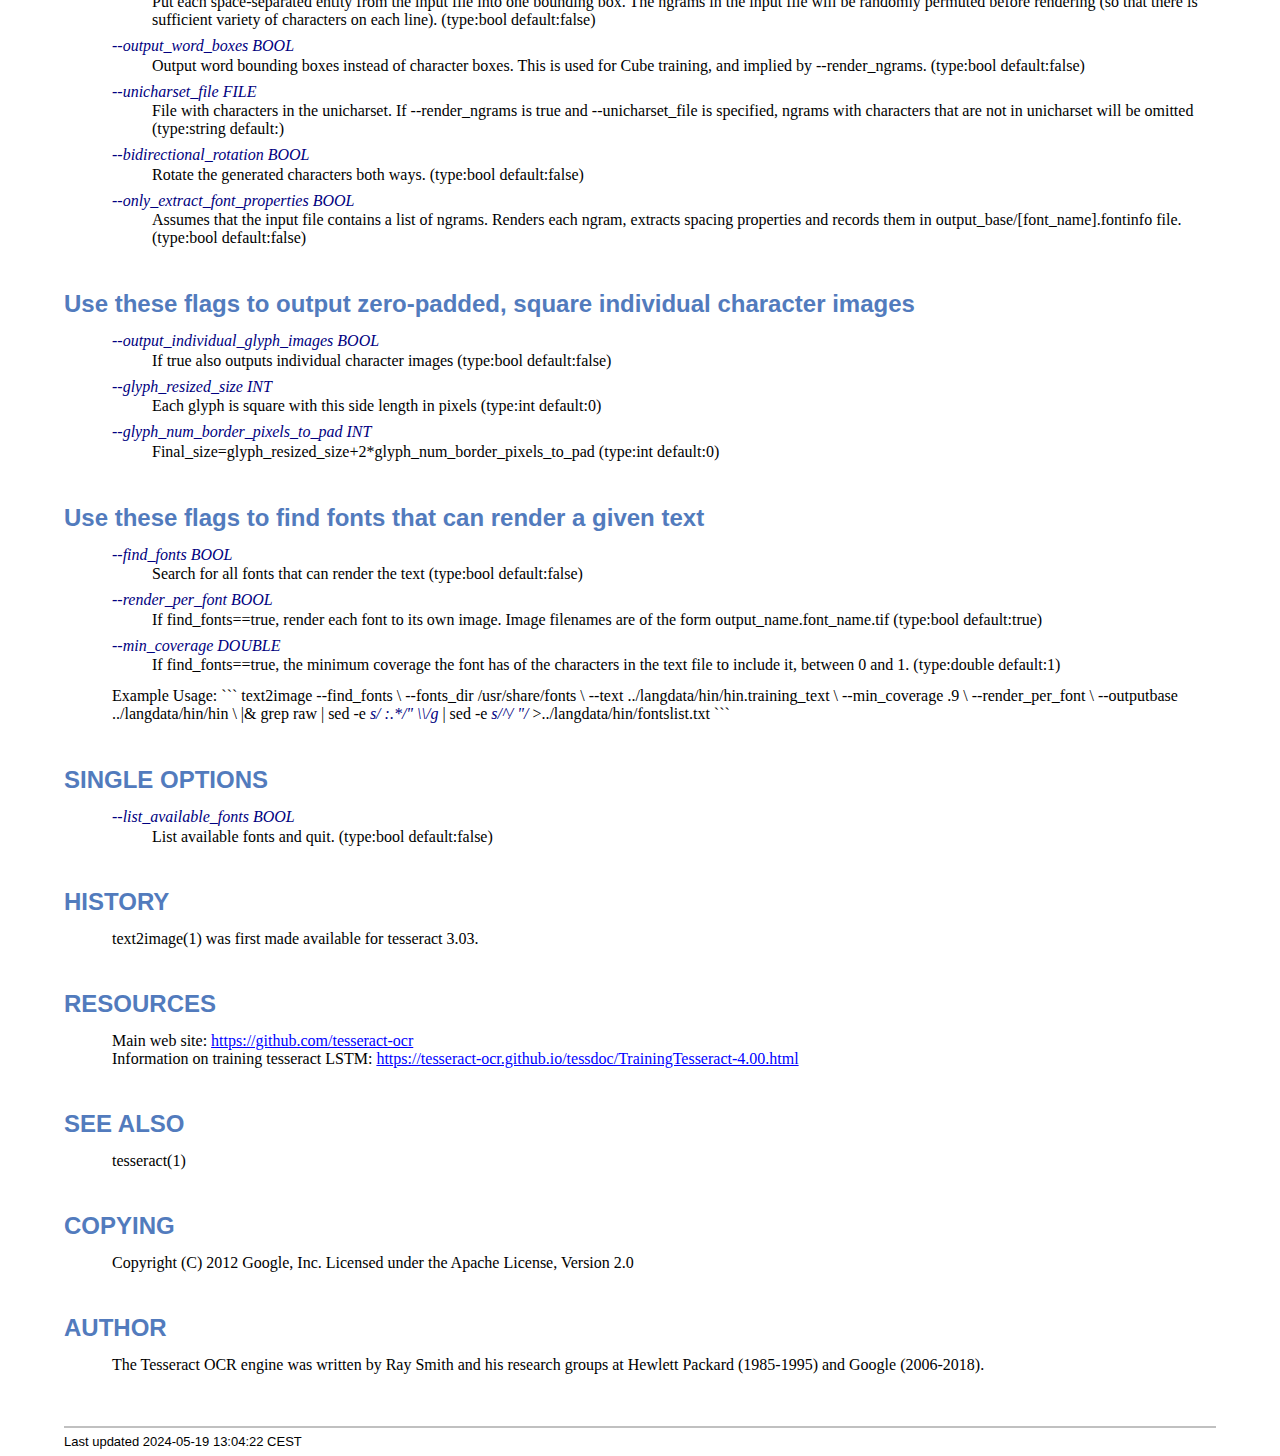
<file: Drawing_question_solving/text2image.1.html>
<!DOCTYPE html>
<html lang="en">
<head>
<meta http-equiv="Content-Type" content="text/html; charset=UTF-8">
<meta name="generator" content="AsciiDoc 10.2.0">
<title>TEXT2IMAGE(1)</title>
<style type="text/css">
/* Shared CSS for AsciiDoc xhtml11 and html5 backends */

/* Default font. */
body {
  font-family: Georgia,serif;
}

/* Title font. */
h1, h2, h3, h4, h5, h6,
div.title, caption.title,
thead, p.table.header,
#toctitle,
#author, #revnumber, #revdate, #revremark,
#footer {
  font-family: Arial,Helvetica,sans-serif;
}

body {
  margin: 1em 5% 1em 5%;
}

a {
  color: blue;
  text-decoration: underline;
}
a:visited {
  color: fuchsia;
}

em {
  font-style: italic;
  color: navy;
}

strong {
  font-weight: bold;
  color: #083194;
}

h1, h2, h3, h4, h5, h6 {
  color: #527bbd;
  margin-top: 1.2em;
  margin-bottom: 0.5em;
  line-height: 1.3;
}

h1, h2, h3 {
  border-bottom: 2px solid silver;
}
h2 {
  padding-top: 0.5em;
}
h3 {
  float: left;
}
h3 + * {
  clear: left;
}
h5 {
  font-size: 1.0em;
}

div.sectionbody {
  margin-left: 0;
}

hr {
  border: 1px solid silver;
}

p {
  margin-top: 0.5em;
  margin-bottom: 0.5em;
}

ul, ol, li > p {
  margin-top: 0;
}
ul > li     { color: #aaa; }
ul > li > * { color: black; }

.monospaced, code, pre {
  font-family: "Courier New", Courier, monospace;
  font-size: inherit;
  color: navy;
  padding: 0;
  margin: 0;
}
pre {
  white-space: pre-wrap;
}

#author {
  color: #527bbd;
  font-weight: bold;
  font-size: 1.1em;
}
#email {
}
#revnumber, #revdate, #revremark {
}

#footer {
  font-size: small;
  border-top: 2px solid silver;
  padding-top: 0.5em;
  margin-top: 4.0em;
}
#footer-text {
  float: left;
  padding-bottom: 0.5em;
}
#footer-badges {
  float: right;
  padding-bottom: 0.5em;
}

#preamble {
  margin-top: 1.5em;
  margin-bottom: 1.5em;
}
div.imageblock, div.exampleblock, div.verseblock,
div.quoteblock, div.literalblock, div.listingblock, div.sidebarblock,
div.admonitionblock {
  margin-top: 1.0em;
  margin-bottom: 1.5em;
}
div.admonitionblock {
  margin-top: 2.0em;
  margin-bottom: 2.0em;
  margin-right: 10%;
  color: #606060;
}

div.content { /* Block element content. */
  padding: 0;
}

/* Block element titles. */
div.title, caption.title {
  color: #527bbd;
  font-weight: bold;
  text-align: left;
  margin-top: 1.0em;
  margin-bottom: 0.5em;
}
div.title + * {
  margin-top: 0;
}

td div.title:first-child {
  margin-top: 0.0em;
}
div.content div.title:first-child {
  margin-top: 0.0em;
}
div.content + div.title {
  margin-top: 0.0em;
}

div.sidebarblock > div.content {
  background: #ffffee;
  border: 1px solid #dddddd;
  border-left: 4px solid #f0f0f0;
  padding: 0.5em;
}

div.listingblock > div.content {
  border: 1px solid #dddddd;
  border-left: 5px solid #f0f0f0;
  background: #f8f8f8;
  padding: 0.5em;
}

div.quoteblock, div.verseblock {
  padding-left: 1.0em;
  margin-left: 1.0em;
  margin-right: 10%;
  border-left: 5px solid #f0f0f0;
  color: #888;
}

div.quoteblock > div.attribution {
  padding-top: 0.5em;
  text-align: right;
}

div.verseblock > pre.content {
  font-family: inherit;
  font-size: inherit;
}
div.verseblock > div.attribution {
  padding-top: 0.75em;
  text-align: left;
}
/* DEPRECATED: Pre version 8.2.7 verse style literal block. */
div.verseblock + div.attribution {
  text-align: left;
}

div.admonitionblock .icon {
  vertical-align: top;
  font-size: 1.1em;
  font-weight: bold;
  text-decoration: underline;
  color: #527bbd;
  padding-right: 0.5em;
}
div.admonitionblock td.content {
  padding-left: 0.5em;
  border-left: 3px solid #dddddd;
}

div.exampleblock > div.content {
  border-left: 3px solid #dddddd;
  padding-left: 0.5em;
}

div.imageblock div.content { padding-left: 0; }
span.image img { border-style: none; vertical-align: text-bottom; }
a.image:visited { color: white; }

dl {
  margin-top: 0.8em;
  margin-bottom: 0.8em;
}
dt {
  margin-top: 0.5em;
  margin-bottom: 0;
  font-style: normal;
  color: navy;
}
dd > *:first-child {
  margin-top: 0.1em;
}

ul, ol {
    list-style-position: outside;
}
ol.arabic {
  list-style-type: decimal;
}
ol.loweralpha {
  list-style-type: lower-alpha;
}
ol.upperalpha {
  list-style-type: upper-alpha;
}
ol.lowerroman {
  list-style-type: lower-roman;
}
ol.upperroman {
  list-style-type: upper-roman;
}

div.compact ul, div.compact ol,
div.compact p, div.compact p,
div.compact div, div.compact div {
  margin-top: 0.1em;
  margin-bottom: 0.1em;
}

tfoot {
  font-weight: bold;
}
td > div.verse {
  white-space: pre;
}

div.hdlist {
  margin-top: 0.8em;
  margin-bottom: 0.8em;
}
div.hdlist tr {
  padding-bottom: 15px;
}
dt.hdlist1.strong, td.hdlist1.strong {
  font-weight: bold;
}
td.hdlist1 {
  vertical-align: top;
  font-style: normal;
  padding-right: 0.8em;
  color: navy;
}
td.hdlist2 {
  vertical-align: top;
}
div.hdlist.compact tr {
  margin: 0;
  padding-bottom: 0;
}

.comment {
  background: yellow;
}

.footnote, .footnoteref {
  font-size: 0.8em;
}

span.footnote, span.footnoteref {
  vertical-align: super;
}

#footnotes {
  margin: 20px 0 20px 0;
  padding: 7px 0 0 0;
}

#footnotes div.footnote {
  margin: 0 0 5px 0;
}

#footnotes hr {
  border: none;
  border-top: 1px solid silver;
  height: 1px;
  text-align: left;
  margin-left: 0;
  width: 20%;
  min-width: 100px;
}

div.colist td {
  padding-right: 0.5em;
  padding-bottom: 0.3em;
  vertical-align: top;
}
div.colist td img {
  margin-top: 0.3em;
}

@media print {
  #footer-badges { display: none; }
}

#toc {
  margin-bottom: 2.5em;
}

#toctitle {
  color: #527bbd;
  font-size: 1.1em;
  font-weight: bold;
  margin-top: 1.0em;
  margin-bottom: 0.1em;
}

div.toclevel0, div.toclevel1, div.toclevel2, div.toclevel3, div.toclevel4 {
  margin-top: 0;
  margin-bottom: 0;
}
div.toclevel2 {
  margin-left: 2em;
  font-size: 0.9em;
}
div.toclevel3 {
  margin-left: 4em;
  font-size: 0.9em;
}
div.toclevel4 {
  margin-left: 6em;
  font-size: 0.9em;
}

span.aqua { color: aqua; }
span.black { color: black; }
span.blue { color: blue; }
span.fuchsia { color: fuchsia; }
span.gray { color: gray; }
span.green { color: green; }
span.lime { color: lime; }
span.maroon { color: maroon; }
span.navy { color: navy; }
span.olive { color: olive; }
span.purple { color: purple; }
span.red { color: red; }
span.silver { color: silver; }
span.teal { color: teal; }
span.white { color: white; }
span.yellow { color: yellow; }

span.aqua-background { background: aqua; }
span.black-background { background: black; }
span.blue-background { background: blue; }
span.fuchsia-background { background: fuchsia; }
span.gray-background { background: gray; }
span.green-background { background: green; }
span.lime-background { background: lime; }
span.maroon-background { background: maroon; }
span.navy-background { background: navy; }
span.olive-background { background: olive; }
span.purple-background { background: purple; }
span.red-background { background: red; }
span.silver-background { background: silver; }
span.teal-background { background: teal; }
span.white-background { background: white; }
span.yellow-background { background: yellow; }

span.big { font-size: 2em; }
span.small { font-size: 0.6em; }

span.underline { text-decoration: underline; }
span.overline { text-decoration: overline; }
span.line-through { text-decoration: line-through; }

div.unbreakable { page-break-inside: avoid; }


/*
 * xhtml11 specific
 *
 * */

div.tableblock {
  margin-top: 1.0em;
  margin-bottom: 1.5em;
}
div.tableblock > table {
  border: 3px solid #527bbd;
}
thead, p.table.header {
  font-weight: bold;
  color: #527bbd;
}
p.table {
  margin-top: 0;
}
/* Because the table frame attribute is overridden by CSS in most browsers. */
div.tableblock > table[frame="void"] {
  border-style: none;
}
div.tableblock > table[frame="hsides"] {
  border-left-style: none;
  border-right-style: none;
}
div.tableblock > table[frame="vsides"] {
  border-top-style: none;
  border-bottom-style: none;
}


/*
 * html5 specific
 *
 * */

table.tableblock {
  margin-top: 1.0em;
  margin-bottom: 1.5em;
}
thead, p.tableblock.header {
  font-weight: bold;
  color: #527bbd;
}
p.tableblock {
  margin-top: 0;
}
table.tableblock {
  border-width: 3px;
  border-spacing: 0px;
  border-style: solid;
  border-color: #527bbd;
  border-collapse: collapse;
}
th.tableblock, td.tableblock {
  border-width: 1px;
  padding: 4px;
  border-style: solid;
  border-color: #527bbd;
}

table.tableblock.frame-topbot {
  border-left-style: hidden;
  border-right-style: hidden;
}
table.tableblock.frame-sides {
  border-top-style: hidden;
  border-bottom-style: hidden;
}
table.tableblock.frame-none {
  border-style: hidden;
}

th.tableblock.halign-left, td.tableblock.halign-left {
  text-align: left;
}
th.tableblock.halign-center, td.tableblock.halign-center {
  text-align: center;
}
th.tableblock.halign-right, td.tableblock.halign-right {
  text-align: right;
}

th.tableblock.valign-top, td.tableblock.valign-top {
  vertical-align: top;
}
th.tableblock.valign-middle, td.tableblock.valign-middle {
  vertical-align: middle;
}
th.tableblock.valign-bottom, td.tableblock.valign-bottom {
  vertical-align: bottom;
}


/*
 * manpage specific
 *
 * */

body.manpage h1 {
  padding-top: 0.5em;
  padding-bottom: 0.5em;
  border-top: 2px solid silver;
  border-bottom: 2px solid silver;
}
body.manpage h2 {
  border-style: none;
}
body.manpage div.sectionbody {
  margin-left: 3em;
}

@media print {
  body.manpage div#toc { display: none; }
}


</style>
<script type="text/javascript">
/*<![CDATA[*/
var asciidoc = {  // Namespace.

/////////////////////////////////////////////////////////////////////
// Table Of Contents generator
/////////////////////////////////////////////////////////////////////

/* Author: Mihai Bazon, September 2002
 * http://students.infoiasi.ro/~mishoo
 *
 * Table Of Content generator
 * Version: 0.4
 *
 * Feel free to use this script under the terms of the GNU General Public
 * License, as long as you do not remove or alter this notice.
 */

 /* modified by Troy D. Hanson, September 2006. License: GPL */
 /* modified by Stuart Rackham, 2006, 2009. License: GPL */

// toclevels = 1..4.
toc: function (toclevels) {

  function getText(el) {
    var text = "";
    for (var i = el.firstChild; i != null; i = i.nextSibling) {
      if (i.nodeType == 3 /* Node.TEXT_NODE */) // IE doesn't speak constants.
        text += i.data;
      else if (i.firstChild != null)
        text += getText(i);
    }
    return text;
  }

  function TocEntry(el, text, toclevel) {
    this.element = el;
    this.text = text;
    this.toclevel = toclevel;
  }

  function tocEntries(el, toclevels) {
    var result = new Array;
    var re = new RegExp('[hH]([1-'+(toclevels+1)+'])');
    // Function that scans the DOM tree for header elements (the DOM2
    // nodeIterator API would be a better technique but not supported by all
    // browsers).
    var iterate = function (el) {
      for (var i = el.firstChild; i != null; i = i.nextSibling) {
        if (i.nodeType == 1 /* Node.ELEMENT_NODE */) {
          var mo = re.exec(i.tagName);
          if (mo && (i.getAttribute("class") || i.getAttribute("className")) != "float") {
            result[result.length] = new TocEntry(i, getText(i), mo[1]-1);
          }
          iterate(i);
        }
      }
    }
    iterate(el);
    return result;
  }

  var toc = document.getElementById("toc");
  if (!toc) {
    return;
  }

  // Delete existing TOC entries in case we're reloading the TOC.
  var tocEntriesToRemove = [];
  var i;
  for (i = 0; i < toc.childNodes.length; i++) {
    var entry = toc.childNodes[i];
    if (entry.nodeName.toLowerCase() == 'div'
     && entry.getAttribute("class")
     && entry.getAttribute("class").match(/^toclevel/))
      tocEntriesToRemove.push(entry);
  }
  for (i = 0; i < tocEntriesToRemove.length; i++) {
    toc.removeChild(tocEntriesToRemove[i]);
  }

  // Rebuild TOC entries.
  var entries = tocEntries(document.getElementById("content"), toclevels);
  for (var i = 0; i < entries.length; ++i) {
    var entry = entries[i];
    if (entry.element.id == "")
      entry.element.id = "_toc_" + i;
    var a = document.createElement("a");
    a.href = "#" + entry.element.id;
    a.appendChild(document.createTextNode(entry.text));
    var div = document.createElement("div");
    div.appendChild(a);
    div.className = "toclevel" + entry.toclevel;
    toc.appendChild(div);
  }
  if (entries.length == 0)
    toc.parentNode.removeChild(toc);
},


/////////////////////////////////////////////////////////////////////
// Footnotes generator
/////////////////////////////////////////////////////////////////////

/* Based on footnote generation code from:
 * http://www.brandspankingnew.net/archive/2005/07/format_footnote.html
 */

footnotes: function () {
  // Delete existing footnote entries in case we're reloading the footnodes.
  var i;
  var noteholder = document.getElementById("footnotes");
  if (!noteholder) {
    return;
  }
  var entriesToRemove = [];
  for (i = 0; i < noteholder.childNodes.length; i++) {
    var entry = noteholder.childNodes[i];
    if (entry.nodeName.toLowerCase() == 'div' && entry.getAttribute("class") == "footnote")
      entriesToRemove.push(entry);
  }
  for (i = 0; i < entriesToRemove.length; i++) {
    noteholder.removeChild(entriesToRemove[i]);
  }

  // Rebuild footnote entries.
  var cont = document.getElementById("content");
  var spans = cont.getElementsByTagName("span");
  var refs = {};
  var n = 0;
  for (i=0; i<spans.length; i++) {
    if (spans[i].className == "footnote") {
      n++;
      var note = spans[i].getAttribute("data-note");
      if (!note) {
        // Use [\s\S] in place of . so multi-line matches work.
        // Because JavaScript has no s (dotall) regex flag.
        note = spans[i].innerHTML.match(/\s*\[([\s\S]*)]\s*/)[1];
        spans[i].innerHTML =
          "[<a id='_footnoteref_" + n + "' href='#_footnote_" + n +
          "' title='View footnote' class='footnote'>" + n + "</a>]";
        spans[i].setAttribute("data-note", note);
      }
      noteholder.innerHTML +=
        "<div class='footnote' id='_footnote_" + n + "'>" +
        "<a href='#_footnoteref_" + n + "' title='Return to text'>" +
        n + "</a>. " + note + "</div>";
      var id =spans[i].getAttribute("id");
      if (id != null) refs["#"+id] = n;
    }
  }
  if (n == 0)
    noteholder.parentNode.removeChild(noteholder);
  else {
    // Process footnoterefs.
    for (i=0; i<spans.length; i++) {
      if (spans[i].className == "footnoteref") {
        var href = spans[i].getElementsByTagName("a")[0].getAttribute("href");
        href = href.match(/#.*/)[0];  // Because IE return full URL.
        n = refs[href];
        spans[i].innerHTML =
          "[<a href='#_footnote_" + n +
          "' title='View footnote' class='footnote'>" + n + "</a>]";
      }
    }
  }
},

install: function(toclevels) {
  var timerId;

  function reinstall() {
    asciidoc.footnotes();
    if (toclevels) {
      asciidoc.toc(toclevels);
    }
  }

  function reinstallAndRemoveTimer() {
    clearInterval(timerId);
    reinstall();
  }

  timerId = setInterval(reinstall, 500);
  if (document.addEventListener)
    document.addEventListener("DOMContentLoaded", reinstallAndRemoveTimer, false);
  else
    window.onload = reinstallAndRemoveTimer;
}

}
asciidoc.install();
/*]]>*/
</script>
</head>
<body class="manpage">
<div id="header">
<h1>
TEXT2IMAGE(1) Manual Page
</h1>
<h2>NAME</h2>
<div class="sectionbody">
<p>text2image -
   generate OCR training pages.
</p>
</div>
</div>
<div id="content">
<div class="sect1">
<h2 id="_synopsis">SYNOPSIS</h2>
<div class="sectionbody">
<div class="paragraph"><p><strong>text2image</strong> --text <em>FILE</em> --outputbase <em>PATH</em> --fonts_dir <em>PATH</em> [OPTION]</p></div>
</div>
</div>
<div class="sect1">
<h2 id="_description">DESCRIPTION</h2>
<div class="sectionbody">
<div class="paragraph"><p>text2image(1)  generates OCR training pages. Given a text file it outputs an image with a given font and degradation.</p></div>
</div>
</div>
<div class="sect1">
<h2 id="_options">OPTIONS</h2>
<div class="sectionbody">
<div class="dlist"><dl>
<dt class="hdlist1">
<em>--text  FILE</em>
</dt>
<dd>
<p>
 File name of text input to use for creating synthetic training data.  (type:string default:)
</p>
</dd>
<dt class="hdlist1">
<em>--outputbase  FILE</em>
</dt>
<dd>
<p>
 Basename for output image/box file  (type:string default:)
</p>
</dd>
<dt class="hdlist1">
<em>--fontconfig_tmpdir  PATH</em>
</dt>
<dd>
<p>
 Overrides fontconfig default temporary dir  (type:string default:/tmp)
</p>
</dd>
<dt class="hdlist1">
<em>--fonts_dir  PATH</em>
</dt>
<dd>
<p>
 If empty it use system default. Otherwise it overrides system default font location  (type:string default:)
</p>
</dd>
<dt class="hdlist1">
<em>--font  FONTNAME</em>
</dt>
<dd>
<p>
 Font description name to use  (type:string default:Arial)
</p>
</dd>
<dt class="hdlist1">
<em>--writing_mode  MODE</em>
</dt>
<dd>
<p>
 Specify one of the following writing modes.
  <em>horizontal</em> : Render regular horizontal text. (default)
  <em>vertical</em> : Render vertical text. Glyph orientation is selected by Pango.
  <em>vertical-upright</em> : Render vertical text. Glyph orientation is set to be upright.  (type:string default:horizontal)
</p>
</dd>
<dt class="hdlist1">
<em>--tlog_level  INT</em>
</dt>
<dd>
<p>
 Minimum logging level for tlog() output  (type:int default:0)
</p>
</dd>
<dt class="hdlist1">
<em>--max_pages  INT</em>
</dt>
<dd>
<p>
 Maximum number of pages to output (0=unlimited)  (type:int default:0)
</p>
</dd>
<dt class="hdlist1">
<em>--degrade_image  BOOL</em>
</dt>
<dd>
<p>
 Degrade rendered image with speckle noise, dilation/erosion and rotation  (type:bool default:true)
</p>
</dd>
<dt class="hdlist1">
<em>--rotate_image  BOOL</em>
</dt>
<dd>
<p>
 Rotate the image in a random way.  (type:bool default:true)
</p>
</dd>
<dt class="hdlist1">
<em>--strip_unrenderable_words  BOOL</em>
</dt>
<dd>
<p>
 Remove unrenderable words from source text  (type:bool default:true)
</p>
</dd>
<dt class="hdlist1">
<em>--ligatures  BOOL</em>
</dt>
<dd>
<p>
 Rebuild and render ligatures  (type:bool default:false)
</p>
</dd>
<dt class="hdlist1">
<em>--exposure  INT</em>
</dt>
<dd>
<p>
 Exposure level in photocopier  (type:int default:0)
</p>
</dd>
<dt class="hdlist1">
<em>--resolution  INT</em>
</dt>
<dd>
<p>
 Pixels per inch  (type:int default:300)
</p>
</dd>
<dt class="hdlist1">
<em>--xsize  INT</em>
</dt>
<dd>
<p>
 Width of output image  (type:int default:3600)
</p>
</dd>
<dt class="hdlist1">
<em>--ysize  INT</em>
</dt>
<dd>
<p>
 Height of output image  (type:int default:4800)
</p>
</dd>
<dt class="hdlist1">
<em>--margin  INT</em>
</dt>
<dd>
<p>
 Margin round edges of image  (type:int default:100)
</p>
</dd>
<dt class="hdlist1">
<em>--ptsize  INT</em>
</dt>
<dd>
<p>
 Size of printed text  (type:int default:12)
</p>
</dd>
<dt class="hdlist1">
<em>--leading  INT</em>
</dt>
<dd>
<p>
 Inter-line space (in pixels)  (type:int default:12)
</p>
</dd>
<dt class="hdlist1">
<em>--box_padding  INT</em>
</dt>
<dd>
<p>
 Padding around produced bounding boxes  (type:int default:0)
</p>
</dd>
<dt class="hdlist1">
<em>--char_spacing  DOUBLE</em>
</dt>
<dd>
<p>
 Inter-character space in ems  (type:double default:0)
</p>
</dd>
<dt class="hdlist1">
<em>--underline_start_prob  DOUBLE</em>
</dt>
<dd>
<p>
 Fraction of words to underline (value in [0,1])  (type:double default:0)
</p>
</dd>
<dt class="hdlist1">
<em>--underline_continuation_prob  DOUBLE</em>
</dt>
<dd>
<p>
 Fraction of words to underline (value in [0,1])  (type:double default:0)
</p>
</dd>
<dt class="hdlist1">
<em>--render_ngrams  BOOL</em>
</dt>
<dd>
<p>
 Put each space-separated entity from the input file into one bounding box. The ngrams in the input file  will be randomly permuted before rendering (so that there is sufficient variety of characters on each line).  (type:bool default:false)
</p>
</dd>
<dt class="hdlist1">
<em>--output_word_boxes  BOOL</em>
</dt>
<dd>
<p>
 Output word bounding boxes instead of character boxes. This is used for Cube training, and implied by --render_ngrams.  (type:bool default:false)
</p>
</dd>
<dt class="hdlist1">
<em>--unicharset_file  FILE</em>
</dt>
<dd>
<p>
 File with characters in the unicharset. If --render_ngrams is true and --unicharset_file is specified, ngrams with characters that are not in unicharset will be omitted  (type:string default:)
</p>
</dd>
<dt class="hdlist1">
<em>--bidirectional_rotation  BOOL</em>
</dt>
<dd>
<p>
 Rotate the generated characters both ways.  (type:bool default:false)
</p>
</dd>
<dt class="hdlist1">
<em>--only_extract_font_properties  BOOL</em>
</dt>
<dd>
<p>
 Assumes that the input file contains a list of ngrams. Renders each ngram, extracts spacing properties and records them in output_base/[font_name].fontinfo file.  (type:bool default:false)
</p>
</dd>
</dl></div>
</div>
</div>
<div class="sect1">
<h2 id="_use_these_flags_to_output_zero_padded_square_individual_character_images">Use these flags to output zero-padded, square individual character images</h2>
<div class="sectionbody">
<div class="dlist"><dl>
<dt class="hdlist1">
<em>--output_individual_glyph_images  BOOL</em>
</dt>
<dd>
<p>
 If true also outputs individual character images  (type:bool default:false)
</p>
</dd>
<dt class="hdlist1">
<em>--glyph_resized_size  INT</em>
</dt>
<dd>
<p>
 Each glyph is square with this side length in pixels  (type:int default:0)
</p>
</dd>
<dt class="hdlist1">
<em>--glyph_num_border_pixels_to_pad  INT</em>
</dt>
<dd>
<p>
 Final_size=glyph_resized_size+2*glyph_num_border_pixels_to_pad  (type:int default:0)
</p>
</dd>
</dl></div>
</div>
</div>
<div class="sect1">
<h2 id="_use_these_flags_to_find_fonts_that_can_render_a_given_text">Use these flags to find fonts that can render a given text</h2>
<div class="sectionbody">
<div class="dlist"><dl>
<dt class="hdlist1">
<em>--find_fonts  BOOL</em>
</dt>
<dd>
<p>
 Search for all fonts that can render the text  (type:bool default:false)
</p>
</dd>
<dt class="hdlist1">
<em>--render_per_font  BOOL</em>
</dt>
<dd>
<p>
 If find_fonts==true, render each font to its own image. Image filenames are of the form output_name.font_name.tif  (type:bool default:true)
</p>
</dd>
<dt class="hdlist1">
<em>--min_coverage  DOUBLE</em>
</dt>
<dd>
<p>
 If find_fonts==true, the minimum coverage the font has of the characters in the text file to include it, between 0 and 1.  (type:double default:1)
</p>
</dd>
</dl></div>
<div class="paragraph"><p>Example Usage:
```
text2image --find_fonts \
--fonts_dir /usr/share/fonts \
--text ../langdata/hin/hin.training_text \
--min_coverage .9  \
--render_per_font \
--outputbase ../langdata/hin/hin \
|&amp; grep raw | sed -e <em>s/ :.*/" \\/g</em>  | sed -e <em>s/^/  "/</em> &gt;../langdata/hin/fontslist.txt
```</p></div>
</div>
</div>
<div class="sect1">
<h2 id="_single_options">SINGLE OPTIONS</h2>
<div class="sectionbody">
<div class="dlist"><dl>
<dt class="hdlist1">
<em>--list_available_fonts  BOOL</em>
</dt>
<dd>
<p>
 List available fonts and quit.  (type:bool default:false)
</p>
</dd>
</dl></div>
</div>
</div>
<div class="sect1">
<h2 id="_history">HISTORY</h2>
<div class="sectionbody">
<div class="paragraph"><p>text2image(1) was first made available for tesseract 3.03.</p></div>
</div>
</div>
<div class="sect1">
<h2 id="_resources">RESOURCES</h2>
<div class="sectionbody">
<div class="paragraph"><p>Main web site: <a href="https://github.com/tesseract-ocr">https://github.com/tesseract-ocr</a><br>
Information on training tesseract LSTM: <a href="https://tesseract-ocr.github.io/tessdoc/TrainingTesseract-4.00.html">https://tesseract-ocr.github.io/tessdoc/TrainingTesseract-4.00.html</a></p></div>
</div>
</div>
<div class="sect1">
<h2 id="_see_also">SEE ALSO</h2>
<div class="sectionbody">
<div class="paragraph"><p>tesseract(1)</p></div>
</div>
</div>
<div class="sect1">
<h2 id="_copying">COPYING</h2>
<div class="sectionbody">
<div class="paragraph"><p>Copyright (C) 2012 Google, Inc.
Licensed under the Apache License, Version 2.0</p></div>
</div>
</div>
<div class="sect1">
<h2 id="_author">AUTHOR</h2>
<div class="sectionbody">
<div class="paragraph"><p>The Tesseract OCR engine was written by Ray Smith and his research groups
at Hewlett Packard (1985-1995) and Google (2006-2018).</p></div>
</div>
</div>
</div>
<div id="footnotes"><hr></div>
<div id="footer">
<div id="footer-text">
Last updated
 2024-05-19 13:04:22 CEST
</div>
</div>
</body>
</html>
</file>
